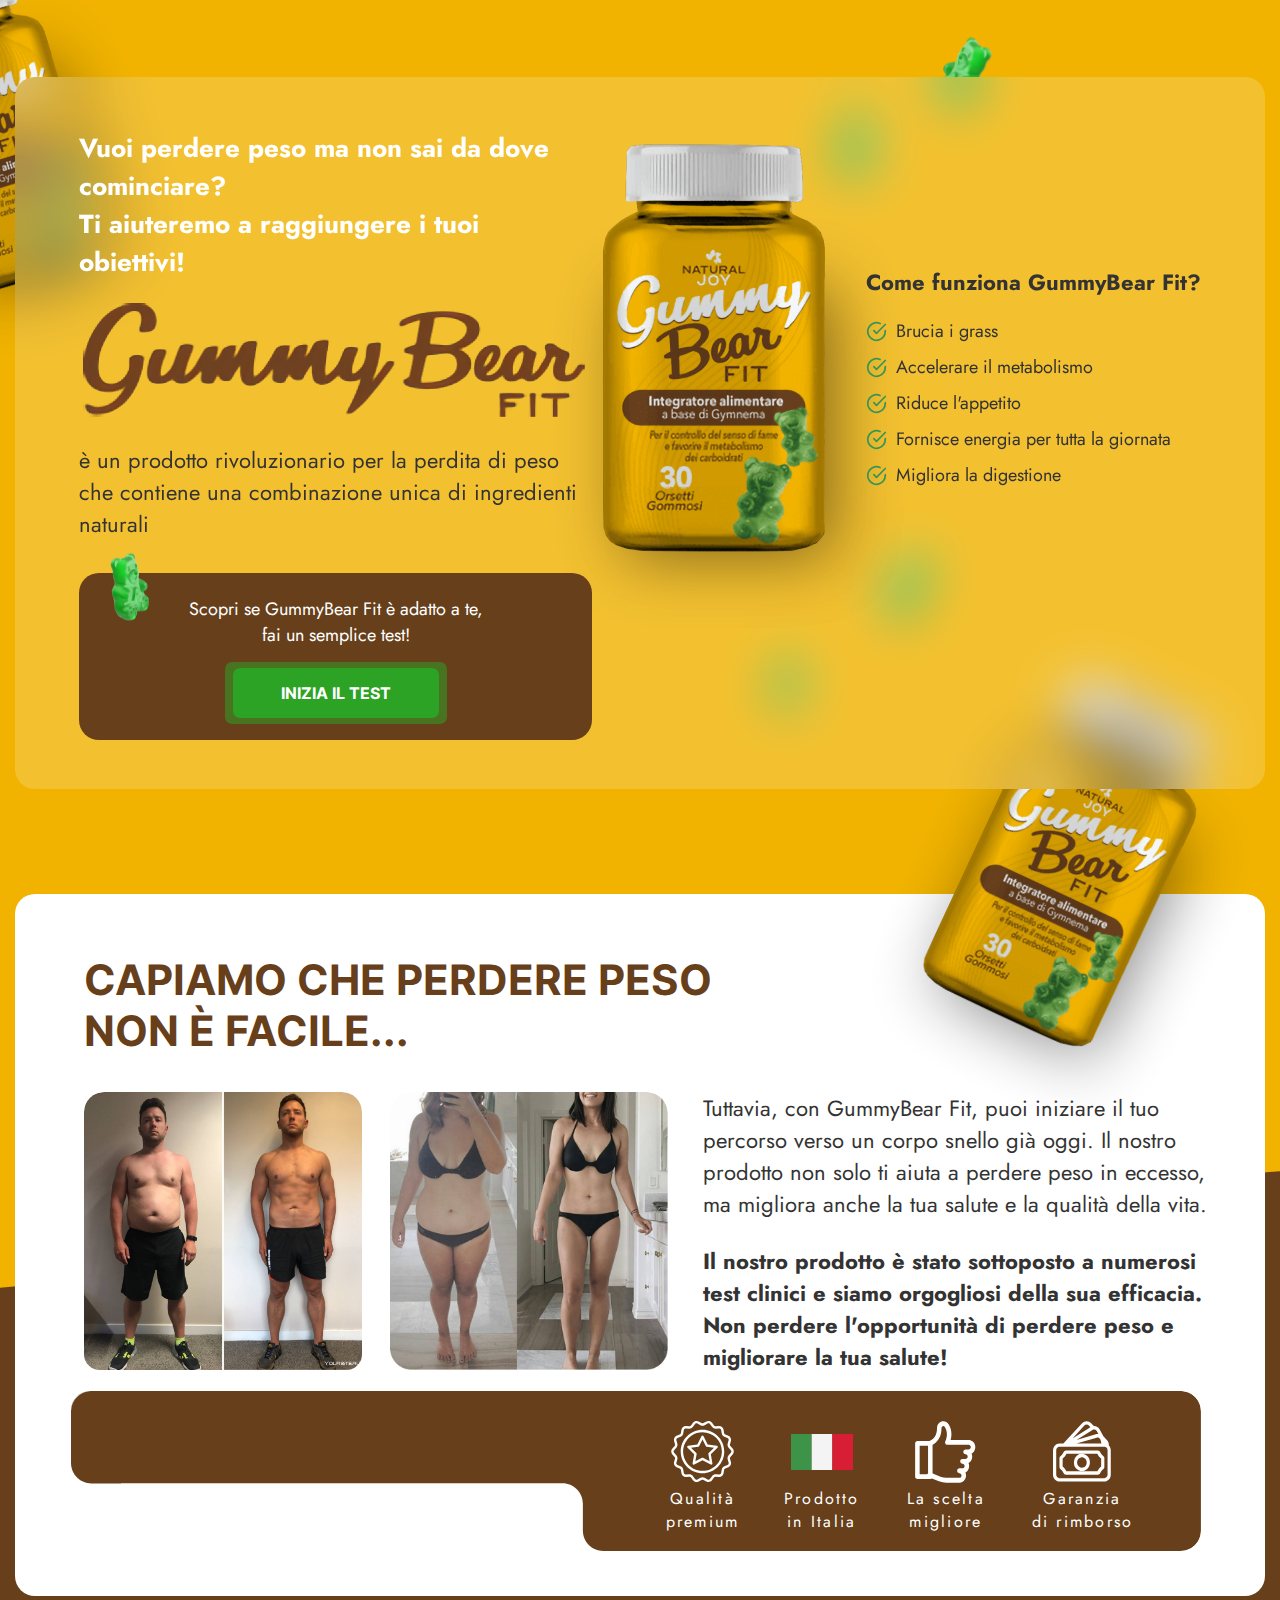
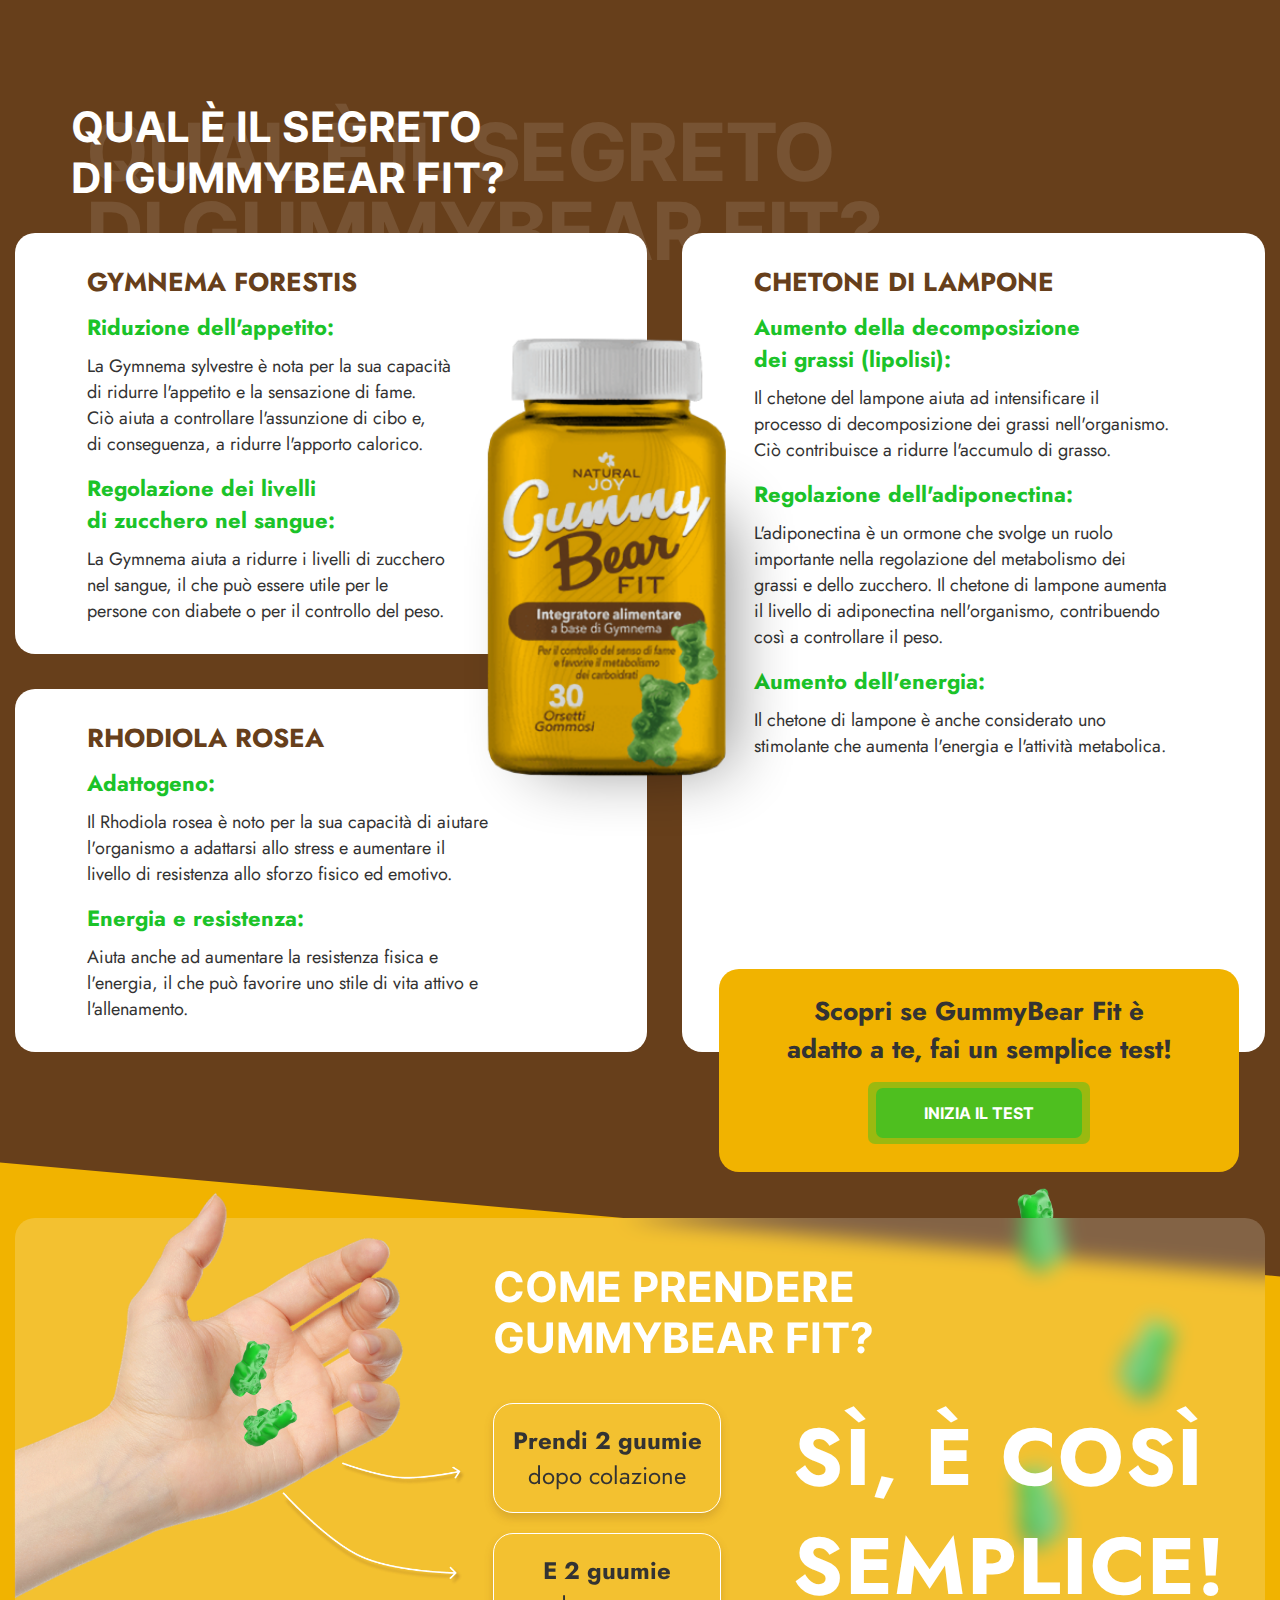
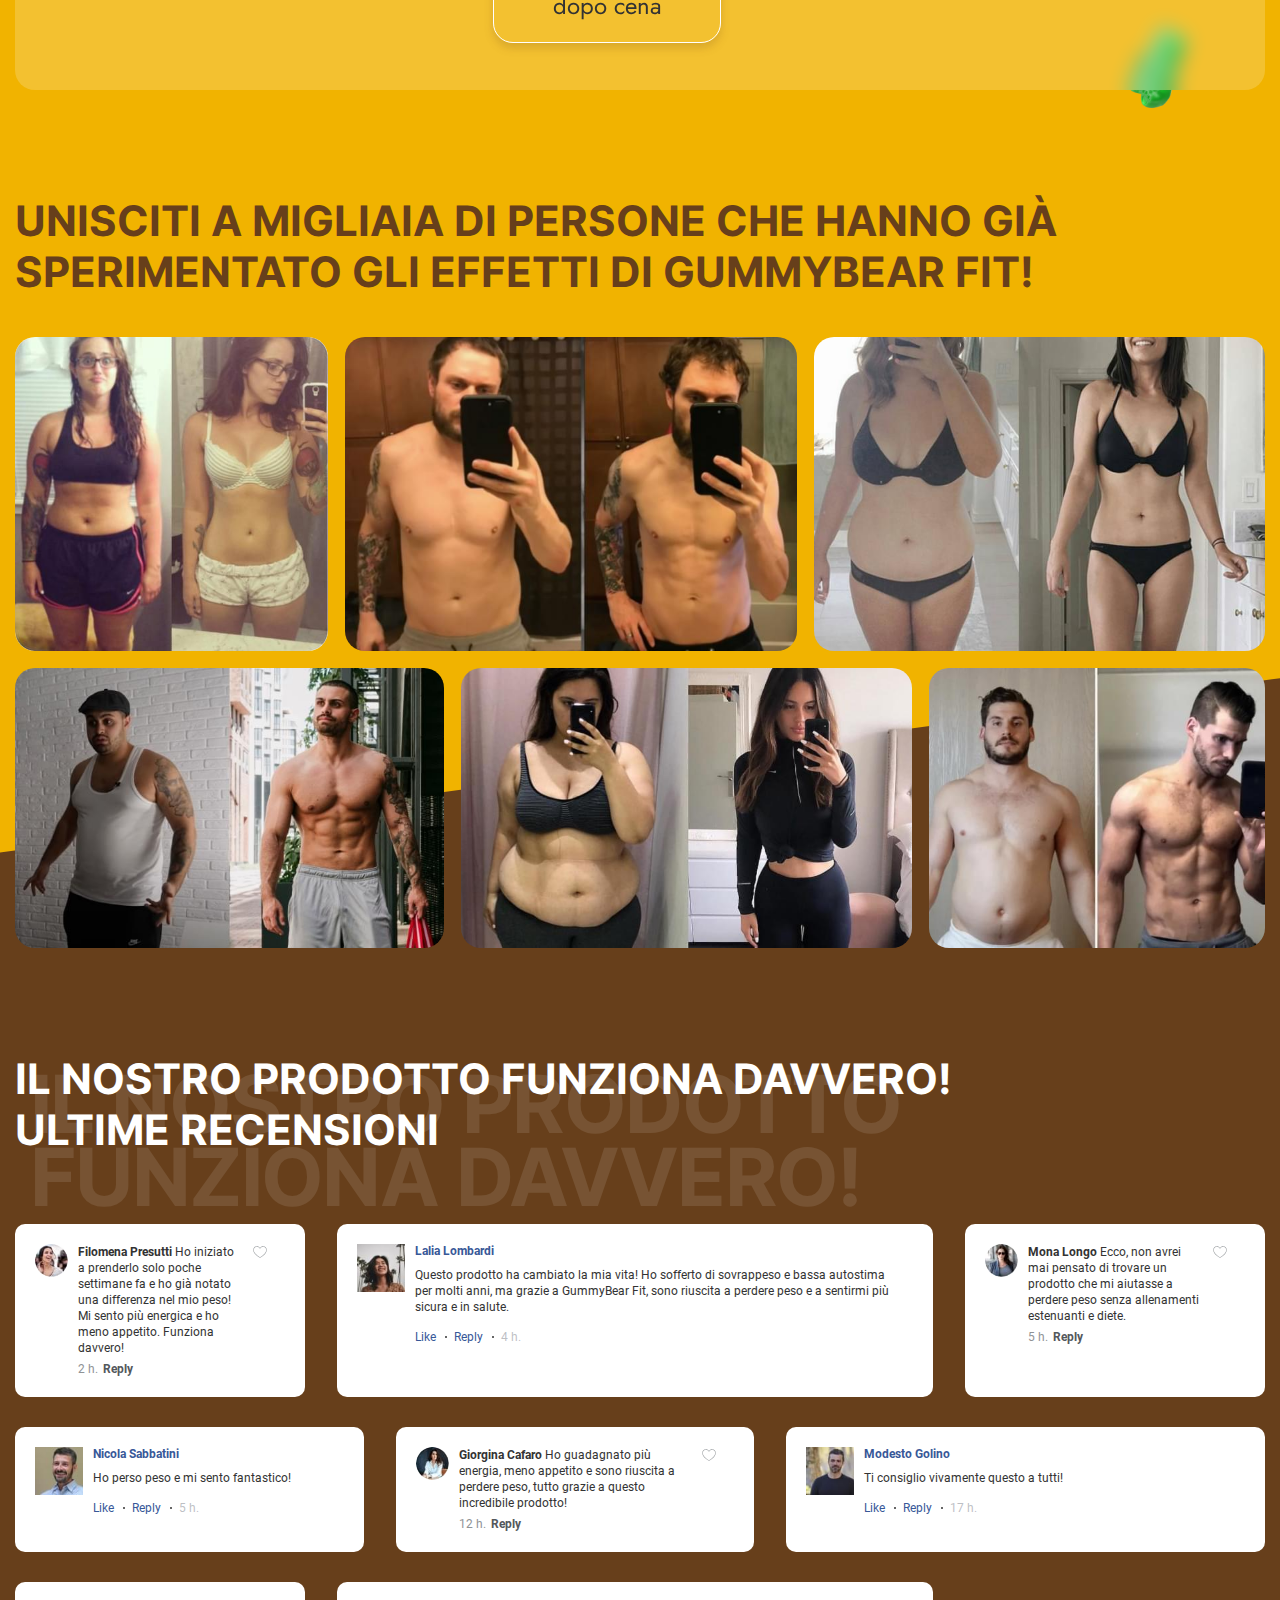
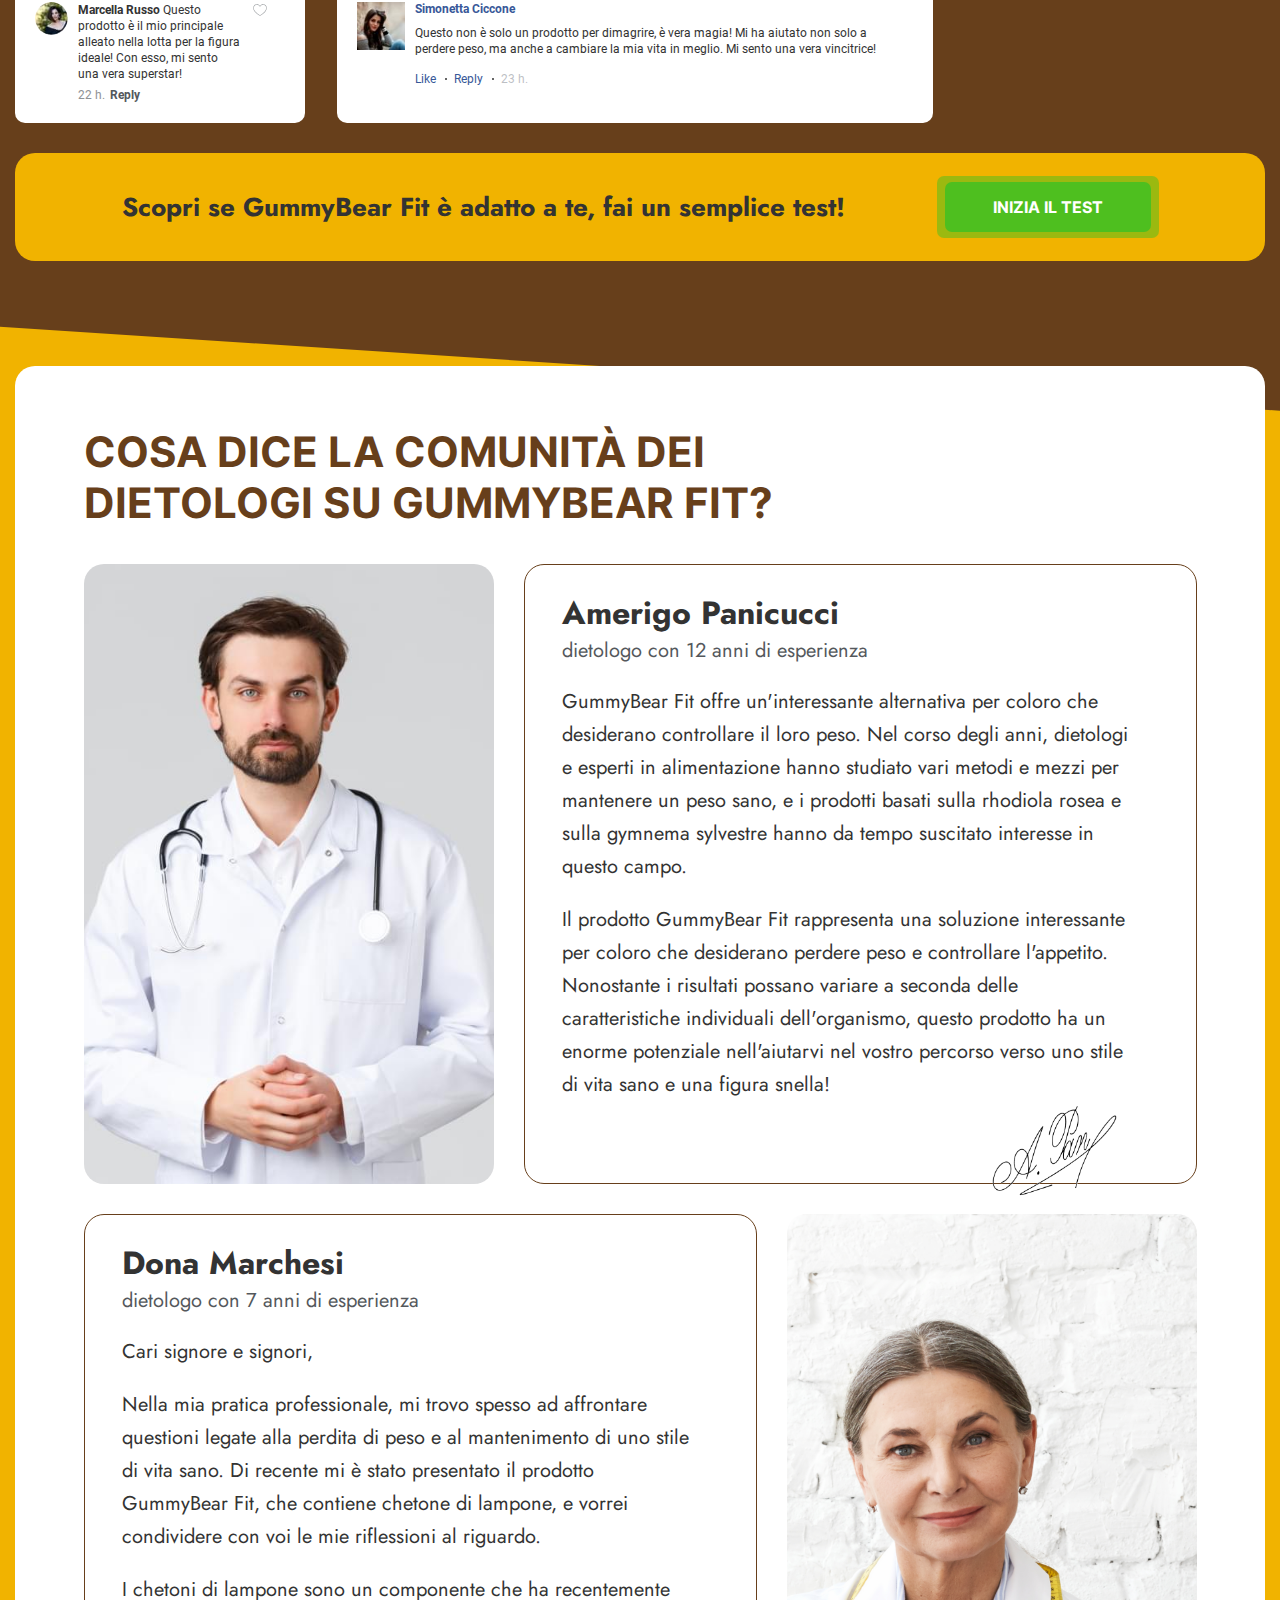
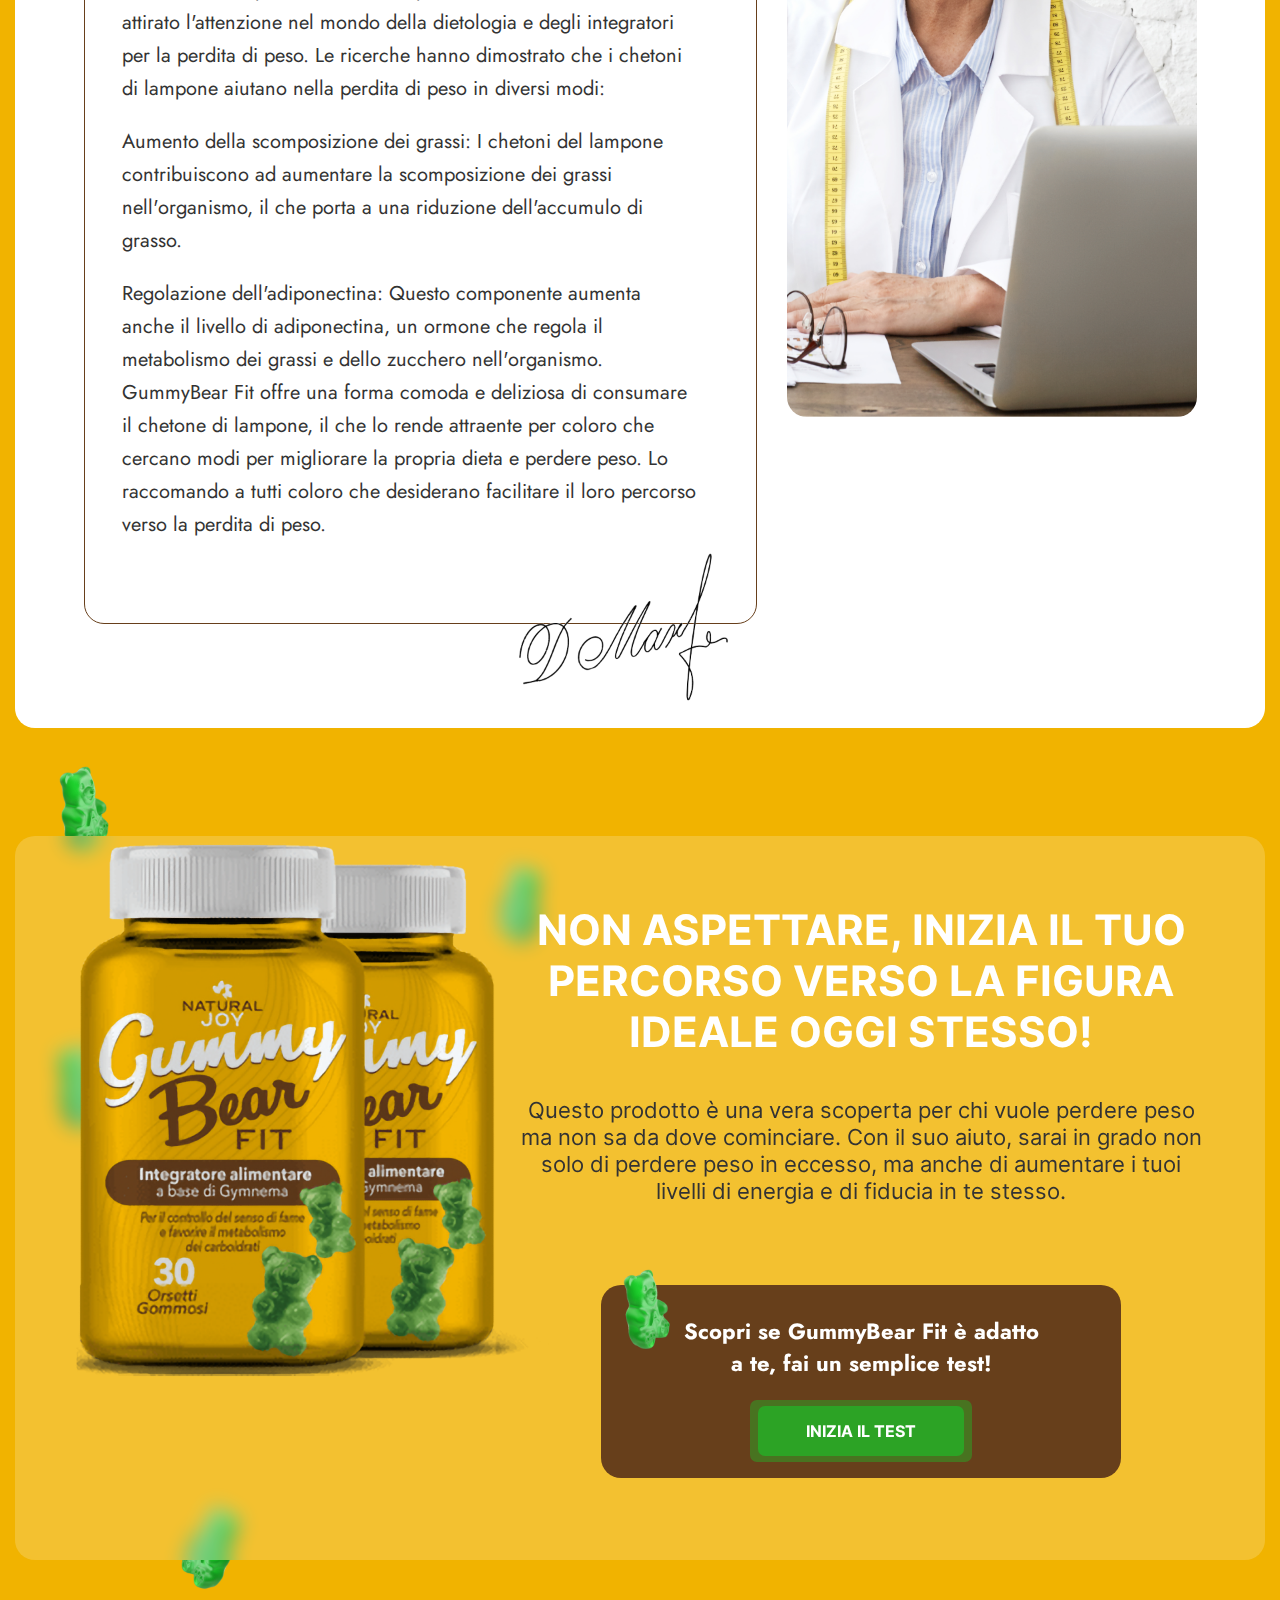
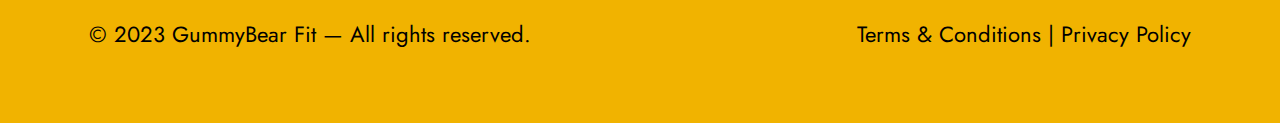
<file: index.html>
<!DOCTYPE html>
<html lang="en">
  <head>
    <meta charset="UTF-8" />
    <meta http-equiv="X-UA-Compatible" content="IE=edge" />
    <meta name="viewport" content="width=device-width, initial-scale=1.0" />
    <link rel="stylesheet" href="./css/home.css" />
    <title>Home</title>
  </head>
  <body>
    <div class="wrapper">
      <main class="main">
        <section class="hero">
          <div class="container hero__container">
            <div class="quiz__container-box">
              <div class="hero__inner">
                <div class="hero__boxes">
                  <div class="hero__box hero__box-item1">
                    <p class="hero__box-text">
                      Vuoi perdere peso ma non sai da dove cominciare?
                    </p>
                    <p class="hero__box-text">
                      Ti aiuteremo a raggiungere i tuoi obiettivi!
                    </p>
                    <div class="hero__box-img">
                      <img src="./img/logo.png" alt="GummyBear Fit" />
                    </div>
                    <p class="hero__box-description">
                      è un prodotto rivoluzionario per la perdita di peso che
                      contiene una combinazione unica di ingredienti naturali
                    </p>
                  </div>
                  <div class="hero__advantages-img hero__box-item2">
                    <img src="./img/gummy-bear.png" alt="GummyBear Fit" />
                  </div>
                  <div class="hero__advantages hero__box-item3">
                    <div class="hero__advantages-content">
                      <p class="hero__advantages-title">
                        Come funziona GummyBear Fit?
                      </p>
                      <ul class="hero__advantages-list">
                        <li class="hero__advantages-item">Brucia i grass</li>
                        <li class="hero__advantages-item">
                          Accelerare il metabolismo
                        </li>
                        <li class="hero__advantages-item">Riduce l'appetito</li>
                        <li class="hero__advantages-item">
                          Fornisce energia per tutta la giornata
                        </li>
                        <li class="hero__advantages-item">
                          Migliora la digestione
                        </li>
                      </ul>
                    </div>
                  </div>
                  <div class="hero__wrapper hero__box-item4">
                    <p class="hero__wrapper-text">
                      Scopri se GummyBear Fit è adatto a te, fai un semplice
                      test!
                    </p>
                    <a href="./quiz.html" class="hero__btn">
                      <div>
                        <p>INIZIA IL TEST</p>
                      </div>
                    </a>
                  </div>
                </div>
              </div>
            </div>
          </div>
        </section>
        <section class="understand">
          <div class="container">
            <div class="understand__inner">
              <h2 class="understand__title">
                Capiamo che perdere peso non è facile...
              </h2>
              <div class="understand__boxes">
                <div class="understand__box-img">
                  <div>
                    <img
                      src="./img/content/img-understand-item1.png"
                      alt="the man lost weight"
                    />
                  </div>
                  <div>
                    <img
                      src="./img/content/img-understand-item2.png"
                      alt="the girl lost weight"
                    />
                  </div>
                </div>
                <div class="understand__box-content">
                  <p class="understand__text">
                    Tuttavia, con GummyBear Fit, puoi iniziare il tuo percorso
                    verso un corpo snello già oggi. Il nostro prodotto non solo
                    ti aiuta a perdere peso in eccesso, ma migliora anche la tua
                    salute e la qualità della vita.
                  </p>
                  <p class="understand__text understand__text_bold">
                    Il nostro prodotto è stato sottoposto a numerosi test
                    clinici e siamo orgogliosi della sua efficacia. Non perdere
                    l'opportunità di perdere peso e migliorare la tua salute!
                  </p>
                </div>
                <div class="understand__list-box">
                  <ul class="understand__list">
                    <li class="understand__item">
                      <img src="./img/vector-medal.svg" alt="Medal" />
                      <p>Qualità premium</p>
                    </li>
                    <li class="understand__item">
                      <img src="./img/vector-flag.svg" alt="Flag" />
                      <p>Prodotto in Italia</p>
                    </li>
                    <li class="understand__item">
                      <img src="./img/vector-like.svg" alt="Like" />
                      <p>La scelta migliore</p>
                    </li>
                    <li class="understand__item">
                      <img src="./img/vector-money.svg" alt="Money" />
                      <p>Garanzia di rimborso</p>
                    </li>
                  </ul>
                </div>
              </div>
            </div>
          </div>
        </section>
        <section class="advantages">
          <div class="container">
            <h2 class="advantages__title">
              Qual è il segreto<br />di GummyBear Fit?
            </h2>
            <div class="advantages__boxes advantages__box_btn">
              <div class="advantages__container">
                <div class="advantages__box">
                  <h3 class="advantages__box-title">Gymnema forestis</h3>
                  <div class="advantages__wrapper">
                    <p class="advantages__wrapper-title">
                      Riduzione dell'appetito:
                    </p>
                    <p class="advantages__wrapper-text">
                      La Gymnema sylvestre è nota per la sua capacità di ridurre
                      l'appetito e la sensazione di fame. Ciò aiuta a
                      controllare l'assunzione di cibo e, di conseguenza, a
                      ridurre l'apporto calorico.
                    </p>
                  </div>
                  <div class="advantages__wrapper">
                    <p class="advantages__wrapper-title">
                      Regolazione dei livelli di zucchero nel sangue:
                    </p>
                    <p
                      class="advantages__wrapper-text advantages__wrapper-text_padding"
                    >
                      La Gymnema aiuta a ridurre i livelli di zucchero nel
                      sangue, il che può essere utile per le persone con diabete
                      o per il controllo del peso.
                    </p>
                  </div>
                </div>
                <div class="advantages__box advantages__box_wrap">
                  <h3 class="advantages__box-title">Rhodiola rosea</h3>
                  <div class="advantages__wrapper">
                    <p class="advantages__wrapper-title">Adattogeno:</p>
                    <p
                      class="advantages__wrapper-text advantages__wrapper-text_padding"
                    >
                      Il Rhodiola rosea è noto per la sua capacità di aiutare
                      l'organismo a adattarsi allo stress e aumentare il livello
                      di resistenza allo sforzo fisico ed emotivo.
                    </p>
                  </div>
                  <div class="advantages__wrapper">
                    <p class="advantages__wrapper-title">
                      Energia e resistenza:
                    </p>
                    <p class="advantages__wrapper-text">
                      Aiuta anche ad aumentare la resistenza fisica e l'energia,
                      il che può favorire uno stile di vita attivo e
                      l'allenamento.
                    </p>
                  </div>
                </div>
              </div>
              <div class="advantages__box advantages__box_width">
                <h3 class="advantages__box-title">Chetone di lampone</h3>
                <div class="advantages__wrapper">
                  <p class="advantages__wrapper-title">
                    Aumento della decomposizione dei grassi (lipolisi):
                  </p>
                  <p class="advantages__wrapper-text">
                    Il chetone del lampone aiuta ad intensificare il processo di
                    decomposizione dei grassi nell'organismo. Ciò contribuisce a
                    ridurre l'accumulo di grasso.
                  </p>
                </div>
                <div class="advantages__wrapper">
                  <p class="advantages__wrapper-title">
                    Regolazione dell'adiponectina:
                  </p>
                  <p class="advantages__wrapper-text">
                    L'adiponectina è un ormone che svolge un ruolo importante
                    nella regolazione del metabolismo dei grassi e dello
                    zucchero. Il chetone di lampone aumenta il livello di
                    adiponectina nell'organismo, contribuendo così a controllare
                    il peso.
                  </p>
                </div>
                <div class="advantages__wrapper advantages__wrapper_relative">
                  <p class="advantages__wrapper-title">Aumento dell'energia:</p>
                  <p class="advantages__wrapper-text">
                    Il chetone di lampone è anche considerato uno stimolante che
                    aumenta l'energia e l'attività metabolica.
                  </p>
                </div>
                <div class="hero__wrapper">
                  <p class="hero__wrapper-text">
                    Scopri se GummyBear Fit è adatto a te, fai un semplice test!
                  </p>
                  <a href="./quiz.html" class="hero__btn">
                    <div>
                      <p>INIZIA IL TEST</p>
                    </div>
                  </a>
                </div>
              </div>
            </div>
          </div>
        </section>
        <section class="instructions">
          <div class="container instructions__container">
            <div class="instructions__inner">
              <div class="instructions__content">
                <div class="instructions__wrapper_img"></div>
                <div class="instructions__content-box">
                  <h2 class="instructions__title">
                    Come prendere <br />GummyBear Fit?
                  </h2>
                  <div class="instructions__boxes">
                    <div class="instructions__box">
                      <div class="instructions__wrapper">
                        <p class="instructions__wrapper-text">
                          <span>Prendi 2 guumie </span>dopo colazione
                        </p>
                      </div>
                      <div class="instructions__wrapper">
                        <p class="instructions__wrapper-text">
                          <span>E 2 guumie </span> <br />dopo cena
                        </p>
                      </div>
                    </div>
                    <div class="instructions__box">
                      <p class="instructions__text">Sì, è così semplice!</p>
                    </div>
                  </div>
                </div>
              </div>
            </div>
          </div>
        </section>
        <section class="result">
          <div class="container">
            <div class="result__inner">
              <h2 class="result__title">
                Unisciti a migliaia di persone che hanno già sperimentato gli
                effetti di GummyBear Fit!
              </h2>
              <div class="result__boxes">
                <div class="result__box result__box-item1">
                  <img
                    src="./img/content/img-result-item1.jpg"
                    alt="Photo of weight loss result"
                  />
                </div>
                <div class="result__box result__box-item2">
                  <img
                    src="./img/content/img-result-item2.jpg"
                    alt="Photo of weight loss result"
                  />
                </div>
                <div class="result__box result__box-item3">
                  <img
                    src="./img/content/img-result-item3.jpg"
                    alt="Photo of weight loss result"
                  />
                </div>
                <div class="result__box result__box-item4">
                  <img
                    src="./img/content/img-result-item4.jpg"
                    alt="Photo of weight loss result"
                  />
                </div>
                <div class="result__box result__box-item5">
                  <img
                    src="./img/content/img-result-item5.jpg"
                    alt="Photo of weight loss result"
                  />
                </div>
                <div class="result__box result__box-item6">
                  <img
                    src="./img/content/img-result-item6.jpg"
                    alt="Photo of weight loss result"
                  />
                </div>
              </div>
            </div>
          </div>
        </section>
        <section class="reviews">
          <div class="container">
            <div class="reviews__inner">
              <h2 class="reviews__title">
                Il nostro prodotto funziona davvero! Ultime recensioni
              </h2>
              <ul class="reviews__list">
                <li class="review reviews__list-item1">
                  <div class="review__box-img">
                    <img
                      src="./img/content/img-reviews-item1.jpg"
                      alt="Avatar photo"
                    />
                  </div>
                  <div class="review__content">
                    <p class="review__content-text">
                      <span>Filomena Presutti</span>
                      Ho iniziato a prenderlo solo poche settimane fa e ho già
                      notato una differenza nel mio peso! Mi sento più energica
                      e ho meno appetito. Funziona davvero!
                    </p>
                    <div class="review__info">
                      <p class="review__info-time">2 h.</p>
                      <p class="review__info-reply">Reply</p>
                    </div>
                  </div>
                  <div class="review__box-like">
                    <img src="./img/vector-reviews-like.svg" alt="Like" />
                  </div>
                </li>
                <li class="review review-flex reviews__list-item2">
                  <div class="review-flex__box-img">
                    <img
                      src="./img/content/img-reviews-item2.jpg"
                      alt="Avatar photo"
                    />
                  </div>
                  <div class="review__content">
                    <div class="review__content-text review-flex__content">
                      <span class="review-flex__title">Lalia Lombardi</span>
                      <p>
                        Questo prodotto ha cambiato la mia vita! Ho sofferto di
                        sovrappeso e bassa autostima per molti anni, ma grazie a
                        GummyBear Fit, sono riuscita a perdere peso e a sentirmi
                        più sicura e in salute.
                      </p>
                    </div>
                    <div class="review__info review-flex__info">
                      <p class="review__info-Like">Like</p>
                      <p class="review__info-reply">Reply</p>
                      <p class="review__info-time">4 h.</p>
                    </div>
                  </div>
                </li>
                <li class="review reviews__list-item3">
                  <div class="review__box-img">
                    <img
                      src="./img/content/img-reviews-item3.jpg"
                      alt="Avatar photo"
                    />
                  </div>
                  <div class="review__content">
                    <p class="review__content-text">
                      <span>Mona Longo</span>
                      Ecco, non avrei mai pensato di trovare un prodotto che mi
                      aiutasse a perdere peso senza allenamenti estenuanti e
                      diete.
                    </p>
                    <div class="review__info">
                      <p class="review__info-time">5 h.</p>
                      <p class="review__info-reply">Reply</p>
                    </div>
                  </div>
                  <div class="review__box-like">
                    <img src="./img/vector-reviews-like.svg" alt="Like" />
                  </div>
                </li>
                <li class="review review-flex reviews__list-item4">
                  <div class="review-flex__box-img">
                    <img
                      src="./img/content/img-reviews-item4.jpg"
                      alt="Avatar photo"
                    />
                  </div>
                  <div class="review__content">
                    <div class="review__content-text review-flex__content">
                      <span class="review-flex__title">Nicola Sabbatini</span>
                      <p>Ho perso peso e mi sento fantastico!</p>
                    </div>
                    <div class="review__info review-flex__info">
                      <p class="review__info-Like">Like</p>
                      <p class="review__info-reply">Reply</p>
                      <p class="review__info-time">5 h.</p>
                    </div>
                  </div>
                </li>
                <li class="review reviews__list-item5">
                  <div class="review__box-img">
                    <img
                      src="./img/content/img-reviews-item5.jpg"
                      alt="Avatar photo"
                    />
                  </div>
                  <div class="review__content">
                    <p class="review__content-text">
                      <span>Giorgina Cafaro</span>
                      Ho guadagnato più energia, meno appetito e sono riuscita a
                      perdere peso, tutto grazie a questo incredibile prodotto!
                    </p>
                    <div class="review__info">
                      <p class="review__info-time">12 h.</p>
                      <p class="review__info-reply">Reply</p>
                    </div>
                  </div>
                  <div class="review__box-like">
                    <img src="./img/vector-reviews-like.svg" alt="Like" />
                  </div>
                </li>
                <li class="review review-flex reviews__list-item6">
                  <div class="review-flex__box-img">
                    <img
                      src="./img/content/img-reviews-item6.jpg"
                      alt="Avatar photo"
                    />
                  </div>
                  <div class="review__content">
                    <div class="review__content-text review-flex__content">
                      <span class="review-flex__title">Modesto Golino</span>
                      <p>Ti consiglio vivamente questo a tutti!</p>
                    </div>
                    <div class="review__info review-flex__info">
                      <p class="review__info-Like">Like</p>
                      <p class="review__info-reply">Reply</p>
                      <p class="review__info-time">17 h.</p>
                    </div>
                  </div>
                </li>
                <li class="review reviews__list-item7">
                  <div class="review__box-img">
                    <img
                      src="./img/content/img-reviews-item7.jpg"
                      alt="Avatar photo"
                    />
                  </div>
                  <div class="review__content">
                    <p class="review__content-text">
                      <span>Marcella Russo</span>
                      Questo prodotto è il mio principale alleato nella lotta
                      per la figura ideale! Con esso, mi sento una vera
                      superstar!
                    </p>
                    <div class="review__info">
                      <p class="review__info-time">22 h.</p>
                      <p class="review__info-reply">Reply</p>
                    </div>
                  </div>
                  <div class="review__box-like">
                    <img src="./img/vector-reviews-like.svg" alt="Like" />
                  </div>
                </li>
                <li class="review review-flex reviews__list-item8">
                  <div class="review-flex__box-img">
                    <img
                      src="./img/content/img-reviews-item8.jpg"
                      alt="Avatar photo"
                    />
                  </div>
                  <div class="review__content">
                    <div class="review__content-text review-flex__content">
                      <span class="review-flex__title">Simonetta Ciccone</span>
                      <p>
                        Questo non è solo un prodotto per dimagrire, è vera
                        magia! Mi ha aiutato non solo a perdere peso, ma anche a
                        cambiare la mia vita in meglio. Mi sento una vera
                        vincitrice!
                      </p>
                    </div>
                    <div class="review__info review-flex__info">
                      <p class="review__info-Like">Like</p>
                      <p class="review__info-reply">Reply</p>
                      <p class="review__info-time">23 h.</p>
                    </div>
                  </div>
                </li>
              </ul>
              <div class="reviews__box">
                <p class="reviews__box-title">
                  Scopri se GummyBear Fit è adatto a te, fai un semplice test!
                </p>
                <a href="./quiz.html" class="hero__btn">
                  <div>
                    <p>INIZIA IL TEST</p>
                  </div>
                </a>
              </div>
            </div>
          </div>
        </section>
        <section class="specialist">
          <div class="container">
            <div class="specialist__inner">
              <h2 class="specialist__title">
                Cosa dice la comunità dei dietologi su GummyBear Fit?
              </h2>
              <div class="specialist__box">
                <div class="specialist__box-img">
                  <img
                    src="./img/content/img-specialist-item1.jpg"
                    alt="Amerigo Panicucci"
                  />
                </div>
                <div class="specialist__content specialist__content_amerigo">
                  <h4 class="specialist__content-title">Amerigo Panicucci</h4>
                  <p class="specialist__content-description">
                    dietologo con 12 anni di esperienza
                  </p>
                  <div class="specialist__content-text">
                    <p>
                      GummyBear Fit offre un'interessante alternativa per coloro
                      che desiderano controllare il loro peso. Nel corso degli
                      anni, dietologi e esperti in alimentazione hanno studiato
                      vari metodi e mezzi per mantenere un peso sano, e i
                      prodotti basati sulla rhodiola rosea e sulla gymnema
                      sylvestre hanno da tempo suscitato interesse in questo
                      campo.
                    </p>
                    <p>
                      Il prodotto GummyBear Fit rappresenta una soluzione
                      interessante per coloro che desiderano perdere peso e
                      controllare l'appetito. Nonostante i risultati possano
                      variare a seconda delle caratteristiche individuali
                      dell'organismo, questo prodotto ha un enorme potenziale
                      nell'aiutarvi nel vostro percorso verso uno stile di vita
                      sano e una figura snella!
                    </p>
                  </div>
                </div>
              </div>
              <div class="specialist__box-revers">
                <div class="specialist__box-img specialist__box-revers_item1">
                  <img
                    src="./img/content/img-specialist-item2.jpg"
                    alt="Amerigo Panicucci"
                  />
                </div>
                <div
                  class="specialist__content specialist__content_dona specialist__box-revers_item2"
                >
                  <h4 class="specialist__content-title">Dona Marchesi</h4>
                  <p class="specialist__content-description">
                    dietologo con 7 anni di esperienza
                  </p>
                  <div class="specialist__content-text">
                    <p class="specialist__content-text_display">
                      Cari signore e signori,
                    </p>
                    <p>
                      <span class="specialist__content_display"
                        >Cari signore e signori,</span
                      >
                      Nella mia pratica professionale, mi trovo spesso ad
                      affrontare questioni legate alla perdita di peso e al
                      mantenimento di uno stile di vita sano. Di recente mi è
                      stato presentato il prodotto GummyBear Fit, che contiene
                      chetone di lampone, e vorrei condividere con voi le mie
                      riflessioni al riguardo.
                    </p>
                    <p>
                      I chetoni di lampone sono un componente che ha
                      recentemente attirato l'attenzione nel mondo della
                      dietologia e degli integratori per la perdita di peso. Le
                      ricerche hanno dimostrato che i chetoni di lampone aiutano
                      nella perdita di peso in diversi modi:
                    </p>
                    <p>
                      Aumento della scomposizione dei grassi: I chetoni del
                      lampone contribuiscono ad aumentare la scomposizione dei
                      grassi nell'organismo, il che porta a una riduzione
                      dell'accumulo di grasso.
                      <span class="specialist__text_item1"
                        >Regolazione dell'adiponectina: Questo componente
                        aumenta anche il livello di adiponectina, un ormone che
                        regola il metabolismo dei grassi e dello zucchero
                        nell'organismo.</span
                      >
                    </p>
                    <p>
                      <span class="specialist__text_item2"
                        >Regolazione dell'adiponectina: Questo componente
                        aumenta anche il livello di adiponectina, un ormone che
                        regola il metabolismo dei grassi e dello zucchero
                        nell'organismo.</span
                      >
                      GummyBear Fit offre una forma comoda e deliziosa di
                      consumare il chetone di lampone, il che lo rende attraente
                      per coloro che cercano modi per migliorare la propria
                      dieta e perdere peso. Lo raccomando a tutti coloro che
                      desiderano facilitare il loro percorso verso la perdita di
                      peso.
                    </p>
                  </div>
                </div>
              </div>
            </div>
          </div>
        </section>
        <section class="start">
          <div class="container start__container">
            <div class="start__inner">
              <div class="start__inner-box">
                <div class="start__boxes-img start__inner-box_item1"></div>
                <div class="start__boxes start__inner-box_item2">
                  <h2 class="start__title">
                    Non aspettare, inizia il tuo percorso verso la figura ideale
                    oggi stesso!
                  </h2>
                  <p class="start__text">
                    Questo prodotto è una vera scoperta per chi vuole perdere
                    peso ma non sa da dove cominciare. Con il suo aiuto, sarai
                    in grado non solo di perdere peso in eccesso, ma anche di
                    aumentare i tuoi livelli di energia e di fiducia in te
                    stesso.
                  </p>
                </div>
                <div class="start__wrapper start__inner-box_item3">
                  <p class="start__wrapper-text">
                    Scopri se GummyBear Fit è adatto a te, fai un semplice test!
                  </p>
                  <a href="./quiz.html" class="hero__btn">
                    <div>
                      <p>INIZIA IL TEST</p>
                    </div>
                  </a>
                </div>
              </div>
            </div>
          </div>
        </section>
      </main>
      <footer class="footer">
        <div class="container">
          <div class="footer__inner">
            <p class="footer__text">
              © 2023 GummyBear Fit — All rights reserved.
            </p>
            <p class="footer__text">Terms & Conditions | Privacy Policy</p>
          </div>
        </div>
      </footer>
    </div>
  </body>
</html>
</file>
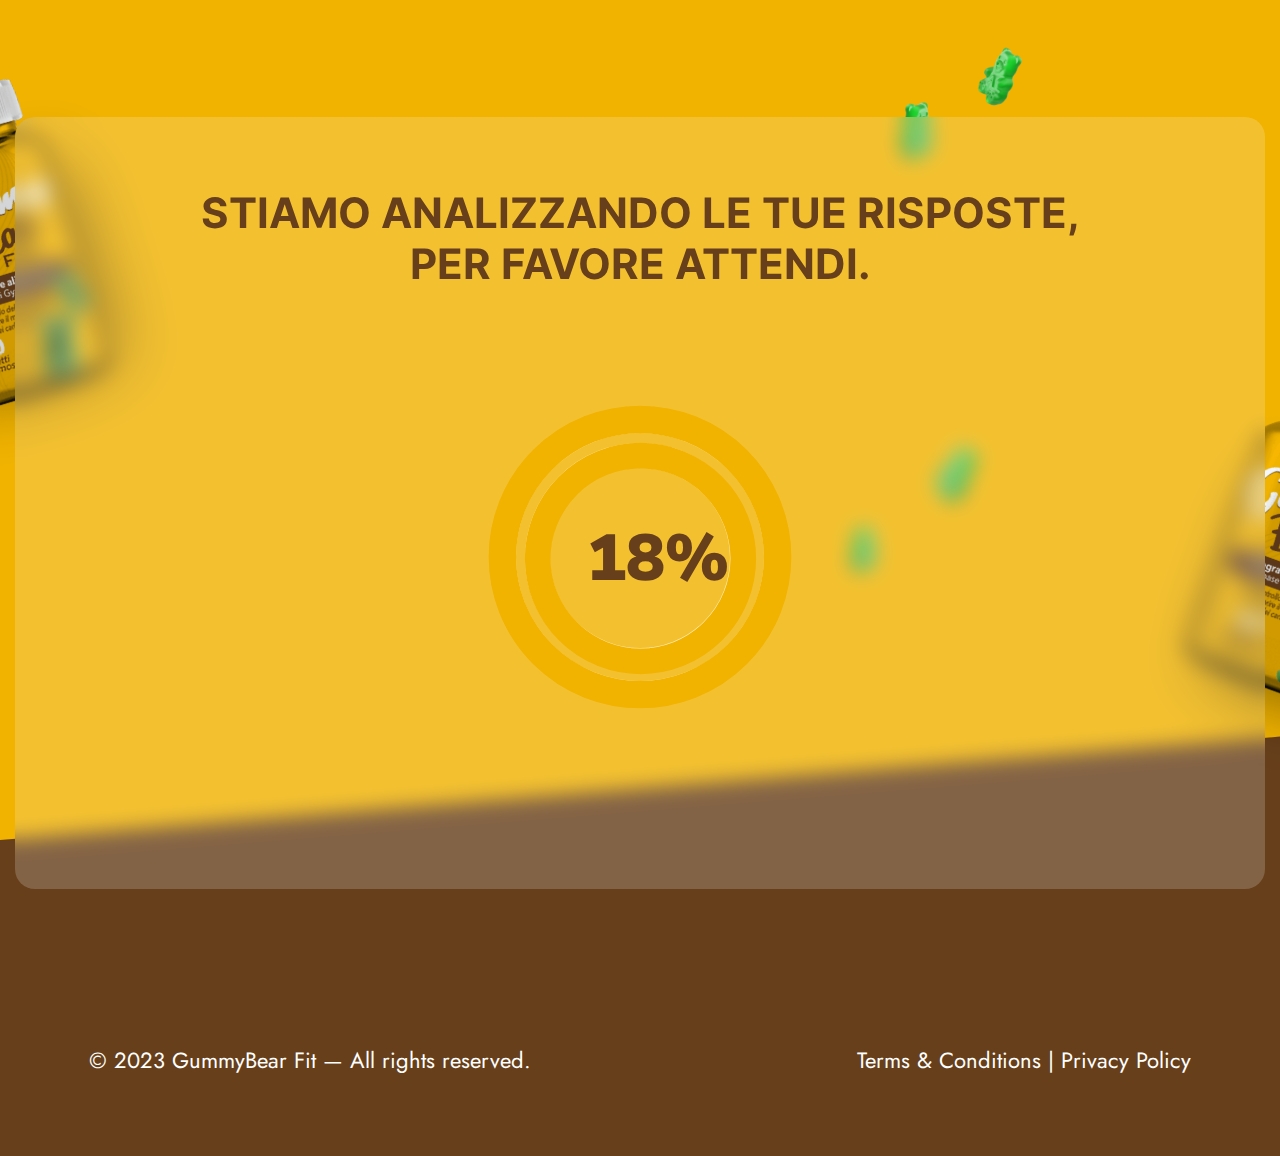
<file: preloader.html>
<!DOCTYPE html>
<html lang="en">
  <head>
    <meta charset="UTF-8" />
    <meta http-equiv="X-UA-Compatible" content="IE=edge" />
    <meta name="viewport" content="width=device-width, initial-scale=1.0" />
    <link rel="stylesheet" href="./css/preloader.css" />
    <title>Preloader</title>
  </head>

  <body>
    <div class="wrapper">
      <main class="main">
        <section class="quiz">
          <div class="container quiz__container">
            <div class="quiz__container-box">
              <div class="quiz__inner">
                <div class="quiz__boxes">
                  <h1 class="quiz__title">
                    Stiamo analizzando le tue risposte, per favore attendi.
                  </h1>
                  <div class="preloader">
                    <div class="progress-bar" id="progress-bar">0%</div>
                    <div class="circle-item1"></div>
                    <div class="circle-item2"></div>
                    <svg class="spinner-1" viewBox="0 0 50 50">
                      <circle
                        class="path"
                        cx="25"
                        cy="25"
                        r="20"
                        fill="none"
                        stroke-width="4"
                      ></circle>
                    </svg>
                    <svg class="spinner-2" viewBox="0 0 50 50">
                      <circle
                        class="path"
                        cx="25"
                        cy="25"
                        r="20"
                        fill="none"
                        stroke-width="5"
                      ></circle>
                    </svg>
                  </div>
                </div>
              </div>
            </div>
          </div>
        </section>
      </main>
      <footer class="footer">
        <div class="container">
          <div class="footer__inner">
            <p class="footer__text">
              © 2023 GummyBear Fit — All rights reserved.
            </p>
            <p class="footer__text">Terms & Conditions | Privacy Policy</p>
          </div>
        </div>
      </footer>
    </div>
    <script src="./js/preloader.js"></script>
  </body>
</html>
</file>
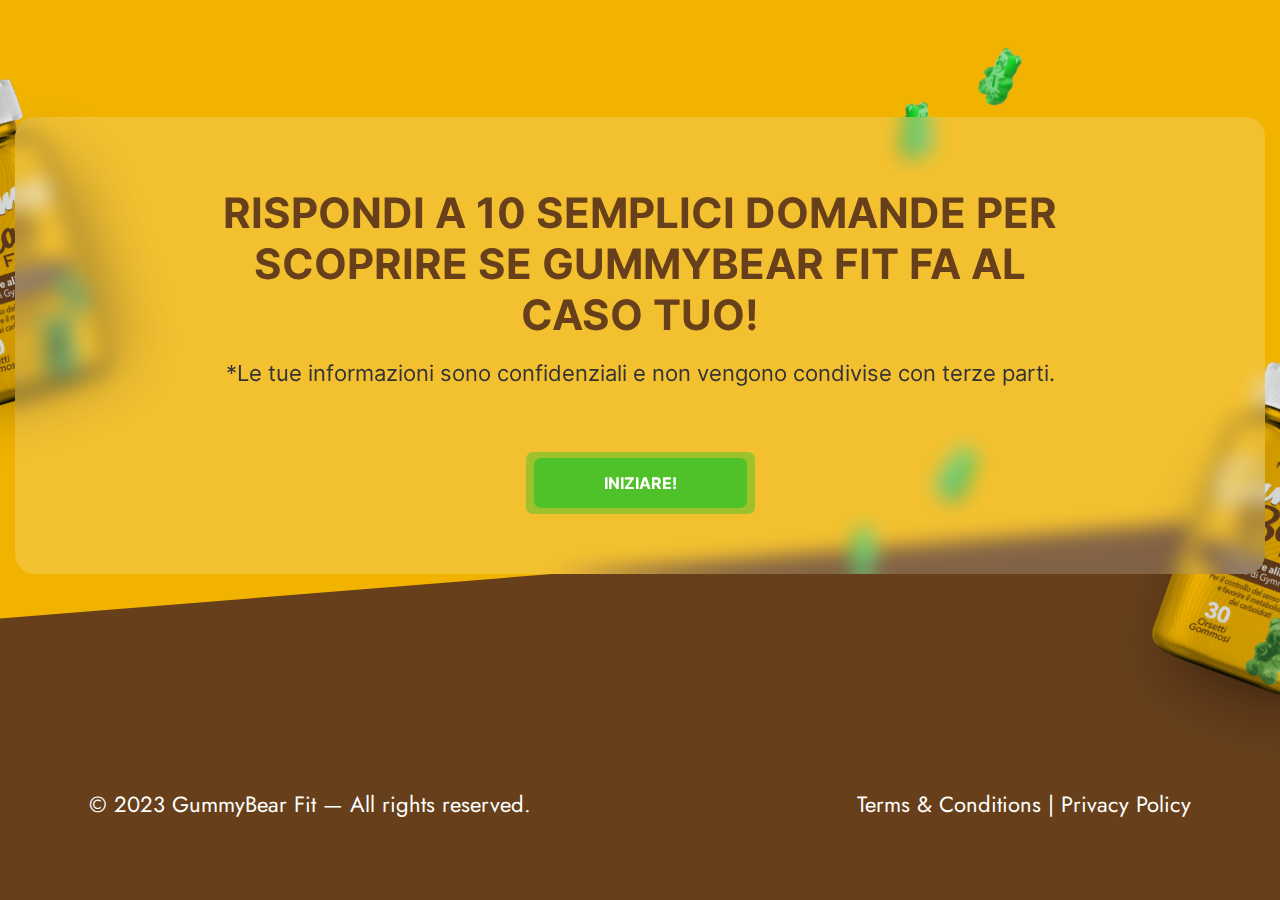
<file: quiz.html>
<!DOCTYPE html>
<html lang="en">
  <head>
    <meta charset="UTF-8" />
    <meta http-equiv="X-UA-Compatible" content="IE=edge" />
    <meta name="viewport" content="width=device-width, initial-scale=1.0" />
    <link rel="stylesheet" href="./css/quiz.css" />
    <title>Quiz</title>
  </head>

  <body>
    <div class="wrapper">
      <main class="main">
        <section class="quiz">
          <div class="container quiz__container">
            <div class="quiz__wrapper">
              <div class="quiz__inner">
                <div class="quiz__boxes">
                  <h1 class="quiz__title">
                    Rispondi a 10 semplici domande per scoprire se GummyBear Fit
                    fa al caso tuo!
                  </h1>
                  <p class="quiz__text">
                    *Le tue informazioni sono confidenziali e non vengono
                    condivise con terze parti.
                  </p>
                  <a href="./quiz1.html" class="hero__btn">
                    <div>
                      <p>Iniziare!</p>
                    </div>
                  </a>
                </div>
              </div>
            </div>
          </div>
        </section>
      </main>
      <footer class="footer">
        <div class="container">
          <div class="footer__inner">
            <p class="footer__text">
              © 2023 GummyBear Fit — All rights reserved.
            </p>
            <p class="footer__text">Terms & Conditions | Privacy Policy</p>
          </div>
        </div>
      </footer>
    </div>
  </body>
</html>
</file>
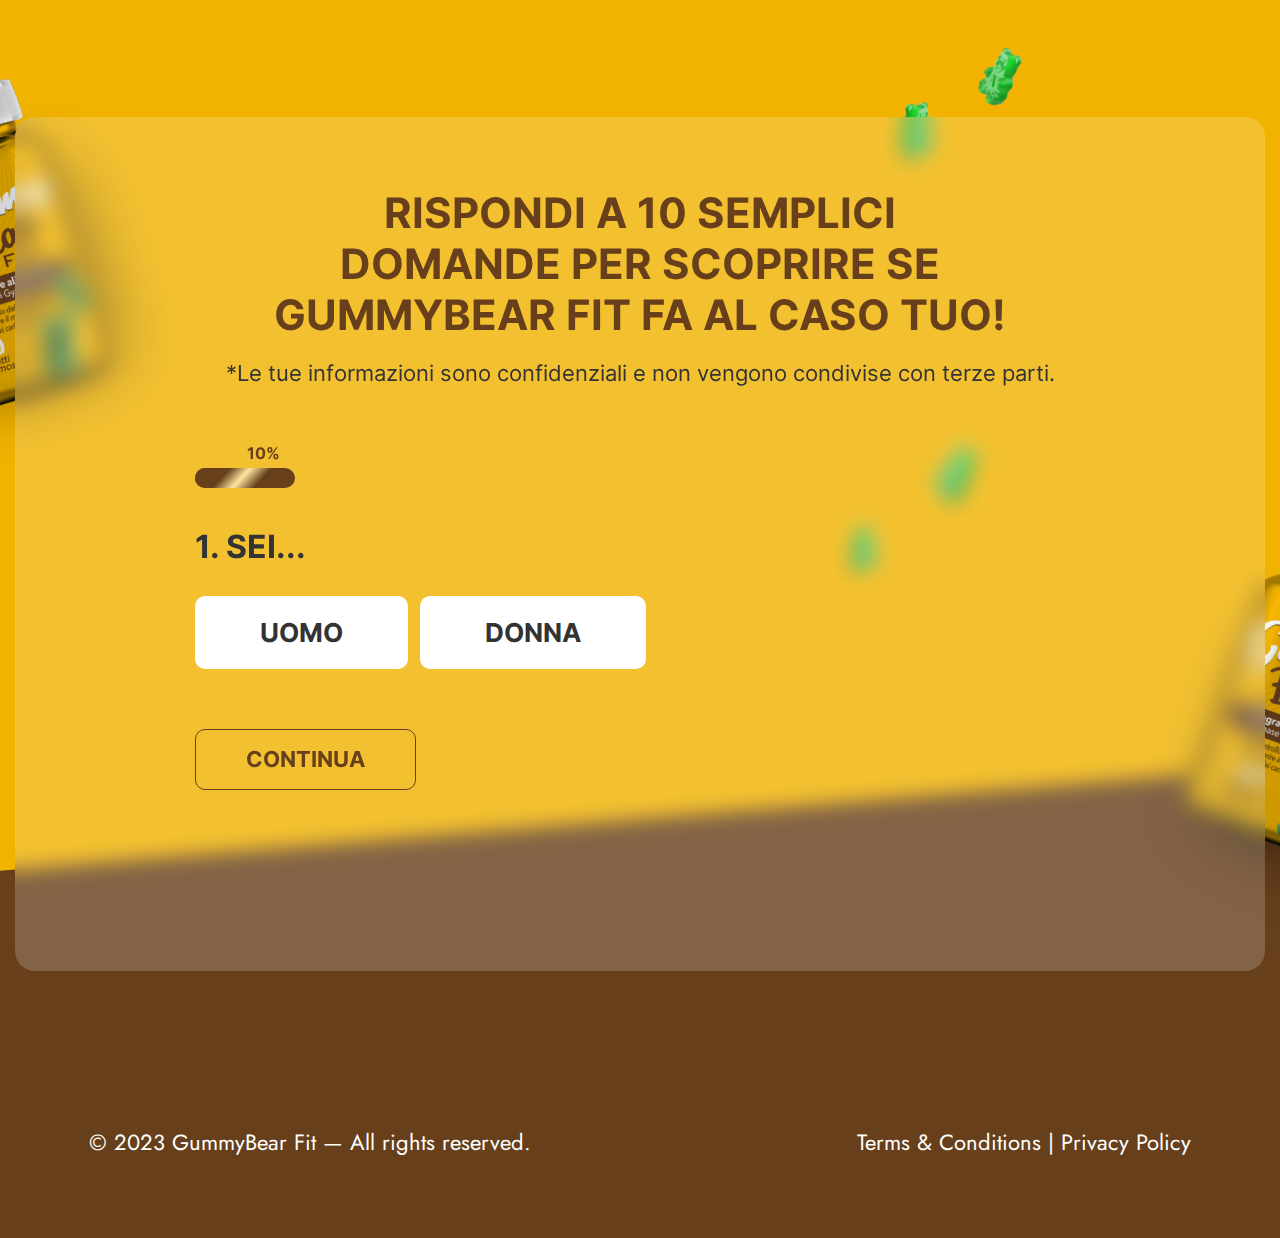
<file: quiz1.html>
<!DOCTYPE html>
<html lang="en">
  <head>
    <meta charset="UTF-8" />
    <meta http-equiv="X-UA-Compatible" content="IE=edge" />
    <meta name="viewport" content="width=device-width, initial-scale=1.0" />
    <link rel="stylesheet" href="./css/quiz1.css" />
    <title>Quiz-1</title>
  </head>

  <body>
    <div class="wrapper">
      <main class="main">
        <section class="quiz">
          <div class="container quiz__container">
            <div class="quiz__container-box">
              <div class="quiz__inner">
                <div class="quiz__boxes">
                  <h1 class="quiz__title">
                    Rispondi a 10 semplici domande per scoprire se GummyBear Fit
                    fa al caso tuo!
                  </h1>
                  <p class="quiz__text">
                    *Le tue informazioni sono confidenziali e non vengono
                    condivise con terze parti.
                  </p>
                  <div class="progress-bar">
                    <div class="progress-bar-inner"><span>10%</span></div>
                  </div>

                  <div class="quiz__wrapper">
                    <h2 class="quiz__question">1. Sei...</h2>
                    <div class="quiz__box-btn">
                      <label class="checkbox-btn">
                        <input
                          type="checkbox"
                          class="js-genderCheckbox"
                          value="uomo"
                        />
                        <span>UOMO</span>
                      </label>
                      <label class="checkbox-btn">
                        <input
                          type="checkbox"
                          class="js-genderCheckbox"
                          value="donna"
                        />
                        <span>donna</span>
                      </label>
                    </div>
                    <button class="quiz__btn" id="submit">Continua</button>
                  </div>
                </div>
              </div>
            </div>
          </div>
        </section>
      </main>
      <footer class="footer">
        <div class="container">
          <div class="footer__inner">
            <p class="footer__text">
              © 2023 GummyBear Fit — All rights reserved.
            </p>
            <p class="footer__text">Terms & Conditions | Privacy Policy</p>
          </div>
        </div>
      </footer>
    </div>
    <script src="./js/quiz1.js"></script>
  </body>
</html>
</file>
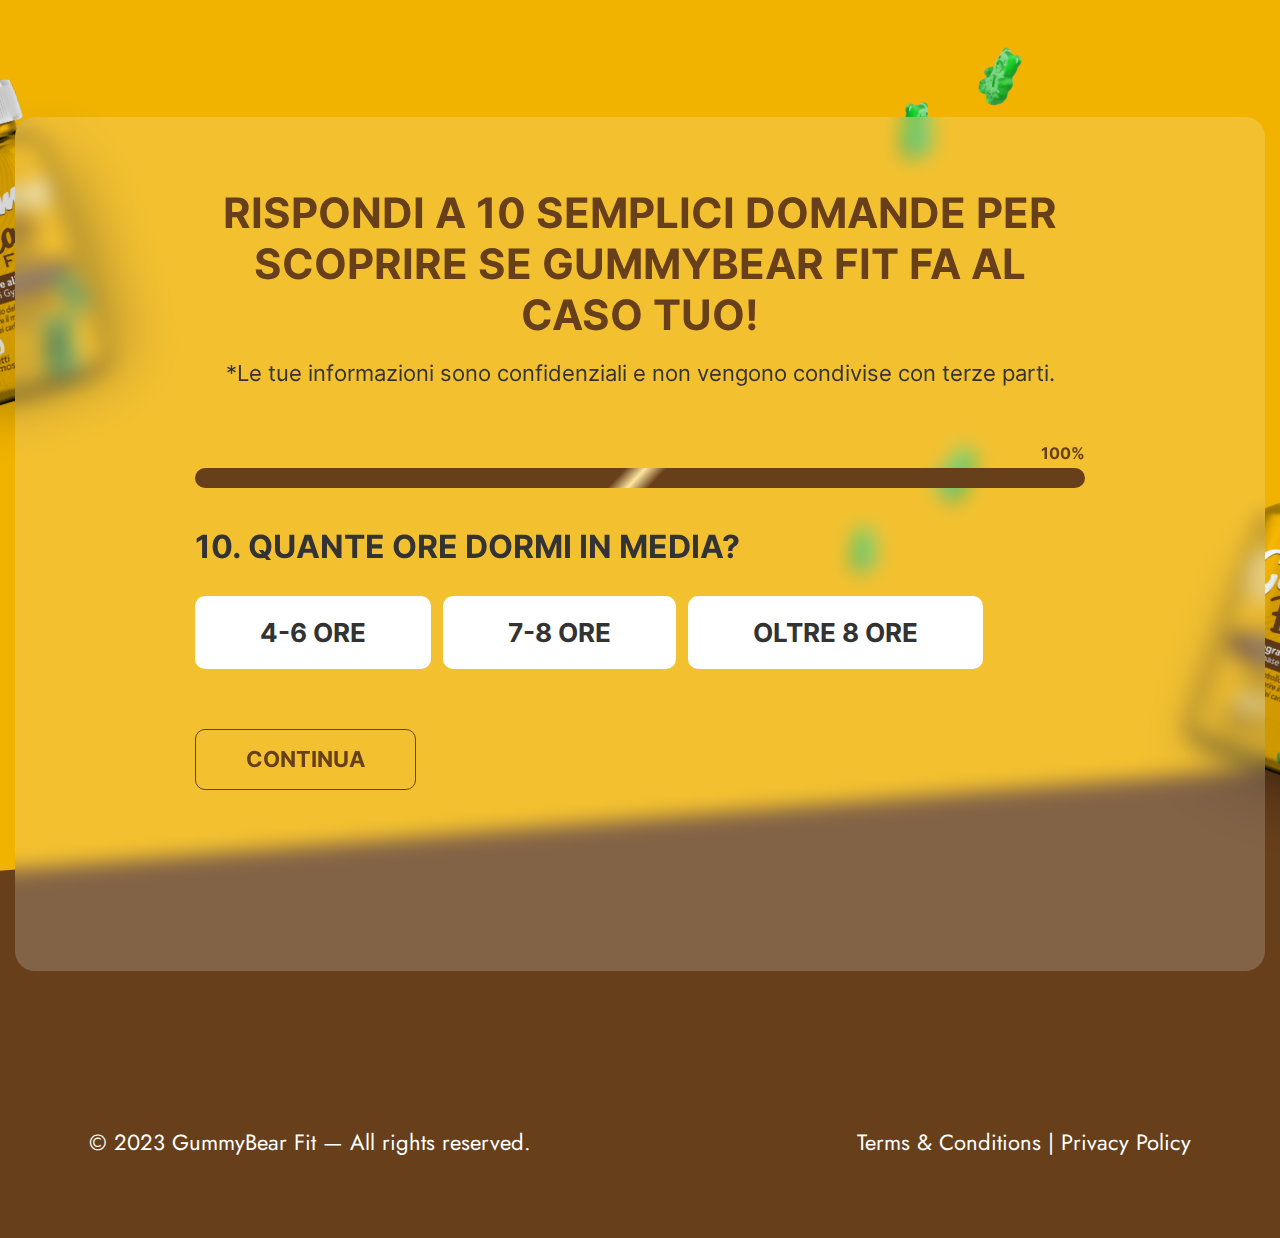
<file: quiz10.html>
<!DOCTYPE html>
<html lang="en">
  <head>
    <meta charset="UTF-8" />
    <meta http-equiv="X-UA-Compatible" content="IE=edge" />
    <meta name="viewport" content="width=device-width, initial-scale=1.0" />
    <link rel="stylesheet" href="./css/quiz10.css" />
    <title>Quiz-10</title>
  </head>

  <body>
    <div class="wrapper">
      <main class="main">
        <section class="quiz">
          <div class="container quiz__container">
            <div class="quiz__container-box">
              <div class="quiz__inner">
                <div class="quiz__boxes">
                  <h1 class="quiz__title">
                    Rispondi a 10 semplici domande per scoprire se GummyBear Fit
                    fa al caso tuo!
                  </h1>
                  <p class="quiz__text">
                    *Le tue informazioni sono confidenziali e non vengono
                    condivise con terze parti.
                  </p>
                  <div class="progress-bar">
                    <div class="progress-bar-inner"><span>100%</span></div>
                  </div>

                  <div class="quiz__wrapper">
                    <h2 class="quiz__question">
                      10. Quante ore dormi in media?
                    </h2>
                    <div class="quiz__box-btn">
                      <label class="checkbox-btn">
                        <input
                          type="checkbox"
                          class="js-dreamCheckbox"
                          value="4-6 ore"
                        />
                        <span>4-6 ore</span>
                      </label>
                      <label class="checkbox-btn">
                        <input
                          type="checkbox"
                          class="js-dreamCheckbox"
                          value="7-8 ore"
                        />
                        <span>7-8 ore</span>
                      </label>
                      <label class="checkbox-btn">
                        <input
                          type="checkbox"
                          class="js-dreamCheckbox"
                          value="Oltre 8 ore"
                        />
                        <span>Oltre 8 ore</span>
                      </label>
                    </div>
                    <button class="quiz__btn" id="submit">Continua</button>
                  </div>
                </div>
              </div>
            </div>
          </div>
        </section>
      </main>
      <footer class="footer">
        <div class="container">
          <div class="footer__inner">
            <p class="footer__text">
              © 2023 GummyBear Fit — All rights reserved.
            </p>
            <p class="footer__text">Terms & Conditions | Privacy Policy</p>
          </div>
        </div>
      </footer>
    </div>
    <script src="./js/quiz10.js"></script>
  </body>
</html>
</file>
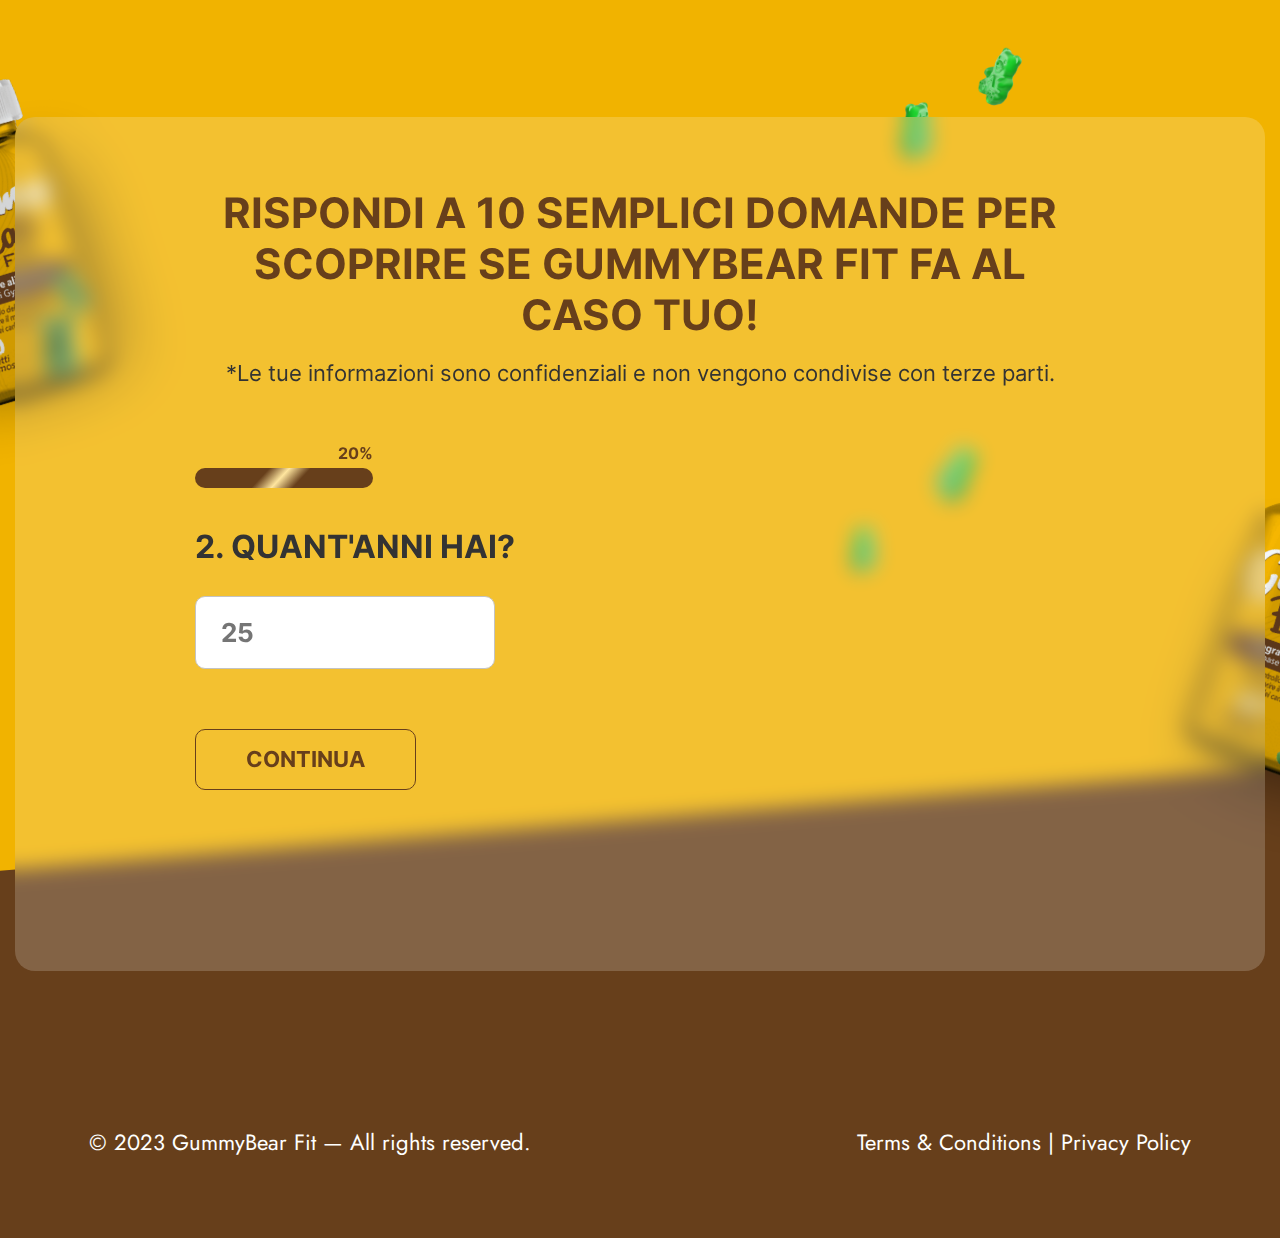
<file: quiz2.html>
<!DOCTYPE html>
<html lang="en">
  <head>
    <meta charset="UTF-8" />
    <meta http-equiv="X-UA-Compatible" content="IE=edge" />
    <meta name="viewport" content="width=device-width, initial-scale=1.0" />
    <link rel="stylesheet" href="./css/quiz2.css" />
    <title>Quiz-2</title>
  </head>

  <body>
    <div class="wrapper">
      <main class="main">
        <section class="quiz">
          <div class="container quiz__container">
            <div class="quiz__container-box">
              <div class="quiz__inner">
                <div class="quiz__boxes">
                  <h1 class="quiz__title">
                    Rispondi a 10 semplici domande per scoprire se GummyBear Fit
                    fa al caso tuo!
                  </h1>
                  <p class="quiz__text">
                    *Le tue informazioni sono confidenziali e non vengono
                    condivise con terze parti.
                  </p>
                  <div class="progress-bar">
                    <div class="progress-bar-inner"><span>20%</span></div>
                  </div>

                  <div class="quiz__wrapper">
                    <h2 class="quiz__question">2. Quant'anni hai?</h2>
                    <div class="quiz__box-input">
                      <input
                        class="quiz__input"
                        placeholder="25"
                        type="number"
                        id="ageInput"
                      />
                    </div>
                    <button class="quiz__btn" id="submit">Continua</button>
                  </div>
                </div>
              </div>
            </div>
          </div>
        </section>
      </main>
      <footer class="footer">
        <div class="container">
          <div class="footer__inner">
            <p class="footer__text">
              © 2023 GummyBear Fit — All rights reserved.
            </p>
            <p class="footer__text">Terms & Conditions | Privacy Policy</p>
          </div>
        </div>
      </footer>
    </div>
    <script src="./js/quiz2.js"></script>
  </body>
</html>
</file>
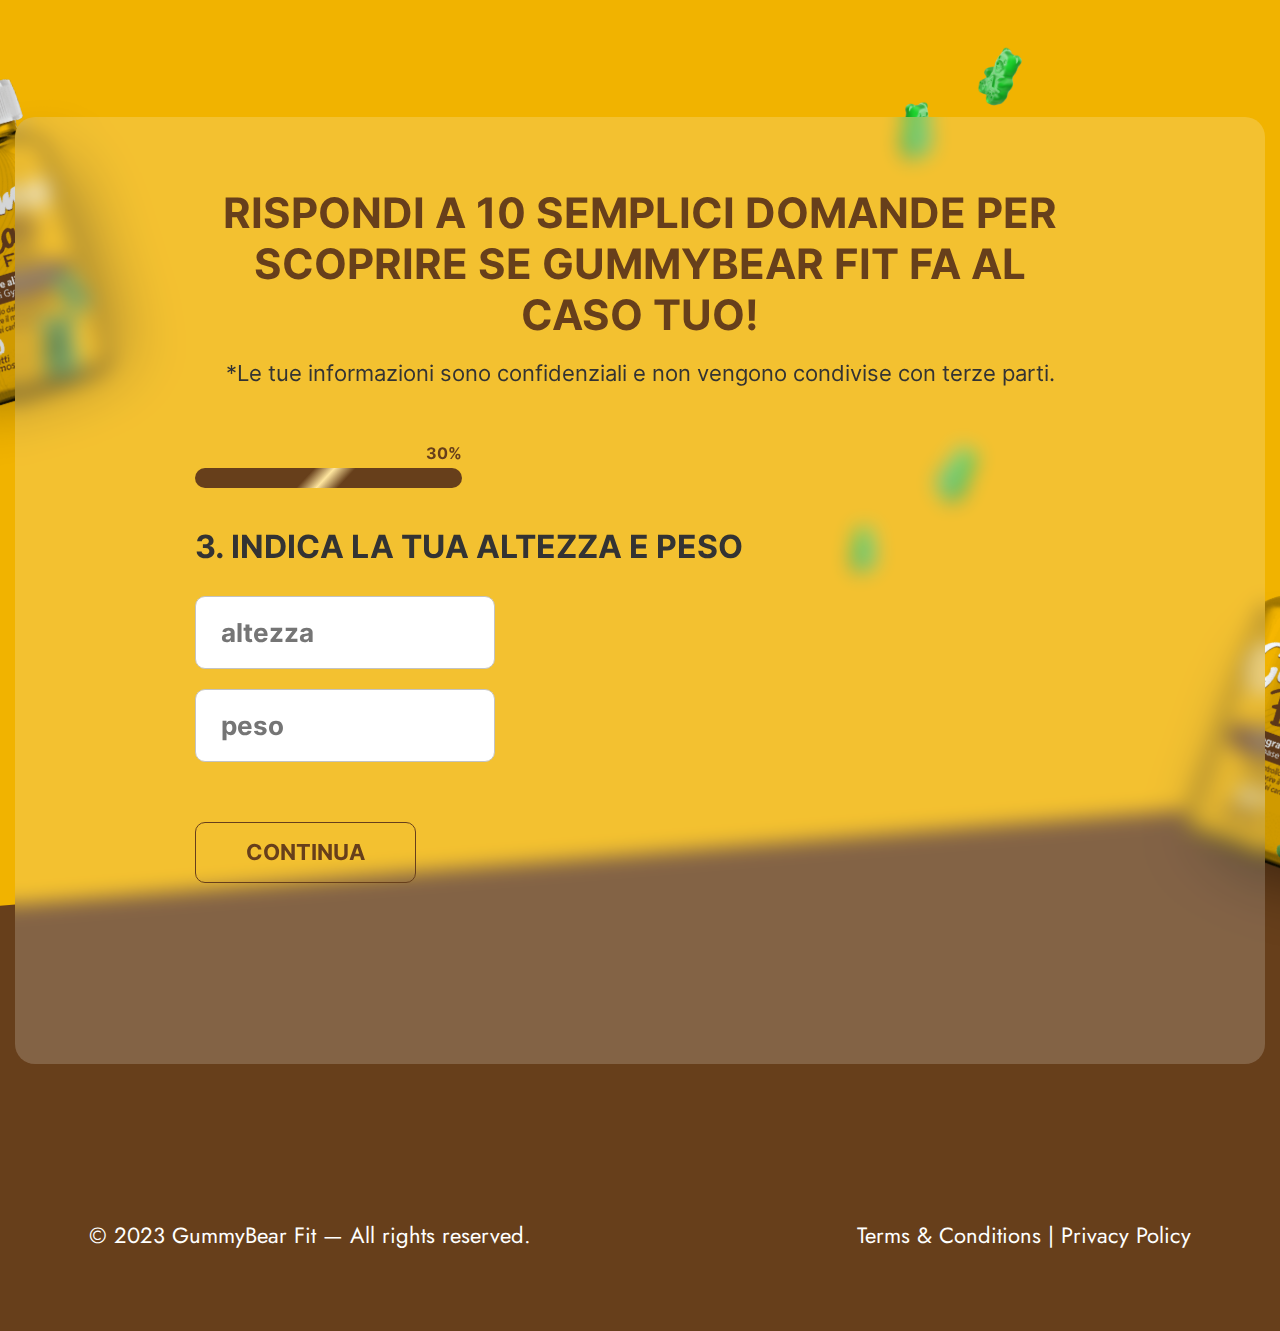
<file: quiz3.html>
<!DOCTYPE html>
<html lang="en">
  <head>
    <meta charset="UTF-8" />
    <meta http-equiv="X-UA-Compatible" content="IE=edge" />
    <meta name="viewport" content="width=device-width, initial-scale=1.0" />
    <link rel="stylesheet" href="./css/quiz3.css" />
    <title>Quiz-3</title>
  </head>

  <body>
    <div class="wrapper">
      <main class="main">
        <section class="quiz">
          <div class="container quiz__container">
            <div class="quiz__container-box">
              <div class="quiz__inner">
                <div class="quiz__boxes">
                  <h1 class="quiz__title">
                    Rispondi a 10 semplici domande per scoprire se GummyBear Fit
                    fa al caso tuo!
                  </h1>
                  <p class="quiz__text">
                    *Le tue informazioni sono confidenziali e non vengono
                    condivise con terze parti.
                  </p>
                  <div class="progress-bar">
                    <div class="progress-bar-inner"><span>30%</span></div>
                  </div>

                  <div class="quiz__wrapper">
                    <h2 class="quiz__question">
                      3. Indica la tua altezza e peso
                    </h2>
                    <div class="quiz__box-input">
                      <input
                        class="quiz__input"
                        placeholder="altezza"
                        type="number"
                        id="heightInput"
                      />
                      <input
                        class="quiz__input"
                        placeholder="peso"
                        type="number"
                        id="weightInput"
                      />
                    </div>
                    <button class="quiz__btn" id="submit">Continua</button>
                  </div>
                </div>
              </div>
            </div>
          </div>
        </section>
      </main>
      <footer class="footer">
        <div class="container">
          <div class="footer__inner">
            <p class="footer__text">
              © 2023 GummyBear Fit — All rights reserved.
            </p>
            <p class="footer__text">Terms & Conditions | Privacy Policy</p>
          </div>
        </div>
      </footer>
    </div>
    <script src="./js/quiz3.js"></script>
  </body>
</html>
</file>
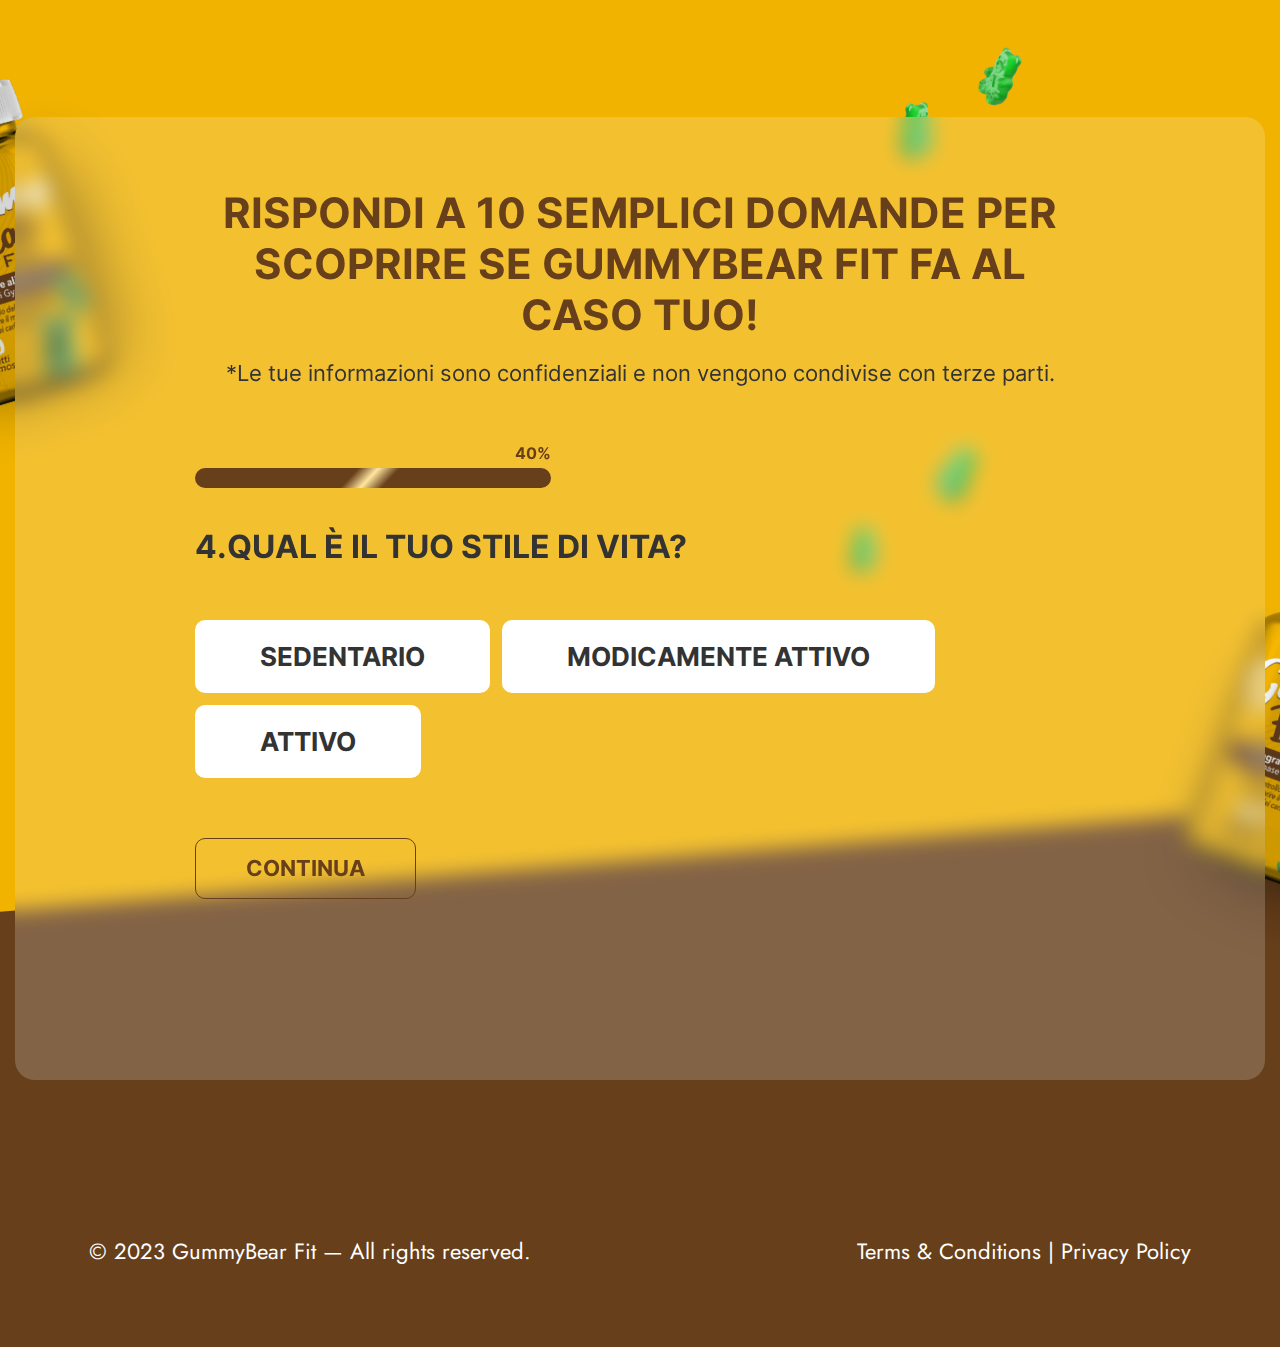
<file: quiz4.html>
<!DOCTYPE html>
<html lang="en">
  <head>
    <meta charset="UTF-8" />
    <meta http-equiv="X-UA-Compatible" content="IE=edge" />
    <meta name="viewport" content="width=device-width, initial-scale=1.0" />
    <link rel="stylesheet" href="./css/quiz4.css" />
    <title>Quiz-4</title>
  </head>

  <body>
    <div class="wrapper">
      <main class="main">
        <section class="quiz">
          <div class="container quiz__container">
            <div class="quiz__container-box">
              <div class="quiz__inner">
                <div class="quiz__boxes">
                  <h1 class="quiz__title">
                    Rispondi a 10 semplici domande per scoprire se GummyBear Fit
                    fa al caso tuo!
                  </h1>
                  <p class="quiz__text">
                    *Le tue informazioni sono confidenziali e non vengono
                    condivise con terze parti.
                  </p>
                  <div class="progress-bar">
                    <div class="progress-bar-inner"><span>40%</span></div>
                  </div>

                  <div class="quiz__wrapper">
                    <h2 class="quiz__question">
                      4.Qual è il tuo stile di vita?
                    </h2>
                    <div class="quiz__box-btn">
                      <label class="checkbox-btn">
                        <input
                          type="checkbox"
                          class="js-lifestyleCheckbox"
                          value="Sedentario"
                        />
                        <span>Sedentario</span>
                      </label>
                      <label class="checkbox-btn">
                        <input
                          type="checkbox"
                          class="js-lifestyleCheckbox"
                          value="Modicamente Attivo"
                        />
                        <span>Modicamente Attivo</span>
                      </label>
                      <label class="checkbox-btn">
                        <input
                          type="checkbox"
                          class="js-lifestyleCheckbox"
                          value="Attivo"
                        />
                        <span>Attivo</span>
                      </label>
                    </div>
                    <button class="quiz__btn" id="submit">Continua</button>
                  </div>
                </div>
              </div>
            </div>
          </div>
        </section>
      </main>
      <footer class="footer">
        <div class="container">
          <div class="footer__inner">
            <p class="footer__text">
              © 2023 GummyBear Fit — All rights reserved.
            </p>
            <p class="footer__text">Terms & Conditions | Privacy Policy</p>
          </div>
        </div>
      </footer>
    </div>
    <script src="./js/quiz4.js"></script>
  </body>
</html>
</file>
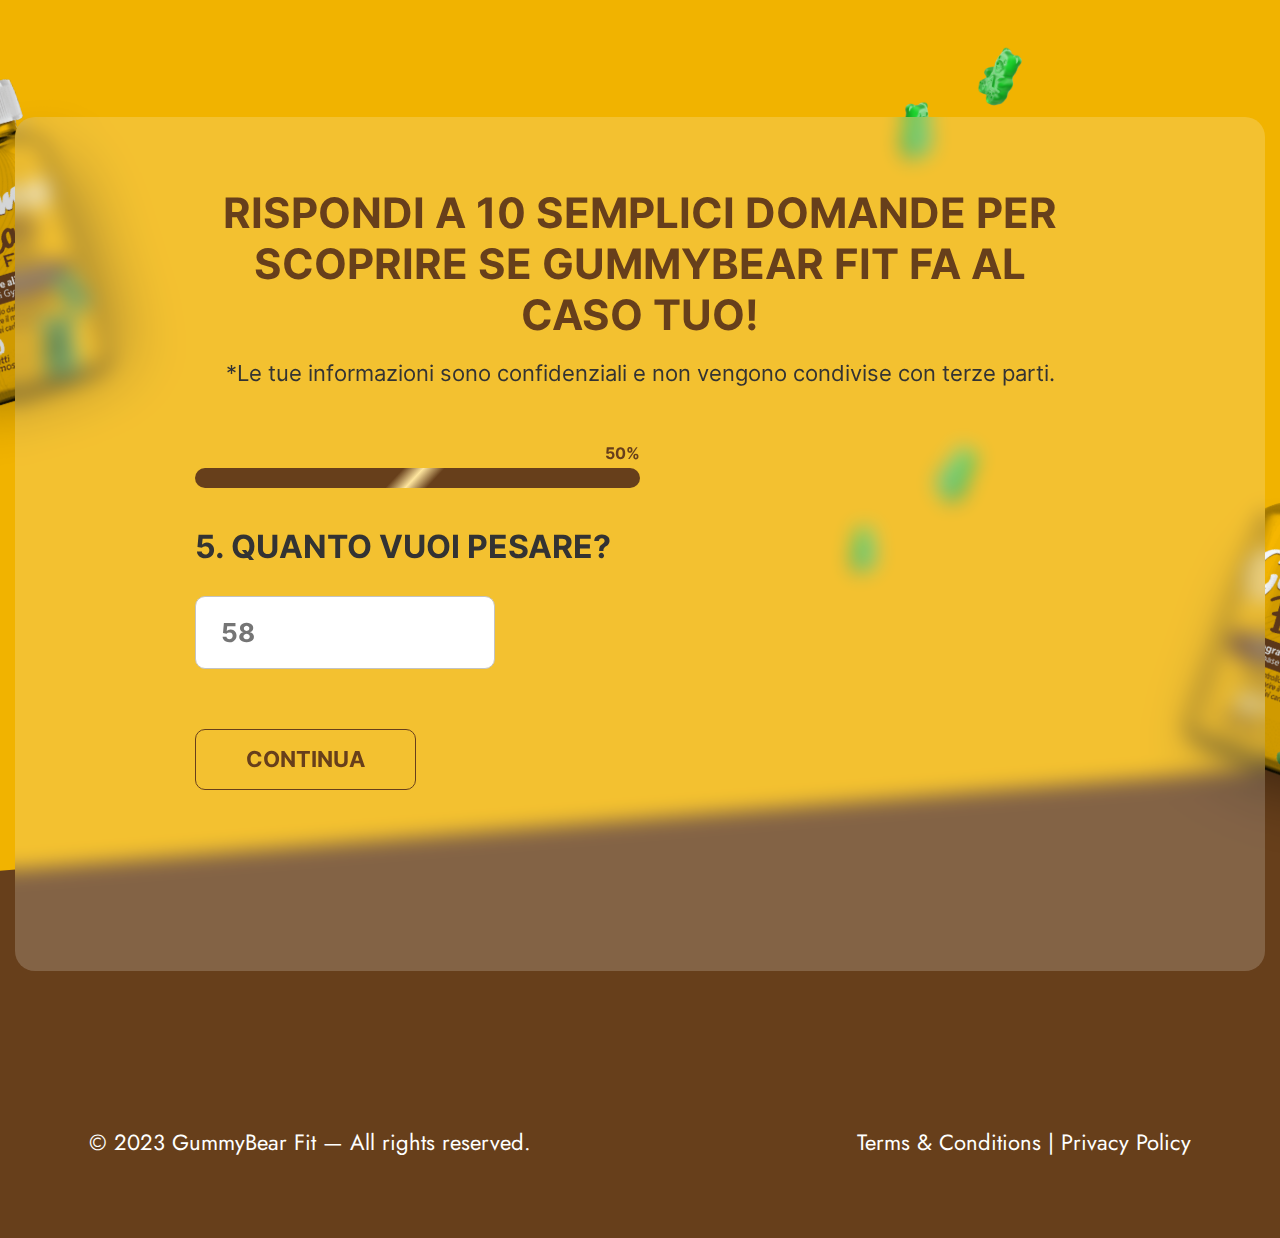
<file: quiz5.html>
<!DOCTYPE html>
<html lang="en">
  <head>
    <meta charset="UTF-8" />
    <meta http-equiv="X-UA-Compatible" content="IE=edge" />
    <meta name="viewport" content="width=device-width, initial-scale=1.0" />
    <link rel="stylesheet" href="./css/quiz5.css" />
    <title>Quiz-5</title>
  </head>

  <body>
    <div class="wrapper">
      <main class="main">
        <section class="quiz">
          <div class="container quiz__container">
            <div class="quiz__container-box">
              <div class="quiz__inner">
                <div class="quiz__boxes">
                  <h1 class="quiz__title">
                    Rispondi a 10 semplici domande per scoprire se GummyBear Fit
                    fa al caso tuo!
                  </h1>
                  <p class="quiz__text">
                    *Le tue informazioni sono confidenziali e non vengono
                    condivise con terze parti.
                  </p>
                  <div class="progress-bar">
                    <div class="progress-bar-inner"><span>50%</span></div>
                  </div>

                  <div class="quiz__wrapper">
                    <h2 class="quiz__question">5. Quanto vuoi pesare?</h2>
                    <div class="quiz__box-input">
                      <input
                        class="quiz__input"
                        placeholder="58"
                        type="number"
                        id="desireWeightInput"
                      />
                    </div>
                    <button class="quiz__btn" id="submit">Continua</button>
                  </div>
                </div>
              </div>
            </div>
          </div>
        </section>
      </main>
      <footer class="footer">
        <div class="container">
          <div class="footer__inner">
            <p class="footer__text">
              © 2023 GummyBear Fit — All rights reserved.
            </p>
            <p class="footer__text">Terms & Conditions | Privacy Policy</p>
          </div>
        </div>
      </footer>
    </div>
    <script src="./js/quiz5.js"></script>
  </body>
</html>
</file>
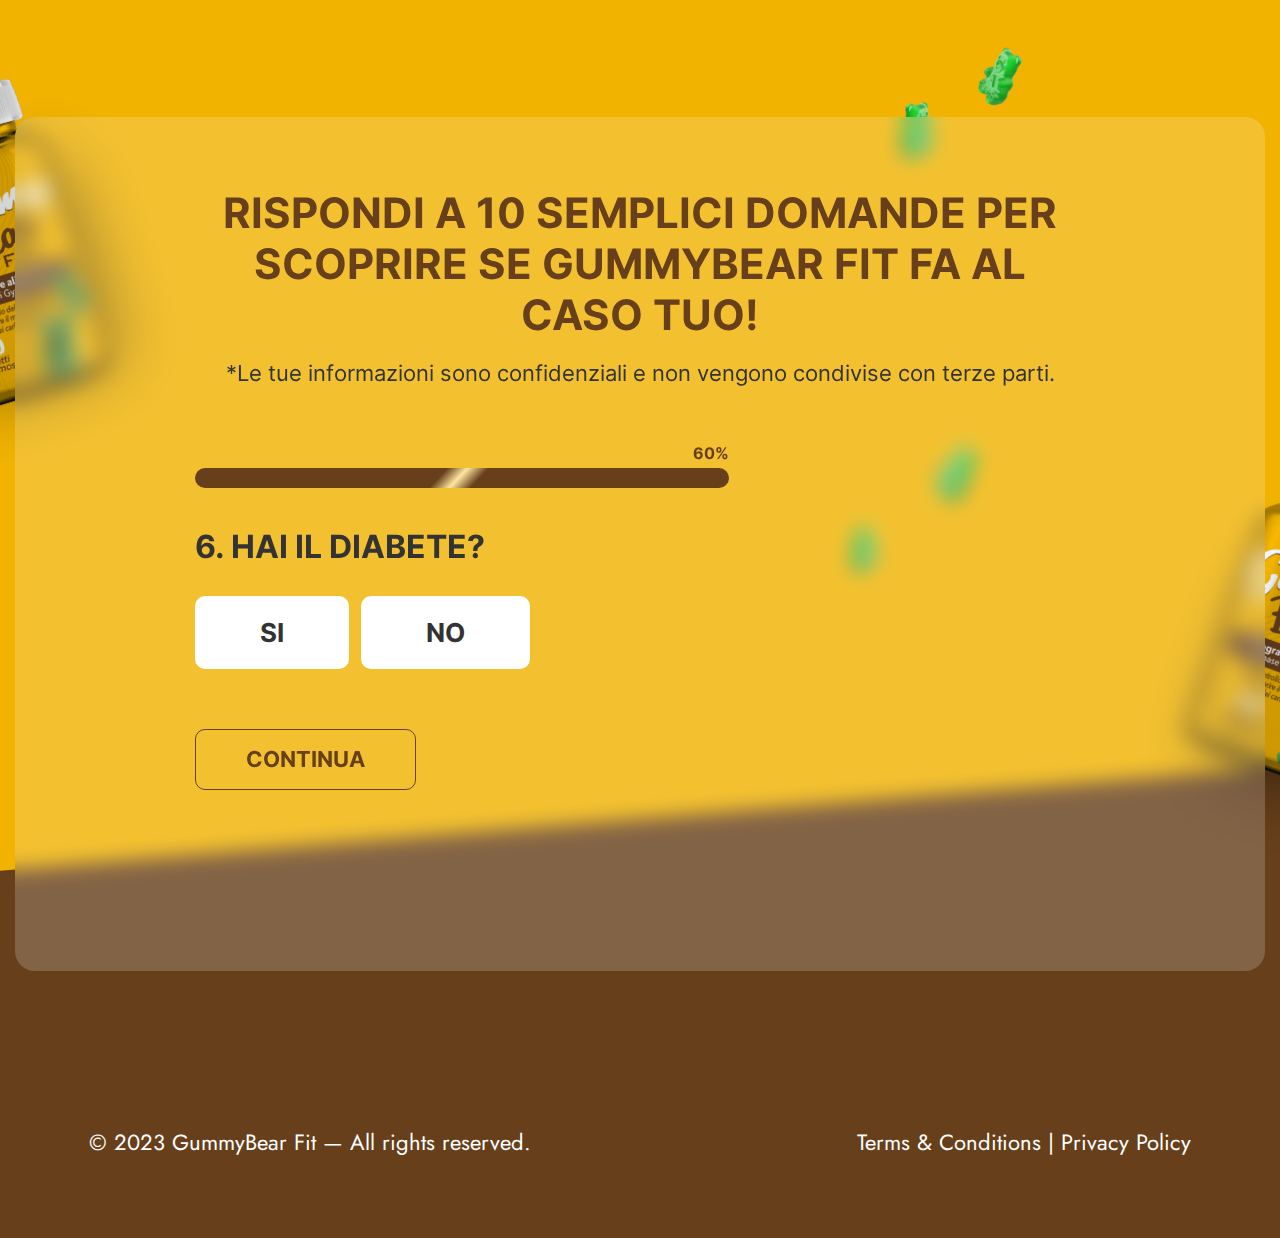
<file: quiz6.html>
<!DOCTYPE html>
<html lang="en">
  <head>
    <meta charset="UTF-8" />
    <meta http-equiv="X-UA-Compatible" content="IE=edge" />
    <meta name="viewport" content="width=device-width, initial-scale=1.0" />
    <link rel="stylesheet" href="./css/quiz6.css" />
    <title>Quiz-6</title>
  </head>

  <body>
    <div class="wrapper">
      <main class="main">
        <section class="quiz">
          <div class="container quiz__container">
            <div class="quiz__container-box">
              <div class="quiz__inner">
                <div class="quiz__boxes">
                  <h1 class="quiz__title">
                    Rispondi a 10 semplici domande per scoprire se GummyBear Fit
                    fa al caso tuo!
                  </h1>
                  <p class="quiz__text">
                    *Le tue informazioni sono confidenziali e non vengono
                    condivise con terze parti.
                  </p>
                  <div class="progress-bar">
                    <div class="progress-bar-inner"><span>60%</span></div>
                  </div>

                  <div class="quiz__wrapper">
                    <h2 class="quiz__question">6. Hai il diabete?</h2>
                    <div class="quiz__box-btn">
                      <label class="checkbox-btn">
                        <input
                          type="checkbox"
                          class="js-diabetesCheckbox"
                          value="Si"
                        />
                        <span>Si</span>
                      </label>
                      <label class="checkbox-btn">
                        <input
                          type="checkbox"
                          class="js-diabetesCheckbox"
                          value="No"
                        />
                        <span>No</span>
                      </label>
                    </div>
                    <button class="quiz__btn" id="submit">Continua</button>
                  </div>
                </div>
              </div>
            </div>
          </div>
        </section>
      </main>
      <footer class="footer">
        <div class="container">
          <div class="footer__inner">
            <p class="footer__text">
              © 2023 GummyBear Fit — All rights reserved.
            </p>
            <p class="footer__text">Terms & Conditions | Privacy Policy</p>
          </div>
        </div>
      </footer>
    </div>
    <script src="./js/quiz6.js"></script>
  </body>
</html>
</file>
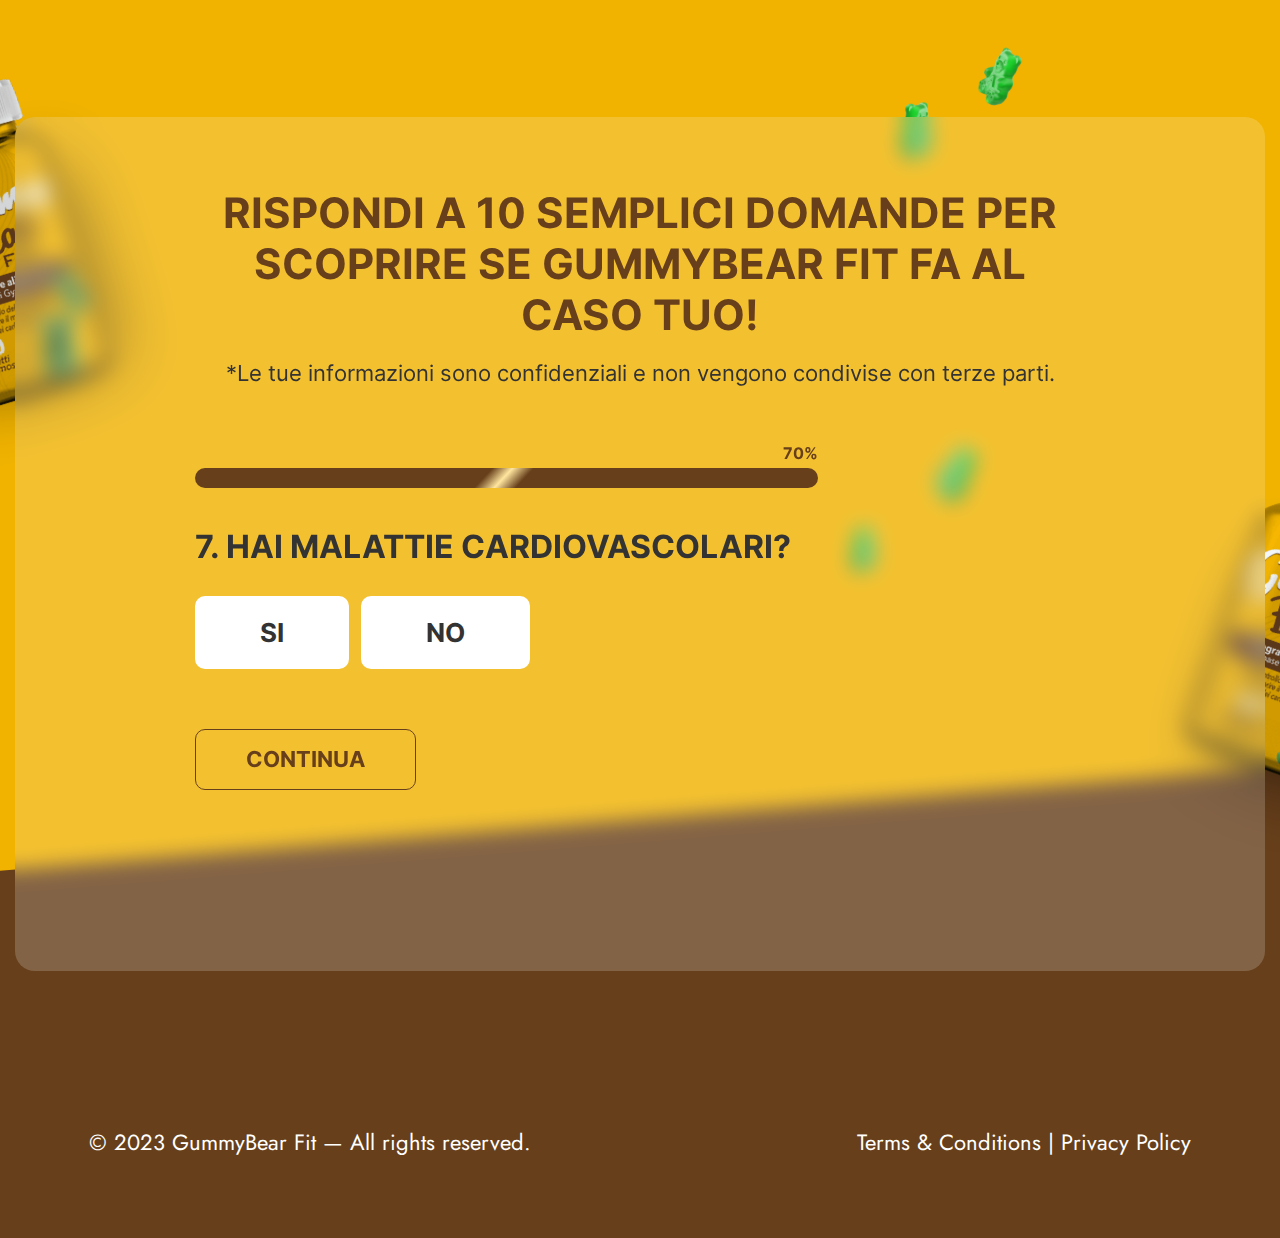
<file: quiz7.html>
<!DOCTYPE html>
<html lang="en">
  <head>
    <meta charset="UTF-8" />
    <meta http-equiv="X-UA-Compatible" content="IE=edge" />
    <meta name="viewport" content="width=device-width, initial-scale=1.0" />
    <link rel="stylesheet" href="./css/quiz7.css" />
    <title>Quiz-7</title>
  </head>

  <body>
    <div class="wrapper">
      <main class="main">
        <section class="quiz">
          <div class="container quiz__container">
            <div class="quiz__container-box">
              <div class="quiz__inner">
                <div class="quiz__boxes">
                  <h1 class="quiz__title">
                    Rispondi a 10 semplici domande per scoprire se GummyBear Fit
                    fa al caso tuo!
                  </h1>
                  <p class="quiz__text">
                    *Le tue informazioni sono confidenziali e non vengono
                    condivise con terze parti.
                  </p>
                  <div class="progress-bar">
                    <div class="progress-bar-inner"><span>70%</span></div>
                  </div>

                  <div class="quiz__wrapper">
                    <h2 class="quiz__question">
                      7. Hai malattie cardiovascolari?
                    </h2>
                    <div class="quiz__box-btn">
                      <label class="checkbox-btn">
                        <input
                          type="checkbox"
                          class="js-cardiovascularCheckbox"
                          value="Si"
                        />
                        <span>Si</span>
                      </label>
                      <label class="checkbox-btn">
                        <input
                          type="checkbox"
                          class="js-cardiovascularCheckbox"
                          value="No"
                        />
                        <span>No</span>
                      </label>
                    </div>
                    <button class="quiz__btn" id="submit">Continua</button>
                  </div>
                </div>
              </div>
            </div>
          </div>
        </section>
      </main>
      <footer class="footer">
        <div class="container">
          <div class="footer__inner">
            <p class="footer__text">
              © 2023 GummyBear Fit — All rights reserved.
            </p>
            <p class="footer__text">Terms & Conditions | Privacy Policy</p>
          </div>
        </div>
      </footer>
    </div>
    <script src="./js/quiz7.js"></script>
  </body>
</html>
</file>
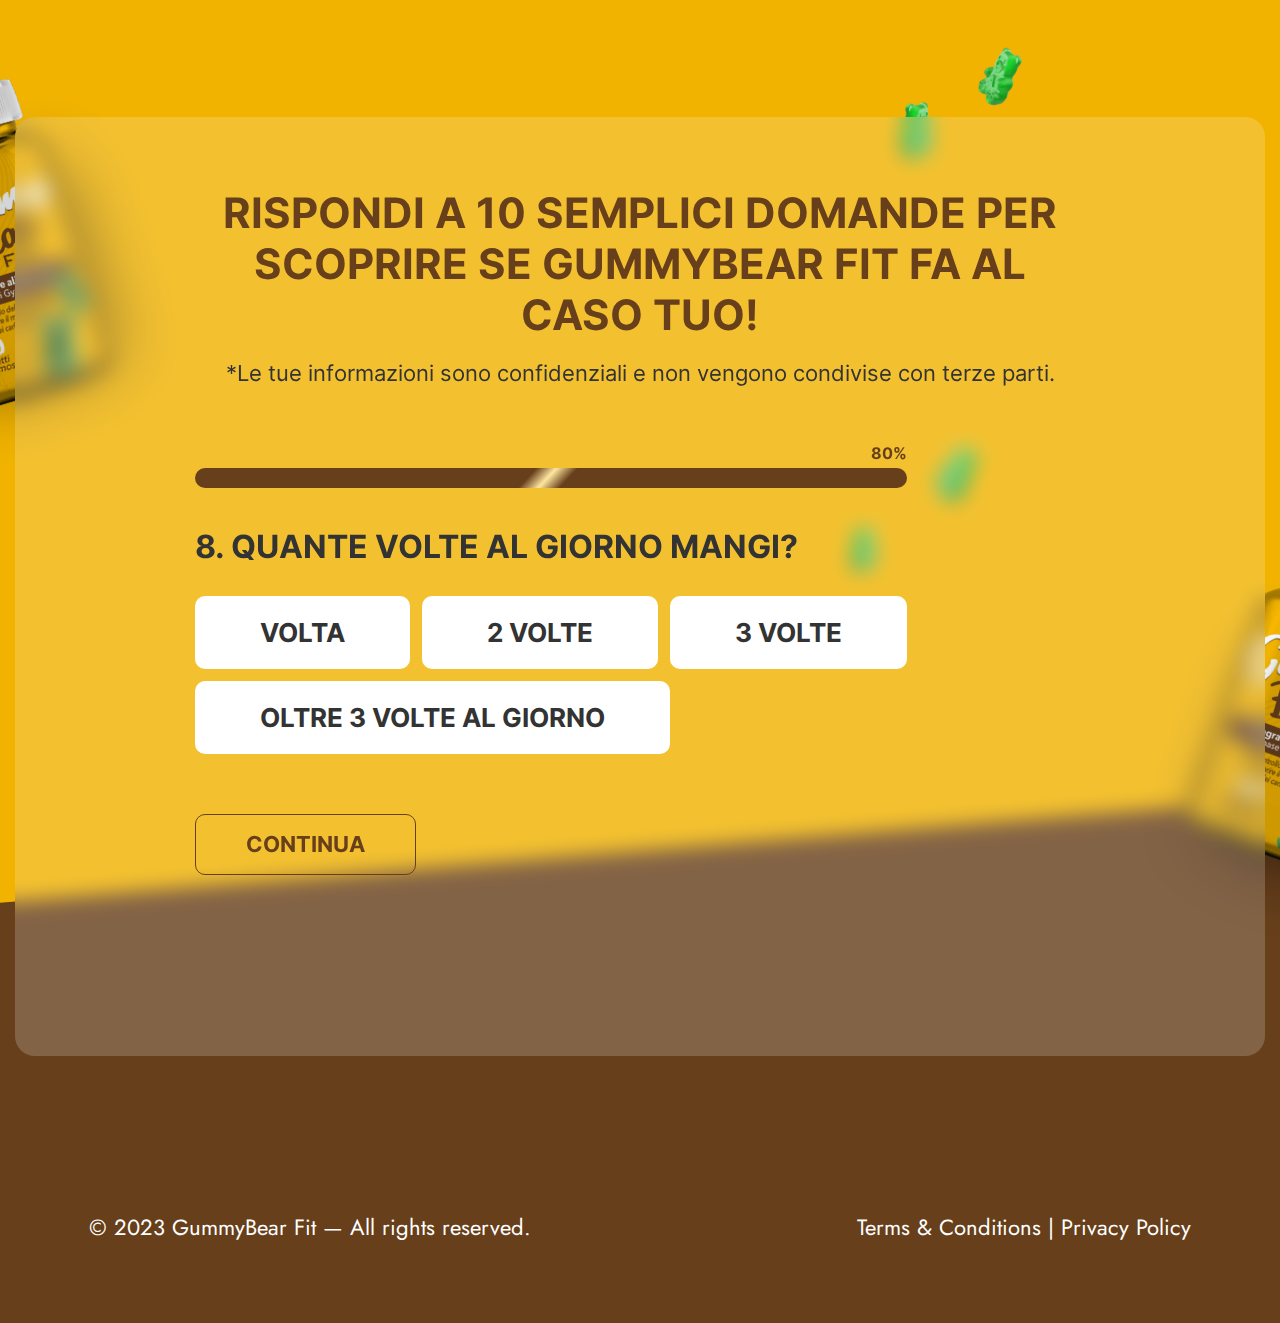
<file: quiz8.html>
<!DOCTYPE html>
<html lang="en">
  <head>
    <meta charset="UTF-8" />
    <meta http-equiv="X-UA-Compatible" content="IE=edge" />
    <meta name="viewport" content="width=device-width, initial-scale=1.0" />
    <link rel="stylesheet" href="./css/quiz8.css" />
    <title>Quiz-8</title>
  </head>

  <body>
    <div class="wrapper">
      <main class="main">
        <section class="quiz">
          <div class="container quiz__container">
            <div class="quiz__container-box">
              <div class="quiz__inner">
                <div class="quiz__boxes">
                  <h1 class="quiz__title">
                    Rispondi a 10 semplici domande per scoprire se GummyBear Fit
                    fa al caso tuo!
                  </h1>
                  <p class="quiz__text">
                    *Le tue informazioni sono confidenziali e non vengono
                    condivise con terze parti.
                  </p>
                  <div class="progress-bar">
                    <div class="progress-bar-inner"><span>80%</span></div>
                  </div>

                  <div class="quiz__wrapper">
                    <h2 class="quiz__question">
                      8. Quante volte al giorno mangi?
                    </h2>
                    <div class="quiz__box-btn">
                      <label class="checkbox-btn">
                        <input
                          type="checkbox"
                          class="js-eatCheckbox"
                          value="volta"
                        />
                        <span>volta</span>
                      </label>
                      <label class="checkbox-btn">
                        <input
                          type="checkbox"
                          class="js-eatCheckbox"
                          value="2 volte"
                        />
                        <span>2 volte</span>
                      </label>
                      <label class="checkbox-btn">
                        <input
                          type="checkbox"
                          class="js-eatCheckbox"
                          value="3 volte"
                        />
                        <span>3 volte</span>
                      </label>
                      <label class="checkbox-btn">
                        <input
                          type="checkbox"
                          class="js-eatCheckbox"
                          value="Oltre 3 volte al giorno"
                        />
                        <span class="checkbox-btn__span"
                          >Oltre 3 volte al giorno</span
                        >
                      </label>
                    </div>
                    <button class="quiz__btn" id="submit">Continua</button>
                  </div>
                </div>
              </div>
            </div>
          </div>
        </section>
      </main>
      <footer class="footer">
        <div class="container">
          <div class="footer__inner">
            <p class="footer__text">
              © 2023 GummyBear Fit — All rights reserved.
            </p>
            <p class="footer__text">Terms & Conditions | Privacy Policy</p>
          </div>
        </div>
      </footer>
    </div>
    <script src="./js/quiz8.js"></script>
  </body>
</html>
</file>
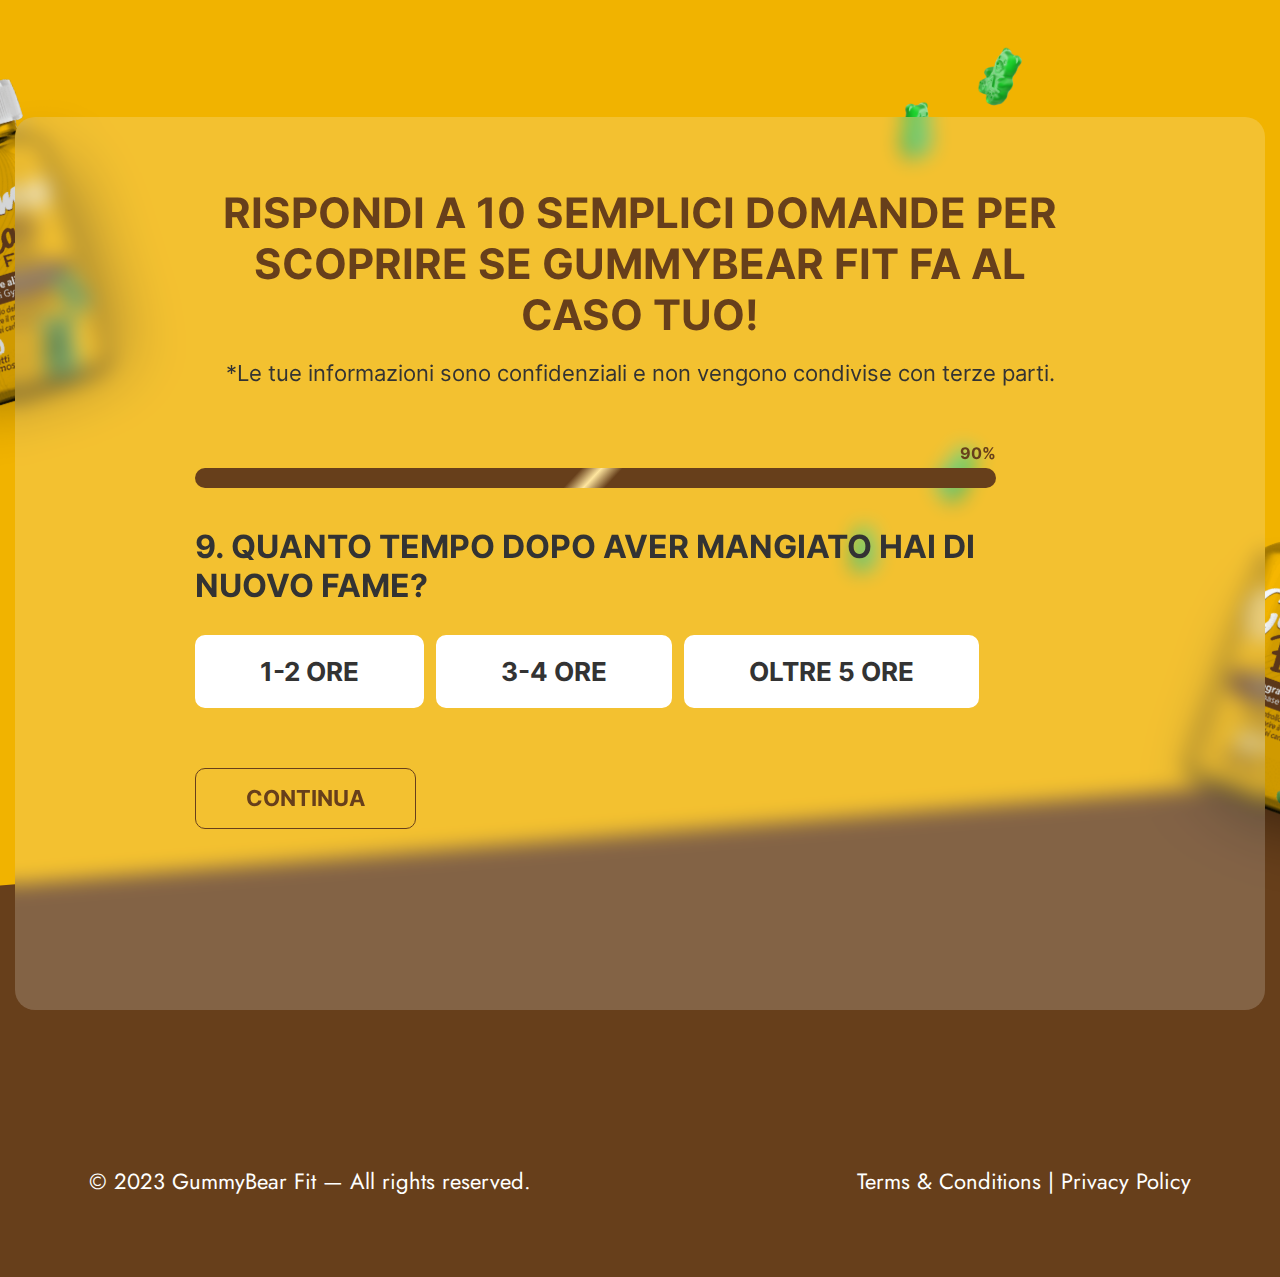
<file: quiz9.html>
<!DOCTYPE html>
<html lang="en">
  <head>
    <meta charset="UTF-8" />
    <meta http-equiv="X-UA-Compatible" content="IE=edge" />
    <meta name="viewport" content="width=device-width, initial-scale=1.0" />
    <link rel="stylesheet" href="./css/quiz9.css" />
    <title>Quiz-9</title>
  </head>

  <body>
    <div class="wrapper">
      <main class="main">
        <section class="quiz">
          <div class="container quiz__container">
            <div class="quiz__container-box">
              <div class="quiz__inner">
                <div class="quiz__boxes">
                  <h1 class="quiz__title">
                    Rispondi a 10 semplici domande per scoprire se GummyBear Fit
                    fa al caso tuo!
                  </h1>
                  <p class="quiz__text">
                    *Le tue informazioni sono confidenziali e non vengono
                    condivise con terze parti.
                  </p>
                  <div class="progress-bar">
                    <div class="progress-bar-inner"><span>90%</span></div>
                  </div>

                  <div class="quiz__wrapper">
                    <h2 class="quiz__question">
                      9. Quanto tempo dopo aver mangiato hai di nuovo fame?
                    </h2>
                    <div class="quiz__box-btn">
                      <label class="checkbox-btn">
                        <input
                          type="checkbox"
                          class="js-hungerCheckbox"
                          value="1-2 ore"
                        />
                        <span>1-2 ore</span>
                      </label>
                      <label class="checkbox-btn">
                        <input
                          type="checkbox"
                          class="js-hungerCheckbox"
                          value="3-4 ore"
                        />
                        <span>3-4 ore</span>
                      </label>
                      <label class="checkbox-btn">
                        <input
                          type="checkbox"
                          class="js-hungerCheckbox"
                          value="Oltre 5 ore"
                        />
                        <span>Oltre 5 ore</span>
                      </label>
                    </div>
                    <button class="quiz__btn" id="submit">Continua</button>
                  </div>
                </div>
              </div>
            </div>
          </div>
        </section>
      </main>
      <footer class="footer">
        <div class="container">
          <div class="footer__inner">
            <p class="footer__text">
              © 2023 GummyBear Fit — All rights reserved.
            </p>
            <p class="footer__text">Terms & Conditions | Privacy Policy</p>
          </div>
        </div>
      </footer>
    </div>
    <script src="./js/quiz9.js"></script>
  </body>
</html>
</file>
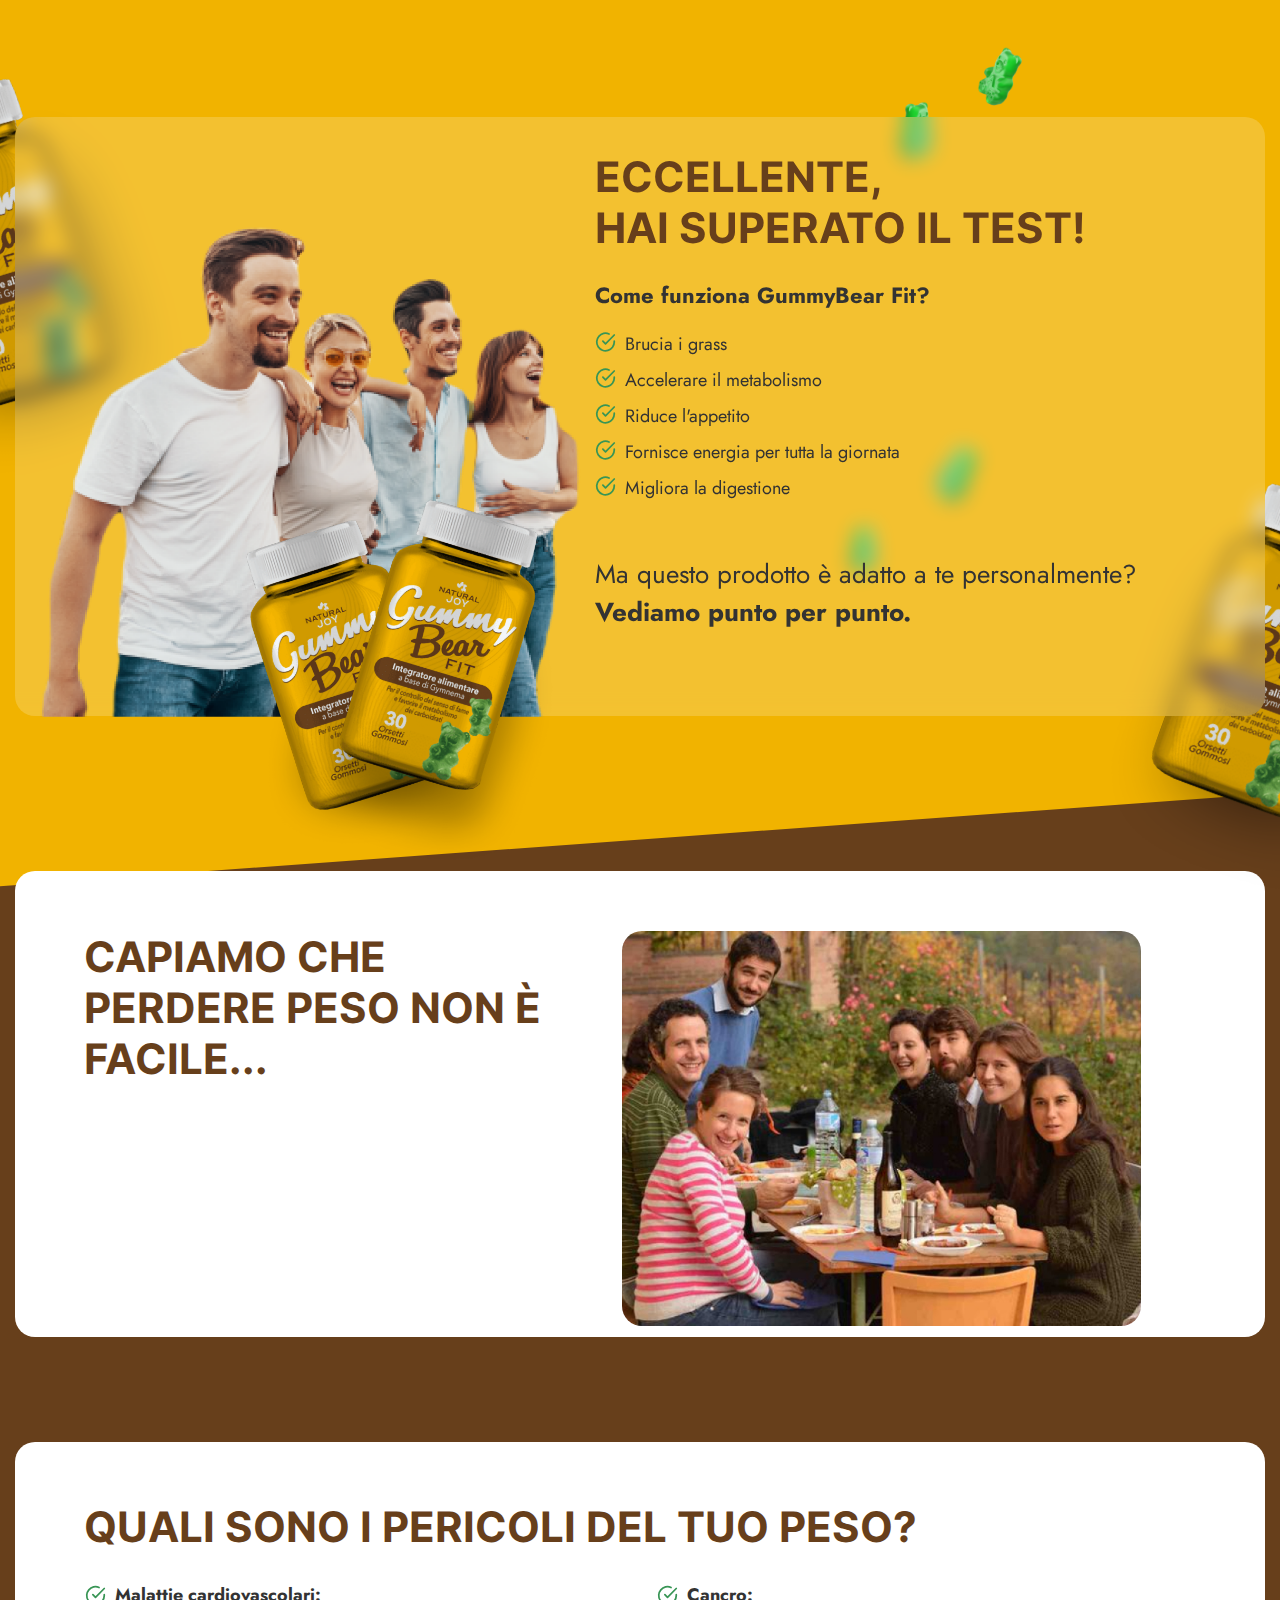
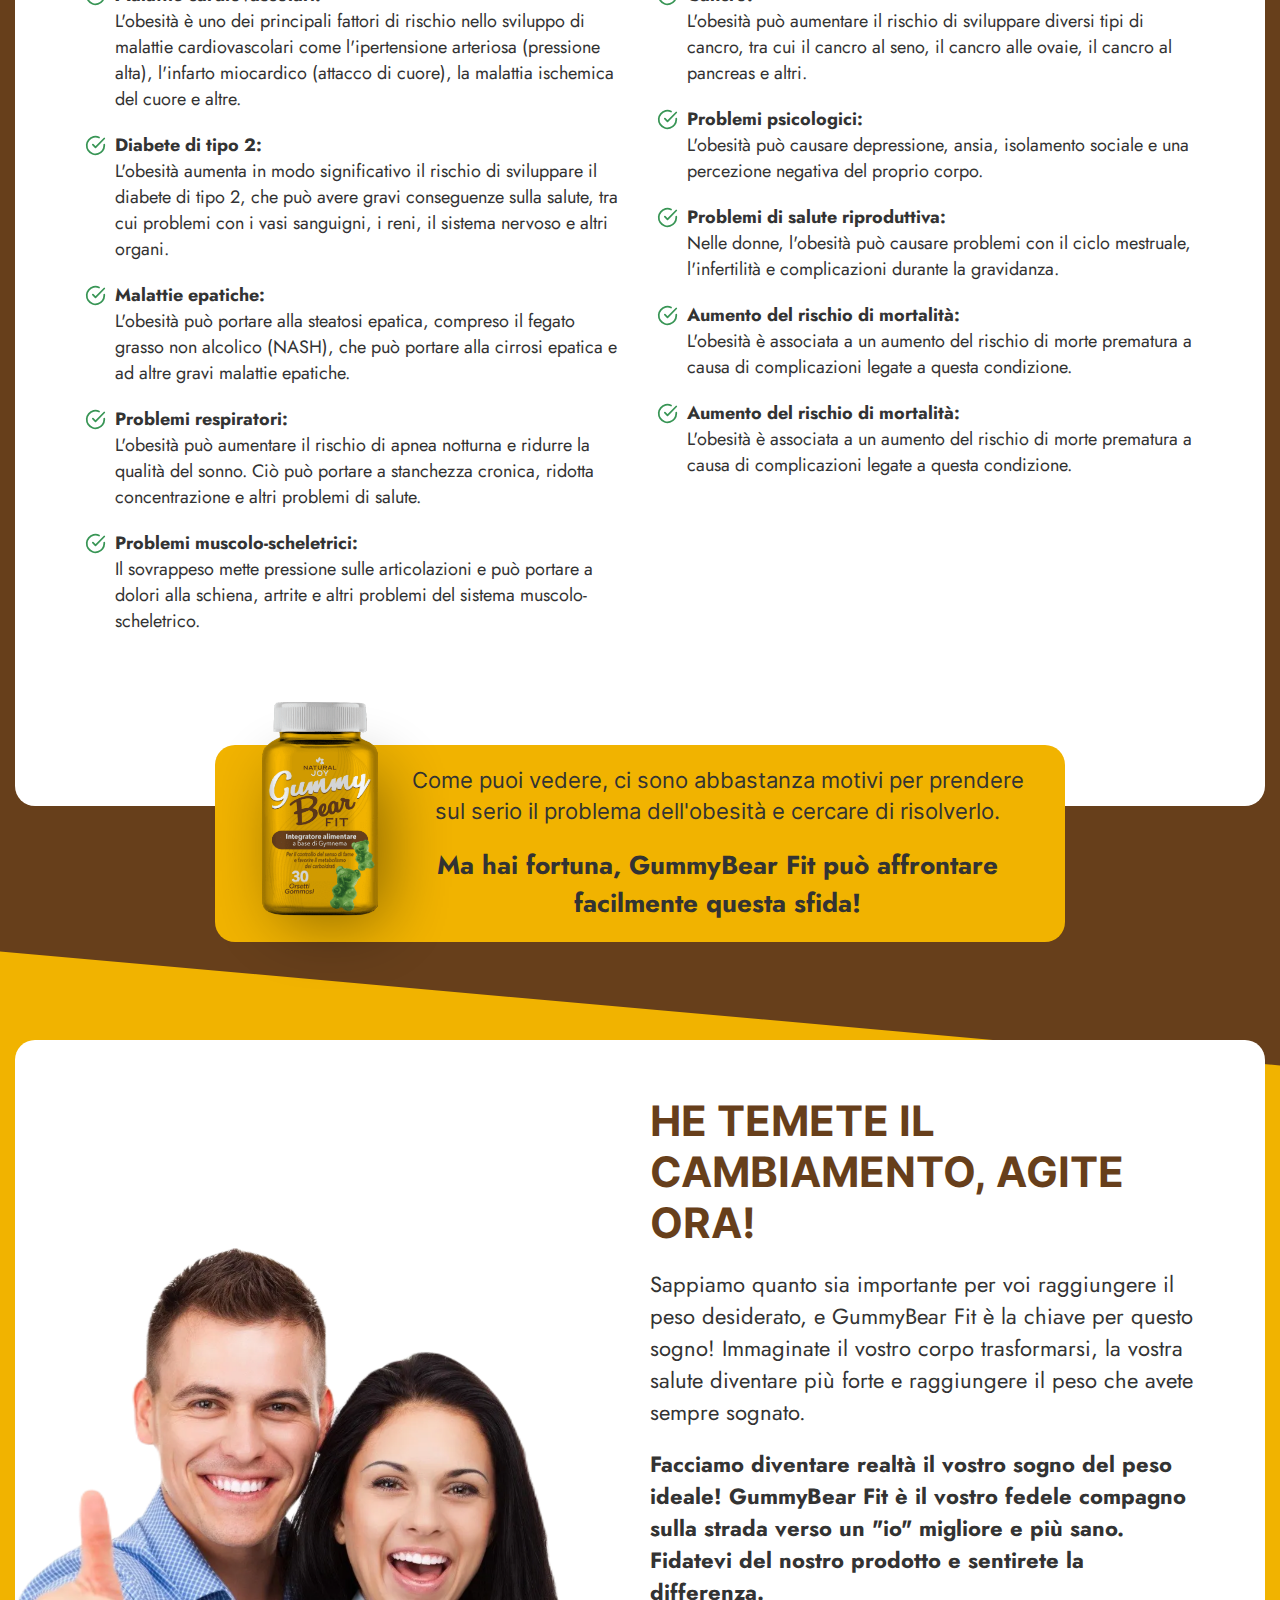
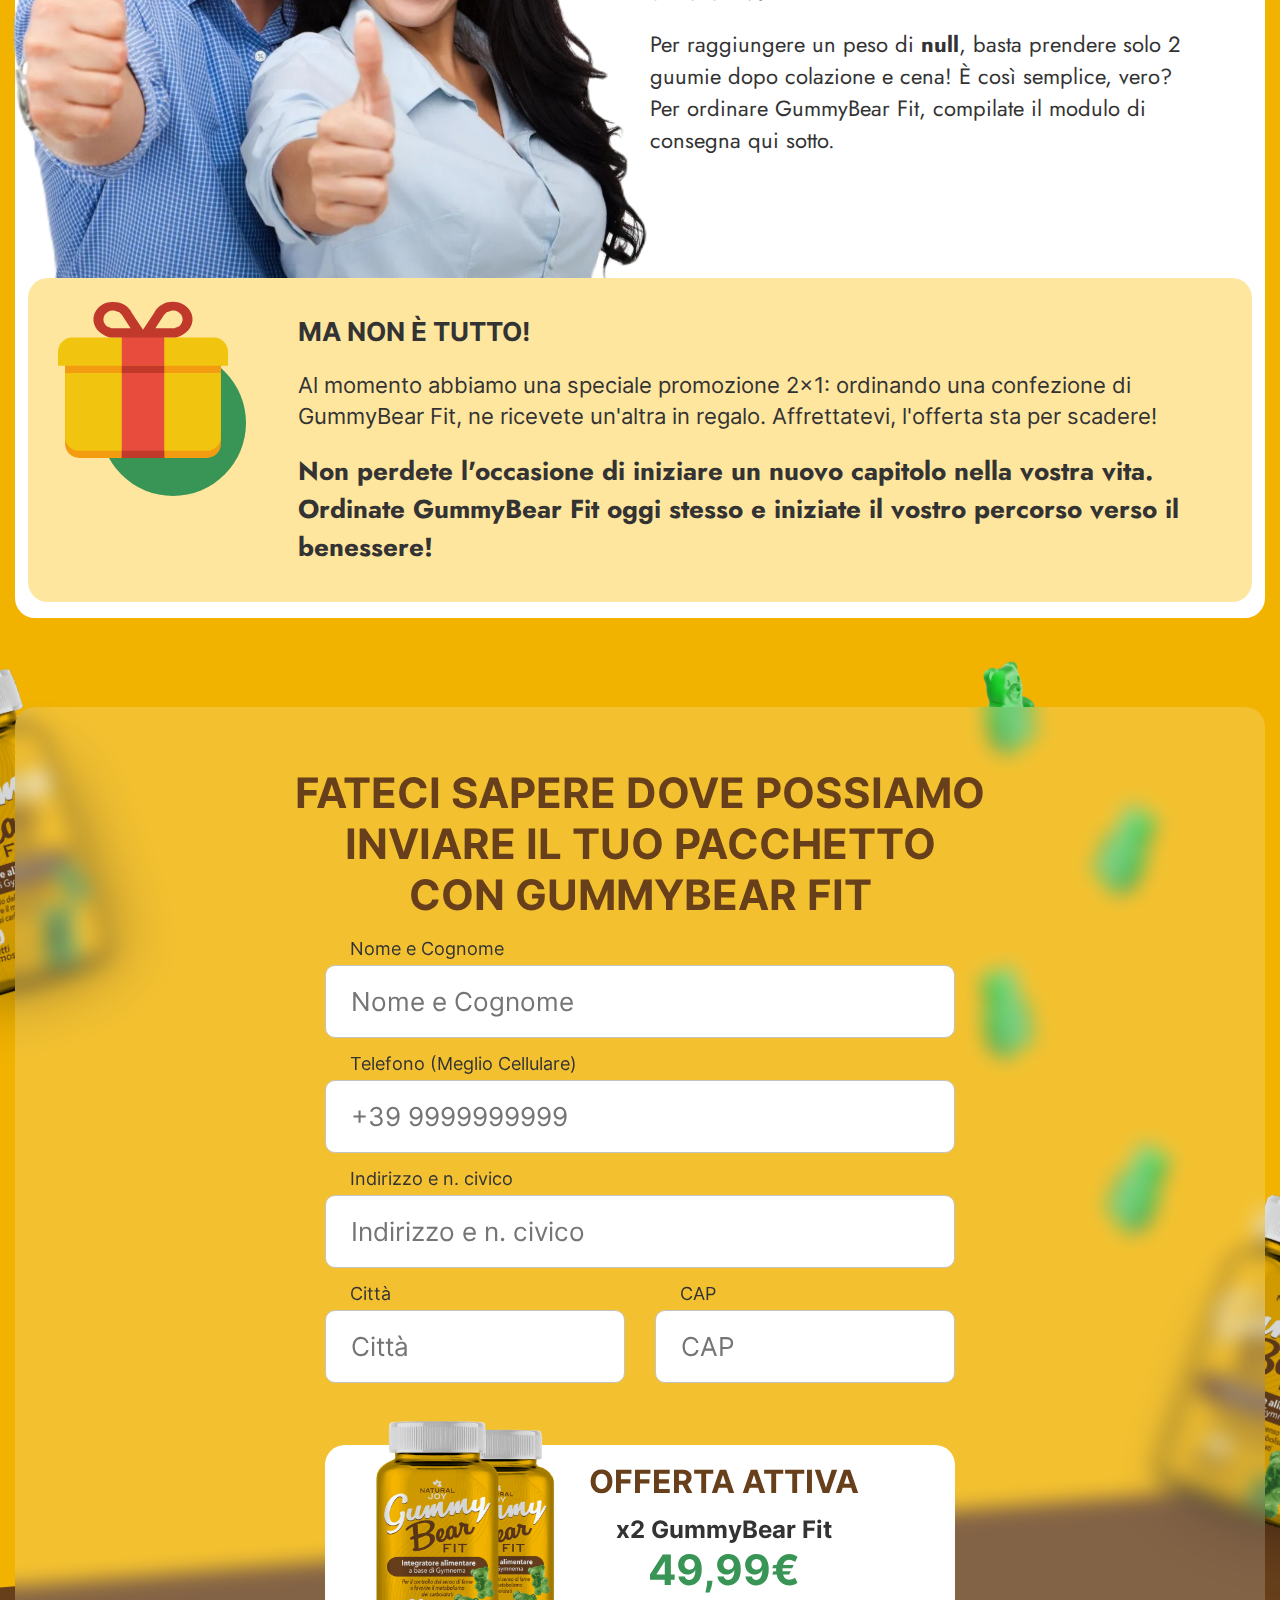
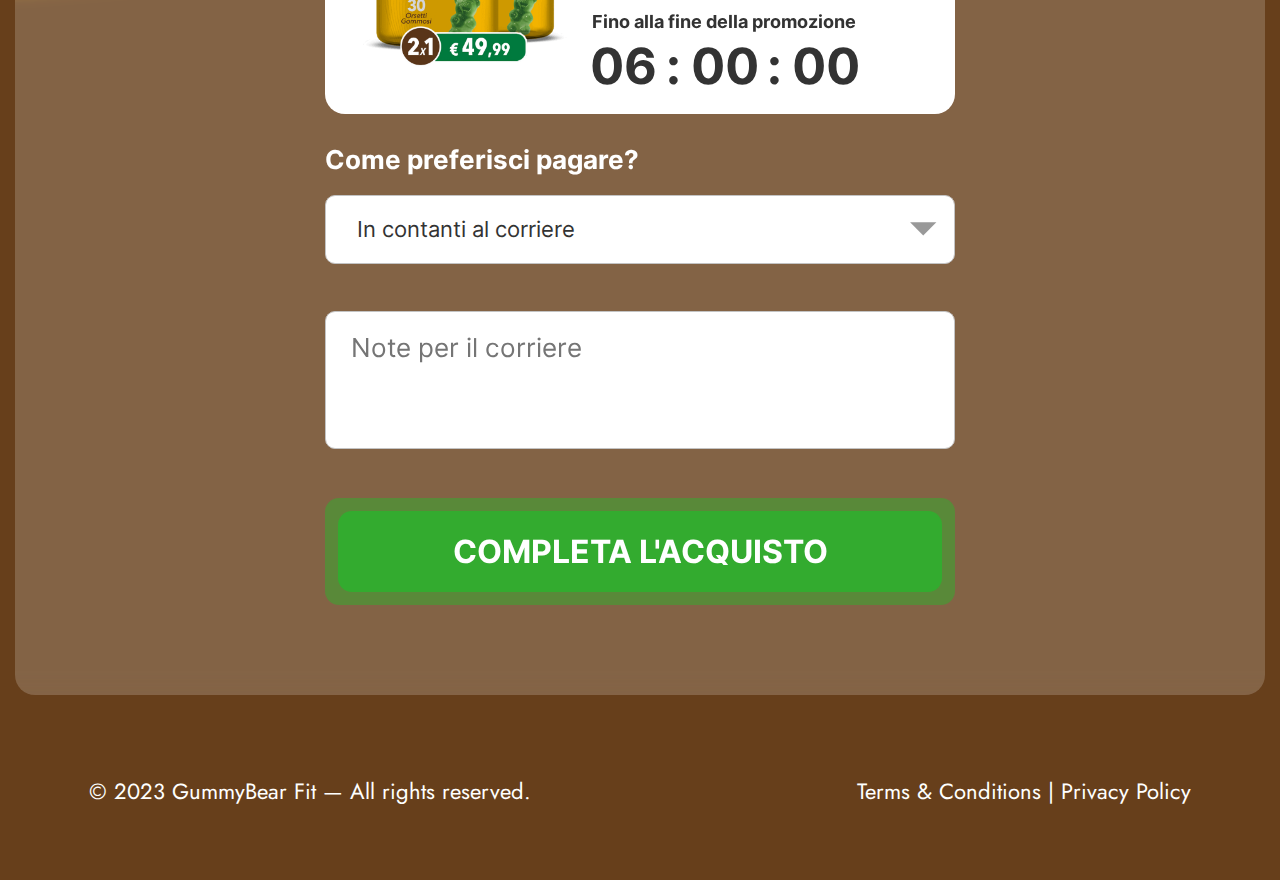
<file: sales.html>
<!DOCTYPE html>
<html lang="en">
  <head>
    <meta charset="UTF-8" />
    <meta http-equiv="X-UA-Compatible" content="IE=edge" />
    <meta name="viewport" content="width=device-width, initial-scale=1.0" />
    <link rel="stylesheet" href="./css/sales.css" />
    <title>Sales</title>
  </head>

  <body>
    <div class="wrapper">
      <main class="main">
        <section class="sales">
          <div class="container sales__container">
            <div class="sales__container-box">
              <div class="sales__inner">
                <div class="sales__boxes">
                  <div class="sales__box">
                    <div class="sales__box-img sales__box-item1"></div>
                    <h1 class="sales__title sales__box-item2">
                      Eccellente, <br />hai superato il test!
                    </h1>
                    <p class="sales__text sales__box-item3">
                      Come funziona GummyBear Fit?
                    </p>
                    <div class="sales__box-item4 sales__box-list">
                      <ul class="sales__list">
                        <li class="sales__item">Brucia i grass</li>
                        <li class="sales__item">Accelerare il metabolismo</li>
                      </ul>
                      <ul class="sales__list">
                        <li class="sales__item">Riduce l'appetito</li>
                        <li class="sales__item">
                          Fornisce energia per tutta la giornata
                        </li>
                        <li class="sales__item">Migliora la digestione</li>
                      </ul>
                    </div>
                    <p class="sales__description sales__box-item5">
                      Ma questo prodotto è adatto a te personalmente?
                      <br /><span>Vediamo punto per punto.</span>
                    </p>
                  </div>
                </div>
              </div>
            </div>
          </div>
        </section>
        <section class="understand">
          <div class="container">
            <div class="understand__inner">
              <h2 class="understand__title understand__grid-1">
                Capiamo che perdere peso non è facile...
              </h2>
              <p id="result-2" class="understand__text understand__grid-2">
                <!-- A <span>18 anni</span> hai ancora un metabolismo abbastanza
                veloce, ma con un peso di <span>Xkg</span> hai già problemi di
                obesità, dai quali è urgente liberarsi per essere una persona
                sana e felice! -->
              </p>
              <div class="understand__box-img understand__grid-3">
                <img src="./img/content/img-understand.jpg" alt="Family" />
              </div>
            </div>
          </div>
        </section>
        <section class="dangerous">
          <div class="container">
            <div id="result-3" class="dangerous__inner">
              <!-- <h2 class="dangerous__title">
                Quali sono i pericoli del tuo peso?
              </h2>
              <div class="dangerous__wrapper">
                <div class="dangerous__boxes">
                  <div class="dangerous__box">
                    <h3 class="dangerous__box-title">
                      Malattie cardiovascolari:
                    </h3>
                    <p class="dangerous__box-text">
                      L'obesità è uno dei principali fattori di rischio nello
                      sviluppo di malattie cardiovascolari come l'ipertensione
                      arteriosa (pressione alta), l'infarto miocardico (attacco
                      di cuore), la malattia ischemica del cuore e altre.
                    </p>
                  </div>
                  <div class="dangerous__box">
                    <h3 class="dangerous__box-title">Diabete di tipo 2:</h3>
                    <p class="dangerous__box-text">
                      L'obesità aumenta in modo significativo il rischio di
                      sviluppare il diabete di tipo 2, che può avere gravi
                      conseguenze sulla salute, tra cui problemi con i vasi
                      sanguigni, i reni, il sistema nervoso e altri organi.
                    </p>
                  </div>
                  <div class="dangerous__box">
                    <h3 class="dangerous__box-title">Malattie epatiche:</h3>
                    <p class="dangerous__box-text">
                      L'obesità può portare alla steatosi epatica, compreso il
                      fegato grasso non alcolico (NASH), che può portare alla
                      cirrosi epatica e ad altre gravi malattie epatiche.
                    </p>
                  </div>
                  <div class="dangerous__box">
                    <h3 class="dangerous__box-title">Problemi respiratori:</h3>
                    <p class="dangerous__box-text">
                      L'obesità può aumentare il rischio di apnea notturna e
                      ridurre la qualità del sonno. Ciò può portare a stanchezza
                      cronica, ridotta concentrazione e altri problemi di
                      salute.
                    </p>
                  </div>
                </div>
                <div class="dangerous__boxes">
                  <div class="dangerous__box">
                    <h3 class="dangerous__box-title">
                      Problemi muscolo-scheletrici:
                    </h3>
                    <p class="dangerous__box-text">
                      Il sovrappeso mette pressione sulle articolazioni e può
                      portare a dolori alla schiena, artrite e altri problemi
                      del sistema muscolo-scheletrico.
                    </p>
                  </div>
                  <div class="dangerous__box">
                    <h3 class="dangerous__box-title">Cancro:</h3>
                    <p class="dangerous__box-text">
                      L'obesità può aumentare il rischio di sviluppare diversi
                      tipi di cancro, tra cui il cancro al seno, il cancro alle
                      ovaie, il cancro al pancreas e altri.
                    </p>
                  </div>
                  <div class="dangerous__box">
                    <h3 class="dangerous__box-title">Problemi psicologici:</h3>
                    <p class="dangerous__box-text">
                      L'obesità può causare depressione, ansia, isolamento
                      sociale e una percezione negativa del proprio corpo.
                    </p>
                  </div>
                  <div class="dangerous__box">
                    <h3 class="dangerous__box-title">
                      Problemi di salute riproduttiva:
                    </h3>
                    <p class="dangerous__box-text">
                      Nelle donne, l'obesità può causare problemi con il ciclo
                      mestruale, l'infertilità e complicazioni durante la
                      gravidanza.
                    </p>
                  </div>
                  <div class="dangerous__box">
                    <h3 class="dangerous__box-title">
                      Aumento del rischio di mortalità:
                    </h3>
                    <p class="dangerous__box-text">
                      L'obesità è associata a un aumento del rischio di morte
                      prematura a causa di complicazioni legate a questa
                      condizione.
                    </p>
                  </div>
                </div>
              </div>
              <div class="dangerous__container">
                <p class="dangerous__container-text">
                  Come puoi vedere, ci sono abbastanza motivi per prendere sul
                  serio il problema dell'obesità e cercare di risolverlo.
                </p>
                <p class="dangerous__container-description">
                  Ma hai fortuna, GummyBear Fit può affrontare facilmente questa
                  sfida!
                </p>
              </div> -->
            </div>
          </div>
        </section>
        <section class="change">
          <div class="container">
            <div id="result-4" class="change__inner">
              <!-- <div class="change__boxes">
                <div class="change__box-img"></div>
                <div class="change__box">
                  <h2 class="change__title">
                    Не temete il cambiamento, agite ora!
                  </h2>
                  <p class="change__text">
                    Sappiamo quanto sia importante per voi raggiungere il peso
                    desiderato, e GummyBear Fit è la chiave per questo sogno!
                    Immaginate il vostro corpo trasformarsi, la vostra salute
                    diventare più forte e raggiungere il peso che avete sempre
                    sognato.
                  </p>
                  <p class="change__text change__text_bold">
                    Facciamo diventare realtà il vostro sogno del peso ideale!
                    GummyBear Fit è il vostro fedele compagno sulla strada verso
                    un "io" migliore e più sano. Fidatevi del nostro prodotto e
                    sentirete la differenza.
                  </p>
                  <p class="change__text">
                    Per raggiungere un peso di <span>{Xkg}</span>, basta
                    prendere solo 2 guumie dopo colazione e cena! È così
                    semplice, vero? Per ordinare GummyBear Fit, compilate il
                    modulo di consegna qui sotto.
                  </p>
                </div>
              </div>
              <div class="change__container">
                <img src="./img/vector-change-1.svg" alt="present" />
                <h4 class="change__container-title">Ma non è tutto!</h4>
                <p class="change__container-text">
                  Al momento abbiamo una speciale promozione 2x1: ordinando una
                  confezione di GummyBear Fit, ne ricevete un'altra in regalo.
                  Affrettatevi, l'offerta sta per scadere!
                </p>
                <p class="change__container-description">
                  Non perdete l'occasione di iniziare un nuovo capitolo nella
                  vostra vita. Ordinate GummyBear Fit oggi stesso e iniziate il
                  vostro percorso verso il benessere!
                </p>
              </div> -->
            </div>
          </div>
        </section>
        <section class="package">
          <div class="container package__container">
            <div class="package__box-bg">
              <div class="package__inner">
                <div class="package__boxes">
                  <div class="package__box">
                    <h2 class="package__title">
                      Fateci sapere dove possiamo inviare il tuo pacchetto con
                      GummyBear Fit
                    </h2>
                    <form class="form">
                      <label class="form__label">
                        <span class="form__span">Nome e Cognome</span>
                        <input
                          class="form__input"
                          type="text"
                          placeholder="Nome e Cognome"
                        />
                      </label>
                      <label class="form__label">
                        <span class="form__span"
                          >Telefono (Meglio Cellulare)</span
                        >
                        <input
                          class="form__input"
                          type="number"
                          placeholder="+39 9999999999"
                        />
                      </label>
                      <label class="form__label">
                        <span class="form__span">Indirizzo e n. civico</span>
                        <input
                          class="form__input"
                          type="text"
                          placeholder="Indirizzo e n. civico"
                        />
                      </label>
                      <div class="form__wrapper">
                        <label class="form__label">
                          <span class="form__span">Città</span>
                          <input
                            class="form__input"
                            type="text"
                            placeholder="Città"
                          />
                        </label>
                        <label class="form__label">
                          <span class="form__span">CAP</span>
                          <input
                            class="form__input"
                            type="text"
                            placeholder="CAP"
                          />
                        </label>
                      </div>
                      <div class="form-box">
                        <div class="form-box__img"></div>
                        <div class="form-box__content">
                          <h4 class="form-box__title">Offerta attiva</h4>
                          <p class="form-box__text">x2 GummyBear Fit</p>
                          <span class="form-box__price"> 49,99€ </span>
                          <p class="form-box__description">
                            Fino alla fine della promozione
                          </p>
                          <div class="timer">
                            <div class="timer__items">
                              <div class="timer__item js-timer__hours">00</div>
                              <span>:</span>
                              <div class="timer__item js-timer__minutes">
                                00
                              </div>
                              <span>:</span>
                              <div class="timer__item js-timer__seconds">
                                00
                              </div>
                            </div>
                          </div>
                        </div>
                      </div>
                      <div class="form__dropdown">
                        <p class="form__dropdown-title">
                          Come preferisci pagare?
                        </p>
                        <div class="js-custom-dropdown">
                          <div class="dropdown-header">
                            <span class="js-selected-item"
                              >In contanti al corriere</span
                            >
                          </div>
                          <ul class="js-dropdown-list">
                            <li data-value="option1" selected>
                              In contanti al corriere
                            </li>
                            <li data-value="option2">
                              Con carta di credito o paypal
                            </li>
                          </ul>
                        </div>
                      </div>
                      <textarea
                        class="form__textarea"
                        placeholder="Note per il corriere"
                        name="textarea"
                        cols="30"
                        rows="10"
                      ></textarea>
                      <a href="./quiz.html" class="hero__btn">
                        <div>
                          <p>Completa l'acquisto</p>
                        </div>
                      </a>
                    </form>
                  </div>
                </div>
              </div>
            </div>
          </div>
        </section>
      </main>
      <footer class="footer">
        <div class="container">
          <div class="footer__inner">
            <p class="footer__text">
              © 2023 GummyBear Fit — All rights reserved.
            </p>
            <p class="footer__text">Terms & Conditions | Privacy Policy</p>
          </div>
        </div>
      </footer>
    </div>
    <script src="./js/sales.js"></script>
  </body>
</html>
</file>
<file: css/home.css>
@font-face {
  font-family: Inter;
  font-display: swap;
  src: url("../fonts/Inter-Regular.woff2") format("woff2"),
    url("../fonts/Inter-Regular.woff") format("woff");
  font-weight: 400;
  font-style: normal;
}

@font-face {
  font-family: Inter;
  font-display: swap;
  src: url("../fonts/Inter-Bold.woff2") format("woff2"),
    url("../fonts/Inter-Bold.woff") format("woff");
  font-weight: 700;
  font-style: normal;
}

@font-face {
  font-family: Jost;
  font-display: swap;
  src: url("../fonts/Jost-Regular.woff2") format("woff2"),
    url("../fonts/Jost-Regular.woff") format("woff");
  font-weight: 400;
  font-style: normal;
}

@font-face {
  font-family: Jost;
  font-display: swap;
  src: url("../fonts/Jost-Bold.woff2") format("woff2"),
    url("../fonts/Jost-Bold.woff") format("woff");
  font-weight: 700;
  font-style: normal;
}

@font-face {
  font-family: Nunito Sans;
  font-display: swap;
  src: url("../fonts/Nunito-Black.woff2") format("woff2"),
    url("../fonts/Nunito-Black.woff") format("woff");
  font-weight: 900;
  font-style: normal;
}

@font-face {
  font-family: Roboto;
  font-display: swap;
  src: url("../fonts/Roboto-Bold.woff2") format("woff2"),
    url("../fonts/Roboto-Bold.woff") format("woff");
  font-weight: 700;
  font-style: normal;
}

@font-face {
  font-family: Roboto;
  font-display: swap;
  src: url("../fonts/Roboto-Regular.woff2") format("woff2"),
    url("../fonts/Roboto-Regular.woff") format("woff");
  font-weight: 400;
  font-style: normal;
}

html {
  -webkit-box-sizing: border-box;
  box-sizing: border-box;
}

* {
  padding: 0px;
  margin: 0px;
  border: none;
}

*,
*::before,
*::after {
  -webkit-box-sizing: inherit;
  box-sizing: inherit;
}

a {
  vertical-align: baseline;
  background: transparent;
  text-decoration: none;
  color: inherit;
}

aside,
nav,
footer,
header,
section,
main {
  display: block;
}

h1,
h2,
h3,
h4,
h5,
h6,
p {
  font-size: inherit;
  font-weight: inherit;
}

ul,
ul li {
  list-style: none;
}

img {
  vertical-align: top;
}

img,
svg,
video {
  display: inline-block;
  vertical-align: top;
  max-width: 100%;
  height: auto;
  -o-object-fit: cover;
  object-fit: cover;
}

address {
  font-style: normal;
}

input::-webkit-outer-spin-button,
input::-webkit-inner-spin-button {
  -webkit-appearance: none;
  margin: 0;
}

input,
textarea,
button,
select {
  font-family: inherit;
  font-size: inherit;
  color: inherit;
  background-color: transparent;
}

input::-ms-clear {
  display: none;
}

button,
input[type="submit"] {
  display: inline-block;
  -webkit-box-shadow: none;
  box-shadow: none;
  background-color: transparent;
  background: none;
  cursor: pointer;
}

input:focus,
input:active,
button:focus,
button:active {
  outline: none;
}

button::-moz-focus-inner {
  padding: 0;
  border: 0;
}

label {
  cursor: pointer;
}

legend {
  display: block;
}

html,
body {
  height: 100%;
}

body {
  font-family: "Jost", sans-serif;
  font-size: 22px;
  font-weight: 400;
  line-height: 32px;
  letter-spacing: 0em;
  color: #333333;
  background-color: #f1b300;
}

.wrapper {
  overflow: hidden;
  min-height: 100%;
  display: -webkit-box;
  display: -ms-flexbox;
  display: flex;
  -webkit-box-orient: vertical;
  -webkit-box-direction: normal;
  -ms-flex-direction: column;
  flex-direction: column;
}

.container {
  max-width: 1457px;
  margin: 0 auto;
  padding: 0 15px;
}
@media (max-width: 769px) {
  .container {
    padding: 0 24px;
  }
}
@media (max-width: 500px) {
  .container {
    padding: 0 7px;
  }
}

.main {
  -webkit-box-flex: 1;
  -ms-flex-positive: 1;
  flex-grow: 1;
}

/*hero*/
.hero {
  overflow-x: clip;
  width: 100%;
  margin: 77px 0 105px 0;
}
@media (max-width: 769px) {
  .hero {
    margin: 36px 0 89px 0;
  }
}
@media (max-width: 500px) {
  .hero {
    margin: 13px 0 35px 0;
  }
}

.hero__container {
  position: relative;
  width: 100%;
}

.hero__container::before {
  content: "";
  position: absolute;
  background-image: url("../img/img-bears-bg.png");
  background-repeat: no-repeat;
  background-size: cover;
  width: 301px;
  height: 768px;
  top: -74px;
  right: 287px;
  z-index: -1;
}
@media (max-width: 769px) {
  .hero__container::before {
    top: -84px;
    right: 26px;
  }
}
@media (max-width: 500px) {
  .hero__container::before {
    display: none;
  }
}

.hero__container::after {
  content: "";
  position: absolute;
  background-image: url("../img/gummy-bear.png");
  background-repeat: no-repeat;
  background-size: contain;
  width: 206px;
  height: 375px;
  bottom: -261px;
  right: 105px;
  z-index: -1;
  -webkit-transform: rotate(25deg);
  -ms-transform: rotate(25deg);
  transform: rotate(25deg);
}
@media (max-width: 1065px) {
  .hero__container::after {
    width: 157px;
    height: 287px;
    bottom: -176px;
    right: -24px;
  }
}
@media (max-width: 500px) {
  .hero__container::after {
    width: 77px;
    height: 134px;
    bottom: -88px;
    right: -49px;
  }
}

.quiz__container-box {
  position: relative;
}

.quiz__container-box::after {
  position: absolute;
  top: -19px;
  left: -85px;
  content: "";
  width: 139px;
  height: 205px;
  background-color: #000000;
  opacity: 48%;
  z-index: -2;
  filter: drop-shadow(12px 19px 34px #000000);
  -webkit-transform: rotate(-19deg);
  -ms-transform: rotate(-19deg);
  transform: rotate(-19deg);
  z-index: -3;
}
@media (max-width: 769px) {
  .quiz__container-box::after {
    display: none;
  }
}

.hero__inner::before {
  content: "";
  position: absolute;
  background-image: url("../img/gummy-bear.png");
  background-repeat: no-repeat;
  background-size: contain;
  width: 187px;
  height: 340px;
  top: -115px;
  left: -122px;
  -webkit-transform: rotate(-17deg);
  -ms-transform: rotate(-17deg);
  transform: rotate(-17deg);
}
@media (max-width: 769px) {
  .hero__inner::before {
    display: none;
  }
}

.hero__inner::after {
  position: absolute;
  bottom: -222px;
  right: 120px;
  content: "";
  width: 173px;
  height: 235px;
  background-color: #000000;
  opacity: 48%;
  z-index: -1;
  filter: drop-shadow(12px 19px 34px #000000);
  -webkit-transform: rotate(25deg);
  -ms-transform: rotate(25deg);
  transform: rotate(25deg);
}
@media (max-width: 1065px) {
  .hero__inner::after {
    bottom: -151px;
    right: -14px;
    width: 130px;
    height: 190px;
  }
}
@media (max-width: 769px) {
  .hero__inner::after {
    right: -27px;
  }
}
@media (max-width: 500px) {
  .hero__inner::after {
    width: 54px;
    height: 81px;
    bottom: -69px;
    right: -35px;
  }
}

.hero__boxes {
  padding: 52px 64px 49px 64px;
  -webkit-backdrop-filter: blur(10px);
  backdrop-filter: blur(25px);
  background-color: rgba(255, 255, 255, 0.1882352941);
  width: 100%;
  border-radius: 20px;
  display: grid;
  gap: 33px 0px;
  grid-template-columns: auto 244px auto;
  grid-template-areas:
    "A B C"
    "D B C";
}
@media (max-width: 1204px) {
  .hero__boxes {
    grid-template-columns: auto 180px auto;
  }
}
@media (max-width: 1040px) {
  .hero__boxes {
    grid-template-columns: auto 180px 260px;
  }
}
@media (max-width: 930px) {
  .hero__boxes {
    grid-template-columns: auto 260px;
    grid-template-areas:
      "A B"
      "A C"
      "D C";
  }
}
@media (max-width: 769px) {
  .hero__boxes {
    padding: 60px 41px 34px 41px;
    gap: 17px 10px;
    grid-template-columns: 218px auto;
    grid-template-areas:
      "A A"
      "B C"
      "B D";
  }
}
@media (max-width: 680px) {
  .hero__boxes {
    grid-template-columns: 150px auto;
  }
}
@media (max-width: 611px) {
  .hero__boxes {
    grid-template-areas:
      "A A"
      "B C"
      "D D";
  }
}
@media (max-width: 500px) {
  .hero__boxes {
    grid-template-columns: 116px auto;
    padding: 25px 8px 19px 8px;
    gap: 0px 8px;
  }
}

.hero__box-item1 {
  grid-area: A;
}

.hero__box-item2 {
  grid-area: B;
}

.hero__box-item3 {
  grid-area: C;
}

.hero__box-item4 {
  grid-area: D;
}

@media (max-width: 769px) {
  .hero__box {
    margin: 0 auto;
  }
}
@media (max-width: 500px) {
  .hero__box p + p {
    margin-top: 12px;
  }
}

.hero__box-text {
  font-size: 26px;
  font-weight: 700;
  line-height: 38px;
  color: #ffffff;
}
@media (max-width: 769px) {
  .hero__box-text {
    font-size: 24px;
    line-height: 35px;
    text-align: center;
  }
}
@media (max-width: 500px) {
  .hero__box-text {
    margin: 0 auto;
    max-width: 237px;
    font-size: 18px;
    line-height: 26px;
  }
}

.hero__box-img {
  margin-top: 16px;
  max-width: 515px;
}
@media (max-width: 769px) {
  .hero__box-img {
    max-width: 588px;
    max-height: 123px;
  }
}
@media (max-width: 500px) {
  .hero__box-img {
    margin: 0 auto;
    max-width: 330px;
    max-height: 69px;
  }
}

@media (max-width: 769px) {
  .hero__box-img img {
    width: 100%;
    max-height: 123px;
    display: block;
    object-position: center;
    object-fit: contain;
  }
}
@media (max-width: 500px) {
  .hero__box-img img {
    max-height: 69px;
  }
}

.hero__box-description {
  padding-top: 24px;
  max-width: 536px;
}
@media (max-width: 769px) {
  .hero__box-description {
    margin: 0 auto;
  }
}
@media (max-width: 500px) {
  .hero__box-description {
    padding-top: 19px;
    padding-right: 20px;
    font-size: 16px;
    line-height: 23px;
  }
}

.hero__wrapper {
  position: relative;
  max-width: 520px;
  width: 100%;
  padding: 23px 40px 16px 40px;
  text-align: center;
  border-radius: 20px;
  background-color: #673f1b;
}
@media (max-width: 500px) {
  .hero__wrapper {
    margin: 0 auto;
    max-width: 305px;
  }
}

.hero__wrapper::before {
  position: absolute;
  content: "";
  background-image: url("../img/img-bear-bg.png");
  background-repeat: no-repeat;
  top: -44px;
  left: 12px;
  background-size: cover;
  width: 71px;
  height: 117px;
}
@media (max-width: 1268px) {
  .hero__wrapper::before {
    left: -23px;
  }
}
@media (max-width: 769px) {
  .hero__wrapper::before {
    transform: scale(-1, 1) rotate(-11deg);
    top: 4px;
    left: 90%;
  }
}
@media (max-width: 500px) {
  .hero__wrapper::before {
    width: 44px;
    height: 80px;
    top: -22px;
    left: 93%;
    transform: scale(-1, 1) rotate(-6deg);
  }
}

.hero__wrapper-text {
  margin: 0 auto;
  max-width: 304px;
  margin-bottom: 14px;
  font-size: 18px;
  line-height: 26px;
  color: #ffffff;
}
@media (max-width: 500px) {
  .hero__wrapper-text {
    font-size: 16px;
    line-height: 23px;
  }
}

.hero__btn {
  display: inline-block;
  padding: 6px 8px;
  background-color: rgba(27, 195, 41, 0.4);
  border-radius: 7px;
}

.hero__btn div {
  padding: 15px 48px;
  background-color: rgba(27, 195, 41, 0.6);
  border-radius: 7px;
  white-space: nowrap;
}

.hero__btn p {
  font-family: "Inter", sans-serif;
  font-size: 16px;
  font-weight: 700;
  line-height: 20px;
  text-transform: uppercase;
  color: #ffffff;
}

.hero__advantages {
  margin-left: 30px;
}
@media (max-width: 769px) {
  .hero__advantages {
    margin-left: 0px;
    margin-bottom: 37px;
  }
}

.hero__advantages-img {
  position: relative;
  max-width: 244px;
}
@media (max-width: 930px) {
  .hero__advantages-img {
    height: 247px;
  }
}
@media (max-width: 769px) {
  .hero__advantages-img {
    max-width: 216px;
    height: 397px;
  }
}
@media (max-width: 611px) {
  .hero__advantages-img {
    height: 276px;
  }
}
@media (max-width: 500px) {
  .hero__advantages-img {
    height: 243px;
  }
  .hero__advantages-img::after {
    content: "";
    position: absolute;
    top: 0;
    left: -22px;
    background-image: url("../img/gummy-bear.png");
    background-repeat: no-repeat;
    width: 119%;
    height: 99%;
    background-size: cover;
  }
}

.hero__advantages-img img {
  width: 100%;
  height: 100%;
  -o-object-fit: contain;
  object-fit: contain;
  -o-object-position: top;
  object-position: 0 0px;
}
@media (max-width: 1204px) {
  .hero__advantages-img img {
    object-position: 0 76px;
  }
}
@media (max-width: 930px) {
  .hero__advantages-img img {
    object-position: 81px 0px;
  }
}
@media (max-width: 769px) {
  .hero__advantages-img img {
    object-position: 0px 0px;
  }
}
@media (max-width: 680px) {
  .hero__advantages-img img {
    object-position: 0px 73px;
  }
}
@media (max-width: 611px) {
  .hero__advantages-img img {
    object-position: 0px 0px;
  }
}
@media (max-width: 500px) {
  .hero__advantages-img img {
    display: none;
  }
}

.hero__advantages-img::before {
  position: absolute;
  top: 139px;
  right: 15px;
  content: "";
  width: 208px;
  height: 270px;
  background-color: #000000;
  opacity: 48%;
  z-index: -1;
  filter: drop-shadow(12px 19px 34px #000000);
}
@media (max-width: 1204px) {
  .hero__advantages-img::before {
    top: 156px;
    width: 149px;
    height: 225px;
  }
}
@media (max-width: 930px) {
  .hero__advantages-img::before {
    top: 58px;
    right: 37px;
    width: 116px;
    height: 168px;
  }
}
@media (max-width: 769px) {
  .hero__advantages-img::before {
    top: 122px;
    right: 23px;
    width: 165px;
    height: 237px;
  }
}
@media (max-width: 680px) {
  .hero__advantages-img::before {
    top: 141px;
    right: 23px;
    width: 109px;
    height: 182px;
  }
}
@media (max-width: 611px) {
  .hero__advantages-img::before {
    top: 71px;
  }
}
@media (max-width: 500px) {
  .hero__advantages-img::before {
    top: 60px;
    left: -18px;
    width: 106px;
    height: 172px;
  }
}

.hero__advantages-content {
  margin-top: 137px;
  display: -webkit-box;
  display: -ms-flexbox;
  display: flex;
  -webkit-box-orient: vertical;
  -webkit-box-direction: normal;
  -ms-flex-direction: column;
  flex-direction: column;
  gap: 20px 0;
}
@media (max-width: 930px) {
  .hero__advantages-content {
    margin-top: 0px;
  }
}
@media (max-width: 769px) {
  .hero__advantages-content {
    margin-top: 28px;
  }
}
@media (max-width: 500px) {
  .hero__advantages-content {
    margin-top: 12px;
    gap: 10px 0;
  }
}

.hero__advantages-title {
  font-size: 22px;
  font-weight: 700;
}
@media (max-width: 500px) {
  .hero__advantages-title {
    text-wrap: balance;
    font-size: 18px;
    line-height: 26px;
  }
}

.hero__advantages-list {
  display: -webkit-box;
  display: -ms-flexbox;
  display: flex;
  -webkit-box-orient: vertical;
  -webkit-box-direction: normal;
  -ms-flex-direction: column;
  flex-direction: column;
  gap: 10px 0;
}
@media (max-width: 500px) {
  .hero__advantages-list {
    gap: 5px 0;
  }
}

.hero__advantages-item {
  position: relative;
  font-size: 18px;
  line-height: 26px;
  padding-left: 30px;
}
@media (max-width: 500px) {
  .hero__advantages-item {
    font-size: 16px;
    line-height: 23px;
  }
}

.hero__advantages-item::before {
  position: absolute;
  content: "";
  top: 50%;
  left: 0;
  width: 21px;
  height: 21px;
  -webkit-transform: translateY(-50%);
  -ms-transform: translateY(-50%);
  transform: translateY(-50%);
  background-image: url("../img/vector-check.svg");
  background-repeat: no-repeat;
  background-size: cover;
}

/*understand*/
.understand {
  margin-bottom: 105px;
}
@media (max-width: 769px) {
  .understand {
    margin-bottom: 90px;
  }
}
@media (max-width: 500px) {
  .understand {
    margin-bottom: 35px;
  }
}

.understand__inner {
  position: relative;
  padding: 60px 51px 45px 69px;
  background-color: #ffffff;
  border-radius: 20px;
  z-index: -2;
}
@media (max-width: 769px) {
  .understand__inner {
    padding: 30px 56px 30px 56px;
  }
}
@media (max-width: 500px) {
  .understand__inner {
    padding: 19px 11px 10px 11px;
  }
}

.understand__title {
  max-width: 686px;
  font-family: "Inter", sans-serif;
  font-size: 42px;
  font-weight: 700;
  line-height: 51px;
  text-transform: uppercase;
  color: #673f1b;
}
@media (max-width: 769px) {
  .understand__title {
    padding-right: 70px;
    font-size: 36px;
    line-height: 44px;
  }
}
@media (max-width: 500px) {
  .understand__title {
    padding-right: 0px;
    font-size: 24px;
    line-height: 29px;
  }
}

.understand__boxes {
  position: relative;
  min-height: 457px;
  margin-top: 36px;
  display: -webkit-box;
  display: -ms-flexbox;
  display: flex;
  gap: 27px 35px;
}
@media (max-width: 1065px) {
  .understand__boxes {
    flex-direction: column;
  }
}
@media (max-width: 769px) {
  .understand__boxes {
    margin-top: 17px;
  }
}
@media (max-width: 500px) {
  .understand__boxes {
    margin-top: 20px;
    gap: 25px 0;
  }
}

.understand__box-img {
  display: -webkit-box;
  display: -ms-flexbox;
  display: flex;
  justify-content: center;
  gap: 0 28px;
}
@media (max-width: 769px) {
  .understand__box-img {
    gap: 0 21px;
  }
}
@media (max-width: 500px) {
  .understand__box-img {
    gap: 0 19px;
  }
}

.understand__box-img div {
  max-width: 354px;
  min-width: 277px;
  border-radius: 20px;
  overflow: hidden;
}
@media (max-width: 1065px) {
  .understand__box-img div {
    width: 100%;
    min-width: 277px;
  }
}
@media (max-width: 769px) {
  .understand__box-img div {
    max-width: 257px;
    min-width: 156px;
  }
}

.understand__box-img img {
  width: 100%;
  height: 100%;
  -o-object-fit: contain;
  object-fit: contain;
  -o-object-position: top;
  object-position: top;
  border-radius: 20px;
}

.understand__box-content {
  max-width: 511px;
  padding-bottom: 178px;
  display: -webkit-box;
  display: -ms-flexbox;
  display: flex;
  -webkit-box-orient: vertical;
  -webkit-box-direction: normal;
  -ms-flex-direction: column;
  flex-direction: column;
  gap: 25px 0;
}
@media (max-width: 1065px) {
  .understand__box-content {
    max-width: 100%;
    padding-bottom: 214px;
  }
}
@media (max-width: 590px) {
  .understand__box-content {
    padding-bottom: 165px;
  }
}
@media (max-width: 500px) {
  .understand__box-content {
    padding-bottom: 120px;
    gap: 10px 0;
  }
}

.understand__text {
  font-size: 22px;
  line-height: 32px;
}
@media (max-width: 500px) {
  .understand__text {
    font-size: 16px;
    line-height: 23px;
  }
}

.understand__text_bold {
  font-weight: 700;
}

.understand__list-box {
  width: 100%;
  position: absolute;
  bottom: 0;
  left: -13px;
  display: -webkit-box;
  display: -ms-flexbox;
  display: flex;
  -webkit-box-pack: end;
  -ms-flex-pack: end;
  justify-content: flex-end;
  z-index: -1;
  border-radius: 20px;
  overflow: hidden;
}
@media (max-width: 890px) {
  .understand__list-box {
    background-color: #673f1b;
    justify-content: space-between;
    left: 0px;
  }
}
@media (max-width: 769px) {
  .understand__list-box {
    max-width: 535px;
    left: 50%;
    transform: translateX(-50%);
  }
}

.understand__list-box::before {
  content: "";
  position: absolute;
  top: 0;
  left: 0;
  width: 100%;
  height: 100%;
  background-image: url("../img/vector-brown-bg.svg");
  background-repeat: no-repeat;
  background-size: cover;
  background-position: right;
  z-index: -1;
}
@media (max-width: 890px) {
  .understand__list-box::before {
    display: none;
  }
}

.understand__list-box::after {
  content: "";
  position: absolute;
  top: 0;
  left: 0;
  width: 50px;
  height: 93px;
  background-image: url("../img/vector-brown-item1bg.svg");
  background-repeat: no-repeat;
  background-size: cover;
  z-index: -1;
}
@media (max-width: 890px) {
  .understand__list-box::after {
    display: none;
  }
}

.understand__list {
  max-width: 632px;
  padding: 26px 50px 18px 80px;
  display: -webkit-box;
  display: -ms-flexbox;
  display: flex;
  -webkit-box-align: center;
  -ms-flex-align: center;
  align-items: center;
  gap: 0 10px;
}
@media (max-width: 890px) {
  .understand__list {
    margin: 0 auto;
    padding: 26px 41px 18px 41px;
  }
}
@media (max-width: 769px) {
  .understand__list {
    margin: 0 auto;
    padding: 17px 20px 20px 20px;
  }
}
@media (max-width: 500px) {
  .understand__list {
    margin: 0 auto;
    padding: 10px 20px 12px 20px;
  }
}

.understand__item {
  font-size: 16px;
  line-height: 23px;
  letter-spacing: 0.14em;
  text-align: center;
  text-wrap: balance;
  color: #ffffff;
}
@media (max-width: 590px) {
  .understand__item {
    font-size: 10px;
    line-height: 14px;
  }
}

.understand__item img {
  width: 70px;
  height: 70px;
  -o-object-fit: none;
  object-fit: none;
}
@media (max-width: 590px) {
  .understand__item img {
    width: 50px;
    height: 50px;
    object-fit: contain;
    padding-bottom: 5px;
  }
}

/*advantages*/
.advantages {
  position: relative;
  padding-bottom: 166px;
}
@media (max-width: 769px) {
  .advantages {
    padding-bottom: 70px;
  }
}
@media (max-width: 500px) {
  .advantages {
    padding-bottom: 34px;
  }
}

.advantages::before {
  content: "";
  position: absolute;
  bottom: -87px;
  left: 50%;
  transform: translate(-50%);
  width: 1920px;
  height: 1763px;
  background-image: url("../img/vector-understand-bg.svg");
  background-repeat: no-repeat;
  background-size: cover;
  z-index: -6;
}
@media (max-width: 769px) {
  .advantages::before {
    height: 2968px;
    bottom: -220px;
  }
}
@media (max-width: 500px) {
  .advantages::before {
    height: 1843px;
    bottom: -104px;
  }
}

.advantages__title {
  position: relative;
  max-width: 839px;
  margin-left: 56px;
  font-family: "Inter", sans-serif;
  font-size: 42px;
  font-weight: 700;
  line-height: 51px;
  text-transform: uppercase;
  color: #ffffff;
}
@media (max-width: 769px) {
  .advantages__title {
    font-size: 36px;
    line-height: 44px;
    text-wrap: balance;
  }
}
@media (max-width: 500px) {
  .advantages__title {
    margin-left: 6px;
    font-size: 24px;
    line-height: 29px;
  }
}

.advantages__title::before {
  content: "Qual è il segreto";
  position: absolute;
  padding-left: 15px;
  top: 14px;
  left: 0;
  color: #ffffff;
  width: 100%;
  height: 100%;
  font-family: "Inter", sans-serif;
  font-size: 80px;
  font-weight: 700;
  line-height: 74px;
  letter-spacing: -0.02em;
  opacity: 10%;
  white-space: nowrap;
  z-index: -1;
}
@media (max-width: 769px) {
  .advantages__title::before {
    font-size: 60px;
    line-height: 55px;
  }
}
@media (max-width: 769px) {
  .advantages__title::before {
    font-size: 60px;
    line-height: 55px;
  }
}
@media (max-width: 500px) {
  .advantages__title::before {
    font-size: 45px;
    line-height: 41px;
  }
}

.advantages__title::after {
  content: "di GummyBear Fit?";
  position: absolute;
  padding-left: 15px;
  top: 93px;
  left: 0;
  color: #ffffff;
  width: 100%;
  height: 100%;
  font-family: "Inter", sans-serif;
  font-size: 80px;
  font-weight: 700;
  line-height: 74px;
  letter-spacing: -0.02em;
  opacity: 10%;
  white-space: nowrap;
  z-index: -1;
}
@media (max-width: 769px) {
  .advantages__title::after {
    top: 75px;
    font-size: 60px;
    line-height: 55px;
  }
}
@media (max-width: 500px) {
  .advantages__title::after {
    top: 56px;
    font-size: 45px;
    line-height: 41px;
  }
}

.advantages__boxes {
  position: relative;
  margin-top: 30px;
  display: -webkit-box;
  display: -ms-flexbox;
  display: flex;
  gap: 35px 35px;
}
@media (max-width: 1150px) {
  .advantages__boxes {
    flex-direction: column;
  }
}
@media (max-width: 796px) {
  .advantages__boxes {
    margin-top: 24px;
    gap: 30px 35px;
  }
}
@media (max-width: 500px) {
  .advantages__boxes {
    margin-top: 15px;
    gap: 10px 35px;
  }
}

.advantages__boxes::before {
  content: "";
  position: absolute;
  top: 40%;
  right: 24em;
  transform: translateY(-50%);
  background-image: url("../img/gummy-bear.png");
  background-repeat: no-repeat;
  background-size: cover;
  width: 261px;
  height: 475px;
  z-index: 1;
}
@media (max-width: 1150px) {
  .advantages__boxes::before {
    top: 36%;
    right: -15px;
    width: 234px;
  }
}
@media (max-width: 769px) {
  .advantages__boxes::before {
    top: 38%;
    right: -40px;
    width: 256px;
    height: 496px;
  }
}
@media (max-width: 640px) {
  .advantages__boxes::before {
    width: 166px;
    height: 303px;
    top: 33%;
    right: -50px;
  }
}
@media (max-width: 500px) {
  .advantages__boxes::before {
    top: 28%;
  }
}

.advantages__boxes::after {
  position: absolute;
  content: "";
  top: 32%;
  right: 25em;
  width: 192px;
  height: 251px;
  background-color: #000000;
  opacity: 48%;
  filter: drop-shadow(12px 19px 34px #000000);
}
@media (max-width: 1150px) {
  .advantages__boxes::after {
    top: 32%;
    right: -15px;
  }
}
@media (max-width: 769px) {
  .advantages__boxes::after {
    top: 35%;
    right: -11px;
  }
}
@media (max-width: 640px) {
  .advantages__boxes::after {
    top: 29%;
    right: -27px;
    width: 124px;
    height: 201px;
  }
}
@media (max-width: 500px) {
  .advantages__boxes::after {
    top: 22%;
  }
}

.advantages__container {
  display: -webkit-box;
  display: -ms-flexbox;
  display: flex;
  -webkit-box-orient: vertical;
  -webkit-box-direction: normal;
  -ms-flex-direction: column;
  flex-direction: column;
  gap: 35px 0;
}
@media (max-width: 769px) {
  .advantages__container {
    gap: 30px 0;
  }
}
@media (max-width: 500px) {
  .advantages__container {
    gap: 10px 0;
  }
}

.advantages__box {
  padding: 30px 155px 30px 72px;
  border-radius: 20px;
  background-color: #ffffff;
  text-wrap: balance;
}
@media (max-width: 1000px) {
  .advantages__box {
    padding: 30px 89px 30px 72px;
  }
}
@media (max-width: 769px) {
  .advantages__box {
    padding: 30px 89px 30px 56px;
  }
}
@media (max-width: 640px) {
  .advantages__box {
    padding: 30px 56px 30px 56px;
  }
}
@media (max-width: 500px) {
  .advantages__box {
    padding: 30px 12px 20px 11px;
  }
}

.advantages__box_wrap {
  text-wrap: wrap;
}
@media (max-width: 1200px) {
  .advantages__box_wrap {
    padding-right: 42px;
  }
}
@media (max-width: 1150px) {
  .advantages__box_wrap {
    padding-right: 231px;
  }
}
@media (max-width: 640px) {
  .advantages__box_wrap {
    padding-right: 113px;
  }
}
@media (max-width: 500px) {
  .advantages__box_wrap {
    padding-right: 12px;
  }
}

.advantages__box_width {
  padding: 30px 94px 100px 72px;
  max-width: 583px;
  text-wrap: wrap;
}
@media (max-width: 1150px) {
  .advantages__box_width {
    padding: 30px 94px 31px 72px;
    margin-bottom: 222px;
    max-width: 100%;
  }
}
@media (max-width: 768px) {
  .advantages__box_width {
    padding: 30px 89px 31px 56px;
  }
}
@media (max-width: 500px) {
  .advantages__box_width {
    margin-bottom: 214px;
    padding: 30px 12px 21px 11px;
  }
}

.advantages__wrapper_relative {
  position: relative;
}

.advantages__box_btn .hero__wrapper {
  position: absolute;
  bottom: -120px;
  right: 26px;
  width: 100%;
  padding: 23px 60px 28px 60px;
  background-color: #f1b300;
}
@media (max-width: 1150px) {
  .advantages__box_btn .hero__wrapper {
    bottom: -19px;
    left: 50%;
    transform: translateX(-50%);
    padding: 23px 30px 28px 30px;
  }
}
@media (max-width: 769px) {
  .advantages__box_btn .hero__wrapper {
    max-width: 100%;
    bottom: -12px;
  }
}
@media (max-width: 500px) {
  .advantages__box_btn .hero__wrapper {
    padding: 23px 7px 28px 7px;
    bottom: 11px;
  }
}

.advantages__box_btn .hero__wrapper::before {
  background-image: none;
}

.advantages__box_btn .hero__wrapper-text {
  font-size: 26px;
  font-weight: 700;
  line-height: 38px;
  max-width: 100%;
  color: #333333;
}
@media (max-width: 769px) {
  .advantages__box_btn .hero__wrapper-text {
    max-width: 476px;
  }
}
@media (max-width: 500px) {
  .advantages__box_btn .hero__wrapper-text {
    max-width: 330px;
    font-size: 22px;
    line-height: 32px;
  }
}

.advantages__box-title {
  margin-bottom: 10px;
  font-size: 26px;
  font-weight: 700;
  line-height: 38px;
  text-transform: uppercase;
  color: #673f1b;
}
@media (max-width: 500px) {
  .advantages__box-title {
    font-size: 22px;
    line-height: 32px;
  }
}

.advantages__wrapper + .advantages__wrapper {
  margin-top: 15px;
}

.advantages__wrapper-title {
  margin-bottom: 10px;
  font-size: 22px;
  font-weight: 700;
  line-height: 32px;
  text-wrap: balance;
  color: #1bc329;
}
@media (max-width: 500px) {
  .advantages__wrapper-title {
    font-size: 16px;
    line-height: 23px;
    text-wrap: wrap;
  }
}

.advantages__wrapper-text {
  font-size: 18px;
  line-height: 26px;
}
@media (max-width: 769px) {
  .advantages__wrapper-text {
    text-wrap: balance;
  }
}
@media (max-width: 640px) {
  .advantages__wrapper-text {
    text-wrap: wrap;
  }
}
@media (max-width: 500px) {
  .advantages__wrapper-text {
    font-size: 14px;
    line-height: 20px;
  }
}

@media (max-width: 500px) {
  .advantages__wrapper-text_padding {
    padding-right: 112px;
  }
}

/*instructions*/
.instructions {
  margin-bottom: 105px;
}
@media (max-width: 769px) {
  .instructions {
    margin-bottom: 70px;
  }
}
@media (max-width: 500px) {
  .instructions {
    margin-bottom: 35px;
  }
}

.instructions__container {
  position: relative;
}

.instructions__inner {
  width: 100%;
}

.instructions__inner::after {
  content: "";
  position: absolute;
  top: -60px;
  right: 70px;
  width: 219px;
  height: 559px;
  background-image: url("../img/img-bears-bg2.png");
  background-repeat: no-repeat;
  background-size: cover;
  z-index: -1;
}
@media (max-width: 1000px) {
  .instructions__inner::after {
    display: none;
  }
}

.instructions__content {
  padding: 43px 20px 47px 20px;
  width: 100%;
  display: -webkit-box;
  display: -ms-flexbox;
  display: flex;
  -webkit-backdrop-filter: blur(10px);
  backdrop-filter: blur(10px);
  background-color: rgba(255, 255, 255, 0.1882352941);
  border-radius: 20px;
}
@media (max-width: 1000px) {
  .instructions__content {
    padding: 43px 56px 246px 20px;
  }
}
@media (max-width: 769px) {
  .instructions__content {
    padding: 30px 56px 210px 20px;
  }
}
@media (max-width: 657px) {
  .instructions__content {
    padding: 30px 20px 210px 20px;
  }
}
@media (max-width: 610px) {
  .instructions__content {
    flex-direction: column;
  }
}
@media (max-width: 500px) {
  .instructions__content {
    padding: 39px 7px 158px 7px;
  }
}

.instructions__content-box {
  max-width: 752px;
}
@media (max-width: 1000px) {
  .instructions__content-box {
    max-width: 389px;
  }
}
@media (max-width: 769px) {
  .instructions__content-box {
    max-width: 334px;
  }
}
@media (max-width: 610px) {
  .instructions__content-box {
    max-width: 488px;
  }
}

.instructions__title {
  max-width: 400px;
  font-family: "Inter", sans-serif;
  font-size: 42px;
  font-weight: 700;
  line-height: 51px;
  text-transform: uppercase;
  color: #ffffff;
}
@media (max-width: 769px) {
  .instructions__title {
    font-size: 36px;
    line-height: 44px;
  }
}
@media (max-width: 500px) {
  .instructions__title {
    font-size: 24px;
    line-height: 29px;
  }
}

.instructions__boxes {
  max-width: 100%;
  width: 752px;
  margin-top: 40px;
  display: -webkit-box;
  display: -ms-flexbox;
  display: flex;
  -webkit-box-pack: justify;
  -ms-flex-pack: justify;
  justify-content: space-between;
  gap: 35px 20px;
}
@media (max-width: 1130px) {
  .instructions__boxes {
    width: 681px;
  }
}
@media (max-width: 1000px) {
  .instructions__boxes {
    flex-direction: column;
  }
}
@media (max-width: 769px) {
  .instructions__boxes {
    margin-top: 25px;
  }
}
@media (max-width: 610px) {
  .instructions__boxes {
    margin-top: 294px;
  }
}
@media (max-width: 500px) {
  .instructions__boxes {
    margin-top: 220px;
  }
}

.instructions__box {
  position: relative;
  display: -webkit-box;
  display: -ms-flexbox;
  display: flex;
  -webkit-box-orient: vertical;
  -webkit-box-direction: normal;
  -ms-flex-direction: column;
  flex-direction: column;
  gap: 20px 18px;
}
@media (max-width: 1000px) {
  .instructions__box {
    align-items: center;
  }
}
@media (max-width: 769px) {
  .instructions__box {
    gap: 17px 18px;
  }
}
@media (max-width: 610px) {
  .instructions__box {
    flex-direction: row;
  }
}
@media (max-width: 500px) {
  .instructions__box {
    justify-content: center;
  }
}

.instructions__wrapper {
  max-width: 228px;
  width: 100%;
  padding: 19px 17px;
  border-radius: 20px;
  border: 1px solid #ffffff;
  -webkit-box-shadow: 0px 5px 10px 0px rgba(103, 63, 27, 0.2);
  -moz-box-shadow: 0px 5px 10px 0px rgba(103, 63, 27, 0.2);
  box-shadow: 0px 5px 10px 0px rgba(103, 63, 27, 0.2);
}
@media (max-width: 769px) {
  .instructions__wrapper {
    padding: 15px 17px;
  }
}
@media (max-width: 500px) {
  .instructions__wrapper {
    padding: 11px 4px;
    max-width: 157px;
  }
}

.instructions__wrapper-text {
  font-size: 24px;
  line-height: 35px;
  text-align: center;
  text-wrap: balance;
}
@media (max-width: 560px) {
  .instructions__wrapper-text {
    font-size: 18px;
    line-height: 26px;
  }
}

.instructions__wrapper-text span {
  font-weight: 700;
}

.instructions__text {
  max-width: 452px;
  font-size: 80px;
  font-weight: 700;
  line-height: 109px;
  letter-spacing: 0.02em;
  text-transform: uppercase;
  color: #ffffff;
}
@media (max-width: 1000px) {
  .instructions__text {
    position: absolute;
    top: 0;
    right: 107px;
    text-align: center;
  }
}
@media (max-width: 769px) {
  .instructions__text {
    font-size: 70px;
    line-height: 96px;
  }
}
@media (max-width: 610px) {
  .instructions__text {
    margin: 0 auto;
    right: 0px;
    left: 0px;
  }
}
@media (max-width: 500px) {
  .instructions__text {
    font-size: 50px;
    line-height: 68px;
  }
}

.instructions__wrapper_img {
  position: relative;
  max-width: 100%;
  width: 552px;
}

.instructions__wrapper_img::before {
  content: "";
  position: absolute;
  top: -114px;
  left: -27px;
  max-width: 100%;
  width: 552px;
  height: 498px;
  background-image: url("../img/img-instructions-bg.png");
  background-repeat: no-repeat;
  background-size: contain;
  background-position: left;
  z-index: 1;
}
@media (max-width: 1190px) {
  .instructions__wrapper_img::before {
    top: -66px;
  }
}
@media (max-width: 1000px) {
  .instructions__wrapper_img::before {
    top: -127px;
    max-width: 118%;
  }
}
@media (max-width: 830px) {
  .instructions__wrapper_img::before {
    top: -81px;
  }
}
@media (max-width: 769px) {
  .instructions__wrapper_img::before {
    top: -131px;
    max-width: 125%;
    left: -25px;
    background-image: url("../img/img-instructions-bg2.png");
  }
}
@media (max-width: 610px) {
  .instructions__wrapper_img::before {
    max-width: 100%;
    width: 389px;
    height: 350px;
    top: 27px;
    background-image: url("../img/img-instructions-bg3.png");
    z-index: -1;
  }
}
@media (max-width: 500px) {
  .instructions__wrapper_img::before {
    top: -33px;
    width: 291px;
    left: -12px;
  }
}

/*result*/
.result {
  margin-bottom: 105px;
}
@media (max-width: 769px) {
  .result {
    margin-bottom: 70px;
  }
}
@media (max-width: 500px) {
  .result {
    margin-bottom: 35px;
  }
}

.result__inner {
  max-width: 1300px;
  margin: 0 auto;
}
@media (max-width: 500px) {
  .result__inner {
    padding: 0 7px;
  }
}

.result__title {
  margin-bottom: 40px;
  font-family: "Inter", sans-serif;
  font-size: 42px;
  font-weight: 700;
  line-height: 51px;
  text-wrap: balance;
  text-transform: uppercase;
  color: #673f1b;
}
@media (max-width: 769px) {
  .result__title {
    margin-bottom: 36px;
    text-align: center;
    font-size: 36px;
    line-height: 44px;
  }
}
@media (max-width: 500px) {
  .result__title {
    margin-bottom: 10px;
    font-size: 24px;
    line-height: 29px;
    text-align: left;
    text-wrap: wrap;
  }
}

.result__boxes {
  display: grid;
  margin: 0 auto;
  max-width: 1283px;
  grid-template-columns: repeat(3, auto);
  grid-template-rows: 314px 280px;
  gap: 17px;
}
@media (max-width: 1050px) {
  .result__boxes {
    grid-template-columns: repeat(2, auto);
    grid-template-rows: 262px 218px 214px;
  }
}
@media (max-width: 769px) {
  .result__boxes {
    max-width: 664px;
    gap: 14px;
  }
}
@media (max-width: 600px) {
  .result__boxes {
    grid-template-rows: 242px 198px 172px;
  }
}
@media (max-width: 500px) {
  .result__boxes {
    gap: 6px;
    grid-template-rows: 130px 108px 106px;
  }
}

.result__box-item1 {
  grid-column-start: 1;
  grid-column-end: 4;
}
@media (max-width: 1050px) {
  .result__box-item1 {
    grid-column-start: 1;
    grid-column-end: 6;
  }
}

.result__box-item2 {
  grid-column-start: 4;
  grid-column-end: 8;
}
@media (max-width: 1050px) {
  .result__box-item2 {
    grid-column-start: 6;
    grid-column-end: 12;
  }
}

.result__box-item3 {
  grid-column-start: 8;
  grid-column-end: 12;
}
@media (max-width: 1050px) {
  .result__box-item3 {
    grid-area: 2 / 7 / 2 / 12;
  }
}

.result__box-item4 {
  grid-column-start: 1;
  grid-column-end: 5;
}
@media (max-width: 1050px) {
  .result__box-item4 {
    grid-area: 2 / 1 / 2 / 7;
  }
}

.result__box-item5 {
  grid-column-start: 5;
  grid-column-end: 9;
}
@media (max-width: 1050px) {
  .result__box-item5 {
    grid-column-start: 1;
    grid-column-end: 8;
  }
}

.result__box-item6 {
  grid-column-start: 9;
  grid-column-end: 12;
}
@media (max-width: 1050px) {
  .result__box-item6 {
    grid-column-start: 8;
    grid-column-end: 12;
  }
}

.result__box {
  border-radius: 20px;
  overflow: hidden;
}

.result__box img {
  width: 100%;
  height: 100%;
  object-fit: cover;
}

/*reviews*/
.reviews {
  position: relative;
  margin-bottom: 105px;
}
@media (max-width: 769px) {
  .reviews {
    margin-bottom: 85px;
  }
}
@media (max-width: 500px) {
  .reviews {
    margin-bottom: 35px;
  }
}

.reviews::before {
  content: "";
  position: absolute;
  bottom: -169px;
  left: 50%;
  transform: translate(-50%);
  width: 1920px;
  height: 1396px;
  background-image: url(../img/vector-understand-bg2.svg);
  background-repeat: no-repeat;
  background-size: cover;
  z-index: -6;
}
@media (max-width: 769px) {
  .reviews::before {
    bottom: -224px;
    height: 1861px;
  }
}
@media (max-width: 500px) {
  .reviews::before {
    bottom: -129px;
    height: 1758px;
  }
}

.reviews__inner {
  max-width: 1300px;
  margin: 0 auto;
}
@media (max-width: 769px) {
  .reviews__inner {
    max-width: 627px;
  }
}
@media (max-width: 500px) {
  .reviews__inner {
    padding: 0 7px;
  }
}

.reviews__title {
  position: relative;
  max-width: 1045px;
  font-family: "Inter", sans-serif;
  font-size: 42px;
  font-weight: 700;
  line-height: 51px;
  text-transform: uppercase;
  color: #ffffff;
}
@media (max-width: 769px) {
  .reviews__title {
    padding-left: 10px;
    font-size: 36px;
    line-height: 44px;
  }
}
@media (max-width: 500px) {
  .reviews__title {
    font-size: 24px;
    line-height: 29px;
  }
}

.reviews__title::before {
  content: "Il nostro prodotto";
  position: absolute;
  padding-left: 15px;
  top: 14px;
  left: 0;
  color: #ffffff;
  width: 100%;
  height: 100%;
  font-family: "Inter", sans-serif;
  font-size: 80px;
  font-weight: 700;
  line-height: 74px;
  letter-spacing: -0.02em;
  opacity: 10%;
  z-index: -1;
  white-space: nowrap;
}
@media (max-width: 769px) {
  .reviews__title::before {
    font-size: 60px;
    line-height: 55px;
  }
}
@media (max-width: 500px) {
  .reviews__title::before {
    font-size: 45px;
    line-height: 41px;
  }
}

.reviews__title::after {
  content: "funziona davvero!";
  position: absolute;
  padding-left: 15px;
  top: 87px;
  left: 0;
  color: #ffffff;
  width: 100%;
  height: 100%;
  font-family: "Inter", sans-serif;
  font-size: 80px;
  font-weight: 700;
  line-height: 74px;
  letter-spacing: -0.02em;
  opacity: 10%;
  z-index: -1;
  white-space: nowrap;
}
@media (max-width: 769px) {
  .reviews__title::after {
    top: 72px;
    font-size: 60px;
    line-height: 55px;
  }
}
@media (max-width: 500px) {
  .reviews__title::after {
    top: 56px;
    font-size: 45px;
    line-height: 41px;
  }
}

.reviews__list {
  margin: 69px 0 30px 0;
  gap: 30px 32px;
  display: grid;
  grid-template-columns: repeat(3, auto);
}
@media (max-width: 1140px) {
  .reviews__list {
    gap: 7px;
  }
}
@media (max-width: 800px) {
  .reviews__list {
    grid-template-columns: repeat(2, auto);
  }
}
@media (max-width: 769px) {
  .reviews__list {
    margin: 14px 0 30px 0;
  }
}
@media (max-width: 540px) {
  .reviews__list {
    grid-template-columns: repeat(1, auto);
  }
}
@media (max-width: 500px) {
  .reviews__list {
    margin: 28px 0 30px 0;
    gap: 13px;
  }
}

.reviews__list-item1 {
  grid-column-start: 1;
  grid-column-end: 3;
}
@media (max-width: 1050px) {
  .reviews__list-item1 {
    grid-column-start: 1;
    grid-column-end: 4;
  }
}
@media (max-width: 800px) {
  .reviews__list-item1 {
    grid-column-start: 1;
    grid-column-end: 6;
  }
}
@media (max-width: 540px) {
  .reviews__list-item1 {
    grid-column-start: 1;
    grid-column-end: 12;
  }
}

.reviews__list-item2 {
  grid-column-start: 3;
  grid-column-end: 10;
}
@media (max-width: 1050px) {
  .reviews__list-item2 {
    grid-column-start: 4;
    grid-column-end: 9;
  }
}
@media (max-width: 800px) {
  .reviews__list-item2 {
    grid-area: 2 / 1 / 2 / 12;
  }
}
@media (max-width: 540px) {
  .reviews__list-item2 {
    grid-area: 2 / 1 / 2 / 12;
  }
}

.reviews__list-item3 {
  grid-column-start: 10;
  grid-column-end: 12;
}
@media (max-width: 1050px) {
  .reviews__list-item3 {
    grid-column-start: 9;
    grid-column-end: 12;
  }
}
@media (max-width: 800px) {
  .reviews__list-item3 {
    grid-area: 1 / 6 / 1 / 12;
  }
}
@media (max-width: 540px) {
  .reviews__list-item3 {
    grid-area: 3 / 1 / 3 / 12;
  }
}

.reviews__list-item4 {
  grid-column-start: 1;
  grid-column-end: 4;
}
@media (max-width: 1050px) {
  .reviews__list-item4 {
    grid-column-start: 1;
    grid-column-end: 4;
  }
}
@media (max-width: 800px) {
  .reviews__list-item4 {
    grid-column-start: 1;
    grid-column-end: 5;
  }
}
@media (max-width: 540px) {
  .reviews__list-item4 {
    grid-column-start: 1;
    grid-column-end: 12;
  }
}

.reviews__list-item5 {
  grid-column-start: 4;
  grid-column-end: 7;
}
@media (max-width: 1050px) {
  .reviews__list-item5 {
    grid-column-start: 4;
    grid-column-end: 8;
  }
}
@media (max-width: 800px) {
  .reviews__list-item5 {
    grid-column-start: 5;
    grid-column-end: 12;
  }
}
@media (max-width: 540px) {
  .reviews__list-item5 {
    grid-column-start: 1;
    grid-column-end: 12;
  }
}

.reviews__list-item6 {
  grid-column-start: 7;
  grid-column-end: 12;
}
@media (max-width: 1050px) {
  .reviews__list-item6 {
    grid-column-start: 8;
    grid-column-end: 12;
  }
}
@media (max-width: 800px) {
  .reviews__list-item6 {
    grid-column-start: 1;
    grid-column-end: 5;
  }
}
@media (max-width: 540px) {
  .reviews__list-item6 {
    grid-column-start: 1;
    grid-column-end: 12;
  }
}

.reviews__list-item7 {
  grid-column-start: 1;
  grid-column-end: 3;
}
@media (max-width: 1050px) {
  .reviews__list-item7 {
    grid-column-start: 1;
    grid-column-end: 4;
  }
}
@media (max-width: 800px) {
  .reviews__list-item7 {
    grid-column-start: 5;
    grid-column-end: 12;
  }
}
@media (max-width: 540px) {
  .reviews__list-item7 {
    grid-column-start: 1;
    grid-column-end: 12;
  }
}

.reviews__list-item8 {
  grid-column-start: 3;
  grid-column-end: 10;
}
@media (max-width: 1050px) {
  .reviews__list-item8 {
    grid-column-start: 4;
    grid-column-end: 9;
  }
}
@media (max-width: 800px) {
  .reviews__list-item8 {
    grid-column-start: 1;
    grid-column-end: 12;
  }
}
@media (max-width: 540px) {
  .reviews__list-item8 {
    grid-column-start: 1;
    grid-column-end: 12;
  }
}

.reviews__box {
  padding: 23px 20px;
  display: -webkit-box;
  display: -ms-flexbox;
  display: flex;
  -webkit-box-pack: center;
  -ms-flex-pack: center;
  justify-content: center;
  -webkit-box-align: center;
  -ms-flex-align: center;
  align-items: center;
  gap: 15px 92px;
  border-radius: 20px;
  background-color: #f1b300;
}
@media (max-width: 769px) {
  .reviews__box {
    gap: 15px 17px;
    padding: 24px 10px 23px 14px;
  }
}
@media (max-width: 500px) {
  .reviews__box {
    gap: 15px 17px;
    padding: 24px 3px 25px 3px;
    flex-direction: column;
  }
}

.reviews__box-title {
  font-size: 26px;
  font-weight: 700;
  line-height: 38px;
}
@media (max-width: 768px) {
  .reviews__box-title {
    font-size: 22px;
    line-height: 32px;
  }
}
@media (max-width: 500px) {
  .reviews__box-title {
    font-size: 18px;
    line-height: 26px;
    text-align: center;
  }
}

.review {
  padding: 20px 37px 20px 20px;
  display: -ms-grid;
  display: grid;
  -ms-grid-columns: 33px auto 16px;
  grid-template-columns: 33px auto 16px;
  gap: 10px;
  border-radius: 10px;
  background-color: #ffffff;
}
@media (max-width: 500px) {
  .review {
    padding: 20px 29px 12px 20px;
  }
}

.review__box-img {
  width: 33px;
  height: 33px;
  border-radius: 50%;
  overflow: hidden;
}

.review__box-img img {
  width: 100%;
  height: 100%;
  -o-object-fit: cover;
  object-fit: cover;
}

.review__content-text {
  font-family: "Roboto", sans-serif;
  font-size: 12px;
  line-height: 16px;
}

.review__content-text span {
  font-weight: bold;
}

.review__info {
  margin-top: 5px;
  display: -webkit-box;
  display: -ms-flexbox;
  display: flex;
  gap: 0 5px;
}

.review__info-time {
  font-family: "Roboto", sans-serif;
  font-size: 12px;
  line-height: 16px;
  color: #8f9396;
}

.review__info-reply {
  font-family: "Roboto", sans-serif;
  font-size: 12px;
  font-weight: 700;
  line-height: 16px;
  color: #54585c;
}

.review__box-like {
  width: 16px;
  height: 16px;
}

.review__box-like img {
  width: 100%;
  height: 100%;
  -o-object-fit: contain;
  object-fit: contain;
}

.review-flex {
  display: -ms-grid;
  display: grid;
  -ms-grid-columns: 48px auto;
  grid-template-columns: 48px auto;
}
@media (max-width: 500px) {
  .review-flex {
    padding-right: 4px;
  }
}

.review-flex__box-img {
  width: 48px;
  height: 48px;
}

.review-flex__content {
  display: -webkit-box;
  display: -ms-flexbox;
  display: flex;
  -webkit-box-orient: vertical;
  -webkit-box-direction: normal;
  -ms-flex-direction: column;
  flex-direction: column;
  gap: 9px 0;
}

.review-flex span {
  font-weight: 700;
  line-height: 14px;
  color: #385898;
}

.review-flex__info {
  margin-top: 15px;
  gap: 0 18px;
}

.review-flex__info .review__info-reply {
  font-weight: 400;
  line-height: 14px;
  color: #385898;
}

.review-flex__info .review__info-time {
  line-height: 14px;
  color: rgba(144, 148, 156, 0.6);
}

.review-flex__info p + p {
  position: relative;
}

.review-flex__info p + p::before {
  position: absolute;
  content: "";
  top: 50%;
  left: -9px;
  -webkit-transform: translateY(-50%);
  -ms-transform: translateY(-50%);
  transform: translateY(-50%);
  width: 2px;
  height: 2px;
  background-color: #333333;
  border-radius: 50%;
}

.review__info-Like {
  font-family: "Roboto", sans-serif;
  font-size: 12px;
  line-height: 14px;
  color: #385898;
}

/*specialist*/
.specialist {
  margin-bottom: 108px;
}
@media (max-width: 769px) {
  .specialist {
    margin-bottom: 86px;
  }
}
@media (max-width: 500px) {
  .specialist {
    margin-bottom: 35px;
  }
}

.specialist__inner {
  padding: 60px 68px 104px 69px;
  border-radius: 20px;
  background-color: #ffffff;
}
@media (max-width: 769px) {
  .specialist__inner {
    padding: 30px 34px 41px 41px;
  }
}
@media (max-width: 500px) {
  .specialist__inner {
    padding: 30px 8px 31px 8px;
  }
}

.specialist__title {
  max-width: 730px;
  font-family: "Inter", sans-serif;
  font-size: 42px;
  font-weight: 700;
  line-height: 51px;
  text-transform: uppercase;
  color: #673f1b;
}
@media (max-width: 769px) {
  .specialist__title {
    padding-left: 14px;
    font-size: 36px;
    line-height: 44px;
  }
}
@media (max-width: 500px) {
  .specialist__title {
    padding-left: 4px;
    padding-right: 25px;
    font-size: 24px;
    line-height: 29px;
  }
}

.specialist__box {
  margin-top: 36px;
  display: -ms-grid;
  display: grid;
  -ms-grid-columns: 410px auto;
  grid-template-columns: 410px auto;
  gap: 0 30px;
}
@media (max-width: 1100px) {
  .specialist__box {
    padding: 11px 65px 62px 20px;
    border-radius: 20px;
    border: 1px solid #673f1b;
    display: block;
  }
}
@media (max-width: 995px) {
  .specialist__box {
    margin-top: 14px;
    padding: 11px 31px 62px 31px;
  }
}
@media (max-width: 500px) {
  .specialist__box {
    margin-top: 10px;
    padding: 0;
    border-radius: 0px;
    border: none;
  }
}

.specialist__box-revers {
  margin-top: 30px;
  display: -ms-grid;
  display: grid;
  -ms-grid-columns: auto 410px;
  grid-template-columns: auto 410px;
  align-items: start;
  gap: 0 30px;
}
@media (max-width: 1100px) {
  .specialist__box-revers {
    padding: 11px 31px 62px 20px;
    border-radius: 20px;
    border: 1px solid #673f1b;
    display: block;
  }
}
@media (max-width: 769px) {
  .specialist__box-revers {
    margin-top: 34px;
    padding: 30px 15px 22px 17px;
  }
}
@media (max-width: 500px) {
  .specialist__box-revers {
    margin-top: 48px;
    padding: 0;
    border-radius: 0px;
    border: none;
  }
}

.specialist__box-revers_item1 {
  height: 803px;
  grid-area: 1 / 2 / 1 / 3;
}

.specialist__box-revers_item2 {
  grid-area: 1 / 1 / 1 / 2;
}

@media (max-width: 1100px) {
  .specialist__box-revers .specialist__box-img {
    height: 600px;
    float: right;
    margin: 0px 0px 75px 23px;
  }
}
@media (max-width: 995px) {
  .specialist__box-revers .specialist__box-img {
    width: 251px;
    height: 282px;
  }
}
@media (max-width: 600px) {
  .specialist__box-revers .specialist__box-img {
    float: none;
    margin: 0 auto;
  }
}
@media (max-width: 500px) {
  .specialist__box-revers .specialist__box-img {
    width: 214px;
    height: 240px;
  }
}

.specialist__box-img {
  width: 410px;
  border-radius: 20px;
  overflow: hidden;
}
@media (max-width: 1100px) {
  .specialist__box-img {
    float: left;
    margin: 10px 23px 75px 0;
  }
}
@media (max-width: 995px) {
  .specialist__box-img {
    width: 238px;
  }
}
@media (max-width: 769px) {
  .specialist__box-img {
    margin: 0px 19px 85px 0;
  }
}
@media (max-width: 600px) {
  .specialist__box-img {
    margin: 0px auto;
    float: none;
  }
}
@media (max-width: 500px) {
  .specialist__box-img {
    width: 213px;
  }
}

.specialist__box-img img {
  width: 100%;
  height: 100%;
  -o-object-fit: cover;
  object-fit: cover;
}

.specialist__content {
  padding: 25px 58px 82px 37px;
  border-radius: 20px;
  border: 1px solid #673f1b;
}
@media (max-width: 1100px) {
  .specialist__content {
    padding: 0;
    border-radius: 0px;
    border: none;
  }
}

.specialist__content_amerigo {
  position: relative;
}

.specialist__content_amerigo::before {
  position: absolute;
  content: "";
  width: 189px;
  height: 97px;
  bottom: -16px;
  right: 47px;
  background-image: url("../img/img-specialist-amerigo.png");
  background-repeat: no-repeat;
  background-size: cover;
  z-index: 0;
}
@media (max-width: 1100px) {
  .specialist__content_amerigo::before {
    bottom: -90px;
  }
}
@media (max-width: 769px) {
  .specialist__content_amerigo::before {
    right: 4px;
  }
}
@media (max-width: 500px) {
  .specialist__content_amerigo::before {
    width: 101px;
    height: 52px;
    bottom: -24px;
  }
}

.specialist__content-title {
  font-size: 32px;
  font-weight: 700;
  line-height: 46px;
}
@media (max-width: 769px) {
  .specialist__content-title {
    font-size: 28px;
    line-height: 40px;
  }
}
@media (max-width: 600px) {
  .specialist__content-title {
    text-align: center;
  }
}
@media (max-width: 500px) {
  .specialist__content-title {
    font-size: 22px;
    line-height: 32px;
  }
}

.specialist__content-description {
  margin-bottom: 20px;
  font-size: 20px;
  line-height: 29px;
  color: #54585c;
}
@media (max-width: 769px) {
  .specialist__content-description {
    font-size: 16px;
    line-height: 23px;
  }
}
@media (max-width: 600px) {
  .specialist__content-description {
    text-align: center;
  }
}
@media (max-width: 500px) {
  .specialist__content-description {
    margin-bottom: 10px;
    font-size: 14px;
    line-height: 20px;
  }
}

.specialist__content-text {
  font-size: 20px;
  line-height: 33px;
}
@media (max-width: 769px) {
  .specialist__content-text {
    font-size: 18px;
    line-height: 31px;
  }
}
@media (max-width: 500px) {
  .specialist__content-text {
    padding: 5px 9px 16px 8px;
    border-radius: 20px;
    border: 1px solid #673f1b;
    font-size: 14px;
    line-height: 24px;
  }
}

@media (max-width: 769px) {
  .specialist__text_item2 {
    display: none;
  }
}
@media (min-width: 769px) {
  .specialist__text_item1 {
    display: none;
  }
}

.specialist__content-text p + p {
  padding-top: 20px;
}
@media (max-width: 769px) {
  .specialist__content-text p + p {
    padding-top: 15px;
  }
}
@media (max-width: 500px) {
  .specialist__content-text p + p {
    padding-top: 21px;
  }
}

@media (max-width: 600px) {
  .specialist__content-text_display {
    display: none;
  }
}
@media (min-width: 600px) {
  .specialist__content_display {
    display: none;
  }
}

.specialist__content_dona {
  position: relative;
}

.specialist__content_dona::before {
  position: absolute;
  content: "";
  width: 305px;
  height: 156px;
  bottom: -82px;
  right: -20px;
  background-image: url("../img/img-specialist-dona.png");
  background-repeat: no-repeat;
  background-size: cover;
  z-index: 0;
}
@media (max-width: 1100px) {
  .specialist__content_dona::before {
    bottom: -143px;
  }
}
@media (max-width: 769px) {
  .specialist__content_dona::before {
    width: 221px;
    height: 113px;
    bottom: -59px;
    right: -49px;
  }
}
@media (max-width: 500px) {
  .specialist__content_dona::before {
    width: 147px;
    height: 75px;
    bottom: -25px;
    right: 2px;
  }
}

/*start*/
.start {
  position: relative;
  margin-bottom: 58px;
}
@media (max-width: 769px) {
  .start {
    margin-bottom: 110px;
  }
}
@media (max-width: 500px) {
  .start {
    margin-bottom: 30px;
  }
}

.start__container {
  position: relative;
}

.start__container::before {
  content: "";
  position: absolute;
  width: 230px;
  height: 886px;
  top: -100px;
  left: 33px;
  background-image: url("../img/img-bears-bg3.png");
  background-repeat: no-repeat;
  background-size: cover;
}
@media (max-width: 768px) {
  .start__container::before {
    top: -71px;
    left: -43px;
    transform: rotate(9deg);
  }
}
@media (max-width: 500px) {
  .start__container::before {
    width: 110px;
    height: 623px;
    top: -38px;
    left: 6px;
    transform: none;
  }
}

.start__container::after {
  content: "";
  position: absolute;
  width: 65px;
  height: 137px;
  top: 0px;
  left: 39%;
  background-image: url("../img/img-bear-bg.png");
  background-repeat: no-repeat;
  background-size: cover;
  -webkit-transform: scale(-1, 1);
  -ms-transform: scale(-1, 1);
  transform: scale(-1, 1);
  z-index: -1;
}
@media (max-width: 769px) {
  .start__container::after {
    top: 65px;
    left: 78%;
  }
}
@media (max-width: 500px) {
  .start__container::after {
    width: 49px;
    height: 81px;
    top: 92px;
    left: 75px;
  }
}

.start__inner {
  width: 100%;
}

.start__inner-box {
  padding: 68px 68px 82px 30px;
  display: grid;
  grid-template-columns: 40% 60%;
  width: 100%;
  -webkit-backdrop-filter: blur(10px);
  backdrop-filter: blur(10px);
  background-color: rgba(255, 255, 255, 0.1882352941);
  border-radius: 20px;
  gap: 0 10px;
  grid-template-areas:
    "A B"
    "A C";
}
@media (max-width: 769px) {
  .start__inner-box {
    padding: 23px 7px 48px 7px;
    grid-template-columns: auto 339px;
    grid-template-areas:
      "B B"
      "A C";
  }
}
@media (max-width: 600px) {
  .start__inner-box {
    padding: 23px 7px 48px 7px;
    grid-template-columns: auto;
    grid-template-areas:
      "B"
      "A"
      "C";
  }
}
@media (max-width: 500px) {
  .start__inner-box {
    padding: 30px 9px 39px 9px;
  }
}

.start__inner-box_item1 {
  grid-area: A;
}

.start__inner-box_item2 {
  grid-area: B;
}

.start__inner-box_item3 {
  grid-area: C;
}

.start__boxes-img {
  position: relative;
  max-width: 552px;
}
@media (max-width: 600px) {
  .start__boxes-img {
    height: 383px;
  }
}

.start__boxes-img::before {
  content: "";
  position: absolute;
  bottom: 41px;
  right: -20%;
  width: 123%;
  height: 114%;
  background-image: url("../img/gummy-bear-2.png");
  background-repeat: no-repeat;
  background-size: contain;
  background-position: center;
  z-index: 1;
}
@media (max-width: 769px) {
  .start__boxes-img::before {
    bottom: -149px;
    width: 146%;
    height: 206%;
    background-position: left;
  }
}
@media (max-width: 600px) {
  .start__boxes-img::before {
    width: 363px;
    height: 371px;
    bottom: 14px;
    right: -30px;
    background-size: contain;
    background-position: 87px 0px;
  }
}
@media (max-width: 500px) {
  .start__boxes-img::before {
    right: -15px;
  }
}

.start__boxes {
  margin: 0 auto;
  max-width: 739px;
  text-align: center;
}

.start__title {
  font-family: "Inter", sans-serif;
  font-size: 42px;
  font-weight: 700;
  line-height: 51px;
  text-transform: uppercase;
  color: #ffffff;
}
@media (max-width: 769px) {
  .start__title {
    margin: 0 auto;
    max-width: 610px;
    font-size: 36px;
    line-height: 44px;
  }
}
@media (max-width: 500px) {
  .start__title {
    font-size: 24px;
    line-height: 29px;
  }
}

.start__text {
  margin: 40px 0 80px 0;
  font-family: "Inter", sans-serif;
  font-size: 22px;
  line-height: 27px;
}
@media (max-width: 769px) {
  .start__text {
    margin: 21px 53px 123px 53px;
    font-size: 18px;
    line-height: 27px;
  }
}
@media (max-width: 600px) {
  .start__text {
    margin: 21px 55px 0px 55px;
  }
}
@media (max-width: 500px) {
  .start__text {
    margin: 14px 15px 0px 15px;
    font-size: 14px;
    line-height: 21px;
  }
}

.start__wrapper {
  position: relative;
  margin: 0 auto;
  max-width: 520px;
  width: 100%;
  padding: 30px 81px 16px 81px;
  text-align: center;
  border-radius: 20px;
  background-color: #673f1b;
}
@media (max-width: 769px) {
  .start__wrapper {
    padding: 42px 52px 34px 53px;
  }
}
@media (max-width: 500px) {
  .start__wrapper {
    padding: 20px 24px 16px 24px;
  }
}

.start__wrapper::before {
  position: absolute;
  content: "";
  background-image: url("../img/img-bear-bg.png");
  background-repeat: no-repeat;
  top: -44px;
  left: 0px;
  background-size: cover;
  width: 84px;
  height: 138px;
}
@media (max-width: 769px) {
  .start__wrapper::before {
    top: -31px;
    left: 90%;
    transform: rotate(7deg) scale(-1, 1);
    width: 55px;
    height: 140px;
    background-position: -22px -29px;
  }
}
@media (max-width: 600px) {
  .start__wrapper::before {
    left: 8px;
    transform: none;
  }
}
@media (max-width: 500px) {
  .start__wrapper::before {
    left: -5px;
    top: -51px;
    width: 57px;
    height: 110px;
    background-position: center;
  }
}

.start__wrapper-text {
  margin-bottom: 21px;
  font-size: 22px;
  font-weight: 700;
  line-height: 32px;
  color: #ffffff;
}
@media (max-width: 769px) {
  .start__wrapper-text {
    margin-bottom: 40px;
  }
}
@media (max-width: 500px) {
  .start__wrapper-text {
    margin: 0 auto;
    padding-bottom: 19px;
    max-width: 272px;
    font-size: 18px;
    line-height: 26px;
  }
}

/*footer*/
.footer {
  margin-bottom: 73px;
}
@media (max-width: 769px) {
  .footer {
    margin-bottom: 56px;
  }
}
@media (max-width: 500px) {
  .footer {
    margin-bottom: 51px;
  }
}

.footer__inner {
  margin: 0 74px;
  display: -webkit-box;
  display: -ms-flexbox;
  display: flex;
  gap: 10px 20px;
  -webkit-box-pack: justify;
  -ms-flex-pack: justify;
  justify-content: space-between;
}
@media (max-width: 1000px) {
  .footer__inner {
    flex-direction: column;
  }
}
@media (max-width: 769px) {
  .footer__inner {
    margin: 0 54px;
  }
}
@media (max-width: 500px) {
  .footer__inner {
    margin: 0 9px;
    gap: 3px 20px;
  }
}

.footer__text {
  font-size: 22px;
  line-height: 32px;
  color: #000000;
}
@media (max-width: 769px) {
  .footer__text {
    font-size: 18px;
    line-height: 26px;
  }
}
@media (max-width: 500px) {
  .footer__text {
    font-size: 14px;
    line-height: 20px;
  }
}
</file>
<file: css/preloader.css>
@charset "UTF-8";
@font-face {
  font-family: Inter;
  font-display: swap;
  src: url("../fonts/Inter-Regular.woff2") format("woff2"),
    url("../fonts/Inter-Regular.woff") format("woff");
  font-weight: 400;
  font-style: normal;
}

@font-face {
  font-family: Inter;
  font-display: swap;
  src: url("../fonts/Inter-Bold.woff2") format("woff2"),
    url("../fonts/Inter-Bold.woff") format("woff");
  font-weight: 700;
  font-style: normal;
}

@font-face {
  font-family: Jost;
  font-display: swap;
  src: url("../fonts/Jost-Regular.woff2") format("woff2"),
    url("../fonts/Jost-Regular.woff") format("woff");
  font-weight: 400;
  font-style: normal;
}

@font-face {
  font-family: Jost;
  font-display: swap;
  src: url("../fonts/Jost-Bold.woff2") format("woff2"),
    url("../fonts/Jost-Bold.woff") format("woff");
  font-weight: 700;
  font-style: normal;
}

@font-face {
  font-family: Nunito Sans;
  font-display: swap;
  src: url("../fonts/Nunito-Black.woff2") format("woff2"),
    url("../fonts/Nunito-Black.woff") format("woff");
  font-weight: 900;
  font-style: normal;
}

@font-face {
  font-family: Roboto;
  font-display: swap;
  src: url("../fonts/Roboto-Bold.woff2") format("woff2"),
    url("../fonts/Roboto-Bold.woff") format("woff");
  font-weight: 700;
  font-style: normal;
}

@font-face {
  font-family: Roboto;
  font-display: swap;
  src: url("../fonts/Roboto-Regular.woff2") format("woff2"),
    url("../fonts/Roboto-Regular.woff") format("woff");
  font-weight: 400;
  font-style: normal;
}

html {
  -webkit-box-sizing: border-box;
  box-sizing: border-box;
}

* {
  padding: 0px;
  margin: 0px;
  border: none;
}

*,
*::before,
*::after {
  -webkit-box-sizing: inherit;
  box-sizing: inherit;
}

a {
  vertical-align: baseline;
  background: transparent;
  text-decoration: none;
  color: inherit;
}

aside,
nav,
footer,
header,
section,
main {
  display: block;
}

h1,
h2,
h3,
h4,
h5,
h6,
p {
  font-size: inherit;
  font-weight: inherit;
}

ul,
ul li {
  list-style: none;
}

img {
  vertical-align: top;
}

img,
svg,
video {
  display: inline-block;
  vertical-align: top;
  max-width: 100%;
  height: auto;
  -o-object-fit: cover;
  object-fit: cover;
}

address {
  font-style: normal;
}

input::-webkit-outer-spin-button,
input::-webkit-inner-spin-button {
  -webkit-appearance: none;
  margin: 0;
}

input,
textarea,
button,
select {
  font-family: inherit;
  font-size: inherit;
  color: inherit;
  background-color: transparent;
}

input::-ms-clear {
  display: none;
}

button,
input[type="submit"] {
  display: inline-block;
  -webkit-box-shadow: none;
  box-shadow: none;
  background-color: transparent;
  background: none;
  cursor: pointer;
}

input:focus,
input:active,
button:focus,
button:active {
  outline: none;
}

button::-moz-focus-inner {
  padding: 0;
  border: 0;
}

label {
  cursor: pointer;
}

legend {
  display: block;
}

html,
body {
  height: 100%;
}

body {
  font-family: "Jost", sans-serif;
  font-size: 22px;
  font-weight: 400;
  line-height: 32px;
  letter-spacing: 0em;
  color: #333333;
  background-color: #f1b300;
}

.wrapper {
  overflow: hidden;
  position: relative;
  min-height: 100%;
  display: -webkit-box;
  display: -ms-flexbox;
  display: flex;
  -webkit-box-orient: vertical;
  -webkit-box-direction: normal;
  -ms-flex-direction: column;
  flex-direction: column;
}

.wrapper::before {
  content: "";
  position: absolute;
  bottom: -405px;
  left: 50%;
  transform: translate(-50%);
  width: 100%;
  height: 100%;
  background-image: url("../img/vector-understand-bg4.svg");
  background-repeat: no-repeat;
  background-size: cover;
  z-index: -6;
}
@media (max-width: 500px) {
  .wrapper::before {
    bottom: -420px;
  }
}

.container {
  max-width: 1457px;
  margin: 0 auto;
  padding: 0 15px;
}
@media (max-width: 769px) {
  .container {
    padding: 0 24px;
  }
}
@media (max-width: 500px) {
  .container {
    padding: 0 7px;
  }
}

.main {
  -webkit-box-flex: 1;
  -ms-flex-positive: 1;
  flex-grow: 1;
}

.wrapper__img-bg {
  position: absolute;
  width: 101%;
  height: 196%;
  top: 464px;
  left: 50%;
  transform: translateX(-50%);
  object-fit: cover;
  object-position: top;
  z-index: -4;
}

/*quiz*/
.quiz {
  padding: 117px 0 155px 0;
}
@media (max-width: 769px) {
  .quiz {
    padding: 73px 0 101px 0;
  }
}
@media (max-width: 500px) {
  .quiz {
    padding: 106px 0 138px 0;
  }
}

.quiz__container-box {
  position: relative;
}

.quiz__container-box::after {
  position: absolute;
  bottom: 211px;
  right: -104px;
  content: "";
  width: 139px;
  height: 205px;
  background-color: #000000;
  opacity: 48%;
  z-index: -2;
  filter: drop-shadow(12px 19px 34px #000000);
  -webkit-transform: rotate(19deg);
  -ms-transform: rotate(19deg);
  transform: rotate(19deg);
}
@media (max-width: 769px) {
  .quiz__container-box::after {
    bottom: -43px;
    right: 11px;
  }
}
@media (max-width: 550px) {
  .quiz__container-box::after {
    width: 76px;
    height: 110px;
    bottom: -93px;
    right: -5px;
  }
}

.quiz__container {
  position: relative;
  width: 100%;
}
.quiz__container::after {
  position: absolute;
  top: 49px;
  left: -82px;
  content: "";
  width: 158px;
  height: 205px;
  background-color: #000000;
  opacity: 48%;
  z-index: -1;
  filter: drop-shadow(12px 19px 34px #000000);
  -webkit-transform: rotate(-17deg);
  -ms-transform: rotate(-17deg);
  transform: rotate(-17deg);
}
@media (max-width: 769px) {
  .quiz__container::after {
    top: -14px;
    left: -54px;
  }
}
@media (max-width: 769px) {
  .quiz__container::after {
    display: none;
  }
}

.quiz__container::before {
  content: "";
  position: absolute;
  background-image: url("../img/img-bears-bg.png");
  background-repeat: no-repeat;
  background-size: cover;
  width: 277px;
  height: 597px;
  top: -96px;
  right: 214px;
  z-index: -1;
}
@media (max-width: 769px) {
  .quiz__container::before {
    width: 346px;
    height: 808px;
    top: -62px;
    right: 100px;
    z-index: -1;
  }
}
@media (max-width: 500px) {
  .quiz__container::before {
    width: 330px;
    height: 578px;
    top: -126px;
    right: 4px;
    z-index: -1;
  }
}

.quiz__inner::before {
  content: "";
  position: absolute;
  background-image: url("../img/gummy-bear.png");
  background-repeat: no-repeat;
  background-size: cover;
  width: 187px;
  height: 340px;
  top: -40px;
  left: -117px;
  -webkit-transform: rotate(-17deg);
  -ms-transform: rotate(-17deg);
  transform: rotate(-17deg);
}
@media (max-width: 769px) {
  .quiz__inner::before {
    top: -116px;
    left: -106px;
  }
}
@media (max-width: 500px) {
  .quiz__inner::before {
    display: none;
  }
}

.quiz__inner::after {
  content: "";
  position: absolute;
  background-image: url("../img/gummy-bear.png");
  background-repeat: no-repeat;
  background-size: cover;
  width: 187px;
  height: 340px;
  bottom: 179px;
  right: -138px;
  -webkit-transform: rotate(20deg);
  -ms-transform: rotate(20deg);
  transform: rotate(20deg);
  z-index: -1;
}
@media (max-width: 769px) {
  .quiz__inner::after {
    bottom: -73px;
    right: -21px;
  }
}
@media (max-width: 550px) {
  .quiz__inner::after {
    width: 95px;
    height: 171px;
    bottom: -113px;
    right: -19px;
  }
}

.quiz__boxes {
  position: relative;
  width: 100%;
  padding: 70px 180px 181px 180px;
  -webkit-backdrop-filter: blur(10px);
  backdrop-filter: blur(10px);
  background-color: rgba(255, 255, 255, 0.1882352941);
  border-radius: 20px;
  text-align: center;
}
@media (max-width: 900px) {
  .quiz__boxes {
    padding: 70px 65px 164px 65px;
  }
}
@media (max-width: 769px) {
  .quiz__boxes {
    padding: 134px 65px 52px 65px;
  }
}
@media (max-width: 640px) {
  .quiz__boxes {
    padding: 64px 10px 58px 10px;
  }
}

.quiz__title {
  padding-bottom: 119px;
  font-family: "Inter", sans-serif;
  font-size: 42px;
  font-weight: 700;
  line-height: 51px;
  text-transform: uppercase;
  color: #673f1b;
}
@media (max-width: 769px) {
  .quiz__title {
    padding-bottom: 100px;
    margin: 0 auto;
    max-width: 531px;
    font-size: 36px;
    line-height: 44px;
  }
}
@media (max-width: 500px) {
  .quiz__title {
    padding-bottom: 72px;
    font-size: 24px;
    line-height: 29px;
  }
}

/**/
.progress-bar {
  position: absolute;
  top: 50%;
  left: 52%;
  transform: translate(-50%, -50%);
  animation: none;
  font-family: "Nunito Sans", sans-serif;
  font-size: 65px;
  font-weight: 900;
  line-height: 89px;
  color: #673f1b;
}
@media (max-width: 500px) {
  .progress-bar {
    font-size: 36px;
    line-height: 58px;
  }
}

.preloader {
  position: relative;
  width: 100%;
  height: 300px;
  display: flex;
  justify-content: center;
  align-items: center;
  background-color: transparent;
}

.circle-item1 {
  width: 298px;
  height: 298px;
  border: 25px solid #fcefcb;
  border-radius: 50%;
  position: absolute;
  top: 0;
  left: 0;
  right: 0;
  margin: 0 auto;
}
@media (max-width: 500px) {
  .circle-item1 {
    width: 198px;
    height: 198px;
    border: 15px solid #fcefcb;
    top: 49px;
  }
}

.circle-item2 {
  width: 230px;
  height: 230px;
  border: 25px solid #fcefcb;
  border-radius: 50%;
  position: absolute;
  top: 35px;
  left: 0;
  right: 0;
  margin: 0 auto;
}
@media (max-width: 500px) {
  .circle-item2 {
    width: 140px;
    height: 140px;
    top: 79px;
    border: 15px solid #fcefcb;
  }
}

.spinner-1 {
  animation: rotate 4s linear infinite;
  z-index: 2;
  position: absolute;
  top: -23px;
  left: 0;
  right: 0;
  margin: 0 auto;
  width: 344px;
  height: 344px;
}
@media (max-width: 500px) {
  .spinner-1 {
    top: 30px;
    width: 234px;
    height: 234px;
  }
}

.spinner-2 {
  animation: rotate 4s linear infinite;
  z-index: 2;
  position: absolute;
  top: 22px;
  left: 0;
  right: 0;
  margin: 0 auto;
  width: 257px;
  height: 257px;
}
@media (max-width: 500px) {
  .spinner-2 {
    top: 70px;
    width: 157px;
    height: 157px;
  }
}

.spinner-1 .path {
  stroke: #f1b300;
  stroke-linecap: round;
  animation: dash 4s ease-in-out infinite;
}

.spinner-2 .path {
  stroke: #f1b300;
  stroke-linecap: round;
  animation: dash 4s ease-in-out infinite;
}

@keyframes rotate {
  100% {
    transform: rotate(360deg);
  }
}

@keyframes dash {
  0% {
    stroke-dasharray: 1, 150;
    stroke-dashoffset: 0;
  }
  50% {
    stroke-dasharray: 90, 150;
    stroke-dashoffset: -35;
  }
  100% {
    stroke-dasharray: 90, 150;
    stroke-dashoffset: -124;
  }
}

/*footer*/
.footer {
  margin-bottom: 80px;
}
@media (max-width: 769px) {
  .footer {
    margin-bottom: 65px;
  }
}
@media (max-width: 500px) {
  .footer {
    margin-bottom: 51px;
  }
}

.footer__inner {
  margin: 0 74px;
  display: -webkit-box;
  display: -ms-flexbox;
  display: flex;
  gap: 0px 20px;
  -webkit-box-pack: justify;
  -ms-flex-pack: justify;
  justify-content: space-between;
}
@media (max-width: 1000px) {
  .footer__inner {
    flex-direction: column;
  }
}
@media (max-width: 769px) {
  .footer__inner {
    margin: 0 34px;
  }
}
@media (max-width: 550px) {
  .footer__inner {
    margin: 0 9px;
  }
}

.footer__text {
  font-size: 22px;
  line-height: 32px;
  color: #ffffff;
}
@media (max-width: 500px) {
  .footer__text {
    font-size: 14px;
    line-height: 20px;
  }
}
</file>
<file: css/quiz.css>
@charset "UTF-8";
@font-face {
  font-family: Inter;
  font-display: swap;
  src: url("../fonts/Inter-Regular.woff2") format("woff2"),
    url("../fonts/Inter-Regular.woff") format("woff");
  font-weight: 400;
  font-style: normal;
}

@font-face {
  font-family: Inter;
  font-display: swap;
  src: url("../fonts/Inter-Bold.woff2") format("woff2"),
    url("../fonts/Inter-Bold.woff") format("woff");
  font-weight: 700;
  font-style: normal;
}

@font-face {
  font-family: Jost;
  font-display: swap;
  src: url("../fonts/Jost-Regular.woff2") format("woff2"),
    url("../fonts/Jost-Regular.woff") format("woff");
  font-weight: 400;
  font-style: normal;
}

@font-face {
  font-family: Jost;
  font-display: swap;
  src: url("../fonts/Jost-Bold.woff2") format("woff2"),
    url("../fonts/Jost-Bold.woff") format("woff");
  font-weight: 700;
  font-style: normal;
}

@font-face {
  font-family: Nunito Sans;
  font-display: swap;
  src: url("../fonts/Nunito-Black.woff2") format("woff2"),
    url("../fonts/Nunito-Black.woff") format("woff");
  font-weight: 900;
  font-style: normal;
}

@font-face {
  font-family: Roboto;
  font-display: swap;
  src: url("../fonts/Roboto-Bold.woff2") format("woff2"),
    url("../fonts/Roboto-Bold.woff") format("woff");
  font-weight: 700;
  font-style: normal;
}

@font-face {
  font-family: Roboto;
  font-display: swap;
  src: url("../fonts/Roboto-Regular.woff2") format("woff2"),
    url("../fonts/Roboto-Regular.woff") format("woff");
  font-weight: 400;
  font-style: normal;
}

html {
  -webkit-box-sizing: border-box;
  box-sizing: border-box;
}

* {
  padding: 0px;
  margin: 0px;
  border: none;
}

*,
*::before,
*::after {
  -webkit-box-sizing: inherit;
  box-sizing: inherit;
}

a {
  vertical-align: baseline;
  background: transparent;
  text-decoration: none;
  color: inherit;
}

aside,
nav,
footer,
header,
section,
main {
  display: block;
}

h1,
h2,
h3,
h4,
h5,
h6,
p {
  font-size: inherit;
  font-weight: inherit;
}

ul,
ul li {
  list-style: none;
}

img {
  vertical-align: top;
}

img,
svg,
video {
  display: inline-block;
  vertical-align: top;
  max-width: 100%;
  height: auto;
  -o-object-fit: cover;
  object-fit: cover;
}

address {
  font-style: normal;
}

input::-webkit-outer-spin-button,
input::-webkit-inner-spin-button {
  -webkit-appearance: none;
  margin: 0;
}

input,
textarea,
button,
select {
  font-family: inherit;
  font-size: inherit;
  color: inherit;
  background-color: transparent;
}

input::-ms-clear {
  display: none;
}

button,
input[type="submit"] {
  display: inline-block;
  -webkit-box-shadow: none;
  box-shadow: none;
  background-color: transparent;
  background: none;
  cursor: pointer;
}

input:focus,
input:active,
button:focus,
button:active {
  outline: none;
}

button::-moz-focus-inner {
  padding: 0;
  border: 0;
}

label {
  cursor: pointer;
}

legend {
  display: block;
}

html,
body {
  height: 100%;
}

body {
  font-family: "Jost", sans-serif;
  font-size: 22px;
  font-weight: 400;
  line-height: 32px;
  letter-spacing: 0em;
  color: #333333;
  background-color: #f1b300;
}

.wrapper {
  overflow: hidden;
  position: relative;
  min-height: 100%;
  display: -webkit-box;
  display: -ms-flexbox;
  display: flex;
  -webkit-box-orient: vertical;
  -webkit-box-direction: normal;
  -ms-flex-direction: column;
  flex-direction: column;
}

.wrapper::before {
  content: "";
  position: absolute;
  bottom: -280px;
  left: 50%;
  transform: translate(-50%);
  width: 100%;
  height: 100%;
  background-image: url("../img/vector-understand-bg4.svg");
  background-repeat: no-repeat;
  background-size: cover;
  z-index: -6;
}
@media (max-width: 769px) {
  .wrapper::before {
    bottom: -335px;
  }
}
@media (max-width: 500px) {
  .wrapper::before {
    bottom: -300px;
  }
}

.container {
  max-width: 1457px;
  margin: 0 auto;
  padding: 0 15px;
}
@media (max-width: 769px) {
  .container {
    padding: 0 24px;
  }
}
@media (max-width: 500px) {
  .container {
    padding: 0 7px;
  }
}

.main {
  -webkit-box-flex: 1;
  -ms-flex-positive: 1;
  flex-grow: 1;
}

/*quiz*/
.quiz {
  padding: 117px 0 198px 0;
}
@media (max-width: 769px) {
  .quiz {
    padding: 73px 0 227px 0;
  }
}
@media (max-width: 500px) {
  .quiz {
    padding: 106px 0 128px 0;
  }
}

.quiz__wrapper {
  position: relative;
}

.quiz__wrapper::after {
  position: absolute;
  bottom: -96px;
  right: -70px;
  content: "";
  width: 139px;
  height: 205px;
  background-color: #000000;
  opacity: 48%;
  z-index: -2;
  filter: drop-shadow(12px 19px 34px #000000);
  -webkit-transform: rotate(19deg);
  -ms-transform: rotate(19deg);
  transform: rotate(19deg);
}
@media (max-width: 769px) {
  .quiz__wrapper::after {
    bottom: -168px;
    right: 11px;
  }
}
@media (max-width: 500px) {
  .quiz__wrapper::after {
    width: 80px;
    height: 127px;
    bottom: -93px;
    right: 1px;
  }
}

.quiz__container {
  position: relative;
  width: 100%;
}
.quiz__container::after {
  position: absolute;
  top: 49px;
  left: -82px;
  content: "";
  width: 158px;
  height: 205px;
  background-color: #000000;
  opacity: 48%;
  z-index: -1;
  filter: drop-shadow(12px 19px 34px #000000);
  -webkit-transform: rotate(-17deg);
  -ms-transform: rotate(-17deg);
  transform: rotate(-17deg);
}
@media (max-width: 769px) {
  .quiz__container::after {
    top: -14px;
    left: -54px;
  }
}
@media (max-width: 769px) {
  .quiz__container::after {
    display: none;
  }
}

.quiz__container::before {
  content: "";
  position: absolute;
  background-image: url("../img/img-bears-bg.png");
  background-repeat: no-repeat;
  background-size: cover;
  width: 277px;
  height: 597px;
  top: -96px;
  right: 214px;
  z-index: -1;
}
@media (max-width: 769px) {
  .quiz__container::before {
    width: 346px;
    height: 808px;
    top: -62px;
    right: 59px;
    z-index: -1;
  }
}
@media (max-width: 500px) {
  .quiz__container::before {
    width: 330px;
    height: 578px;
    top: -126px;
    right: 4px;
    z-index: -1;
  }
}

.quiz__inner::before {
  content: "";
  position: absolute;
  background-image: url("../img/gummy-bear.png");
  background-repeat: no-repeat;
  background-size: cover;
  width: 187px;
  height: 340px;
  top: -40px;
  left: -117px;
  -webkit-transform: rotate(-17deg);
  -ms-transform: rotate(-17deg);
  transform: rotate(-17deg);
}
@media (max-width: 769px) {
  .quiz__inner::before {
    top: -116px;
    left: -106px;
  }
}
@media (max-width: 500px) {
  .quiz__inner::before {
    display: none;
  }
}

.quiz__inner::after {
  content: "";
  position: absolute;
  background-image: url("../img/gummy-bear.png");
  background-repeat: no-repeat;
  background-size: cover;
  width: 187px;
  height: 340px;
  bottom: -127px;
  right: -107px;
  -webkit-transform: rotate(20deg);
  -ms-transform: rotate(20deg);
  transform: rotate(20deg);
  z-index: -1;
}
@media (max-width: 769px) {
  .quiz__inner::after {
    bottom: -200px;
    right: -27px;
  }
}
@media (max-width: 500px) {
  .quiz__inner::after {
    width: 108px;
    height: 202px;
    bottom: -109px;
    right: -19px;
  }
}

.quiz__boxes {
  position: relative;
  width: 100%;
  padding: 70px 180px 60px 180px;
  -webkit-backdrop-filter: blur(10px);
  backdrop-filter: blur(10px);
  background-color: rgba(255, 255, 255, 0.1882352941);
  border-radius: 20px;
  text-align: center;
}
@media (max-width: 769px) {
  .quiz__boxes {
    padding: 134px 10px 164px 10px;
  }
}
@media (max-width: 500px) {
  .quiz__boxes {
    padding: 64px 10px 66px 10px;
  }
}

.quiz__title {
  padding-bottom: 20px;
  font-family: "Inter", sans-serif;
  font-size: 42px;
  font-weight: 700;
  line-height: 51px;
  text-transform: uppercase;
  color: #673f1b;
}
@media (max-width: 769px) {
  .quiz__title {
    margin: 0 auto;
    max-width: 531px;
    font-size: 36px;
    line-height: 44px;
  }
}
@media (max-width: 500px) {
  .quiz__title {
    padding-bottom: 25px;
    font-size: 24px;
    line-height: 29px;
  }
}

.quiz__text {
  font-family: "Inter", sans-serif;
  font-size: 22px;
  line-height: 27px;
}
@media (max-width: 769px) {
  .quiz__text {
    margin: 0 auto;
    max-width: 531px;
    font-size: 18px;
    line-height: 22px;
  }
}
@media (max-width: 500px) {
  .quiz__text {
    font-size: 14px;
    line-height: 17px;
  }
}
/**/
.quiz .hero__btn {
  margin-top: 65px;
}
@media (max-width: 769px) {
  .quiz .hero__btn {
    margin-top: 61px;
  }
}
@media (max-width: 500px) {
  .quiz .hero__btn {
    margin-top: 50px;
  }
}

.quiz .hero__btn div {
  padding: 15px 70px;
}

/*hero__btn*/
.hero__btn {
  display: inline-block;
  padding: 6px 8px;
  background-color: rgba(27, 195, 41, 0.4);
  border-radius: 7px;
}

.hero__btn div {
  padding: 15px 48px;
  background-color: rgba(27, 195, 41, 0.6);
  border-radius: 7px;
}

.hero__btn p {
  font-family: "Inter", sans-serif;
  font-size: 16px;
  font-weight: 700;
  line-height: 20px;
  text-transform: uppercase;
  color: #ffffff;
}

/*footer*/
.footer {
  margin-bottom: 80px;
}
@media (max-width: 769px) {
  .footer {
    margin-bottom: 65px;
  }
}
@media (max-width: 500px) {
  .footer {
    margin-bottom: 51px;
  }
}

.footer__inner {
  margin: 0 74px;
  display: -webkit-box;
  display: -ms-flexbox;
  display: flex;
  gap: 0px 20px;
  -webkit-box-pack: justify;
  -ms-flex-pack: justify;
  justify-content: space-between;
}
@media (max-width: 1000px) {
  .footer__inner {
    flex-direction: column;
  }
}
@media (max-width: 769px) {
  .footer__inner {
    margin: 0 34px;
  }
}
@media (max-width: 550px) {
  .footer__inner {
    margin: 0 9px;
  }
}

.footer__text {
  font-size: 22px;
  line-height: 32px;
  color: #ffffff;
}
@media (max-width: 500px) {
  .footer__text {
    font-size: 14px;
    line-height: 20px;
  }
}
</file>
<file: css/quiz1.css>
@charset "UTF-8";
@font-face {
  font-family: Inter;
  font-display: swap;
  src: url("../fonts/Inter-Regular.woff2") format("woff2"),
    url("../fonts/Inter-Regular.woff") format("woff");
  font-weight: 400;
  font-style: normal;
}

@font-face {
  font-family: Inter;
  font-display: swap;
  src: url("../fonts/Inter-Bold.woff2") format("woff2"),
    url("../fonts/Inter-Bold.woff") format("woff");
  font-weight: 700;
  font-style: normal;
}

@font-face {
  font-family: Jost;
  font-display: swap;
  src: url("../fonts/Jost-Regular.woff2") format("woff2"),
    url("../fonts/Jost-Regular.woff") format("woff");
  font-weight: 400;
  font-style: normal;
}

@font-face {
  font-family: Jost;
  font-display: swap;
  src: url("../fonts/Jost-Bold.woff2") format("woff2"),
    url("../fonts/Jost-Bold.woff") format("woff");
  font-weight: 700;
  font-style: normal;
}

@font-face {
  font-family: Nunito Sans;
  font-display: swap;
  src: url("../fonts/Nunito-Black.woff2") format("woff2"),
    url("../fonts/Nunito-Black.woff") format("woff");
  font-weight: 900;
  font-style: normal;
}

@font-face {
  font-family: Roboto;
  font-display: swap;
  src: url("../fonts/Roboto-Bold.woff2") format("woff2"),
    url("../fonts/Roboto-Bold.woff") format("woff");
  font-weight: 700;
  font-style: normal;
}

@font-face {
  font-family: Roboto;
  font-display: swap;
  src: url("../fonts/Roboto-Regular.woff2") format("woff2"),
    url("../fonts/Roboto-Regular.woff") format("woff");
  font-weight: 400;
  font-style: normal;
}

html {
  -webkit-box-sizing: border-box;
  box-sizing: border-box;
}

* {
  padding: 0px;
  margin: 0px;
  border: none;
}

*,
*::before,
*::after {
  -webkit-box-sizing: inherit;
  box-sizing: inherit;
}

a {
  vertical-align: baseline;
  background: transparent;
  text-decoration: none;
  color: inherit;
}

aside,
nav,
footer,
header,
section,
main {
  display: block;
}

h1,
h2,
h3,
h4,
h5,
h6,
p {
  font-size: inherit;
  font-weight: inherit;
}

ul,
ul li {
  list-style: none;
}

img {
  vertical-align: top;
}

img,
svg,
video {
  display: inline-block;
  vertical-align: top;
  max-width: 100%;
  height: auto;
  -o-object-fit: cover;
  object-fit: cover;
}

address {
  font-style: normal;
}

input::-webkit-outer-spin-button,
input::-webkit-inner-spin-button {
  -webkit-appearance: none;
  margin: 0;
}

input,
textarea,
button,
select {
  font-family: inherit;
  font-size: inherit;
  color: inherit;
  background-color: transparent;
}

input::-ms-clear {
  display: none;
}

button,
input[type="submit"] {
  display: inline-block;
  -webkit-box-shadow: none;
  box-shadow: none;
  background-color: transparent;
  background: none;
  cursor: pointer;
}

input:focus,
input:active,
button:focus,
button:active {
  outline: none;
}

button::-moz-focus-inner {
  padding: 0;
  border: 0;
}

label {
  cursor: pointer;
}

legend {
  display: block;
}

html,
body {
  height: 100%;
}

body {
  font-family: "Jost", sans-serif;
  font-size: 22px;
  font-weight: 400;
  line-height: 32px;
  letter-spacing: 0em;
  color: #333333;
  background-color: #f1b300;
}

.wrapper {
  overflow: hidden;
  position: relative;
  min-height: 100%;
  display: -webkit-box;
  display: -ms-flexbox;
  display: flex;
  -webkit-box-orient: vertical;
  -webkit-box-direction: normal;
  -ms-flex-direction: column;
  flex-direction: column;
}

.wrapper::before {
  content: "";
  position: absolute;
  bottom: -405px;
  left: 50%;
  transform: translate(-50%);
  width: 100%;
  height: 100%;
  background-image: url("../img/vector-understand-bg4.svg");
  background-repeat: no-repeat;
  background-size: cover;
  z-index: -6;
}

.container {
  max-width: 1457px;
  margin: 0 auto;
  padding: 0 15px;
}
@media (max-width: 769px) {
  .container {
    padding: 0 24px;
  }
}
@media (max-width: 500px) {
  .container {
    padding: 0 7px;
  }
}

.main {
  -webkit-box-flex: 1;
  -ms-flex-positive: 1;
  flex-grow: 1;
}

/*quiz*/
.quiz {
  padding: 117px 0 155px 0;
}
@media (max-width: 769px) {
  .quiz {
    padding: 73px 0 101px 0;
  }
}
@media (max-width: 500px) {
  .quiz {
    padding: 106px 0 138px 0;
  }
}

.quiz__container-box {
  position: relative;
}

.quiz__container-box::after {
  position: absolute;
  bottom: 141px;
  right: -104px;
  content: "";
  width: 139px;
  height: 205px;
  background-color: #000000;
  opacity: 48%;
  z-index: -2;
  filter: drop-shadow(12px 19px 34px #000000);
  -webkit-transform: rotate(19deg);
  -ms-transform: rotate(19deg);
  transform: rotate(19deg);
}
@media (max-width: 769px) {
  .quiz__container-box::after {
    bottom: -43px;
    right: 11px;
  }
}
@media (max-width: 550px) {
  .quiz__container-box::after {
    width: 76px;
    height: 110px;
    bottom: -93px;
    right: -5px;
  }
}

.quiz__container {
  position: relative;
  width: 100%;
}
.quiz__container::after {
  position: absolute;
  top: 49px;
  left: -82px;
  content: "";
  width: 158px;
  height: 205px;
  background-color: #000000;
  opacity: 48%;
  z-index: -1;
  filter: drop-shadow(12px 19px 34px #000000);
  -webkit-transform: rotate(-17deg);
  -ms-transform: rotate(-17deg);
  transform: rotate(-17deg);
}
@media (max-width: 769px) {
  .quiz__container::after {
    top: -14px;
    left: -54px;
  }
}
@media (max-width: 769px) {
  .quiz__container::after {
    display: none;
  }
}

.quiz__container::before {
  content: "";
  position: absolute;
  background-image: url("../img/img-bears-bg.png");
  background-repeat: no-repeat;
  background-size: cover;
  width: 277px;
  height: 597px;
  top: -96px;
  right: 214px;
  z-index: -1;
}
@media (max-width: 769px) {
  .quiz__container::before {
    width: 346px;
    height: 808px;
    top: -62px;
    right: 100px;
    z-index: -1;
  }
}
@media (max-width: 500px) {
  .quiz__container::before {
    width: 330px;
    height: 578px;
    top: -126px;
    right: 4px;
    z-index: -1;
  }
}

.quiz__inner::before {
  content: "";
  position: absolute;
  background-image: url("../img/gummy-bear.png");
  background-repeat: no-repeat;
  background-size: cover;
  width: 187px;
  height: 340px;
  top: -40px;
  left: -117px;
  -webkit-transform: rotate(-17deg);
  -ms-transform: rotate(-17deg);
  transform: rotate(-17deg);
}
@media (max-width: 769px) {
  .quiz__inner::before {
    top: -116px;
    left: -106px;
  }
}
@media (max-width: 500px) {
  .quiz__inner::before {
    display: none;
  }
}

.quiz__inner::after {
  content: "";
  position: absolute;
  background-image: url("../img/gummy-bear.png");
  background-repeat: no-repeat;
  background-size: cover;
  width: 187px;
  height: 340px;
  bottom: 108px;
  right: -138px;
  -webkit-transform: rotate(20deg);
  -ms-transform: rotate(20deg);
  transform: rotate(20deg);
  z-index: -1;
}
@media (max-width: 769px) {
  .quiz__inner::after {
    bottom: -73px;
    right: -21px;
  }
}
@media (max-width: 550px) {
  .quiz__inner::after {
    width: 95px;
    height: 171px;
    bottom: -113px;
    right: -19px;
  }
}

.quiz__boxes {
  position: relative;
  width: 100%;
  padding: 70px 180px 181px 180px;
  -webkit-backdrop-filter: blur(10px);
  backdrop-filter: blur(10px);
  background-color: rgba(255, 255, 255, 0.1882352941);
  border-radius: 20px;
  text-align: center;
}
@media (max-width: 900px) {
  .quiz__boxes {
    padding: 70px 65px 164px 65px;
  }
}
@media (max-width: 769px) {
  .quiz__boxes {
    padding: 134px 65px 52px 65px;
  }
}
@media (max-width: 640px) {
  .quiz__boxes {
    padding: 64px 10px 58px 10px;
  }
}

.quiz__title {
  padding-bottom: 20px;
  font-family: "Inter", sans-serif;
  font-size: 42px;
  font-weight: 700;
  line-height: 51px;
  text-transform: uppercase;
  color: #673f1b;
  text-wrap: balance;
}
@media (max-width: 769px) {
  .quiz__title {
    margin: 0 auto;
    max-width: 531px;
    font-size: 36px;
    line-height: 44px;
  }
}
@media (max-width: 500px) {
  .quiz__title {
    padding-bottom: 25px;
    font-size: 24px;
    line-height: 29px;
  }
}

.quiz__text {
  font-family: "Inter", sans-serif;
  font-size: 22px;
  line-height: 27px;
  text-wrap: balance;
}
@media (max-width: 769px) {
  .quiz__text {
    margin: 0 auto;
    max-width: 531px;
    font-size: 18px;
    line-height: 22px;
  }
}
@media (max-width: 500px) {
  .quiz__text {
    font-size: 14px;
    line-height: 17px;
  }
}

.quiz__box-btn {
  margin-bottom: 60px;
  display: flex;
  gap: 0 12px;
}
@media (max-width: 540px) {
  .quiz__box-btn {
    margin-bottom: 30px;
    gap: 0 17px;
    justify-content: center;
  }
}

.quiz__question {
  margin: 39px 0 30px 0;
  font-family: "Inter", sans-serif;
  font-size: 32px;
  font-weight: 700;
  line-height: 39px;
  text-align: start;
  text-transform: uppercase;
}
@media (max-width: 769px) {
  .quiz__question {
    margin: 24px 0 30px 0;
  }
}
@media (max-width: 500px) {
  .quiz__question {
    margin: 15px 0;
    font-size: 22px;
    line-height: 27px;
  }
}

.quiz__btn {
  display: block;
  padding: 16px 50px;
  font-family: "Inter", sans-serif;
  font-size: 22px;
  font-weight: 700;
  line-height: 27px;
  color: #673f1b;
  border: 1px solid #673f1b;
  border-radius: 10px;
  text-transform: uppercase;
}
@media (max-width: 540px) {
  .quiz__btn {
    margin: 0 auto;
    padding: 13px 33px;
    font-size: 16px;
    line-height: 19px;
  }
}

/*checkbox*/
.checkbox-btn {
  display: inline-block;
  user-select: none;
  position: relative;
}

.checkbox-btn input[type="checkbox"] {
  z-index: -1;
  opacity: 0;
  display: block;
  width: 0;
  height: 0;
}

.checkbox-btn span {
  display: inline-block;
  cursor: pointer;
  padding: 19px 63px;
  font-family: "Inter", sans-serif;
  font-size: 26px;
  font-weight: 700;
  line-height: 31px;
  background-color: #ffffff;
  border: 2px solid #ffffff;
  border-radius: 10px;
  text-transform: uppercase;
  transition: all 0.2s;
}
@media (max-width: 540px) {
  .checkbox-btn span {
    padding: 14px 35px;
    font-size: 18px;
    line-height: 11px;
  }
}

/* Checked */
.checkbox-btn input[type="checkbox"]:checked + span {
  color: #389555;
  border: 2px solid #389555;
}

.checkbox-btn input[type="checkbox"]:checked + span::before {
  position: absolute;
  content: "";
  background-image: url("../img/vector-mycheckbox.svg");
  background-repeat: no-repeat;
  background-size: contain;
  width: 44px;
  height: 44px;
  top: 50%;
  left: 10px;
  transform: translateY(-50%);
}
@media (max-width: 540px) {
  .checkbox-btn input[type="checkbox"]:checked + span::before {
    width: 20px;
    height: 20px;
  }
}

/*progress-bar*/
.progress-bar {
  margin-top: 81px;
  width: 100%;
  height: 20px;
  position: relative;
  border-radius: 10px;
}
@media (max-width: 769px) {
  .progress-bar {
    margin-top: 56px;
    height: 15px;
  }
}
@media (max-width: 500px) {
  .progress-bar {
    margin-top: 50px;
    height: 10px;
  }
}

.progress-bar-inner {
  height: 100%;
  width: 10%;
  top: 0;
  left: 0;
  background-color: #673f1b;
  border-radius: 10px;
  position: absolute;
}

.progress-bar-inner::before {
  content: "";
  position: absolute;
  top: 0;
  left: 0;
  width: 100px;
  height: 100%;
  background: rgb(103, 63, 27);
  background: linear-gradient(
    313deg,
    rgba(103, 63, 27, 1) 35%,
    rgba(255, 230, 159, 1) 53%,
    rgba(103, 63, 27, 1) 70%
  );
  border-radius: 10px;
}
@media (max-width: 769px) {
  .progress-bar-inner::before {
    width: 65px;
    background: linear-gradient(
      296deg,
      rgba(103, 63, 27, 1) 35%,
      rgba(255, 230, 159, 1) 53%,
      rgba(103, 63, 27, 1) 70%
    );
  }
}
@media (max-width: 500px) {
  .progress-bar-inner::before {
    width: 45px;
  }
}

.progress-bar-inner span {
  position: absolute;
  top: -25px;
  left: 52px;
  font-family: "Inter", sans-serif;
  font-size: 16px;
  font-weight: 700;
  line-height: 20px;
  text-align: right;
  color: #673f1b;
}
@media (max-width: 769px) {
  .progress-bar-inner span {
    top: -20px;
    left: 33px;
  }
}
@media (max-width: 500px) {
  .progress-bar-inner span {
    top: -13px;
    left: 21px;
    font-size: 10px;
    line-height: 12px;
  }
}

/*footer*/
.footer {
  margin-bottom: 80px;
}
@media (max-width: 769px) {
  .footer {
    margin-bottom: 65px;
  }
}
@media (max-width: 500px) {
  .footer {
    margin-bottom: 51px;
  }
}

.footer__inner {
  margin: 0 74px;
  display: -webkit-box;
  display: -ms-flexbox;
  display: flex;
  gap: 0px 20px;
  -webkit-box-pack: justify;
  -ms-flex-pack: justify;
  justify-content: space-between;
}
@media (max-width: 1000px) {
  .footer__inner {
    flex-direction: column;
  }
}
@media (max-width: 769px) {
  .footer__inner {
    margin: 0 34px;
  }
}
@media (max-width: 550px) {
  .footer__inner {
    margin: 0 9px;
  }
}

.footer__text {
  font-size: 22px;
  line-height: 32px;
  color: #ffffff;
}
@media (max-width: 500px) {
  .footer__text {
    font-size: 14px;
    line-height: 20px;
  }
}
</file>
<file: css/quiz10.css>
@charset "UTF-8";
@font-face {
  font-family: Inter;
  font-display: swap;
  src: url("../fonts/Inter-Regular.woff2") format("woff2"),
    url("../fonts/Inter-Regular.woff") format("woff");
  font-weight: 400;
  font-style: normal;
}

@font-face {
  font-family: Inter;
  font-display: swap;
  src: url("../fonts/Inter-Bold.woff2") format("woff2"),
    url("../fonts/Inter-Bold.woff") format("woff");
  font-weight: 700;
  font-style: normal;
}

@font-face {
  font-family: Jost;
  font-display: swap;
  src: url("../fonts/Jost-Regular.woff2") format("woff2"),
    url("../fonts/Jost-Regular.woff") format("woff");
  font-weight: 400;
  font-style: normal;
}

@font-face {
  font-family: Jost;
  font-display: swap;
  src: url("../fonts/Jost-Bold.woff2") format("woff2"),
    url("../fonts/Jost-Bold.woff") format("woff");
  font-weight: 700;
  font-style: normal;
}

@font-face {
  font-family: Nunito Sans;
  font-display: swap;
  src: url("../fonts/Nunito-Black.woff2") format("woff2"),
    url("../fonts/Nunito-Black.woff") format("woff");
  font-weight: 900;
  font-style: normal;
}

@font-face {
  font-family: Roboto;
  font-display: swap;
  src: url("../fonts/Roboto-Bold.woff2") format("woff2"),
    url("../fonts/Roboto-Bold.woff") format("woff");
  font-weight: 700;
  font-style: normal;
}

@font-face {
  font-family: Roboto;
  font-display: swap;
  src: url("../fonts/Roboto-Regular.woff2") format("woff2"),
    url("../fonts/Roboto-Regular.woff") format("woff");
  font-weight: 400;
  font-style: normal;
}

html {
  -webkit-box-sizing: border-box;
  box-sizing: border-box;
}

* {
  padding: 0px;
  margin: 0px;
  border: none;
}

*,
*::before,
*::after {
  -webkit-box-sizing: inherit;
  box-sizing: inherit;
}

a {
  vertical-align: baseline;
  background: transparent;
  text-decoration: none;
  color: inherit;
}

aside,
nav,
footer,
header,
section,
main {
  display: block;
}

h1,
h2,
h3,
h4,
h5,
h6,
p {
  font-size: inherit;
  font-weight: inherit;
}

ul,
ul li {
  list-style: none;
}

img {
  vertical-align: top;
}

img,
svg,
video {
  display: inline-block;
  vertical-align: top;
  max-width: 100%;
  height: auto;
  -o-object-fit: cover;
  object-fit: cover;
}

address {
  font-style: normal;
}

input::-webkit-outer-spin-button,
input::-webkit-inner-spin-button {
  -webkit-appearance: none;
  margin: 0;
}

input,
textarea,
button,
select {
  font-family: inherit;
  font-size: inherit;
  color: inherit;
  background-color: transparent;
}

input::-ms-clear {
  display: none;
}

button,
input[type="submit"] {
  display: inline-block;
  -webkit-box-shadow: none;
  box-shadow: none;
  background-color: transparent;
  background: none;
  cursor: pointer;
}

input:focus,
input:active,
button:focus,
button:active {
  outline: none;
}

button::-moz-focus-inner {
  padding: 0;
  border: 0;
}

label {
  cursor: pointer;
}

legend {
  display: block;
}

html,
body {
  height: 100%;
}

body {
  font-family: "Jost", sans-serif;
  font-size: 22px;
  font-weight: 400;
  line-height: 32px;
  letter-spacing: 0em;
  color: #333333;
  background-color: #f1b300;
}

.wrapper {
  overflow: hidden;
  position: relative;
  min-height: 100%;
  display: -webkit-box;
  display: -ms-flexbox;
  display: flex;
  -webkit-box-orient: vertical;
  -webkit-box-direction: normal;
  -ms-flex-direction: column;
  flex-direction: column;
}

.wrapper::before {
  content: "";
  position: absolute;
  bottom: -405px;
  left: 50%;
  transform: translate(-50%);
  width: 100%;
  height: 100%;
  background-image: url("../img/vector-understand-bg4.svg");
  background-repeat: no-repeat;
  background-size: cover;
  z-index: -6;
}
@media (max-width: 769px) {
  .wrapper::before {
    bottom: -593px;
  }
}
@media (max-width: 500px) {
  .wrapper::before {
    bottom: -499px;
  }
}

.container {
  max-width: 1457px;
  margin: 0 auto;
  padding: 0 15px;
}
@media (max-width: 769px) {
  .container {
    padding: 0 24px;
  }
}
@media (max-width: 500px) {
  .container {
    padding: 0 7px;
  }
}

.main {
  -webkit-box-flex: 1;
  -ms-flex-positive: 1;
  flex-grow: 1;
}

/*quiz*/
.quiz {
  padding: 117px 0 155px 0;
}
@media (max-width: 769px) {
  .quiz {
    padding: 73px 0 101px 0;
  }
}
@media (max-width: 500px) {
  .quiz {
    padding: 106px 0 138px 0;
  }
}

.quiz__container-box {
  position: relative;
}

.quiz__container-box::after {
  position: absolute;
  bottom: 211px;
  right: -104px;
  content: "";
  width: 139px;
  height: 205px;
  background-color: #000000;
  opacity: 48%;
  z-index: -2;
  filter: drop-shadow(12px 19px 34px #000000);
  -webkit-transform: rotate(19deg);
  -ms-transform: rotate(19deg);
  transform: rotate(19deg);
}
@media (max-width: 769px) {
  .quiz__container-box::after {
    bottom: 16px;
    right: 11px;
  }
}
@media (max-width: 550px) {
  .quiz__container-box::after {
    width: 76px;
    height: 110px;
    bottom: -93px;
    right: -5px;
  }
}

.quiz__container {
  position: relative;
  width: 100%;
}
.quiz__container::after {
  position: absolute;
  top: 49px;
  left: -82px;
  content: "";
  width: 158px;
  height: 205px;
  background-color: #000000;
  opacity: 48%;
  z-index: -1;
  filter: drop-shadow(12px 19px 34px #000000);
  -webkit-transform: rotate(-17deg);
  -ms-transform: rotate(-17deg);
  transform: rotate(-17deg);
}
@media (max-width: 769px) {
  .quiz__container::after {
    top: -14px;
    left: -54px;
  }
}
@media (max-width: 769px) {
  .quiz__container::after {
    display: none;
  }
}

.quiz__container::before {
  content: "";
  position: absolute;
  background-image: url("../img/img-bears-bg.png");
  background-repeat: no-repeat;
  background-size: cover;
  width: 277px;
  height: 597px;
  top: -96px;
  right: 214px;
  z-index: -1;
}
@media (max-width: 769px) {
  .quiz__container::before {
    width: 346px;
    height: 808px;
    top: -62px;
    right: 100px;
    z-index: -1;
  }
}
@media (max-width: 500px) {
  .quiz__container::before {
    width: 330px;
    height: 578px;
    top: -126px;
    right: 4px;
    z-index: -1;
  }
}

.quiz__inner::before {
  content: "";
  position: absolute;
  background-image: url("../img/gummy-bear.png");
  background-repeat: no-repeat;
  background-size: cover;
  width: 187px;
  height: 340px;
  top: -40px;
  left: -117px;
  -webkit-transform: rotate(-17deg);
  -ms-transform: rotate(-17deg);
  transform: rotate(-17deg);
}
@media (max-width: 769px) {
  .quiz__inner::before {
    top: -116px;
    left: -106px;
  }
}
@media (max-width: 500px) {
  .quiz__inner::before {
    display: none;
  }
}

.quiz__inner::after {
  content: "";
  position: absolute;
  background-image: url("../img/gummy-bear.png");
  background-repeat: no-repeat;
  background-size: cover;
  width: 187px;
  height: 340px;
  bottom: 179px;
  right: -138px;
  -webkit-transform: rotate(20deg);
  -ms-transform: rotate(20deg);
  transform: rotate(20deg);
  z-index: -1;
}
@media (max-width: 769px) {
  .quiz__inner::after {
    bottom: -19px;
    right: -21px;
  }
}
@media (max-width: 550px) {
  .quiz__inner::after {
    width: 95px;
    height: 171px;
    bottom: -113px;
    right: -19px;
  }
}

.quiz__boxes {
  position: relative;
  width: 100%;
  padding: 70px 180px 181px 180px;
  -webkit-backdrop-filter: blur(10px);
  backdrop-filter: blur(10px);
  background-color: rgba(255, 255, 255, 0.1882352941);
  border-radius: 20px;
  text-align: center;
}
@media (max-width: 900px) {
  .quiz__boxes {
    padding: 70px 65px 164px 65px;
  }
}
@media (max-width: 769px) {
  .quiz__boxes {
    padding: 134px 65px 52px 65px;
  }
}
@media (max-width: 640px) {
  .quiz__boxes {
    padding: 64px 10px 58px 10px;
  }
}

.quiz__title {
  padding-bottom: 20px;
  font-family: "Inter", sans-serif;
  font-size: 42px;
  font-weight: 700;
  line-height: 51px;
  text-transform: uppercase;
  color: #673f1b;
}
@media (max-width: 769px) {
  .quiz__title {
    margin: 0 auto;
    max-width: 531px;
    font-size: 36px;
    line-height: 44px;
  }
}
@media (max-width: 500px) {
  .quiz__title {
    padding-bottom: 25px;
    font-size: 24px;
    line-height: 29px;
  }
}

.quiz__text {
  font-family: "Inter", sans-serif;
  font-size: 22px;
  line-height: 27px;
  text-wrap: balance;
}
@media (max-width: 769px) {
  .quiz__text {
    margin: 0 auto;
    max-width: 531px;
    font-size: 18px;
    line-height: 22px;
  }
}
@media (max-width: 500px) {
  .quiz__text {
    font-size: 14px;
    line-height: 17px;
  }
}

.quiz__box-btn {
  width: 100%;
  padding-bottom: 60px;
  display: flex;
  flex-wrap: wrap;
  gap: 12px;
  text-align: center;
}
@media (max-width: 768px) {
  .quiz__box-btn {
    flex-direction: column;
    align-items: baseline;
  }
}
@media (max-width: 540px) {
  .quiz__box-btn {
    margin: 0 auto;
    max-width: 186px;
    padding-bottom: 30px;
    gap: 17px;
    justify-content: center;
  }
}

.quiz__question {
  margin: 39px 0 30px 0;
  font-family: "Inter", sans-serif;
  font-size: 32px;
  font-weight: 700;
  line-height: 39px;
  text-align: start;
  text-transform: uppercase;
}
@media (max-width: 769px) {
  .quiz__question {
    margin: 24px 0 30px 0;
  }
}
@media (max-width: 500px) {
  .quiz__question {
    margin: 15px 0;
    font-size: 22px;
    line-height: 27px;
  }
}

.quiz__btn {
  display: block;
  padding: 16px 50px;
  font-family: "Inter", sans-serif;
  font-size: 22px;
  font-weight: 700;
  line-height: 27px;
  color: #673f1b;
  border: 1px solid #673f1b;
  border-radius: 10px;
  text-transform: uppercase;
}
@media (max-width: 540px) {
  .quiz__btn {
    margin: 0 auto;
    padding: 13px 33px;
    font-size: 16px;
    line-height: 19px;
  }
}

/*checkbox*/
.checkbox-btn {
  user-select: none;
  position: relative;
  display: flex;
}
@media (max-width: 540px) {
  .checkbox-btn {
    width: 100%;
  }
}

.checkbox-btn input[type="checkbox"] {
  z-index: -1;
  opacity: 0;
  display: block;
  width: 0;
  height: 0;
}
.checkbox-btn span {
  display: inline-block;
  cursor: pointer;
  padding: 19px 63px;
  font-family: "Inter", sans-serif;
  font-size: 26px;
  font-weight: 700;
  line-height: 31px;
  background-color: #ffffff;
  border: 2px solid #ffffff;
  border-radius: 10px;
  text-transform: uppercase;
  transition: all 0.2s;
}
@media (max-width: 540px) {
  .checkbox-btn .checkbox-btn__span {
    padding: 2px 23px;
  }
  .checkbox-btn span {
    width: 100%;
    padding: 14px 23px;
    font-size: 18px;
    line-height: 21px;
  }
}

/* Checked */
.checkbox-btn input[type="checkbox"]:checked + span {
  color: #389555;
  border: 2px solid #389555;
}

.checkbox-btn input[type="checkbox"]:checked + span::before {
  position: absolute;
  content: "";
  background-image: url("../img/vector-mycheckbox.svg");
  background-repeat: no-repeat;
  background-size: contain;
  width: 44px;
  height: 44px;
  top: 50%;
  left: 10px;
  transform: translateY(-50%);
}
@media (max-width: 540px) {
  .checkbox-btn input[type="checkbox"]:checked + span::before {
    width: 20px;
    height: 20px;
  }
}

/*progress-bar*/
.progress-bar {
  margin-top: 81px;
  width: 100%;
  height: 20px;
  position: relative;
  border-radius: 10px;
}
@media (max-width: 769px) {
  .progress-bar {
    margin-top: 56px;
    height: 15px;
  }
}
@media (max-width: 500px) {
  .progress-bar {
    margin-top: 50px;
    height: 10px;
  }
}

.progress-bar-inner {
  height: 100%;
  width: 100%;
  top: 0;
  left: 0;
  background-color: #673f1b;
  border-radius: 10px;
  position: absolute;
}

.progress-bar-inner::before {
  content: "";
  position: absolute;
  top: 0;
  left: 50%;
  transform: translateX(-50%);
  width: 100px;
  height: 100%;
  background: rgb(103, 63, 27);
  background: linear-gradient(
    313deg,
    rgba(103, 63, 27, 1) 35%,
    rgba(255, 230, 159, 1) 53%,
    rgba(103, 63, 27, 1) 70%
  );
  border-radius: 10px;
}
@media (max-width: 769px) {
  .progress-bar-inner::before {
    width: 65px;
    background: linear-gradient(
      296deg,
      rgba(103, 63, 27, 1) 35%,
      rgba(255, 230, 159, 1) 53%,
      rgba(103, 63, 27, 1) 70%
    );
  }
}
@media (max-width: 500px) {
  .progress-bar-inner::before {
    width: 45px;
  }
}

.progress-bar-inner span {
  position: absolute;
  top: -25px;
  right: 0px;
  font-family: "Inter", sans-serif;
  font-size: 16px;
  font-weight: 700;
  line-height: 20px;
  text-align: right;
  color: #673f1b;
}
@media (max-width: 769px) {
  .progress-bar-inner span {
    top: -20px;
  }
}
@media (max-width: 500px) {
  .progress-bar-inner span {
    top: -13px;
    font-size: 10px;
    line-height: 12px;
  }
}

/*footer*/
.footer {
  margin-bottom: 80px;
}
@media (max-width: 769px) {
  .footer {
    margin-bottom: 65px;
  }
}
@media (max-width: 500px) {
  .footer {
    margin-bottom: 51px;
  }
}

.footer__inner {
  margin: 0 74px;
  display: -webkit-box;
  display: -ms-flexbox;
  display: flex;
  gap: 0px 20px;
  -webkit-box-pack: justify;
  -ms-flex-pack: justify;
  justify-content: space-between;
}
@media (max-width: 1000px) {
  .footer__inner {
    flex-direction: column;
  }
}
@media (max-width: 769px) {
  .footer__inner {
    margin: 0 34px;
  }
}
@media (max-width: 550px) {
  .footer__inner {
    margin: 0 9px;
  }
}

.footer__text {
  font-size: 22px;
  line-height: 32px;
  color: #ffffff;
}
@media (max-width: 500px) {
  .footer__text {
    font-size: 14px;
    line-height: 20px;
  }
}
</file>
<file: css/quiz2.css>
@charset "UTF-8";
@font-face {
  font-family: Inter;
  font-display: swap;
  src: url("../fonts/Inter-Regular.woff2") format("woff2"),
    url("../fonts/Inter-Regular.woff") format("woff");
  font-weight: 400;
  font-style: normal;
}

@font-face {
  font-family: Inter;
  font-display: swap;
  src: url("../fonts/Inter-Bold.woff2") format("woff2"),
    url("../fonts/Inter-Bold.woff") format("woff");
  font-weight: 700;
  font-style: normal;
}

@font-face {
  font-family: Jost;
  font-display: swap;
  src: url("../fonts/Jost-Regular.woff2") format("woff2"),
    url("../fonts/Jost-Regular.woff") format("woff");
  font-weight: 400;
  font-style: normal;
}

@font-face {
  font-family: Jost;
  font-display: swap;
  src: url("../fonts/Jost-Bold.woff2") format("woff2"),
    url("../fonts/Jost-Bold.woff") format("woff");
  font-weight: 700;
  font-style: normal;
}

@font-face {
  font-family: Nunito Sans;
  font-display: swap;
  src: url("../fonts/Nunito-Black.woff2") format("woff2"),
    url("../fonts/Nunito-Black.woff") format("woff");
  font-weight: 900;
  font-style: normal;
}

@font-face {
  font-family: Roboto;
  font-display: swap;
  src: url("../fonts/Roboto-Bold.woff2") format("woff2"),
    url("../fonts/Roboto-Bold.woff") format("woff");
  font-weight: 700;
  font-style: normal;
}

@font-face {
  font-family: Roboto;
  font-display: swap;
  src: url("../fonts/Roboto-Regular.woff2") format("woff2"),
    url("../fonts/Roboto-Regular.woff") format("woff");
  font-weight: 400;
  font-style: normal;
}

html {
  -webkit-box-sizing: border-box;
  box-sizing: border-box;
}

* {
  padding: 0px;
  margin: 0px;
  border: none;
}

*,
*::before,
*::after {
  -webkit-box-sizing: inherit;
  box-sizing: inherit;
}

a {
  vertical-align: baseline;
  background: transparent;
  text-decoration: none;
  color: inherit;
}

aside,
nav,
footer,
header,
section,
main {
  display: block;
}

h1,
h2,
h3,
h4,
h5,
h6,
p {
  font-size: inherit;
  font-weight: inherit;
}

ul,
ul li {
  list-style: none;
}

img {
  vertical-align: top;
}

img,
svg,
video {
  display: inline-block;
  vertical-align: top;
  max-width: 100%;
  height: auto;
  -o-object-fit: cover;
  object-fit: cover;
}

address {
  font-style: normal;
}

input::-webkit-outer-spin-button,
input::-webkit-inner-spin-button {
  -webkit-appearance: none;
  margin: 0;
}

input,
textarea,
button,
select {
  font-family: inherit;
  font-size: inherit;
  color: inherit;
  background-color: transparent;
}

input::-ms-clear {
  display: none;
}

button,
input[type="submit"] {
  display: inline-block;
  -webkit-box-shadow: none;
  box-shadow: none;
  background-color: transparent;
  background: none;
  cursor: pointer;
}

input:focus,
input:active,
button:focus,
button:active {
  outline: none;
}

button::-moz-focus-inner {
  padding: 0;
  border: 0;
}

label {
  cursor: pointer;
}

legend {
  display: block;
}

html,
body {
  height: 100%;
}

body {
  font-family: "Jost", sans-serif;
  font-size: 22px;
  font-weight: 400;
  line-height: 32px;
  letter-spacing: 0em;
  color: #333333;
  background-color: #f1b300;
}

.wrapper {
  overflow: hidden;
  position: relative;
  min-height: 100%;
  display: -webkit-box;
  display: -ms-flexbox;
  display: flex;
  -webkit-box-orient: vertical;
  -webkit-box-direction: normal;
  -ms-flex-direction: column;
  flex-direction: column;
}

.wrapper::before {
  content: "";
  position: absolute;
  bottom: -405px;
  left: 50%;
  transform: translate(-50%);
  width: 100%;
  height: 100%;
  background-image: url("../img/vector-understand-bg4.svg");
  background-repeat: no-repeat;
  background-size: cover;
  z-index: -6;
}

.container {
  max-width: 1457px;
  margin: 0 auto;
  padding: 0 15px;
}
@media (max-width: 769px) {
  .container {
    padding: 0 24px;
  }
}
@media (max-width: 500px) {
  .container {
    padding: 0 7px;
  }
}

.main {
  -webkit-box-flex: 1;
  -ms-flex-positive: 1;
  flex-grow: 1;
}

/*quiz*/
.quiz {
  padding: 117px 0 155px 0;
}
@media (max-width: 769px) {
  .quiz {
    padding: 73px 0 101px 0;
  }
}
@media (max-width: 500px) {
  .quiz {
    padding: 106px 0 138px 0;
  }
}

.quiz__container-box {
  position: relative;
}

.quiz__container-box::after {
  position: absolute;
  bottom: 211px;
  right: -104px;
  content: "";
  width: 139px;
  height: 205px;
  background-color: #000000;
  opacity: 48%;
  z-index: -2;
  filter: drop-shadow(12px 19px 34px #000000);
  -webkit-transform: rotate(19deg);
  -ms-transform: rotate(19deg);
  transform: rotate(19deg);
}
@media (max-width: 769px) {
  .quiz__container-box::after {
    bottom: -43px;
    right: 11px;
  }
}
@media (max-width: 500px) {
  .quiz__container-box::after {
    width: 76px;
    height: 110px;
    bottom: -93px;
    right: -5px;
  }
}

.quiz__container {
  position: relative;
  width: 100%;
}
.quiz__container::after {
  position: absolute;
  top: 49px;
  left: -82px;
  content: "";
  width: 158px;
  height: 205px;
  background-color: #000000;
  opacity: 48%;
  z-index: -1;
  filter: drop-shadow(12px 19px 34px #000000);
  -webkit-transform: rotate(-17deg);
  -ms-transform: rotate(-17deg);
  transform: rotate(-17deg);
}
@media (max-width: 769px) {
  .quiz__container::after {
    top: -14px;
    left: -54px;
  }
}
@media (max-width: 769px) {
  .quiz__container::after {
    display: none;
  }
}

.quiz__container::before {
  content: "";
  position: absolute;
  background-image: url("../img/img-bears-bg.png");
  background-repeat: no-repeat;
  background-size: cover;
  width: 277px;
  height: 597px;
  top: -96px;
  right: 214px;
  z-index: -1;
}
@media (max-width: 769px) {
  .quiz__container::before {
    width: 346px;
    height: 808px;
    top: -62px;
    right: 100px;
    z-index: -1;
  }
}
@media (max-width: 500px) {
  .quiz__container::before {
    width: 330px;
    height: 578px;
    top: -126px;
    right: 4px;
    z-index: -1;
  }
}

.quiz__inner::before {
  content: "";
  position: absolute;
  background-image: url("../img/gummy-bear.png");
  background-repeat: no-repeat;
  background-size: cover;
  width: 187px;
  height: 340px;
  top: -40px;
  left: -117px;
  -webkit-transform: rotate(-17deg);
  -ms-transform: rotate(-17deg);
  transform: rotate(-17deg);
}
@media (max-width: 769px) {
  .quiz__inner::before {
    top: -116px;
    left: -106px;
  }
}
@media (max-width: 500px) {
  .quiz__inner::before {
    display: none;
  }
}

.quiz__inner::after {
  content: "";
  position: absolute;
  background-image: url("../img/gummy-bear.png");
  background-repeat: no-repeat;
  background-size: cover;
  width: 187px;
  height: 340px;
  bottom: 179px;
  right: -138px;
  -webkit-transform: rotate(20deg);
  -ms-transform: rotate(20deg);
  transform: rotate(20deg);
  z-index: -1;
}
@media (max-width: 769px) {
  .quiz__inner::after {
    bottom: -73px;
    right: -21px;
  }
}
@media (max-width: 500px) {
  .quiz__inner::after {
    width: 95px;
    height: 171px;
    bottom: -113px;
    right: -19px;
  }
}

.quiz__boxes {
  position: relative;
  width: 100%;
  padding: 70px 180px 181px 180px;
  -webkit-backdrop-filter: blur(10px);
  backdrop-filter: blur(10px);
  background-color: rgba(255, 255, 255, 0.1882352941);
  border-radius: 20px;
  text-align: center;
}
@media (max-width: 900px) {
  .quiz__boxes {
    padding: 70px 65px 164px 65px;
  }
}
@media (max-width: 769px) {
  .quiz__boxes {
    padding: 134px 65px 52px 65px;
  }
}
@media (max-width: 640px) {
  .quiz__boxes {
    padding: 64px 10px 58px 10px;
  }
}

.quiz__title {
  padding-bottom: 20px;
  font-family: "Inter", sans-serif;
  font-size: 42px;
  font-weight: 700;
  line-height: 51px;
  text-transform: uppercase;
  color: #673f1b;
}
@media (max-width: 769px) {
  .quiz__title {
    margin: 0 auto;
    max-width: 531px;
    font-size: 36px;
    line-height: 44px;
  }
}
@media (max-width: 500px) {
  .quiz__title {
    max-width: 327px;
    padding-bottom: 25px;
    font-size: 24px;
    line-height: 29px;
  }
}

.quiz__text {
  font-family: "Inter", sans-serif;
  font-size: 22px;
  line-height: 27px;
}
@media (max-width: 769px) {
  .quiz__text {
    margin: 0 auto;
    max-width: 531px;
    font-size: 18px;
    line-height: 22px;
  }
}
@media (max-width: 500px) {
  .quiz__text {
    max-width: 327px;
    font-size: 14px;
    line-height: 17px;
  }
}

.quiz__box-input {
  margin: 30px 0 60px 0;
  text-align: left;
}
@media (max-width: 500px) {
  .quiz__box-input {
    margin: 15px 0 30px 0;
    text-align: center;
  }
}

.quiz__question {
  margin: 39px 0 30px 0;
  font-family: "Inter", sans-serif;
  font-size: 32px;
  font-weight: 700;
  line-height: 39px;
  text-align: start;
  text-transform: uppercase;
}
@media (max-width: 769px) {
  .quiz__question {
    margin: 24px 0 30px 0;
  }
}
@media (max-width: 500px) {
  .quiz__question {
    margin: 15px 0;
    font-size: 22px;
    line-height: 27px;
  }
}

.quiz__btn {
  display: block;
  padding: 16px 50px;
  font-family: "Inter", sans-serif;
  font-size: 22px;
  font-weight: 700;
  line-height: 27px;
  color: #673f1b;
  border: 1px solid #673f1b;
  border-radius: 10px;
  text-transform: uppercase;
}
@media (max-width: 540px) {
  .quiz__btn {
    margin: 0 auto;
    padding: 13px 33px;
    font-size: 16px;
    line-height: 19px;
  }
}

/*progress-bar*/
.progress-bar {
  margin-top: 81px;
  width: 100%;
  height: 20px;
  position: relative;
  border-radius: 10px;
}
@media (max-width: 769px) {
  .progress-bar {
    margin-top: 56px;
    height: 15px;
  }
}
@media (max-width: 500px) {
  .progress-bar {
    margin-top: 50px;
    height: 10px;
  }
}

.progress-bar-inner {
  height: 100%;
  width: 20%;
  top: 0;
  left: 0;
  background-color: #673f1b;
  border-radius: 10px;
  position: absolute;
}

.progress-bar-inner::before {
  content: "";
  position: absolute;
  top: 0;
  left: 50%;
  transform: translateX(-50%);
  width: 100px;
  height: 100%;
  background: rgb(103, 63, 27);
  background: linear-gradient(
    313deg,
    rgba(103, 63, 27, 1) 35%,
    rgba(255, 230, 159, 1) 53%,
    rgba(103, 63, 27, 1) 70%
  );
  border-radius: 10px;
}
@media (max-width: 769px) {
  .progress-bar-inner::before {
    width: 65px;
    background: linear-gradient(
      296deg,
      rgba(103, 63, 27, 1) 35%,
      rgba(255, 230, 159, 1) 53%,
      rgba(103, 63, 27, 1) 70%
    );
  }
}
@media (max-width: 500px) {
  .progress-bar-inner::before {
    width: 45px;
  }
}

.progress-bar-inner span {
  position: absolute;
  top: -25px;
  right: 0px;
  font-family: "Inter", sans-serif;
  font-size: 16px;
  font-weight: 700;
  line-height: 20px;
  text-align: right;
  color: #673f1b;
}
@media (max-width: 769px) {
  .progress-bar-inner span {
    top: -20px;
  }
}
@media (max-width: 500px) {
  .progress-bar-inner span {
    top: -13px;
    font-size: 10px;
    line-height: 12px;
  }
}

/*quiz__input*/
.quiz__input {
  max-width: 300px;
  padding: 20px 25px;
  font-family: "Inter", sans-serif;
  font-size: 26px;
  font-weight: 700;
  line-height: 31px;
  background-color: #ffffff;
  border: 1px solid #c3c3c3;
  border-radius: 10px;
}
@media (max-width: 500px) {
  .quiz__input {
    max-width: 212px;
    padding: 11px 20px;
    font-size: 16px;
    line-height: 19px;
  }
}

/*footer*/
.footer {
  margin-bottom: 80px;
}
@media (max-width: 769px) {
  .footer {
    margin-bottom: 65px;
  }
}
@media (max-width: 500px) {
  .footer {
    margin-bottom: 51px;
  }
}

.footer__inner {
  margin: 0 74px;
  display: -webkit-box;
  display: -ms-flexbox;
  display: flex;
  gap: 0px 20px;
  -webkit-box-pack: justify;
  -ms-flex-pack: justify;
  justify-content: space-between;
}
@media (max-width: 1000px) {
  .footer__inner {
    flex-direction: column;
  }
}
@media (max-width: 769px) {
  .footer__inner {
    margin: 0 34px;
  }
}
@media (max-width: 550px) {
  .footer__inner {
    margin: 0 9px;
  }
}

.footer__text {
  font-size: 22px;
  line-height: 32px;
  color: #ffffff;
}
@media (max-width: 500px) {
  .footer__text {
    font-size: 14px;
    line-height: 20px;
  }
}
</file>
<file: css/quiz3.css>
@charset "UTF-8";
@font-face {
  font-family: Inter;
  font-display: swap;
  src: url("../fonts/Inter-Regular.woff2") format("woff2"),
    url("../fonts/Inter-Regular.woff") format("woff");
  font-weight: 400;
  font-style: normal;
}

@font-face {
  font-family: Inter;
  font-display: swap;
  src: url("../fonts/Inter-Bold.woff2") format("woff2"),
    url("../fonts/Inter-Bold.woff") format("woff");
  font-weight: 700;
  font-style: normal;
}

@font-face {
  font-family: Jost;
  font-display: swap;
  src: url("../fonts/Jost-Regular.woff2") format("woff2"),
    url("../fonts/Jost-Regular.woff") format("woff");
  font-weight: 400;
  font-style: normal;
}

@font-face {
  font-family: Jost;
  font-display: swap;
  src: url("../fonts/Jost-Bold.woff2") format("woff2"),
    url("../fonts/Jost-Bold.woff") format("woff");
  font-weight: 700;
  font-style: normal;
}

@font-face {
  font-family: Nunito Sans;
  font-display: swap;
  src: url("../fonts/Nunito-Black.woff2") format("woff2"),
    url("../fonts/Nunito-Black.woff") format("woff");
  font-weight: 900;
  font-style: normal;
}

@font-face {
  font-family: Roboto;
  font-display: swap;
  src: url("../fonts/Roboto-Bold.woff2") format("woff2"),
    url("../fonts/Roboto-Bold.woff") format("woff");
  font-weight: 700;
  font-style: normal;
}

@font-face {
  font-family: Roboto;
  font-display: swap;
  src: url("../fonts/Roboto-Regular.woff2") format("woff2"),
    url("../fonts/Roboto-Regular.woff") format("woff");
  font-weight: 400;
  font-style: normal;
}

html {
  -webkit-box-sizing: border-box;
  box-sizing: border-box;
}

* {
  padding: 0px;
  margin: 0px;
  border: none;
}

*,
*::before,
*::after {
  -webkit-box-sizing: inherit;
  box-sizing: inherit;
}

a {
  vertical-align: baseline;
  background: transparent;
  text-decoration: none;
  color: inherit;
}

aside,
nav,
footer,
header,
section,
main {
  display: block;
}

h1,
h2,
h3,
h4,
h5,
h6,
p {
  font-size: inherit;
  font-weight: inherit;
}

ul,
ul li {
  list-style: none;
}

img {
  vertical-align: top;
}

img,
svg,
video {
  display: inline-block;
  vertical-align: top;
  max-width: 100%;
  height: auto;
  -o-object-fit: cover;
  object-fit: cover;
}

address {
  font-style: normal;
}

input::-webkit-outer-spin-button,
input::-webkit-inner-spin-button {
  -webkit-appearance: none;
  margin: 0;
}

input,
textarea,
button,
select {
  font-family: inherit;
  font-size: inherit;
  color: inherit;
  background-color: transparent;
}

input::-ms-clear {
  display: none;
}

button,
input[type="submit"] {
  display: inline-block;
  -webkit-box-shadow: none;
  box-shadow: none;
  background-color: transparent;
  background: none;
  cursor: pointer;
}

input:focus,
input:active,
button:focus,
button:active {
  outline: none;
}

button::-moz-focus-inner {
  padding: 0;
  border: 0;
}

label {
  cursor: pointer;
}

legend {
  display: block;
}

html,
body {
  height: 100%;
}

body {
  font-family: "Jost", sans-serif;
  font-size: 22px;
  font-weight: 400;
  line-height: 32px;
  letter-spacing: 0em;
  color: #333333;
  background-color: #f1b300;
}

.wrapper {
  overflow: hidden;
  position: relative;
  min-height: 100%;
  display: -webkit-box;
  display: -ms-flexbox;
  display: flex;
  -webkit-box-orient: vertical;
  -webkit-box-direction: normal;
  -ms-flex-direction: column;
  flex-direction: column;
}

.wrapper::before {
  content: "";
  position: absolute;
  bottom: -405px;
  left: 50%;
  transform: translate(-50%);
  width: 100%;
  height: 100%;
  background-image: url("../img/vector-understand-bg4.svg");
  background-repeat: no-repeat;
  background-size: cover;
  z-index: -6;
}
@media (max-width: 769px) {
  .wrapper::before {
    bottom: -454px;
  }
}

.container {
  max-width: 1457px;
  margin: 0 auto;
  padding: 0 15px;
}
@media (max-width: 769px) {
  .container {
    padding: 0 24px;
  }
}
@media (max-width: 500px) {
  .container {
    padding: 0 7px;
  }
}

.main {
  -webkit-box-flex: 1;
  -ms-flex-positive: 1;
  flex-grow: 1;
}

/*quiz*/
.quiz {
  padding: 117px 0 155px 0;
}
@media (max-width: 769px) {
  .quiz {
    padding: 73px 0 101px 0;
  }
}
@media (max-width: 500px) {
  .quiz {
    padding: 106px 0 138px 0;
  }
}

.quiz__container-box {
  position: relative;
}

.quiz__container-box::after {
  position: absolute;
  bottom: 211px;
  right: -104px;
  content: "";
  width: 139px;
  height: 205px;
  background-color: #000000;
  opacity: 48%;
  z-index: -2;
  filter: drop-shadow(12px 19px 34px #000000);
  -webkit-transform: rotate(19deg);
  -ms-transform: rotate(19deg);
  transform: rotate(19deg);
}
@media (max-width: 769px) {
  .quiz__container-box::after {
    bottom: -43px;
    right: 11px;
  }
}
@media (max-width: 550px) {
  .quiz__container-box::after {
    width: 76px;
    height: 110px;
    bottom: -93px;
    right: -5px;
  }
}

.quiz__container {
  position: relative;
  width: 100%;
}
.quiz__container::after {
  position: absolute;
  top: 49px;
  left: -82px;
  content: "";
  width: 158px;
  height: 205px;
  background-color: #000000;
  opacity: 48%;
  z-index: -1;
  filter: drop-shadow(12px 19px 34px #000000);
  -webkit-transform: rotate(-17deg);
  -ms-transform: rotate(-17deg);
  transform: rotate(-17deg);
}
@media (max-width: 769px) {
  .quiz__container::after {
    top: -14px;
    left: -54px;
  }
}
@media (max-width: 769px) {
  .quiz__container::after {
    display: none;
  }
}

.quiz__container::before {
  content: "";
  position: absolute;
  background-image: url("../img/img-bears-bg.png");
  background-repeat: no-repeat;
  background-size: cover;
  width: 277px;
  height: 597px;
  top: -96px;
  right: 214px;
  z-index: -1;
}
@media (max-width: 769px) {
  .quiz__container::before {
    width: 346px;
    height: 808px;
    top: -62px;
    right: 100px;
    z-index: -1;
  }
}
@media (max-width: 500px) {
  .quiz__container::before {
    width: 330px;
    height: 578px;
    top: -126px;
    right: 4px;
    z-index: -1;
  }
}

.quiz__inner::before {
  content: "";
  position: absolute;
  background-image: url("../img/gummy-bear.png");
  background-repeat: no-repeat;
  background-size: cover;
  width: 187px;
  height: 340px;
  top: -40px;
  left: -117px;
  -webkit-transform: rotate(-17deg);
  -ms-transform: rotate(-17deg);
  transform: rotate(-17deg);
}
@media (max-width: 769px) {
  .quiz__inner::before {
    top: -116px;
    left: -106px;
  }
}
@media (max-width: 500px) {
  .quiz__inner::before {
    display: none;
  }
}

.quiz__inner::after {
  content: "";
  position: absolute;
  background-image: url("../img/gummy-bear.png");
  background-repeat: no-repeat;
  background-size: cover;
  width: 187px;
  height: 340px;
  bottom: 179px;
  right: -138px;
  -webkit-transform: rotate(20deg);
  -ms-transform: rotate(20deg);
  transform: rotate(20deg);
  z-index: -1;
}
@media (max-width: 769px) {
  .quiz__inner::after {
    bottom: -73px;
    right: -21px;
  }
}
@media (max-width: 550px) {
  .quiz__inner::after {
    width: 95px;
    height: 171px;
    bottom: -113px;
    right: -19px;
  }
}

.quiz__boxes {
  position: relative;
  width: 100%;
  padding: 70px 180px 181px 180px;
  -webkit-backdrop-filter: blur(10px);
  backdrop-filter: blur(10px);
  background-color: rgba(255, 255, 255, 0.1882352941);
  border-radius: 20px;
  text-align: center;
}
@media (max-width: 900px) {
  .quiz__boxes {
    padding: 70px 65px 164px 65px;
  }
}
@media (max-width: 769px) {
  .quiz__boxes {
    padding: 134px 65px 52px 65px;
  }
}
@media (max-width: 640px) {
  .quiz__boxes {
    padding: 64px 10px 58px 10px;
  }
}

.quiz__title {
  padding-bottom: 20px;
  font-family: "Inter", sans-serif;
  font-size: 42px;
  font-weight: 700;
  line-height: 51px;
  text-transform: uppercase;
  color: #673f1b;
}
@media (max-width: 769px) {
  .quiz__title {
    margin: 0 auto;
    max-width: 531px;
    font-size: 36px;
    line-height: 44px;
  }
}
@media (max-width: 500px) {
  .quiz__title {
    max-width: 327px;
    padding-bottom: 25px;
    font-size: 24px;
    line-height: 29px;
  }
}

.quiz__text {
  font-family: "Inter", sans-serif;
  font-size: 22px;
  line-height: 27px;
}
@media (max-width: 769px) {
  .quiz__text {
    margin: 0 auto;
    max-width: 531px;
    font-size: 18px;
    line-height: 22px;
  }
}
@media (max-width: 500px) {
  .quiz__text {
    max-width: 327px;
    font-size: 14px;
    line-height: 17px;
  }
}

.quiz__box-input {
  display: flex;
  flex-direction: column;
  gap: 20px;
  margin: 30px 0 60px 0;
  text-align: left;
}
@media (max-width: 540px) {
  .quiz__box-input {
    margin: 15px 0 30px 0;
    text-align: center;
    align-items: center;
  }
}

.quiz__question {
  margin: 39px 0 30px 0;
  font-family: "Inter", sans-serif;
  font-size: 32px;
  font-weight: 700;
  line-height: 39px;
  text-align: start;
  text-transform: uppercase;
}
@media (max-width: 769px) {
  .quiz__question {
    margin: 24px 0 30px 0;
  }
}
@media (max-width: 500px) {
  .quiz__question {
    margin: 15px 0;
    font-size: 22px;
    line-height: 27px;
  }
}

.quiz__btn {
  display: block;
  padding: 16px 50px;
  font-family: "Inter", sans-serif;
  font-size: 22px;
  font-weight: 700;
  line-height: 27px;
  color: #673f1b;
  border: 1px solid #673f1b;
  border-radius: 10px;
  text-transform: uppercase;
}
@media (max-width: 540px) {
  .quiz__btn {
    margin: 0 auto;
    padding: 13px 33px;
    font-size: 16px;
    line-height: 19px;
  }
}

/*progress-bar*/
.progress-bar {
  margin-top: 81px;
  width: 100%;
  height: 20px;
  position: relative;
  border-radius: 10px;
}
@media (max-width: 769px) {
  .progress-bar {
    margin-top: 56px;
    height: 15px;
  }
}
@media (max-width: 500px) {
  .progress-bar {
    margin-top: 50px;
    height: 10px;
  }
}

.progress-bar-inner {
  height: 100%;
  width: 30%;
  top: 0;
  left: 0;
  background-color: #673f1b;
  border-radius: 10px;
  position: absolute;
}

.progress-bar-inner::before {
  content: "";
  position: absolute;
  top: 0;
  left: 50%;
  transform: translateX(-50%);
  width: 100px;
  height: 100%;
  background: rgb(103, 63, 27);
  background: linear-gradient(
    313deg,
    rgba(103, 63, 27, 1) 35%,
    rgba(255, 230, 159, 1) 53%,
    rgba(103, 63, 27, 1) 70%
  );
  border-radius: 10px;
}
@media (max-width: 769px) {
  .progress-bar-inner::before {
    width: 65px;
    background: linear-gradient(
      296deg,
      rgba(103, 63, 27, 1) 35%,
      rgba(255, 230, 159, 1) 53%,
      rgba(103, 63, 27, 1) 70%
    );
  }
}
@media (max-width: 500px) {
  .progress-bar-inner::before {
    width: 45px;
  }
}

.progress-bar-inner span {
  position: absolute;
  top: -25px;
  right: 0px;
  font-family: "Inter", sans-serif;
  font-size: 16px;
  font-weight: 700;
  line-height: 20px;
  text-align: right;
  color: #673f1b;
}
@media (max-width: 769px) {
  .progress-bar-inner span {
    top: -20px;
  }
}
@media (max-width: 500px) {
  .progress-bar-inner span {
    top: -13px;
    font-size: 10px;
    line-height: 12px;
  }
}

/*quiz__input*/
.quiz__input {
  max-width: 300px;
  padding: 20px 25px;
  font-family: "Inter", sans-serif;
  font-size: 26px;
  font-weight: 700;
  line-height: 31px;
  background-color: #ffffff;
  border: 1px solid #c3c3c3;
  border-radius: 10px;
}
@media (max-width: 500px) {
  .quiz__input {
    max-width: 212px;
    padding: 11px 20px;
    font-size: 16px;
    line-height: 19px;
  }
}

/*footer*/
.footer {
  margin-bottom: 80px;
}
@media (max-width: 769px) {
  .footer {
    margin-bottom: 65px;
  }
}
@media (max-width: 500px) {
  .footer {
    margin-bottom: 51px;
  }
}

.footer__inner {
  margin: 0 74px;
  display: -webkit-box;
  display: -ms-flexbox;
  display: flex;
  gap: 0px 20px;
  -webkit-box-pack: justify;
  -ms-flex-pack: justify;
  justify-content: space-between;
}
@media (max-width: 1000px) {
  .footer__inner {
    flex-direction: column;
  }
}
@media (max-width: 769px) {
  .footer__inner {
    margin: 0 34px;
  }
}
@media (max-width: 550px) {
  .footer__inner {
    margin: 0 9px;
  }
}

.footer__text {
  font-size: 22px;
  line-height: 32px;
  color: #ffffff;
}
@media (max-width: 500px) {
  .footer__text {
    font-size: 14px;
    line-height: 20px;
  }
}
</file>
<file: css/quiz4.css>
@charset "UTF-8";
@font-face {
  font-family: Inter;
  font-display: swap;
  src: url("../fonts/Inter-Regular.woff2") format("woff2"),
    url("../fonts/Inter-Regular.woff") format("woff");
  font-weight: 400;
  font-style: normal;
}

@font-face {
  font-family: Inter;
  font-display: swap;
  src: url("../fonts/Inter-Bold.woff2") format("woff2"),
    url("../fonts/Inter-Bold.woff") format("woff");
  font-weight: 700;
  font-style: normal;
}

@font-face {
  font-family: Jost;
  font-display: swap;
  src: url("../fonts/Jost-Regular.woff2") format("woff2"),
    url("../fonts/Jost-Regular.woff") format("woff");
  font-weight: 400;
  font-style: normal;
}

@font-face {
  font-family: Jost;
  font-display: swap;
  src: url("../fonts/Jost-Bold.woff2") format("woff2"),
    url("../fonts/Jost-Bold.woff") format("woff");
  font-weight: 700;
  font-style: normal;
}

@font-face {
  font-family: Nunito Sans;
  font-display: swap;
  src: url("../fonts/Nunito-Black.woff2") format("woff2"),
    url("../fonts/Nunito-Black.woff") format("woff");
  font-weight: 900;
  font-style: normal;
}

@font-face {
  font-family: Roboto;
  font-display: swap;
  src: url("../fonts/Roboto-Bold.woff2") format("woff2"),
    url("../fonts/Roboto-Bold.woff") format("woff");
  font-weight: 700;
  font-style: normal;
}

@font-face {
  font-family: Roboto;
  font-display: swap;
  src: url("../fonts/Roboto-Regular.woff2") format("woff2"),
    url("../fonts/Roboto-Regular.woff") format("woff");
  font-weight: 400;
  font-style: normal;
}

html {
  -webkit-box-sizing: border-box;
  box-sizing: border-box;
}

* {
  padding: 0px;
  margin: 0px;
  border: none;
}

*,
*::before,
*::after {
  -webkit-box-sizing: inherit;
  box-sizing: inherit;
}

a {
  vertical-align: baseline;
  background: transparent;
  text-decoration: none;
  color: inherit;
}

aside,
nav,
footer,
header,
section,
main {
  display: block;
}

h1,
h2,
h3,
h4,
h5,
h6,
p {
  font-size: inherit;
  font-weight: inherit;
}

ul,
ul li {
  list-style: none;
}

img {
  vertical-align: top;
}

img,
svg,
video {
  display: inline-block;
  vertical-align: top;
  max-width: 100%;
  height: auto;
  -o-object-fit: cover;
  object-fit: cover;
}

address {
  font-style: normal;
}

input::-webkit-outer-spin-button,
input::-webkit-inner-spin-button {
  -webkit-appearance: none;
  margin: 0;
}

input,
textarea,
button,
select {
  font-family: inherit;
  font-size: inherit;
  color: inherit;
  background-color: transparent;
}

input::-ms-clear {
  display: none;
}

button,
input[type="submit"] {
  display: inline-block;
  -webkit-box-shadow: none;
  box-shadow: none;
  background-color: transparent;
  background: none;
  cursor: pointer;
}

input:focus,
input:active,
button:focus,
button:active {
  outline: none;
}

button::-moz-focus-inner {
  padding: 0;
  border: 0;
}

label {
  cursor: pointer;
}

legend {
  display: block;
}

html,
body {
  height: 100%;
}

body {
  font-family: "Jost", sans-serif;
  font-size: 22px;
  font-weight: 400;
  line-height: 32px;
  letter-spacing: 0em;
  color: #333333;
  background-color: #f1b300;
}

.wrapper {
  overflow: hidden;
  position: relative;
  min-height: 100%;
  display: -webkit-box;
  display: -ms-flexbox;
  display: flex;
  -webkit-box-orient: vertical;
  -webkit-box-direction: normal;
  -ms-flex-direction: column;
  flex-direction: column;
}

.wrapper::before {
  content: "";
  position: absolute;
  bottom: -405px;
  left: 50%;
  transform: translate(-50%);
  width: 100%;
  height: 100%;
  background-image: url("../img/vector-understand-bg4.svg");
  background-repeat: no-repeat;
  background-size: cover;
  z-index: -6;
}
@media (max-width: 769px) {
  .wrapper::before {
    bottom: -568px;
  }
}
@media (max-width: 500px) {
  .wrapper::before {
    bottom: -496px;
  }
}

.container {
  max-width: 1457px;
  margin: 0 auto;
  padding: 0 15px;
}
@media (max-width: 769px) {
  .container {
    padding: 0 24px;
  }
}
@media (max-width: 500px) {
  .container {
    padding: 0 7px;
  }
}

.main {
  -webkit-box-flex: 1;
  -ms-flex-positive: 1;
  flex-grow: 1;
}

/*quiz*/
.quiz {
  padding: 117px 0 155px 0;
}
@media (max-width: 769px) {
  .quiz {
    padding: 73px 0 101px 0;
  }
}
@media (max-width: 500px) {
  .quiz {
    padding: 106px 0 138px 0;
  }
}

.quiz__container-box {
  position: relative;
}

.quiz__container-box::after {
  position: absolute;
  bottom: 211px;
  right: -104px;
  content: "";
  width: 139px;
  height: 205px;
  background-color: #000000;
  opacity: 48%;
  z-index: -2;
  filter: drop-shadow(12px 19px 34px #000000);
  -webkit-transform: rotate(19deg);
  -ms-transform: rotate(19deg);
  transform: rotate(19deg);
}
@media (max-width: 769px) {
  .quiz__container-box::after {
    bottom: -43px;
    right: 11px;
  }
}
@media (max-width: 500px) {
  .quiz__container-box::after {
    width: 76px;
    height: 110px;
    bottom: -93px;
    right: -5px;
  }
}

.quiz__container {
  position: relative;
  width: 100%;
}
.quiz__container::after {
  position: absolute;
  top: 49px;
  left: -82px;
  content: "";
  width: 158px;
  height: 205px;
  background-color: #000000;
  opacity: 48%;
  z-index: -1;
  filter: drop-shadow(12px 19px 34px #000000);
  -webkit-transform: rotate(-17deg);
  -ms-transform: rotate(-17deg);
  transform: rotate(-17deg);
}
@media (max-width: 769px) {
  .quiz__container::after {
    top: -14px;
    left: -54px;
  }
}
@media (max-width: 769px) {
  .quiz__container::after {
    display: none;
  }
}

.quiz__container::before {
  content: "";
  position: absolute;
  background-image: url("../img/img-bears-bg.png");
  background-repeat: no-repeat;
  background-size: cover;
  width: 277px;
  height: 597px;
  top: -96px;
  right: 214px;
  z-index: -1;
}
@media (max-width: 769px) {
  .quiz__container::before {
    width: 346px;
    height: 808px;
    top: -62px;
    right: 100px;
    z-index: -1;
  }
}
@media (max-width: 500px) {
  .quiz__container::before {
    width: 330px;
    height: 578px;
    top: -126px;
    right: 4px;
    z-index: -1;
  }
}

.quiz__inner::before {
  content: "";
  position: absolute;
  background-image: url("../img/gummy-bear.png");
  background-repeat: no-repeat;
  background-size: cover;
  width: 187px;
  height: 340px;
  top: -40px;
  left: -117px;
  -webkit-transform: rotate(-17deg);
  -ms-transform: rotate(-17deg);
  transform: rotate(-17deg);
}
@media (max-width: 769px) {
  .quiz__inner::before {
    top: -116px;
    left: -106px;
  }
}
@media (max-width: 500px) {
  .quiz__inner::before {
    display: none;
  }
}

.quiz__inner::after {
  content: "";
  position: absolute;
  background-image: url("../img/gummy-bear.png");
  background-repeat: no-repeat;
  background-size: cover;
  width: 187px;
  height: 340px;
  bottom: 179px;
  right: -138px;
  -webkit-transform: rotate(20deg);
  -ms-transform: rotate(20deg);
  transform: rotate(20deg);
  z-index: -1;
}
@media (max-width: 769px) {
  .quiz__inner::after {
    bottom: -73px;
    right: -21px;
  }
}
@media (max-width: 500px) {
  .quiz__inner::after {
    width: 95px;
    height: 171px;
    bottom: -113px;
    right: -19px;
  }
}

.quiz__boxes {
  position: relative;
  width: 100%;
  padding: 70px 180px 181px 180px;
  -webkit-backdrop-filter: blur(10px);
  backdrop-filter: blur(10px);
  background-color: rgba(255, 255, 255, 0.1882352941);
  border-radius: 20px;
}
@media (max-width: 900px) {
  .quiz__boxes {
    padding: 70px 65px 164px 65px;
  }
}
@media (max-width: 769px) {
  .quiz__boxes {
    padding: 134px 65px 52px 65px;
  }
}
@media (max-width: 640px) {
  .quiz__boxes {
    padding: 64px 10px 58px 10px;
  }
}

.quiz__title {
  padding-bottom: 20px;
  font-family: "Inter", sans-serif;
  font-size: 42px;
  font-weight: 700;
  line-height: 51px;
  text-transform: uppercase;
  color: #673f1b;
  text-align: center;
}
@media (max-width: 769px) {
  .quiz__title {
    margin: 0 auto;
    max-width: 531px;
    font-size: 36px;
    line-height: 44px;
  }
}
@media (max-width: 500px) {
  .quiz__title {
    padding-bottom: 25px;
    font-size: 24px;
    line-height: 29px;
  }
}

.quiz__text {
  font-family: "Inter", sans-serif;
  font-size: 22px;
  line-height: 27px;
  text-wrap: balance;
  text-align: center;
}
@media (max-width: 769px) {
  .quiz__text {
    margin: 0 auto;
    max-width: 531px;
    font-size: 18px;
    line-height: 22px;
  }
}
@media (max-width: 500px) {
  .quiz__text {
    font-size: 14px;
    line-height: 17px;
  }
}

.quiz__box-btn {
  margin-bottom: 60px;
  display: inline-flex;
  flex-wrap: wrap;
  gap: 12px;
}
@media (max-width: 540px) {
  .quiz__box-btn {
    width: 100%;
    margin-bottom: 30px;
    flex-direction: column;
    gap: 17px;
    justify-content: center;
  }
}

.quiz__question {
  margin: 39px 0 30px 0;
  font-family: "Inter", sans-serif;
  font-size: 32px;
  font-weight: 700;
  line-height: 39px;
  text-align: start;
  text-transform: uppercase;
}
@media (max-width: 769px) {
  .quiz__question {
    margin: 24px 0 30px 0;
  }
}
@media (max-width: 500px) {
  .quiz__question {
    margin: 15px 0;
    font-size: 22px;
    line-height: 27px;
  }
}

.quiz__btn {
  display: block;
  padding: 16px 50px;
  font-family: "Inter", sans-serif;
  font-size: 22px;
  font-weight: 700;
  line-height: 27px;
  color: #673f1b;
  border: 1px solid #673f1b;
  border-radius: 10px;
  text-transform: uppercase;
}
@media (max-width: 540px) {
  .quiz__btn {
    margin: 0 auto;
    padding: 13px 33px;
    font-size: 16px;
    line-height: 19px;
  }
}

/*checkbox*/
.checkbox-btn {
  user-select: none;
  position: relative;
  display: flex;
}
@media (max-width: 540px) {
  .checkbox-btn {
    margin: 0 auto;
  }
}

.checkbox-btn input[type="checkbox"] {
  z-index: -1;
  opacity: 0;
  display: block;
  width: 0;
  height: 0;
}
.checkbox-btn span {
  display: inline-block;
  cursor: pointer;
  padding: 19px 63px;
  font-family: "Inter", sans-serif;
  font-size: 26px;
  font-weight: 700;
  line-height: 31px;
  background-color: #ffffff;
  border: 2px solid #ffffff;
  border-radius: 10px;
  text-transform: uppercase;
  transition: all 0.2s;
}
@media (max-width: 540px) {
  .checkbox-btn span {
    padding: 14px 35px;
    font-size: 18px;
    line-height: 11px;
  }
}

/* Checked */
.checkbox-btn input[type="checkbox"]:checked + span {
  color: #389555;
  border: 2px solid #389555;
}

.checkbox-btn input[type="checkbox"]:checked + span::before {
  position: absolute;
  content: "";
  background-image: url("../img/vector-mycheckbox.svg");
  background-repeat: no-repeat;
  background-size: contain;
  width: 44px;
  height: 44px;
  top: 50%;
  left: 10px;
  transform: translateY(-50%);
}
@media (max-width: 540px) {
  .checkbox-btn input[type="checkbox"]:checked + span::before {
    width: 20px;
    height: 20px;
  }
}

/*progress-bar*/
.progress-bar {
  margin-top: 81px;
  width: 100%;
  height: 20px;
  position: relative;
  border-radius: 10px;
}
@media (max-width: 769px) {
  .progress-bar {
    margin-top: 56px;
    height: 15px;
  }
}
@media (max-width: 500px) {
  .progress-bar {
    margin-top: 50px;
    height: 10px;
  }
}

.progress-bar-inner {
  height: 100%;
  width: 40%;
  top: 0;
  left: 0;
  background-color: #673f1b;
  border-radius: 10px;
  position: absolute;
}

.progress-bar-inner::before {
  content: "";
  position: absolute;
  top: 0;
  left: 50%;
  transform: translateX(-50%);
  width: 100px;
  height: 100%;
  background: rgb(103, 63, 27);
  background: linear-gradient(
    313deg,
    rgba(103, 63, 27, 1) 35%,
    rgba(255, 230, 159, 1) 53%,
    rgba(103, 63, 27, 1) 70%
  );
  border-radius: 10px;
}
@media (max-width: 769px) {
  .progress-bar-inner::before {
    width: 65px;
    background: linear-gradient(
      296deg,
      rgba(103, 63, 27, 1) 35%,
      rgba(255, 230, 159, 1) 53%,
      rgba(103, 63, 27, 1) 70%
    );
  }
}
@media (max-width: 500px) {
  .progress-bar-inner::before {
    width: 45px;
  }
}

.progress-bar-inner span {
  position: absolute;
  top: -25px;
  right: 0px;
  font-family: "Inter", sans-serif;
  font-size: 16px;
  font-weight: 700;
  line-height: 20px;
  text-align: right;
  color: #673f1b;
}
@media (max-width: 769px) {
  .progress-bar-inner span {
    top: -20px;
  }
}
@media (max-width: 500px) {
  .progress-bar-inner span {
    top: -13px;
    font-size: 10px;
    line-height: 12px;
  }
}

/*footer*/
.footer {
  margin-bottom: 80px;
}
@media (max-width: 769px) {
  .footer {
    margin-bottom: 65px;
  }
}
@media (max-width: 500px) {
  .footer {
    margin-bottom: 51px;
  }
}

.footer__inner {
  margin: 0 74px;
  display: -webkit-box;
  display: -ms-flexbox;
  display: flex;
  gap: 0px 20px;
  -webkit-box-pack: justify;
  -ms-flex-pack: justify;
  justify-content: space-between;
}
@media (max-width: 1000px) {
  .footer__inner {
    flex-direction: column;
  }
}
@media (max-width: 769px) {
  .footer__inner {
    margin: 0 34px;
  }
}
@media (max-width: 550px) {
  .footer__inner {
    margin: 0 9px;
  }
}

.footer__text {
  font-size: 22px;
  line-height: 32px;
  color: #ffffff;
}
@media (max-width: 500px) {
  .footer__text {
    font-size: 14px;
    line-height: 20px;
  }
}
</file>
<file: css/quiz5.css>
@charset "UTF-8";
@font-face {
  font-family: Inter;
  font-display: swap;
  src: url("../fonts/Inter-Regular.woff2") format("woff2"),
    url("../fonts/Inter-Regular.woff") format("woff");
  font-weight: 400;
  font-style: normal;
}

@font-face {
  font-family: Inter;
  font-display: swap;
  src: url("../fonts/Inter-Bold.woff2") format("woff2"),
    url("../fonts/Inter-Bold.woff") format("woff");
  font-weight: 700;
  font-style: normal;
}

@font-face {
  font-family: Jost;
  font-display: swap;
  src: url("../fonts/Jost-Regular.woff2") format("woff2"),
    url("../fonts/Jost-Regular.woff") format("woff");
  font-weight: 400;
  font-style: normal;
}

@font-face {
  font-family: Jost;
  font-display: swap;
  src: url("../fonts/Jost-Bold.woff2") format("woff2"),
    url("../fonts/Jost-Bold.woff") format("woff");
  font-weight: 700;
  font-style: normal;
}

@font-face {
  font-family: Nunito Sans;
  font-display: swap;
  src: url("../fonts/Nunito-Black.woff2") format("woff2"),
    url("../fonts/Nunito-Black.woff") format("woff");
  font-weight: 900;
  font-style: normal;
}

@font-face {
  font-family: Roboto;
  font-display: swap;
  src: url("../fonts/Roboto-Bold.woff2") format("woff2"),
    url("../fonts/Roboto-Bold.woff") format("woff");
  font-weight: 700;
  font-style: normal;
}

@font-face {
  font-family: Roboto;
  font-display: swap;
  src: url("../fonts/Roboto-Regular.woff2") format("woff2"),
    url("../fonts/Roboto-Regular.woff") format("woff");
  font-weight: 400;
  font-style: normal;
}

html {
  -webkit-box-sizing: border-box;
  box-sizing: border-box;
}

* {
  padding: 0px;
  margin: 0px;
  border: none;
}

*,
*::before,
*::after {
  -webkit-box-sizing: inherit;
  box-sizing: inherit;
}

a {
  vertical-align: baseline;
  background: transparent;
  text-decoration: none;
  color: inherit;
}

aside,
nav,
footer,
header,
section,
main {
  display: block;
}

h1,
h2,
h3,
h4,
h5,
h6,
p {
  font-size: inherit;
  font-weight: inherit;
}

ul,
ul li {
  list-style: none;
}

img {
  vertical-align: top;
}

img,
svg,
video {
  display: inline-block;
  vertical-align: top;
  max-width: 100%;
  height: auto;
  -o-object-fit: cover;
  object-fit: cover;
}

address {
  font-style: normal;
}

input::-webkit-outer-spin-button,
input::-webkit-inner-spin-button {
  -webkit-appearance: none;
  margin: 0;
}

input,
textarea,
button,
select {
  font-family: inherit;
  font-size: inherit;
  color: inherit;
  background-color: transparent;
}

input::-ms-clear {
  display: none;
}

button,
input[type="submit"] {
  display: inline-block;
  -webkit-box-shadow: none;
  box-shadow: none;
  background-color: transparent;
  background: none;
  cursor: pointer;
}

input:focus,
input:active,
button:focus,
button:active {
  outline: none;
}

button::-moz-focus-inner {
  padding: 0;
  border: 0;
}

label {
  cursor: pointer;
}

legend {
  display: block;
}

html,
body {
  height: 100%;
}

body {
  font-family: "Jost", sans-serif;
  font-size: 22px;
  font-weight: 400;
  line-height: 32px;
  letter-spacing: 0em;
  color: #333333;
  background-color: #f1b300;
}

.wrapper {
  overflow: hidden;
  position: relative;
  min-height: 100%;
  display: -webkit-box;
  display: -ms-flexbox;
  display: flex;
  -webkit-box-orient: vertical;
  -webkit-box-direction: normal;
  -ms-flex-direction: column;
  flex-direction: column;
}

.wrapper::before {
  content: "";
  position: absolute;
  bottom: -405px;
  left: 50%;
  transform: translate(-50%);
  width: 100%;
  height: 100%;
  background-image: url("../img/vector-understand-bg4.svg");
  background-repeat: no-repeat;
  background-size: cover;
  z-index: -6;
}

.container {
  max-width: 1457px;
  margin: 0 auto;
  padding: 0 15px;
}
@media (max-width: 769px) {
  .container {
    padding: 0 24px;
  }
}
@media (max-width: 500px) {
  .container {
    padding: 0 7px;
  }
}

.main {
  -webkit-box-flex: 1;
  -ms-flex-positive: 1;
  flex-grow: 1;
}

/*quiz*/
.quiz {
  padding: 117px 0 155px 0;
}
@media (max-width: 769px) {
  .quiz {
    padding: 73px 0 101px 0;
  }
}
@media (max-width: 500px) {
  .quiz {
    padding: 106px 0 138px 0;
  }
}

.quiz__container-box {
  position: relative;
}

.quiz__container-box::after {
  position: absolute;
  bottom: 211px;
  right: -104px;
  content: "";
  width: 139px;
  height: 205px;
  background-color: #000000;
  opacity: 48%;
  z-index: -2;
  filter: drop-shadow(12px 19px 34px #000000);
  -webkit-transform: rotate(19deg);
  -ms-transform: rotate(19deg);
  transform: rotate(19deg);
}
@media (max-width: 769px) {
  .quiz__container-box::after {
    bottom: -43px;
    right: 11px;
  }
}
@media (max-width: 550px) {
  .quiz__container-box::after {
    width: 76px;
    height: 110px;
    bottom: -93px;
    right: -5px;
  }
}

.quiz__container {
  position: relative;
  width: 100%;
}
.quiz__container::after {
  position: absolute;
  top: 49px;
  left: -82px;
  content: "";
  width: 158px;
  height: 205px;
  background-color: #000000;
  opacity: 48%;
  z-index: -1;
  filter: drop-shadow(12px 19px 34px #000000);
  -webkit-transform: rotate(-17deg);
  -ms-transform: rotate(-17deg);
  transform: rotate(-17deg);
}
@media (max-width: 769px) {
  .quiz__container::after {
    top: -14px;
    left: -54px;
  }
}
@media (max-width: 769px) {
  .quiz__container::after {
    display: none;
  }
}

.quiz__container::before {
  content: "";
  position: absolute;
  background-image: url("../img/img-bears-bg.png");
  background-repeat: no-repeat;
  background-size: cover;
  width: 277px;
  height: 597px;
  top: -96px;
  right: 214px;
  z-index: -1;
}
@media (max-width: 769px) {
  .quiz__container::before {
    width: 346px;
    height: 808px;
    top: -62px;
    right: 100px;
    z-index: -1;
  }
}
@media (max-width: 500px) {
  .quiz__container::before {
    width: 330px;
    height: 578px;
    top: -126px;
    right: 4px;
    z-index: -1;
  }
}

.quiz__inner::before {
  content: "";
  position: absolute;
  background-image: url("../img/gummy-bear.png");
  background-repeat: no-repeat;
  background-size: cover;
  width: 187px;
  height: 340px;
  top: -40px;
  left: -117px;
  -webkit-transform: rotate(-17deg);
  -ms-transform: rotate(-17deg);
  transform: rotate(-17deg);
}
@media (max-width: 769px) {
  .quiz__inner::before {
    top: -116px;
    left: -106px;
  }
}
@media (max-width: 500px) {
  .quiz__inner::before {
    display: none;
  }
}

.quiz__inner::after {
  content: "";
  position: absolute;
  background-image: url("../img/gummy-bear.png");
  background-repeat: no-repeat;
  background-size: cover;
  width: 187px;
  height: 340px;
  bottom: 179px;
  right: -138px;
  -webkit-transform: rotate(20deg);
  -ms-transform: rotate(20deg);
  transform: rotate(20deg);
  z-index: -1;
}
@media (max-width: 769px) {
  .quiz__inner::after {
    bottom: -73px;
    right: -21px;
  }
}
@media (max-width: 550px) {
  .quiz__inner::after {
    width: 95px;
    height: 171px;
    bottom: -113px;
    right: -19px;
  }
}

.quiz__boxes {
  position: relative;
  width: 100%;
  padding: 70px 180px 181px 180px;
  -webkit-backdrop-filter: blur(10px);
  backdrop-filter: blur(10px);
  background-color: rgba(255, 255, 255, 0.1882352941);
  border-radius: 20px;
  text-align: center;
}
@media (max-width: 900px) {
  .quiz__boxes {
    padding: 70px 65px 164px 65px;
  }
}
@media (max-width: 769px) {
  .quiz__boxes {
    padding: 134px 65px 52px 65px;
  }
}
@media (max-width: 640px) {
  .quiz__boxes {
    padding: 64px 10px 58px 10px;
  }
}

.quiz__title {
  padding-bottom: 20px;
  font-family: "Inter", sans-serif;
  font-size: 42px;
  font-weight: 700;
  line-height: 51px;
  text-transform: uppercase;
  color: #673f1b;
}
@media (max-width: 769px) {
  .quiz__title {
    margin: 0 auto;
    max-width: 531px;
    font-size: 36px;
    line-height: 44px;
  }
}
@media (max-width: 500px) {
  .quiz__title {
    max-width: 327px;
    padding-bottom: 25px;
    font-size: 24px;
    line-height: 29px;
  }
}

.quiz__text {
  font-family: "Inter", sans-serif;
  font-size: 22px;
  line-height: 27px;
}
@media (max-width: 769px) {
  .quiz__text {
    margin: 0 auto;
    max-width: 531px;
    font-size: 18px;
    line-height: 22px;
  }
}
@media (max-width: 500px) {
  .quiz__text {
    max-width: 327px;
    font-size: 14px;
    line-height: 17px;
  }
}

.quiz__box-input {
  display: flex;
  flex-direction: column;
  gap: 20px;
  margin: 30px 0 60px 0;
  text-align: left;
}
@media (max-width: 540px) {
  .quiz__box-input {
    margin: 15px 0 30px 0;
    text-align: center;
    align-items: center;
  }
}

.quiz__question {
  margin: 39px 0 30px 0;
  font-family: "Inter", sans-serif;
  font-size: 32px;
  font-weight: 700;
  line-height: 39px;
  text-align: start;
  text-transform: uppercase;
}
@media (max-width: 769px) {
  .quiz__question {
    margin: 24px 0 30px 0;
  }
}
@media (max-width: 500px) {
  .quiz__question {
    margin: 15px 0;
    font-size: 22px;
    line-height: 27px;
  }
}

.quiz__btn {
  display: block;
  padding: 16px 50px;
  font-family: "Inter", sans-serif;
  font-size: 22px;
  font-weight: 700;
  line-height: 27px;
  color: #673f1b;
  border: 1px solid #673f1b;
  border-radius: 10px;
  text-transform: uppercase;
}
@media (max-width: 540px) {
  .quiz__btn {
    margin: 0 auto;
    padding: 13px 33px;
    font-size: 16px;
    line-height: 19px;
  }
}

/*progress-bar*/
.progress-bar {
  margin-top: 81px;
  width: 100%;
  height: 20px;
  position: relative;
  border-radius: 10px;
}
@media (max-width: 769px) {
  .progress-bar {
    margin-top: 56px;
    height: 15px;
  }
}
@media (max-width: 500px) {
  .progress-bar {
    margin-top: 50px;
    height: 10px;
  }
}

.progress-bar-inner {
  height: 100%;
  width: 50%;
  top: 0;
  left: 0;
  background-color: #673f1b;
  border-radius: 10px;
  position: absolute;
}

.progress-bar-inner::before {
  content: "";
  position: absolute;
  top: 0;
  left: 50%;
  transform: translateX(-50%);
  width: 100px;
  height: 100%;
  background: rgb(103, 63, 27);
  background: linear-gradient(
    313deg,
    rgba(103, 63, 27, 1) 35%,
    rgba(255, 230, 159, 1) 53%,
    rgba(103, 63, 27, 1) 70%
  );
  border-radius: 10px;
}
@media (max-width: 769px) {
  .progress-bar-inner::before {
    width: 65px;
    background: linear-gradient(
      296deg,
      rgba(103, 63, 27, 1) 35%,
      rgba(255, 230, 159, 1) 53%,
      rgba(103, 63, 27, 1) 70%
    );
  }
}
@media (max-width: 500px) {
  .progress-bar-inner::before {
    width: 45px;
  }
}

.progress-bar-inner span {
  position: absolute;
  top: -25px;
  right: 0px;
  font-family: "Inter", sans-serif;
  font-size: 16px;
  font-weight: 700;
  line-height: 20px;
  text-align: right;
  color: #673f1b;
}
@media (max-width: 769px) {
  .progress-bar-inner span {
    top: -20px;
  }
}
@media (max-width: 500px) {
  .progress-bar-inner span {
    top: -13px;
    font-size: 10px;
    line-height: 12px;
  }
}

/*quiz__input*/
.quiz__input {
  max-width: 300px;
  padding: 20px 25px;
  font-family: "Inter", sans-serif;
  font-size: 26px;
  font-weight: 700;
  line-height: 31px;
  background-color: #ffffff;
  border: 1px solid #c3c3c3;
  border-radius: 10px;
}
@media (max-width: 500px) {
  .quiz__input {
    max-width: 212px;
    padding: 11px 20px;
    font-size: 16px;
    line-height: 19px;
  }
}

/*footer*/
.footer {
  margin-bottom: 80px;
}
@media (max-width: 769px) {
  .footer {
    margin-bottom: 65px;
  }
}
@media (max-width: 500px) {
  .footer {
    margin-bottom: 51px;
  }
}

.footer__inner {
  margin: 0 74px;
  display: -webkit-box;
  display: -ms-flexbox;
  display: flex;
  gap: 0px 20px;
  -webkit-box-pack: justify;
  -ms-flex-pack: justify;
  justify-content: space-between;
}
@media (max-width: 1000px) {
  .footer__inner {
    flex-direction: column;
  }
}
@media (max-width: 769px) {
  .footer__inner {
    margin: 0 34px;
  }
}
@media (max-width: 550px) {
  .footer__inner {
    margin: 0 9px;
  }
}

.footer__text {
  font-size: 22px;
  line-height: 32px;
  color: #ffffff;
}
@media (max-width: 500px) {
  .footer__text {
    font-size: 14px;
    line-height: 20px;
  }
}
</file>
<file: css/quiz6.css>
@charset "UTF-8";
@font-face {
  font-family: Inter;
  font-display: swap;
  src: url("../fonts/Inter-Regular.woff2") format("woff2"),
    url("../fonts/Inter-Regular.woff") format("woff");
  font-weight: 400;
  font-style: normal;
}

@font-face {
  font-family: Inter;
  font-display: swap;
  src: url("../fonts/Inter-Bold.woff2") format("woff2"),
    url("../fonts/Inter-Bold.woff") format("woff");
  font-weight: 700;
  font-style: normal;
}

@font-face {
  font-family: Jost;
  font-display: swap;
  src: url("../fonts/Jost-Regular.woff2") format("woff2"),
    url("../fonts/Jost-Regular.woff") format("woff");
  font-weight: 400;
  font-style: normal;
}

@font-face {
  font-family: Jost;
  font-display: swap;
  src: url("../fonts/Jost-Bold.woff2") format("woff2"),
    url("../fonts/Jost-Bold.woff") format("woff");
  font-weight: 700;
  font-style: normal;
}

@font-face {
  font-family: Nunito Sans;
  font-display: swap;
  src: url("../fonts/Nunito-Black.woff2") format("woff2"),
    url("../fonts/Nunito-Black.woff") format("woff");
  font-weight: 900;
  font-style: normal;
}

@font-face {
  font-family: Roboto;
  font-display: swap;
  src: url("../fonts/Roboto-Bold.woff2") format("woff2"),
    url("../fonts/Roboto-Bold.woff") format("woff");
  font-weight: 700;
  font-style: normal;
}

@font-face {
  font-family: Roboto;
  font-display: swap;
  src: url("../fonts/Roboto-Regular.woff2") format("woff2"),
    url("../fonts/Roboto-Regular.woff") format("woff");
  font-weight: 400;
  font-style: normal;
}

html {
  -webkit-box-sizing: border-box;
  box-sizing: border-box;
}

* {
  padding: 0px;
  margin: 0px;
  border: none;
}

*,
*::before,
*::after {
  -webkit-box-sizing: inherit;
  box-sizing: inherit;
}

a {
  vertical-align: baseline;
  background: transparent;
  text-decoration: none;
  color: inherit;
}

aside,
nav,
footer,
header,
section,
main {
  display: block;
}

h1,
h2,
h3,
h4,
h5,
h6,
p {
  font-size: inherit;
  font-weight: inherit;
}

ul,
ul li {
  list-style: none;
}

img {
  vertical-align: top;
}

img,
svg,
video {
  display: inline-block;
  vertical-align: top;
  max-width: 100%;
  height: auto;
  -o-object-fit: cover;
  object-fit: cover;
}

address {
  font-style: normal;
}

input::-webkit-outer-spin-button,
input::-webkit-inner-spin-button {
  -webkit-appearance: none;
  margin: 0;
}

input,
textarea,
button,
select {
  font-family: inherit;
  font-size: inherit;
  color: inherit;
  background-color: transparent;
}

input::-ms-clear {
  display: none;
}

button,
input[type="submit"] {
  display: inline-block;
  -webkit-box-shadow: none;
  box-shadow: none;
  background-color: transparent;
  background: none;
  cursor: pointer;
}

input:focus,
input:active,
button:focus,
button:active {
  outline: none;
}

button::-moz-focus-inner {
  padding: 0;
  border: 0;
}

label {
  cursor: pointer;
}

legend {
  display: block;
}

html,
body {
  height: 100%;
}

body {
  font-family: "Jost", sans-serif;
  font-size: 22px;
  font-weight: 400;
  line-height: 32px;
  letter-spacing: 0em;
  color: #333333;
  background-color: #f1b300;
}

.wrapper {
  overflow: hidden;
  position: relative;
  min-height: 100%;
  display: -webkit-box;
  display: -ms-flexbox;
  display: flex;
  -webkit-box-orient: vertical;
  -webkit-box-direction: normal;
  -ms-flex-direction: column;
  flex-direction: column;
}

.wrapper::before {
  content: "";
  position: absolute;
  bottom: -405px;
  left: 50%;
  transform: translate(-50%);
  width: 100%;
  height: 100%;
  background-image: url("../img/vector-understand-bg4.svg");
  background-repeat: no-repeat;
  background-size: cover;
  z-index: -6;
}

.container {
  max-width: 1457px;
  margin: 0 auto;
  padding: 0 15px;
}
@media (max-width: 769px) {
  .container {
    padding: 0 24px;
  }
}
@media (max-width: 500px) {
  .container {
    padding: 0 7px;
  }
}

.main {
  -webkit-box-flex: 1;
  -ms-flex-positive: 1;
  flex-grow: 1;
}

/*quiz*/
.quiz {
  padding: 117px 0 155px 0;
}
@media (max-width: 769px) {
  .quiz {
    padding: 73px 0 101px 0;
  }
}
@media (max-width: 500px) {
  .quiz {
    padding: 106px 0 138px 0;
  }
}

.quiz__container-box {
  position: relative;
}

.quiz__container-box::after {
  position: absolute;
  bottom: 211px;
  right: -104px;
  content: "";
  width: 139px;
  height: 205px;
  background-color: #000000;
  opacity: 48%;
  z-index: -2;
  filter: drop-shadow(12px 19px 34px #000000);
  -webkit-transform: rotate(19deg);
  -ms-transform: rotate(19deg);
  transform: rotate(19deg);
}
@media (max-width: 769px) {
  .quiz__container-box::after {
    bottom: -43px;
    right: 11px;
  }
}
@media (max-width: 500px) {
  .quiz__container-box::after {
    width: 76px;
    height: 110px;
    bottom: -93px;
    right: -5px;
  }
}

.quiz__container {
  position: relative;
  width: 100%;
}
.quiz__container::after {
  position: absolute;
  top: 49px;
  left: -82px;
  content: "";
  width: 158px;
  height: 205px;
  background-color: #000000;
  opacity: 48%;
  z-index: -1;
  filter: drop-shadow(12px 19px 34px #000000);
  -webkit-transform: rotate(-17deg);
  -ms-transform: rotate(-17deg);
  transform: rotate(-17deg);
}
@media (max-width: 769px) {
  .quiz__container::after {
    top: -14px;
    left: -54px;
  }
}
@media (max-width: 769px) {
  .quiz__container::after {
    display: none;
  }
}

.quiz__container::before {
  content: "";
  position: absolute;
  background-image: url("../img/img-bears-bg.png");
  background-repeat: no-repeat;
  background-size: cover;
  width: 277px;
  height: 597px;
  top: -96px;
  right: 214px;
  z-index: -1;
}
@media (max-width: 769px) {
  .quiz__container::before {
    width: 346px;
    height: 808px;
    top: -62px;
    right: 100px;
    z-index: -1;
  }
}
@media (max-width: 500px) {
  .quiz__container::before {
    width: 330px;
    height: 578px;
    top: -126px;
    right: 4px;
    z-index: -1;
  }
}

.quiz__inner::before {
  content: "";
  position: absolute;
  background-image: url("../img/gummy-bear.png");
  background-repeat: no-repeat;
  background-size: cover;
  width: 187px;
  height: 340px;
  top: -40px;
  left: -117px;
  -webkit-transform: rotate(-17deg);
  -ms-transform: rotate(-17deg);
  transform: rotate(-17deg);
}
@media (max-width: 769px) {
  .quiz__inner::before {
    top: -116px;
    left: -106px;
  }
}
@media (max-width: 500px) {
  .quiz__inner::before {
    display: none;
  }
}

.quiz__inner::after {
  content: "";
  position: absolute;
  background-image: url("../img/gummy-bear.png");
  background-repeat: no-repeat;
  background-size: cover;
  width: 187px;
  height: 340px;
  bottom: 179px;
  right: -138px;
  -webkit-transform: rotate(20deg);
  -ms-transform: rotate(20deg);
  transform: rotate(20deg);
  z-index: -1;
}
@media (max-width: 769px) {
  .quiz__inner::after {
    bottom: -73px;
    right: -21px;
  }
}
@media (max-width: 500px) {
  .quiz__inner::after {
    width: 95px;
    height: 171px;
    bottom: -113px;
    right: -19px;
  }
}

.quiz__boxes {
  position: relative;
  width: 100%;
  padding: 70px 180px 181px 180px;
  -webkit-backdrop-filter: blur(10px);
  backdrop-filter: blur(10px);
  background-color: rgba(255, 255, 255, 0.1882352941);
  border-radius: 20px;
}
@media (max-width: 900px) {
  .quiz__boxes {
    padding: 70px 65px 164px 65px;
  }
}
@media (max-width: 769px) {
  .quiz__boxes {
    padding: 134px 65px 52px 65px;
  }
}
@media (max-width: 640px) {
  .quiz__boxes {
    padding: 64px 10px 58px 10px;
  }
}

.quiz__title {
  padding-bottom: 20px;
  font-family: "Inter", sans-serif;
  font-size: 42px;
  font-weight: 700;
  line-height: 51px;
  text-transform: uppercase;
  color: #673f1b;
  text-align: center;
}
@media (max-width: 769px) {
  .quiz__title {
    margin: 0 auto;
    max-width: 531px;
    font-size: 36px;
    line-height: 44px;
  }
}
@media (max-width: 500px) {
  .quiz__title {
    padding-bottom: 25px;
    font-size: 24px;
    line-height: 29px;
  }
}

.quiz__text {
  font-family: "Inter", sans-serif;
  font-size: 22px;
  line-height: 27px;
  text-wrap: balance;
  text-align: center;
}
@media (max-width: 769px) {
  .quiz__text {
    margin: 0 auto;
    max-width: 531px;
    font-size: 18px;
    line-height: 22px;
  }
}
@media (max-width: 500px) {
  .quiz__text {
    font-size: 14px;
    line-height: 17px;
  }
}

.quiz__box-btn {
  margin-bottom: 60px;
  display: flex;
  flex-wrap: wrap;
  gap: 12px;
}
@media (max-width: 540px) {
  .quiz__box-btn {
    margin-bottom: 30px;
    gap: 17px;
    justify-content: center;
  }
}

.quiz__question {
  margin: 39px 0 30px 0;
  font-family: "Inter", sans-serif;
  font-size: 32px;
  font-weight: 700;
  line-height: 39px;
  text-align: start;
  text-transform: uppercase;
}
@media (max-width: 769px) {
  .quiz__question {
    margin: 24px 0 30px 0;
  }
}
@media (max-width: 500px) {
  .quiz__question {
    margin: 15px 0;
    font-size: 22px;
    line-height: 27px;
  }
}

.quiz__btn {
  display: block;
  padding: 16px 50px;
  font-family: "Inter", sans-serif;
  font-size: 22px;
  font-weight: 700;
  line-height: 27px;
  color: #673f1b;
  border: 1px solid #673f1b;
  border-radius: 10px;
  text-transform: uppercase;
}
@media (max-width: 540px) {
  .quiz__btn {
    margin: 0 auto;
    padding: 13px 33px;
    font-size: 16px;
    line-height: 19px;
  }
}

/*checkbox*/
.checkbox-btn {
  user-select: none;
  position: relative;
  display: flex;
}

.checkbox-btn input[type="checkbox"] {
  z-index: -1;
  opacity: 0;
  display: block;
  width: 0;
  height: 0;
}
.checkbox-btn span {
  display: inline-block;
  cursor: pointer;
  padding: 19px 63px;
  font-family: "Inter", sans-serif;
  font-size: 26px;
  font-weight: 700;
  line-height: 31px;
  background-color: #ffffff;
  border: 2px solid #ffffff;
  border-radius: 10px;
  text-transform: uppercase;
  transition: all 0.2s;
}
@media (max-width: 540px) {
  .checkbox-btn span {
    padding: 14px 35px;
    font-size: 18px;
    line-height: 11px;
  }
}

/* Checked */
.checkbox-btn input[type="checkbox"]:checked + span {
  color: #389555;
  border: 2px solid #389555;
}

.checkbox-btn input[type="checkbox"]:checked + span::before {
  position: absolute;
  content: "";
  background-image: url("../img/vector-mycheckbox.svg");
  background-repeat: no-repeat;
  background-size: contain;
  width: 44px;
  height: 44px;
  top: 50%;
  left: 10px;
  transform: translateY(-50%);
}
@media (max-width: 540px) {
  .checkbox-btn input[type="checkbox"]:checked + span::before {
    width: 20px;
    height: 20px;
  }
}

/*progress-bar*/
.progress-bar {
  margin-top: 81px;
  width: 100%;
  height: 20px;
  position: relative;
  border-radius: 10px;
}
@media (max-width: 769px) {
  .progress-bar {
    margin-top: 56px;
    height: 15px;
  }
}
@media (max-width: 500px) {
  .progress-bar {
    margin-top: 50px;
    height: 10px;
  }
}

.progress-bar-inner {
  height: 100%;
  width: 60%;
  top: 0;
  left: 0;
  background-color: #673f1b;
  border-radius: 10px;
  position: absolute;
}

.progress-bar-inner::before {
  content: "";
  position: absolute;
  top: 0;
  left: 50%;
  transform: translateX(-50%);
  width: 100px;
  height: 100%;
  background: rgb(103, 63, 27);
  background: linear-gradient(
    313deg,
    rgba(103, 63, 27, 1) 35%,
    rgba(255, 230, 159, 1) 53%,
    rgba(103, 63, 27, 1) 70%
  );
  border-radius: 10px;
}
@media (max-width: 769px) {
  .progress-bar-inner::before {
    width: 65px;
    background: linear-gradient(
      296deg,
      rgba(103, 63, 27, 1) 35%,
      rgba(255, 230, 159, 1) 53%,
      rgba(103, 63, 27, 1) 70%
    );
  }
}
@media (max-width: 500px) {
  .progress-bar-inner::before {
    width: 45px;
  }
}

.progress-bar-inner span {
  position: absolute;
  top: -25px;
  right: 0px;
  font-family: "Inter", sans-serif;
  font-size: 16px;
  font-weight: 700;
  line-height: 20px;
  text-align: right;
  color: #673f1b;
}
@media (max-width: 769px) {
  .progress-bar-inner span {
    top: -20px;
  }
}
@media (max-width: 500px) {
  .progress-bar-inner span {
    top: -13px;
    font-size: 10px;
    line-height: 12px;
  }
}

/*footer*/
.footer {
  margin-bottom: 80px;
}
@media (max-width: 769px) {
  .footer {
    margin-bottom: 65px;
  }
}
@media (max-width: 500px) {
  .footer {
    margin-bottom: 51px;
  }
}

.footer__inner {
  margin: 0 74px;
  display: -webkit-box;
  display: -ms-flexbox;
  display: flex;
  gap: 0px 20px;
  -webkit-box-pack: justify;
  -ms-flex-pack: justify;
  justify-content: space-between;
}
@media (max-width: 1000px) {
  .footer__inner {
    flex-direction: column;
  }
}
@media (max-width: 769px) {
  .footer__inner {
    margin: 0 34px;
  }
}
@media (max-width: 550px) {
  .footer__inner {
    margin: 0 9px;
  }
}

.footer__text {
  font-size: 22px;
  line-height: 32px;
  color: #ffffff;
}
@media (max-width: 500px) {
  .footer__text {
    font-size: 14px;
    line-height: 20px;
  }
}
</file>
<file: css/quiz7.css>
@charset "UTF-8";
@font-face {
  font-family: Inter;
  font-display: swap;
  src: url("../fonts/Inter-Regular.woff2") format("woff2"),
    url("../fonts/Inter-Regular.woff") format("woff");
  font-weight: 400;
  font-style: normal;
}

@font-face {
  font-family: Inter;
  font-display: swap;
  src: url("../fonts/Inter-Bold.woff2") format("woff2"),
    url("../fonts/Inter-Bold.woff") format("woff");
  font-weight: 700;
  font-style: normal;
}

@font-face {
  font-family: Jost;
  font-display: swap;
  src: url("../fonts/Jost-Regular.woff2") format("woff2"),
    url("../fonts/Jost-Regular.woff") format("woff");
  font-weight: 400;
  font-style: normal;
}

@font-face {
  font-family: Jost;
  font-display: swap;
  src: url("../fonts/Jost-Bold.woff2") format("woff2"),
    url("../fonts/Jost-Bold.woff") format("woff");
  font-weight: 700;
  font-style: normal;
}

@font-face {
  font-family: Nunito Sans;
  font-display: swap;
  src: url("../fonts/Nunito-Black.woff2") format("woff2"),
    url("../fonts/Nunito-Black.woff") format("woff");
  font-weight: 900;
  font-style: normal;
}

@font-face {
  font-family: Roboto;
  font-display: swap;
  src: url("../fonts/Roboto-Bold.woff2") format("woff2"),
    url("../fonts/Roboto-Bold.woff") format("woff");
  font-weight: 700;
  font-style: normal;
}

@font-face {
  font-family: Roboto;
  font-display: swap;
  src: url("../fonts/Roboto-Regular.woff2") format("woff2"),
    url("../fonts/Roboto-Regular.woff") format("woff");
  font-weight: 400;
  font-style: normal;
}

html {
  -webkit-box-sizing: border-box;
  box-sizing: border-box;
}

* {
  padding: 0px;
  margin: 0px;
  border: none;
}

*,
*::before,
*::after {
  -webkit-box-sizing: inherit;
  box-sizing: inherit;
}

a {
  vertical-align: baseline;
  background: transparent;
  text-decoration: none;
  color: inherit;
}

aside,
nav,
footer,
header,
section,
main {
  display: block;
}

h1,
h2,
h3,
h4,
h5,
h6,
p {
  font-size: inherit;
  font-weight: inherit;
}

ul,
ul li {
  list-style: none;
}

img {
  vertical-align: top;
}

img,
svg,
video {
  display: inline-block;
  vertical-align: top;
  max-width: 100%;
  height: auto;
  -o-object-fit: cover;
  object-fit: cover;
}

address {
  font-style: normal;
}

input::-webkit-outer-spin-button,
input::-webkit-inner-spin-button {
  -webkit-appearance: none;
  margin: 0;
}

input,
textarea,
button,
select {
  font-family: inherit;
  font-size: inherit;
  color: inherit;
  background-color: transparent;
}

input::-ms-clear {
  display: none;
}

button,
input[type="submit"] {
  display: inline-block;
  -webkit-box-shadow: none;
  box-shadow: none;
  background-color: transparent;
  background: none;
  cursor: pointer;
}

input:focus,
input:active,
button:focus,
button:active {
  outline: none;
}

button::-moz-focus-inner {
  padding: 0;
  border: 0;
}

label {
  cursor: pointer;
}

legend {
  display: block;
}

html,
body {
  height: 100%;
}

body {
  font-family: "Jost", sans-serif;
  font-size: 22px;
  font-weight: 400;
  line-height: 32px;
  letter-spacing: 0em;
  color: #333333;
  background-color: #f1b300;
}

.wrapper {
  overflow: hidden;
  position: relative;
  min-height: 100%;
  display: -webkit-box;
  display: -ms-flexbox;
  display: flex;
  -webkit-box-orient: vertical;
  -webkit-box-direction: normal;
  -ms-flex-direction: column;
  flex-direction: column;
}

.wrapper::before {
  content: "";
  position: absolute;
  bottom: -405px;
  left: 50%;
  transform: translate(-50%);
  width: 100%;
  height: 100%;
  background-image: url("../img/vector-understand-bg4.svg");
  background-repeat: no-repeat;
  background-size: cover;
  z-index: -6;
}
@media (max-width: 769px) {
  .wrapper::before {
    bottom: -433px;
  }
}

.container {
  max-width: 1457px;
  margin: 0 auto;
  padding: 0 15px;
}
@media (max-width: 769px) {
  .container {
    padding: 0 24px;
  }
}
@media (max-width: 500px) {
  .container {
    padding: 0 7px;
  }
}

.main {
  -webkit-box-flex: 1;
  -ms-flex-positive: 1;
  flex-grow: 1;
}

/*quiz*/
.quiz {
  padding: 117px 0 155px 0;
}
@media (max-width: 769px) {
  .quiz {
    padding: 73px 0 101px 0;
  }
}
@media (max-width: 500px) {
  .quiz {
    padding: 106px 0 138px 0;
  }
}

.quiz__container-box {
  position: relative;
}

.quiz__container-box::after {
  position: absolute;
  bottom: 211px;
  right: -104px;
  content: "";
  width: 139px;
  height: 205px;
  background-color: #000000;
  opacity: 48%;
  z-index: -2;
  filter: drop-shadow(12px 19px 34px #000000);
  -webkit-transform: rotate(19deg);
  -ms-transform: rotate(19deg);
  transform: rotate(19deg);
}
@media (max-width: 769px) {
  .quiz__container-box::after {
    bottom: -43px;
    right: 11px;
  }
}
@media (max-width: 500px) {
  .quiz__container-box::after {
    width: 76px;
    height: 110px;
    bottom: -93px;
    right: -5px;
  }
}

.quiz__container {
  position: relative;
  width: 100%;
}
.quiz__container::after {
  position: absolute;
  top: 49px;
  left: -82px;
  content: "";
  width: 158px;
  height: 205px;
  background-color: #000000;
  opacity: 48%;
  z-index: -1;
  filter: drop-shadow(12px 19px 34px #000000);
  -webkit-transform: rotate(-17deg);
  -ms-transform: rotate(-17deg);
  transform: rotate(-17deg);
}
@media (max-width: 769px) {
  .quiz__container::after {
    top: -14px;
    left: -54px;
  }
}
@media (max-width: 769px) {
  .quiz__container::after {
    display: none;
  }
}

.quiz__container::before {
  content: "";
  position: absolute;
  background-image: url("../img/img-bears-bg.png");
  background-repeat: no-repeat;
  background-size: cover;
  width: 277px;
  height: 597px;
  top: -96px;
  right: 214px;
  z-index: -1;
}
@media (max-width: 769px) {
  .quiz__container::before {
    width: 346px;
    height: 808px;
    top: -62px;
    right: 100px;
    z-index: -1;
  }
}
@media (max-width: 500px) {
  .quiz__container::before {
    width: 330px;
    height: 578px;
    top: -126px;
    right: 4px;
    z-index: -1;
  }
}

.quiz__inner::before {
  content: "";
  position: absolute;
  background-image: url("../img/gummy-bear.png");
  background-repeat: no-repeat;
  background-size: cover;
  width: 187px;
  height: 340px;
  top: -40px;
  left: -117px;
  -webkit-transform: rotate(-17deg);
  -ms-transform: rotate(-17deg);
  transform: rotate(-17deg);
}
@media (max-width: 769px) {
  .quiz__inner::before {
    top: -116px;
    left: -106px;
  }
}
@media (max-width: 500px) {
  .quiz__inner::before {
    display: none;
  }
}

.quiz__inner::after {
  content: "";
  position: absolute;
  background-image: url("../img/gummy-bear.png");
  background-repeat: no-repeat;
  background-size: cover;
  width: 187px;
  height: 340px;
  bottom: 179px;
  right: -138px;
  -webkit-transform: rotate(20deg);
  -ms-transform: rotate(20deg);
  transform: rotate(20deg);
  z-index: -1;
}
@media (max-width: 769px) {
  .quiz__inner::after {
    bottom: -73px;
    right: -21px;
  }
}
@media (max-width: 500px) {
  .quiz__inner::after {
    width: 95px;
    height: 171px;
    bottom: -113px;
    right: -19px;
  }
}

.quiz__boxes {
  position: relative;
  width: 100%;
  padding: 70px 180px 181px 180px;
  -webkit-backdrop-filter: blur(10px);
  backdrop-filter: blur(10px);
  background-color: rgba(255, 255, 255, 0.1882352941);
  border-radius: 20px;
}
@media (max-width: 900px) {
  .quiz__boxes {
    padding: 70px 65px 164px 65px;
  }
}
@media (max-width: 769px) {
  .quiz__boxes {
    padding: 134px 65px 52px 65px;
  }
}
@media (max-width: 640px) {
  .quiz__boxes {
    padding: 64px 10px 58px 10px;
  }
}

.quiz__title {
  padding-bottom: 20px;
  font-family: "Inter", sans-serif;
  font-size: 42px;
  font-weight: 700;
  line-height: 51px;
  text-transform: uppercase;
  color: #673f1b;
  text-align: center;
}
@media (max-width: 769px) {
  .quiz__title {
    margin: 0 auto;
    max-width: 531px;
    font-size: 36px;
    line-height: 44px;
  }
}
@media (max-width: 500px) {
  .quiz__title {
    padding-bottom: 25px;
    font-size: 24px;
    line-height: 29px;
  }
}

.quiz__text {
  font-family: "Inter", sans-serif;
  font-size: 22px;
  line-height: 27px;
  text-wrap: balance;
  text-align: center;
}
@media (max-width: 769px) {
  .quiz__text {
    margin: 0 auto;
    max-width: 531px;
    font-size: 18px;
    line-height: 22px;
  }
}
@media (max-width: 500px) {
  .quiz__text {
    font-size: 14px;
    line-height: 17px;
  }
}

.quiz__box-btn {
  margin-bottom: 60px;
  display: flex;
  flex-wrap: wrap;
  gap: 12px;
}
@media (max-width: 540px) {
  .quiz__box-btn {
    margin-bottom: 30px;
    gap: 17px;
    justify-content: center;
  }
}

.quiz__question {
  margin: 39px 0 30px 0;
  font-family: "Inter", sans-serif;
  font-size: 32px;
  font-weight: 700;
  line-height: 39px;
  text-align: start;
  text-transform: uppercase;
}
@media (max-width: 769px) {
  .quiz__question {
    margin: 24px 0 30px 0;
  }
}
@media (max-width: 500px) {
  .quiz__question {
    max-width: 328px;
    margin: 15px 0;
    font-size: 22px;
    line-height: 27px;
  }
}

.quiz__btn {
  display: block;
  padding: 16px 50px;
  font-family: "Inter", sans-serif;
  font-size: 22px;
  font-weight: 700;
  line-height: 27px;
  color: #673f1b;
  border: 1px solid #673f1b;
  border-radius: 10px;
  text-transform: uppercase;
}
@media (max-width: 540px) {
  .quiz__btn {
    margin: 0 auto;
    padding: 13px 33px;
    font-size: 16px;
    line-height: 19px;
  }
}

/*checkbox*/
.checkbox-btn {
  user-select: none;
  position: relative;
  display: flex;
}

.checkbox-btn input[type="checkbox"] {
  z-index: -1;
  opacity: 0;
  display: block;
  width: 0;
  height: 0;
}
.checkbox-btn span {
  display: inline-block;
  cursor: pointer;
  padding: 19px 63px;
  font-family: "Inter", sans-serif;
  font-size: 26px;
  font-weight: 700;
  line-height: 31px;
  background-color: #ffffff;
  border: 2px solid #ffffff;
  border-radius: 10px;
  text-transform: uppercase;
  transition: all 0.2s;
}
@media (max-width: 540px) {
  .checkbox-btn span {
    padding: 14px 35px;
    font-size: 18px;
    line-height: 11px;
  }
}

/* Checked */
.checkbox-btn input[type="checkbox"]:checked + span {
  color: #389555;
  border: 2px solid #389555;
}

.checkbox-btn input[type="checkbox"]:checked + span::before {
  position: absolute;
  content: "";
  background-image: url("../img/vector-mycheckbox.svg");
  background-repeat: no-repeat;
  background-size: contain;
  width: 44px;
  height: 44px;
  top: 50%;
  left: 10px;
  transform: translateY(-50%);
}
@media (max-width: 540px) {
  .checkbox-btn input[type="checkbox"]:checked + span::before {
    width: 20px;
    height: 20px;
  }
}

/*progress-bar*/
.progress-bar {
  margin-top: 81px;
  width: 100%;
  height: 20px;
  position: relative;
  border-radius: 10px;
}
@media (max-width: 769px) {
  .progress-bar {
    margin-top: 56px;
    height: 15px;
  }
}
@media (max-width: 500px) {
  .progress-bar {
    margin-top: 50px;
    height: 10px;
  }
}

.progress-bar-inner {
  height: 100%;
  width: 70%;
  top: 0;
  left: 0;
  background-color: #673f1b;
  border-radius: 10px;
  position: absolute;
}

.progress-bar-inner::before {
  content: "";
  position: absolute;
  top: 0;
  left: 50%;
  transform: translateX(-50%);
  width: 100px;
  height: 100%;
  background: rgb(103, 63, 27);
  background: linear-gradient(
    313deg,
    rgba(103, 63, 27, 1) 35%,
    rgba(255, 230, 159, 1) 53%,
    rgba(103, 63, 27, 1) 70%
  );
  border-radius: 10px;
}
@media (max-width: 769px) {
  .progress-bar-inner::before {
    width: 65px;
    background: linear-gradient(
      296deg,
      rgba(103, 63, 27, 1) 35%,
      rgba(255, 230, 159, 1) 53%,
      rgba(103, 63, 27, 1) 70%
    );
  }
}
@media (max-width: 500px) {
  .progress-bar-inner::before {
    width: 45px;
  }
}

.progress-bar-inner span {
  position: absolute;
  top: -25px;
  right: 0px;
  font-family: "Inter", sans-serif;
  font-size: 16px;
  font-weight: 700;
  line-height: 20px;
  text-align: right;
  color: #673f1b;
}
@media (max-width: 769px) {
  .progress-bar-inner span {
    top: -20px;
  }
}
@media (max-width: 500px) {
  .progress-bar-inner span {
    top: -13px;
    font-size: 10px;
    line-height: 12px;
  }
}

/*footer*/
.footer {
  margin-bottom: 80px;
}
@media (max-width: 769px) {
  .footer {
    margin-bottom: 65px;
  }
}
@media (max-width: 500px) {
  .footer {
    margin-bottom: 51px;
  }
}

.footer__inner {
  margin: 0 74px;
  display: -webkit-box;
  display: -ms-flexbox;
  display: flex;
  gap: 0px 20px;
  -webkit-box-pack: justify;
  -ms-flex-pack: justify;
  justify-content: space-between;
}
@media (max-width: 1000px) {
  .footer__inner {
    flex-direction: column;
  }
}
@media (max-width: 769px) {
  .footer__inner {
    margin: 0 34px;
  }
}
@media (max-width: 550px) {
  .footer__inner {
    margin: 0 9px;
  }
}

.footer__text {
  font-size: 22px;
  line-height: 32px;
  color: #ffffff;
}
@media (max-width: 500px) {
  .footer__text {
    font-size: 14px;
    line-height: 20px;
  }
}
</file>
<file: css/quiz8.css>
@charset "UTF-8";
@font-face {
  font-family: Inter;
  font-display: swap;
  src: url("../fonts/Inter-Regular.woff2") format("woff2"),
    url("../fonts/Inter-Regular.woff") format("woff");
  font-weight: 400;
  font-style: normal;
}

@font-face {
  font-family: Inter;
  font-display: swap;
  src: url("../fonts/Inter-Bold.woff2") format("woff2"),
    url("../fonts/Inter-Bold.woff") format("woff");
  font-weight: 700;
  font-style: normal;
}

@font-face {
  font-family: Jost;
  font-display: swap;
  src: url("../fonts/Jost-Regular.woff2") format("woff2"),
    url("../fonts/Jost-Regular.woff") format("woff");
  font-weight: 400;
  font-style: normal;
}

@font-face {
  font-family: Jost;
  font-display: swap;
  src: url("../fonts/Jost-Bold.woff2") format("woff2"),
    url("../fonts/Jost-Bold.woff") format("woff");
  font-weight: 700;
  font-style: normal;
}

@font-face {
  font-family: Nunito Sans;
  font-display: swap;
  src: url("../fonts/Nunito-Black.woff2") format("woff2"),
    url("../fonts/Nunito-Black.woff") format("woff");
  font-weight: 900;
  font-style: normal;
}

@font-face {
  font-family: Roboto;
  font-display: swap;
  src: url("../fonts/Roboto-Bold.woff2") format("woff2"),
    url("../fonts/Roboto-Bold.woff") format("woff");
  font-weight: 700;
  font-style: normal;
}

@font-face {
  font-family: Roboto;
  font-display: swap;
  src: url("../fonts/Roboto-Regular.woff2") format("woff2"),
    url("../fonts/Roboto-Regular.woff") format("woff");
  font-weight: 400;
  font-style: normal;
}

html {
  -webkit-box-sizing: border-box;
  box-sizing: border-box;
}

* {
  padding: 0px;
  margin: 0px;
  border: none;
}

*,
*::before,
*::after {
  -webkit-box-sizing: inherit;
  box-sizing: inherit;
}

a {
  vertical-align: baseline;
  background: transparent;
  text-decoration: none;
  color: inherit;
}

aside,
nav,
footer,
header,
section,
main {
  display: block;
}

h1,
h2,
h3,
h4,
h5,
h6,
p {
  font-size: inherit;
  font-weight: inherit;
}

ul,
ul li {
  list-style: none;
}

img {
  vertical-align: top;
}

img,
svg,
video {
  display: inline-block;
  vertical-align: top;
  max-width: 100%;
  height: auto;
  -o-object-fit: cover;
  object-fit: cover;
}

address {
  font-style: normal;
}

input::-webkit-outer-spin-button,
input::-webkit-inner-spin-button {
  -webkit-appearance: none;
  margin: 0;
}

input,
textarea,
button,
select {
  font-family: inherit;
  font-size: inherit;
  color: inherit;
  background-color: transparent;
}

input::-ms-clear {
  display: none;
}

button,
input[type="submit"] {
  display: inline-block;
  -webkit-box-shadow: none;
  box-shadow: none;
  background-color: transparent;
  background: none;
  cursor: pointer;
}

input:focus,
input:active,
button:focus,
button:active {
  outline: none;
}

button::-moz-focus-inner {
  padding: 0;
  border: 0;
}

label {
  cursor: pointer;
}

legend {
  display: block;
}

html,
body {
  height: 100%;
}

body {
  font-family: "Jost", sans-serif;
  font-size: 22px;
  font-weight: 400;
  line-height: 32px;
  letter-spacing: 0em;
  color: #333333;
  background-color: #f1b300;
}

.wrapper {
  overflow: hidden;
  position: relative;
  min-height: 100%;
  display: -webkit-box;
  display: -ms-flexbox;
  display: flex;
  -webkit-box-orient: vertical;
  -webkit-box-direction: normal;
  -ms-flex-direction: column;
  flex-direction: column;
}

.wrapper::before {
  content: "";
  position: absolute;
  bottom: -405px;
  left: 50%;
  transform: translate(-50%);
  width: 100%;
  height: 100%;
  background-image: url("../img/vector-understand-bg4.svg");
  background-repeat: no-repeat;
  background-size: cover;
  z-index: -6;
}
@media (max-width: 769px) {
  .wrapper::before {
    bottom: -593px;
  }
}
@media (max-width: 500px) {
  .wrapper::before {
    bottom: -518px;
  }
}

.container {
  max-width: 1457px;
  margin: 0 auto;
  padding: 0 15px;
}
@media (max-width: 769px) {
  .container {
    padding: 0 24px;
  }
}
@media (max-width: 500px) {
  .container {
    padding: 0 7px;
  }
}

.main {
  -webkit-box-flex: 1;
  -ms-flex-positive: 1;
  flex-grow: 1;
}

/*quiz*/
.quiz {
  padding: 117px 0 155px 0;
}
@media (max-width: 769px) {
  .quiz {
    padding: 73px 0 101px 0;
  }
}
@media (max-width: 500px) {
  .quiz {
    padding: 106px 0 138px 0;
  }
}

.quiz__container-box {
  position: relative;
}

.quiz__container-box::after {
  position: absolute;
  bottom: 211px;
  right: -104px;
  content: "";
  width: 139px;
  height: 205px;
  background-color: #000000;
  opacity: 48%;
  z-index: -2;
  filter: drop-shadow(12px 19px 34px #000000);
  -webkit-transform: rotate(19deg);
  -ms-transform: rotate(19deg);
  transform: rotate(19deg);
}
@media (max-width: 769px) {
  .quiz__container-box::after {
    width: 112px;
    height: 175px;
    bottom: 181px;
    right: 4px;
  }
}
@media (max-width: 550px) {
  .quiz__container-box::after {
    width: 76px;
    height: 110px;
    bottom: -59px;
    right: -5px;
  }
}

.quiz__container {
  position: relative;
  width: 100%;
}
.quiz__container::after {
  position: absolute;
  top: 49px;
  left: -82px;
  content: "";
  width: 158px;
  height: 205px;
  background-color: #000000;
  opacity: 48%;
  z-index: -1;
  filter: drop-shadow(12px 19px 34px #000000);
  -webkit-transform: rotate(-17deg);
  -ms-transform: rotate(-17deg);
  transform: rotate(-17deg);
}
@media (max-width: 769px) {
  .quiz__container::after {
    top: -14px;
    left: -54px;
  }
}
@media (max-width: 769px) {
  .quiz__container::after {
    display: none;
  }
}

.quiz__container::before {
  content: "";
  position: absolute;
  background-image: url("../img/img-bears-bg.png");
  background-repeat: no-repeat;
  background-size: cover;
  width: 277px;
  height: 597px;
  top: -96px;
  right: 214px;
  z-index: -1;
}
@media (max-width: 769px) {
  .quiz__container::before {
    width: 346px;
    height: 808px;
    top: -62px;
    right: 100px;
    z-index: -1;
  }
}
@media (max-width: 500px) {
  .quiz__container::before {
    width: 330px;
    height: 578px;
    top: -126px;
    right: 4px;
    z-index: -1;
  }
}

.quiz__inner::before {
  content: "";
  position: absolute;
  background-image: url("../img/gummy-bear.png");
  background-repeat: no-repeat;
  background-size: cover;
  width: 187px;
  height: 340px;
  top: -40px;
  left: -117px;
  -webkit-transform: rotate(-17deg);
  -ms-transform: rotate(-17deg);
  transform: rotate(-17deg);
}
@media (max-width: 769px) {
  .quiz__inner::before {
    top: -116px;
    left: -106px;
  }
}
@media (max-width: 500px) {
  .quiz__inner::before {
    display: none;
  }
}

.quiz__inner::after {
  content: "";
  position: absolute;
  background-image: url("../img/gummy-bear.png");
  background-repeat: no-repeat;
  background-size: cover;
  width: 187px;
  height: 340px;
  bottom: 179px;
  right: -138px;
  -webkit-transform: rotate(20deg);
  -ms-transform: rotate(20deg);
  transform: rotate(20deg);
  z-index: -1;
}
@media (max-width: 769px) {
  .quiz__inner::after {
    width: 149px;
    height: 274px;
    bottom: 150px;
    right: -21px;
  }
}
@media (max-width: 550px) {
  .quiz__inner::after {
    width: 95px;
    height: 171px;
    bottom: -70px;
    right: -19px;
  }
}

.quiz__boxes {
  position: relative;
  width: 100%;
  padding: 70px 180px 181px 180px;
  -webkit-backdrop-filter: blur(10px);
  backdrop-filter: blur(10px);
  background-color: rgba(255, 255, 255, 0.1882352941);
  border-radius: 20px;
}
@media (max-width: 900px) {
  .quiz__boxes {
    padding: 70px 65px 164px 65px;
  }
}
@media (max-width: 769px) {
  .quiz__boxes {
    padding: 134px 65px 52px 65px;
  }
}
@media (max-width: 640px) {
  .quiz__boxes {
    padding: 64px 10px 58px 10px;
  }
}

.quiz__title {
  padding-bottom: 20px;
  font-family: "Inter", sans-serif;
  font-size: 42px;
  font-weight: 700;
  line-height: 51px;
  text-transform: uppercase;
  color: #673f1b;
  text-align: center;
}
@media (max-width: 769px) {
  .quiz__title {
    margin: 0 auto;
    max-width: 531px;
    font-size: 36px;
    line-height: 44px;
  }
}
@media (max-width: 500px) {
  .quiz__title {
    padding-bottom: 25px;
    font-size: 24px;
    line-height: 29px;
  }
}

.quiz__text {
  font-family: "Inter", sans-serif;
  font-size: 22px;
  line-height: 27px;
  text-wrap: balance;
  text-align: center;
}
@media (max-width: 769px) {
  .quiz__text {
    margin: 0 auto;
    max-width: 531px;
    font-size: 18px;
    line-height: 22px;
  }
}
@media (max-width: 500px) {
  .quiz__text {
    font-size: 14px;
    line-height: 17px;
  }
}

.quiz__box-btn {
  width: 100%;
  padding-bottom: 60px;
  display: flex;
  flex-wrap: wrap;
  gap: 12px;
  text-align: center;
}
@media (max-width: 768px) {
  .quiz__box-btn {
    flex-direction: column;
    align-items: baseline;
  }
}
@media (max-width: 540px) {
  .quiz__box-btn {
    margin: 0 auto;
    max-width: 186px;
    padding-bottom: 30px;
    gap: 17px;
    justify-content: center;
  }
}

.quiz__question {
  margin: 39px 0 30px 0;
  font-family: "Inter", sans-serif;
  font-size: 32px;
  font-weight: 700;
  line-height: 39px;
  text-align: start;
  text-transform: uppercase;
}
@media (max-width: 769px) {
  .quiz__question {
    margin: 24px 0 30px 0;
  }
}
@media (max-width: 500px) {
  .quiz__question {
    margin: 15px 0;
    font-size: 22px;
    line-height: 27px;
  }
}

.quiz__btn {
  display: block;
  padding: 16px 50px;
  font-family: "Inter", sans-serif;
  font-size: 22px;
  font-weight: 700;
  line-height: 27px;
  color: #673f1b;
  border: 1px solid #673f1b;
  border-radius: 10px;
  text-transform: uppercase;
}
@media (max-width: 540px) {
  .quiz__btn {
    margin: 0 auto;
    padding: 13px 33px;
    font-size: 16px;
    line-height: 19px;
  }
}

/*checkbox*/
.checkbox-btn {
  user-select: none;
  position: relative;
  display: flex;
}
@media (max-width: 540px) {
  .checkbox-btn {
    width: 100%;
  }
}

.checkbox-btn input[type="checkbox"] {
  z-index: -1;
  opacity: 0;
  display: block;
  width: 0;
  height: 0;
}
.checkbox-btn span {
  display: inline-block;
  cursor: pointer;
  padding: 19px 63px;
  font-family: "Inter", sans-serif;
  font-size: 26px;
  font-weight: 700;
  line-height: 31px;
  background-color: #ffffff;
  border: 2px solid #ffffff;
  border-radius: 10px;
  text-transform: uppercase;
  transition: all 0.2s;
}
@media (max-width: 540px) {
  .checkbox-btn .checkbox-btn__span {
    padding: 2px 23px;
  }
  .checkbox-btn span {
    width: 100%;
    padding: 14px 23px;
    font-size: 18px;
    line-height: 21px;
  }
}

/* Checked */
.checkbox-btn input[type="checkbox"]:checked + span {
  color: #389555;
  border: 2px solid #389555;
}

.checkbox-btn input[type="checkbox"]:checked + span::before {
  position: absolute;
  content: "";
  background-image: url("../img/vector-mycheckbox.svg");
  background-repeat: no-repeat;
  background-size: contain;
  width: 44px;
  height: 44px;
  top: 50%;
  left: 10px;
  transform: translateY(-50%);
}
@media (max-width: 540px) {
  .checkbox-btn input[type="checkbox"]:checked + span::before {
    width: 20px;
    height: 20px;
  }
}

/*progress-bar*/
.progress-bar {
  margin-top: 81px;
  width: 100%;
  height: 20px;
  position: relative;
  border-radius: 10px;
}
@media (max-width: 769px) {
  .progress-bar {
    margin-top: 56px;
    height: 15px;
  }
}
@media (max-width: 500px) {
  .progress-bar {
    margin-top: 50px;
    height: 10px;
  }
}

.progress-bar-inner {
  height: 100%;
  width: 80%;
  top: 0;
  left: 0;
  background-color: #673f1b;
  border-radius: 10px;
  position: absolute;
}

.progress-bar-inner::before {
  content: "";
  position: absolute;
  top: 0;
  left: 50%;
  transform: translateX(-50%);
  width: 100px;
  height: 100%;
  background: rgb(103, 63, 27);
  background: linear-gradient(
    313deg,
    rgba(103, 63, 27, 1) 35%,
    rgba(255, 230, 159, 1) 53%,
    rgba(103, 63, 27, 1) 70%
  );
  border-radius: 10px;
}
@media (max-width: 769px) {
  .progress-bar-inner::before {
    width: 65px;
    background: linear-gradient(
      296deg,
      rgba(103, 63, 27, 1) 35%,
      rgba(255, 230, 159, 1) 53%,
      rgba(103, 63, 27, 1) 70%
    );
  }
}
@media (max-width: 500px) {
  .progress-bar-inner::before {
    width: 45px;
  }
}

.progress-bar-inner span {
  position: absolute;
  top: -25px;
  right: 0px;
  font-family: "Inter", sans-serif;
  font-size: 16px;
  font-weight: 700;
  line-height: 20px;
  text-align: right;
  color: #673f1b;
}
@media (max-width: 769px) {
  .progress-bar-inner span {
    top: -20px;
  }
}
@media (max-width: 500px) {
  .progress-bar-inner span {
    top: -13px;
    font-size: 10px;
    line-height: 12px;
  }
}

/*footer*/
.footer {
  margin-bottom: 80px;
}
@media (max-width: 769px) {
  .footer {
    margin-bottom: 65px;
  }
}
@media (max-width: 500px) {
  .footer {
    margin-bottom: 51px;
  }
}

.footer__inner {
  margin: 0 74px;
  display: -webkit-box;
  display: -ms-flexbox;
  display: flex;
  gap: 0px 20px;
  -webkit-box-pack: justify;
  -ms-flex-pack: justify;
  justify-content: space-between;
}
@media (max-width: 1000px) {
  .footer__inner {
    flex-direction: column;
  }
}
@media (max-width: 769px) {
  .footer__inner {
    margin: 0 34px;
  }
}
@media (max-width: 550px) {
  .footer__inner {
    margin: 0 9px;
  }
}

.footer__text {
  font-size: 22px;
  line-height: 32px;
  color: #ffffff;
}
@media (max-width: 500px) {
  .footer__text {
    font-size: 14px;
    line-height: 20px;
  }
}
</file>
<file: css/quiz9.css>
@charset "UTF-8";
@font-face {
  font-family: Inter;
  font-display: swap;
  src: url("../fonts/Inter-Regular.woff2") format("woff2"),
    url("../fonts/Inter-Regular.woff") format("woff");
  font-weight: 400;
  font-style: normal;
}

@font-face {
  font-family: Inter;
  font-display: swap;
  src: url("../fonts/Inter-Bold.woff2") format("woff2"),
    url("../fonts/Inter-Bold.woff") format("woff");
  font-weight: 700;
  font-style: normal;
}

@font-face {
  font-family: Jost;
  font-display: swap;
  src: url("../fonts/Jost-Regular.woff2") format("woff2"),
    url("../fonts/Jost-Regular.woff") format("woff");
  font-weight: 400;
  font-style: normal;
}

@font-face {
  font-family: Jost;
  font-display: swap;
  src: url("../fonts/Jost-Bold.woff2") format("woff2"),
    url("../fonts/Jost-Bold.woff") format("woff");
  font-weight: 700;
  font-style: normal;
}

@font-face {
  font-family: Nunito Sans;
  font-display: swap;
  src: url("../fonts/Nunito-Black.woff2") format("woff2"),
    url("../fonts/Nunito-Black.woff") format("woff");
  font-weight: 900;
  font-style: normal;
}

@font-face {
  font-family: Roboto;
  font-display: swap;
  src: url("../fonts/Roboto-Bold.woff2") format("woff2"),
    url("../fonts/Roboto-Bold.woff") format("woff");
  font-weight: 700;
  font-style: normal;
}

@font-face {
  font-family: Roboto;
  font-display: swap;
  src: url("../fonts/Roboto-Regular.woff2") format("woff2"),
    url("../fonts/Roboto-Regular.woff") format("woff");
  font-weight: 400;
  font-style: normal;
}

html {
  -webkit-box-sizing: border-box;
  box-sizing: border-box;
}

* {
  padding: 0px;
  margin: 0px;
  border: none;
}

*,
*::before,
*::after {
  -webkit-box-sizing: inherit;
  box-sizing: inherit;
}

a {
  vertical-align: baseline;
  background: transparent;
  text-decoration: none;
  color: inherit;
}

aside,
nav,
footer,
header,
section,
main {
  display: block;
}

h1,
h2,
h3,
h4,
h5,
h6,
p {
  font-size: inherit;
  font-weight: inherit;
}

ul,
ul li {
  list-style: none;
}

img {
  vertical-align: top;
}

img,
svg,
video {
  display: inline-block;
  vertical-align: top;
  max-width: 100%;
  height: auto;
  -o-object-fit: cover;
  object-fit: cover;
}

address {
  font-style: normal;
}

input::-webkit-outer-spin-button,
input::-webkit-inner-spin-button {
  -webkit-appearance: none;
  margin: 0;
}

input,
textarea,
button,
select {
  font-family: inherit;
  font-size: inherit;
  color: inherit;
  background-color: transparent;
}

input::-ms-clear {
  display: none;
}

button,
input[type="submit"] {
  display: inline-block;
  -webkit-box-shadow: none;
  box-shadow: none;
  background-color: transparent;
  background: none;
  cursor: pointer;
}

input:focus,
input:active,
button:focus,
button:active {
  outline: none;
}

button::-moz-focus-inner {
  padding: 0;
  border: 0;
}

label {
  cursor: pointer;
}

legend {
  display: block;
}

html,
body {
  height: 100%;
}

body {
  font-family: "Jost", sans-serif;
  font-size: 22px;
  font-weight: 400;
  line-height: 32px;
  letter-spacing: 0em;
  color: #333333;
  background-color: #f1b300;
}

.wrapper {
  overflow: hidden;
  position: relative;
  min-height: 100%;
  display: -webkit-box;
  display: -ms-flexbox;
  display: flex;
  -webkit-box-orient: vertical;
  -webkit-box-direction: normal;
  -ms-flex-direction: column;
  flex-direction: column;
}

.wrapper::before {
  content: "";
  position: absolute;
  bottom: -405px;
  left: 50%;
  transform: translate(-50%);
  width: 100%;
  height: 100%;
  background-image: url("../img/vector-understand-bg4.svg");
  background-repeat: no-repeat;
  background-size: cover;
  z-index: -6;
}
@media (max-width: 769px) {
  .wrapper::before {
    bottom: -593px;
  }
}
@media (max-width: 500px) {
  .wrapper::before {
    bottom: -518px;
  }
}

.container {
  max-width: 1457px;
  margin: 0 auto;
  padding: 0 15px;
}
@media (max-width: 769px) {
  .container {
    padding: 0 24px;
  }
}
@media (max-width: 500px) {
  .container {
    padding: 0 7px;
  }
}

.main {
  -webkit-box-flex: 1;
  -ms-flex-positive: 1;
  flex-grow: 1;
}

/*quiz*/
.quiz {
  padding: 117px 0 155px 0;
}
@media (max-width: 769px) {
  .quiz {
    padding: 73px 0 101px 0;
  }
}
@media (max-width: 500px) {
  .quiz {
    padding: 106px 0 138px 0;
  }
}

.quiz__container-box {
  position: relative;
}

.quiz__container-box::after {
  position: absolute;
  bottom: 211px;
  right: -104px;
  content: "";
  width: 139px;
  height: 205px;
  background-color: #000000;
  opacity: 48%;
  z-index: -2;
  filter: drop-shadow(12px 19px 34px #000000);
  -webkit-transform: rotate(19deg);
  -ms-transform: rotate(19deg);
  transform: rotate(19deg);
}
@media (max-width: 769px) {
  .quiz__container-box::after {
    bottom: 53px;
    right: 11px;
  }
}
@media (max-width: 500px) {
  .quiz__container-box::after {
    width: 76px;
    height: 110px;
    bottom: -93px;
    right: -5px;
  }
}

.quiz__container {
  position: relative;
  width: 100%;
}
.quiz__container::after {
  position: absolute;
  top: 49px;
  left: -82px;
  content: "";
  width: 158px;
  height: 205px;
  background-color: #000000;
  opacity: 48%;
  z-index: -1;
  filter: drop-shadow(12px 19px 34px #000000);
  -webkit-transform: rotate(-17deg);
  -ms-transform: rotate(-17deg);
  transform: rotate(-17deg);
}
@media (max-width: 769px) {
  .quiz__container::after {
    top: -14px;
    left: -54px;
  }
}
@media (max-width: 769px) {
  .quiz__container::after {
    display: none;
  }
}

.quiz__container::before {
  content: "";
  position: absolute;
  background-image: url("../img/img-bears-bg.png");
  background-repeat: no-repeat;
  background-size: cover;
  width: 277px;
  height: 597px;
  top: -96px;
  right: 214px;
  z-index: -1;
}
@media (max-width: 769px) {
  .quiz__container::before {
    width: 346px;
    height: 808px;
    top: -62px;
    right: 100px;
    z-index: -1;
  }
}
@media (max-width: 500px) {
  .quiz__container::before {
    width: 330px;
    height: 578px;
    top: -126px;
    right: 4px;
    z-index: -1;
  }
}

.quiz__inner::before {
  content: "";
  position: absolute;
  background-image: url("../img/gummy-bear.png");
  background-repeat: no-repeat;
  background-size: cover;
  width: 187px;
  height: 340px;
  top: -40px;
  left: -117px;
  -webkit-transform: rotate(-17deg);
  -ms-transform: rotate(-17deg);
  transform: rotate(-17deg);
}
@media (max-width: 769px) {
  .quiz__inner::before {
    top: -116px;
    left: -106px;
  }
}
@media (max-width: 500px) {
  .quiz__inner::before {
    display: none;
  }
}

.quiz__inner::after {
  content: "";
  position: absolute;
  background-image: url("../img/gummy-bear.png");
  background-repeat: no-repeat;
  background-size: cover;
  width: 187px;
  height: 340px;
  bottom: 179px;
  right: -138px;
  -webkit-transform: rotate(20deg);
  -ms-transform: rotate(20deg);
  transform: rotate(20deg);
  z-index: -1;
}
@media (max-width: 769px) {
  .quiz__inner::after {
    bottom: 25px;
    right: -21px;
  }
}
@media (max-width: 500px) {
  .quiz__inner::after {
    width: 95px;
    height: 171px;
    bottom: -113px;
    right: -19px;
  }
}

.quiz__boxes {
  position: relative;
  width: 100%;
  padding: 70px 180px 181px 180px;
  -webkit-backdrop-filter: blur(10px);
  backdrop-filter: blur(10px);
  background-color: rgba(255, 255, 255, 0.1882352941);
  border-radius: 20px;
  text-align: center;
}
@media (max-width: 900px) {
  .quiz__boxes {
    padding: 70px 65px 164px 65px;
  }
}
@media (max-width: 769px) {
  .quiz__boxes {
    padding: 134px 65px 52px 65px;
  }
}
@media (max-width: 640px) {
  .quiz__boxes {
    padding: 64px 10px 58px 10px;
  }
}

.quiz__title {
  padding-bottom: 20px;
  font-family: "Inter", sans-serif;
  font-size: 42px;
  font-weight: 700;
  line-height: 51px;
  text-transform: uppercase;
  color: #673f1b;
}
@media (max-width: 769px) {
  .quiz__title {
    margin: 0 auto;
    max-width: 531px;
    font-size: 36px;
    line-height: 44px;
  }
}
@media (max-width: 500px) {
  .quiz__title {
    padding-bottom: 25px;
    font-size: 24px;
    line-height: 29px;
  }
}

.quiz__text {
  font-family: "Inter", sans-serif;
  font-size: 22px;
  line-height: 27px;
  text-wrap: balance;
}
@media (max-width: 769px) {
  .quiz__text {
    margin: 0 auto;
    max-width: 531px;
    font-size: 18px;
    line-height: 22px;
  }
}
@media (max-width: 500px) {
  .quiz__text {
    font-size: 14px;
    line-height: 17px;
  }
}

.quiz__box-btn {
  width: 100%;
  padding-bottom: 60px;
  display: flex;
  flex-wrap: wrap;
  gap: 12px;
  text-align: center;
}
@media (max-width: 768px) {
  .quiz__box-btn {
    flex-direction: column;
    align-items: baseline;
  }
}
@media (max-width: 540px) {
  .quiz__box-btn {
    margin: 0 auto;
    max-width: 186px;
    padding-bottom: 30px;
    gap: 17px;
    justify-content: center;
  }
}

.quiz__question {
  margin: 39px 0 30px 0;
  font-family: "Inter", sans-serif;
  font-size: 32px;
  font-weight: 700;
  line-height: 39px;
  text-align: start;
  text-transform: uppercase;
}
@media (max-width: 769px) {
  .quiz__question {
    margin: 24px 0 30px 0;
  }
}
@media (max-width: 500px) {
  .quiz__question {
    margin: 15px 0;
    font-size: 22px;
    line-height: 27px;
  }
}

.quiz__btn {
  display: block;
  padding: 16px 50px;
  font-family: "Inter", sans-serif;
  font-size: 22px;
  font-weight: 700;
  line-height: 27px;
  color: #673f1b;
  border: 1px solid #673f1b;
  border-radius: 10px;
  text-transform: uppercase;
}
@media (max-width: 540px) {
  .quiz__btn {
    margin: 0 auto;
    padding: 13px 33px;
    font-size: 16px;
    line-height: 19px;
  }
}

/*checkbox*/
.checkbox-btn {
  user-select: none;
  position: relative;
  display: flex;
}
@media (max-width: 540px) {
  .checkbox-btn {
    width: 100%;
  }
}

.checkbox-btn input[type="checkbox"] {
  z-index: -1;
  opacity: 0;
  display: block;
  width: 0;
  height: 0;
}
.checkbox-btn span {
  display: inline-block;
  cursor: pointer;
  padding: 19px 63px;
  font-family: "Inter", sans-serif;
  font-size: 26px;
  font-weight: 700;
  line-height: 31px;
  background-color: #ffffff;
  border: 2px solid #ffffff;
  border-radius: 10px;
  text-transform: uppercase;
  transition: all 0.2s;
}
@media (max-width: 540px) {
  .checkbox-btn .checkbox-btn__span {
    padding: 2px 23px;
  }
  .checkbox-btn span {
    width: 100%;
    padding: 14px 23px;
    font-size: 18px;
    line-height: 21px;
  }
}

/* Checked */
.checkbox-btn input[type="checkbox"]:checked + span {
  color: #389555;
  border: 2px solid #389555;
}

.checkbox-btn input[type="checkbox"]:checked + span::before {
  position: absolute;
  content: "";
  background-image: url("../img/vector-mycheckbox.svg");
  background-repeat: no-repeat;
  background-size: contain;
  width: 44px;
  height: 44px;
  top: 50%;
  left: 10px;
  transform: translateY(-50%);
}
@media (max-width: 540px) {
  .checkbox-btn input[type="checkbox"]:checked + span::before {
    width: 20px;
    height: 20px;
  }
}

/*progress-bar*/
.progress-bar {
  margin-top: 81px;
  width: 100%;
  height: 20px;
  position: relative;
  border-radius: 10px;
}
@media (max-width: 769px) {
  .progress-bar {
    margin-top: 56px;
    height: 15px;
  }
}
@media (max-width: 500px) {
  .progress-bar {
    margin-top: 50px;
    height: 10px;
  }
}

.progress-bar-inner {
  height: 100%;
  width: 90%;
  top: 0;
  left: 0;
  background-color: #673f1b;
  border-radius: 10px;
  position: absolute;
}

.progress-bar-inner::before {
  content: "";
  position: absolute;
  top: 0;
  left: 50%;
  transform: translateX(-50%);
  width: 100px;
  height: 100%;
  background: rgb(103, 63, 27);
  background: linear-gradient(
    313deg,
    rgba(103, 63, 27, 1) 35%,
    rgba(255, 230, 159, 1) 53%,
    rgba(103, 63, 27, 1) 70%
  );
  border-radius: 10px;
}
@media (max-width: 769px) {
  .progress-bar-inner::before {
    width: 65px;
    background: linear-gradient(
      296deg,
      rgba(103, 63, 27, 1) 35%,
      rgba(255, 230, 159, 1) 53%,
      rgba(103, 63, 27, 1) 70%
    );
  }
}
@media (max-width: 500px) {
  .progress-bar-inner::before {
    width: 45px;
  }
}

.progress-bar-inner span {
  position: absolute;
  top: -25px;
  right: 0px;
  font-family: "Inter", sans-serif;
  font-size: 16px;
  font-weight: 700;
  line-height: 20px;
  text-align: right;
  color: #673f1b;
}
@media (max-width: 769px) {
  .progress-bar-inner span {
    top: -20px;
  }
}
@media (max-width: 500px) {
  .progress-bar-inner span {
    top: -13px;
    font-size: 10px;
    line-height: 12px;
  }
}

/*footer*/
.footer {
  margin-bottom: 80px;
}
@media (max-width: 769px) {
  .footer {
    margin-bottom: 65px;
  }
}
@media (max-width: 500px) {
  .footer {
    margin-bottom: 51px;
  }
}

.footer__inner {
  margin: 0 74px;
  display: -webkit-box;
  display: -ms-flexbox;
  display: flex;
  gap: 0px 20px;
  -webkit-box-pack: justify;
  -ms-flex-pack: justify;
  justify-content: space-between;
}
@media (max-width: 1000px) {
  .footer__inner {
    flex-direction: column;
  }
}
@media (max-width: 769px) {
  .footer__inner {
    margin: 0 34px;
  }
}
@media (max-width: 550px) {
  .footer__inner {
    margin: 0 9px;
  }
}

.footer__text {
  font-size: 22px;
  line-height: 32px;
  color: #ffffff;
}
@media (max-width: 500px) {
  .footer__text {
    font-size: 14px;
    line-height: 20px;
  }
}
</file>
<file: css/sales.css>
@charset "UTF-8";
@font-face {
  font-family: Inter;
  font-display: swap;
  src: url("../fonts/Inter-Regular.woff2") format("woff2"),
    url("../fonts/Inter-Regular.woff") format("woff");
  font-weight: 400;
  font-style: normal;
}

@font-face {
  font-family: Inter;
  font-display: swap;
  src: url("../fonts/Inter-Bold.woff2") format("woff2"),
    url("../fonts/Inter-Bold.woff") format("woff");
  font-weight: 700;
  font-style: normal;
}

@font-face {
  font-family: Jost;
  font-display: swap;
  src: url("../fonts/Jost-Regular.woff2") format("woff2"),
    url("../fonts/Jost-Regular.woff") format("woff");
  font-weight: 400;
  font-style: normal;
}

@font-face {
  font-family: Jost;
  font-display: swap;
  src: url("../fonts/Jost-Bold.woff2") format("woff2"),
    url("../fonts/Jost-Bold.woff") format("woff");
  font-weight: 700;
  font-style: normal;
}

@font-face {
  font-family: Nunito Sans;
  font-display: swap;
  src: url("../fonts/Nunito-Black.woff2") format("woff2"),
    url("../fonts/Nunito-Black.woff") format("woff");
  font-weight: 900;
  font-style: normal;
}

@font-face {
  font-family: Roboto;
  font-display: swap;
  src: url("../fonts/Roboto-Bold.woff2") format("woff2"),
    url("../fonts/Roboto-Bold.woff") format("woff");
  font-weight: 700;
  font-style: normal;
}

@font-face {
  font-family: Roboto;
  font-display: swap;
  src: url("../fonts/Roboto-Regular.woff2") format("woff2"),
    url("../fonts/Roboto-Regular.woff") format("woff");
  font-weight: 400;
  font-style: normal;
}

html {
  -webkit-box-sizing: border-box;
  box-sizing: border-box;
}

* {
  padding: 0px;
  margin: 0px;
  border: none;
}

*,
*::before,
*::after {
  -webkit-box-sizing: inherit;
  box-sizing: inherit;
}

a {
  vertical-align: baseline;
  background: transparent;
  text-decoration: none;
  color: inherit;
}

aside,
nav,
footer,
header,
section,
main {
  display: block;
}

h1,
h2,
h3,
h4,
h5,
h6,
p {
  font-size: inherit;
  font-weight: inherit;
}

ul,
ul li {
  list-style: none;
}

img {
  vertical-align: top;
}

img,
svg,
video {
  display: inline-block;
  vertical-align: top;
  max-width: 100%;
  height: auto;
  -o-object-fit: cover;
  object-fit: cover;
}

address {
  font-style: normal;
}

input::-webkit-outer-spin-button,
input::-webkit-inner-spin-button {
  -webkit-appearance: none;
  margin: 0;
}

input,
textarea,
button,
select {
  font-family: inherit;
  font-size: inherit;
  color: inherit;
  background-color: transparent;
}

input::-ms-clear {
  display: none;
}

button,
input[type="submit"] {
  display: inline-block;
  -webkit-box-shadow: none;
  box-shadow: none;
  background-color: transparent;
  background: none;
  cursor: pointer;
}

input:focus,
input:active,
button:focus,
button:active {
  outline: none;
}

button::-moz-focus-inner {
  padding: 0;
  border: 0;
}

label {
  cursor: pointer;
}

legend {
  display: block;
}

html,
body {
  height: 100%;
}

body {
  font-family: "Jost", sans-serif;
  font-size: 22px;
  font-weight: 400;
  line-height: 32px;
  letter-spacing: 0em;
  color: #333333;
  background-color: #f1b300;
}

.wrapper {
  overflow: hidden;
  position: relative;
  min-height: 100%;
  display: -webkit-box;
  display: -ms-flexbox;
  display: flex;
  -webkit-box-orient: vertical;
  -webkit-box-direction: normal;
  -ms-flex-direction: column;
  flex-direction: column;
}

.wrapper::before {
  content: "";
  position: absolute;
  bottom: -17px;
  left: 50%;
  transform: translate(-50%);
  width: 100%;
  height: 1458px;
  background-image: url("../img/vector-understand-bg4.svg");
  background-repeat: no-repeat;
  background-size: cover;
  z-index: -6;
}
@media (max-width: 769px) {
  .wrapper::before {
    bottom: -74px;
  }
}
@media (max-width: 500px) {
  .wrapper::before {
    bottom: -234px;
  }
}

.container {
  max-width: 1457px;
  margin: 0 auto;
  padding: 0 15px;
}
@media (max-width: 769px) {
  .container {
    padding: 0 24px;
  }
}
@media (max-width: 500px) {
  .container {
    padding: 0 7px;
  }
}

.main {
  -webkit-box-flex: 1;
  -ms-flex-positive: 1;
  flex-grow: 1;
}

/*quiz*/
.sales {
  padding: 117px 0 155px 0;
  /* overflow: hidden; */
}
@media (max-width: 769px) {
  .sales {
    padding: 73px 0 101px 0;
  }
}
@media (max-width: 500px) {
  .sales {
    padding: 106px 0 40px 0;
  }
}

.sales__container {
  position: relative;
  width: 100%;
}

.sales__container::before {
  content: "";
  position: absolute;
  background-image: url("../img/img-bears-bg.png");
  background-repeat: no-repeat;
  background-size: cover;
  width: 277px;
  height: 597px;
  top: -96px;
  right: 214px;
  z-index: -1;
}
@media (max-width: 769px) {
  .sales__container::before {
    width: 296px;
    height: 758px;
    top: -58px;
    right: 118px;
  }
}
@media (max-width: 600px) {
  .sales__container::before {
    height: 643px;
    top: -119px;
  }
}

.sales__inner {
  position: relative;
}

.sales__inner::before {
  content: "";
  position: absolute;
  background-image: url("../img/gummy-bear.png");
  background-repeat: no-repeat;
  background-size: cover;
  width: 187px;
  height: 340px;
  top: -40px;
  left: -117px;
  -webkit-transform: rotate(-17deg);
  -ms-transform: rotate(-17deg);
  transform: rotate(-17deg);
}
@media (max-width: 769px) {
  .sales__inner::before {
    width: 172px;
    height: 326px;
    top: -102px;
    left: -95px;
  }
}
@media (max-width: 500px) {
  .sales__inner::before {
    display: none;
  }
}

.sales__inner::after {
  content: "";
  position: absolute;
  background-image: url("../img/gummy-bear.png");
  background-repeat: no-repeat;
  background-size: cover;
  width: 187px;
  height: 340px;
  bottom: -107px;
  right: -107px;
  -webkit-transform: rotate(20deg);
  -ms-transform: rotate(20deg);
  transform: rotate(20deg);
  z-index: -1;
}
@media (max-width: 769px) {
  .sales__inner::after {
    width: 137px;
    height: 244px;
    bottom: -147px;
    right: -6px;
  }
}
@media (max-width: 500px) {
  .sales__inner::after {
    display: none;
  }
}

.sales__container-box {
  position: relative;
}

.sales__container-box::before {
  position: absolute;
  top: 58px;
  left: -85px;
  content: "";
  width: 139px;
  height: 205px;
  background-color: #000000;
  opacity: 48%;
  z-index: -2;
  filter: drop-shadow(12px 19px 34px #000000);
  -webkit-transform: rotate(-19deg);
  -ms-transform: rotate(-19deg);
  transform: rotate(-19deg);
  z-index: -3;
}
@media (max-width: 769px) {
  .sales__container-box::before {
    top: -21px;
    left: -64px;
  }
}
@media (max-width: 769px) {
  .sales__container-box::before {
    display: none;
  }
}

.sales__container-box::after {
  position: absolute;
  bottom: -73px;
  right: -72px;
  content: "";
  width: 139px;
  height: 205px;
  background-color: #000000;
  opacity: 48%;
  z-index: -2;
  filter: drop-shadow(12px 19px 34px #000000);
  -webkit-transform: rotate(19deg);
  -ms-transform: rotate(19deg);
  transform: rotate(19deg);
  z-index: -2;
}
@media (max-width: 769px) {
  .sales__container-box::after {
    bottom: -125px;
    right: 21px;
    width: 101px;
    height: 163px;
  }
}
@media (max-width: 500px) {
  .sales__container-box::after {
    display: none;
  }
}

.sales__boxes {
  padding: 34px 110px 85px 20px;
  -webkit-backdrop-filter: blur(10px);
  backdrop-filter: blur(10px);
  background-color: rgba(255, 255, 255, 0.1882352941);
  border-radius: 20px;
}
@media (max-width: 769px) {
  .sales__boxes {
    padding: 75px 54px 116px 54px;
  }
}
@media (max-width: 500px) {
  .sales__boxes {
    padding: 66px 10px 116px 10px;
  }
}

.sales__box-img {
  position: relative;
  max-width: 780px;
  height: 432px;
}
@media (max-width: 769px) {
  .sales__box-img {
    height: 220px;
  }
}
@media (max-width: 600px) {
  .sales__box-img {
    height: 260px;
  }
}

.sales__box-img::before {
  content: "";
  position: absolute;
  width: 98%;
  height: 173%;
  bottom: -86px;
  left: 0;
  background-image: url("../img/img-sales-bg.png");
  background-repeat: no-repeat;
  background-size: contain;
  background-position: bottom;
}
@media (max-width: 769px) {
  .sales__box-img::before {
    width: 150%;
    height: 187%;
    left: -119px;
    bottom: -116px;
  }
}
@media (max-width: 600px) {
  .sales__box-img::before {
    height: 141%;
  }
}

.sales__box-img::after {
  content: "";
  position: absolute;
  width: 63%;
  height: 110%;
  bottom: -235px;
  right: 22px;
  background-image: url("../img/img-sales-2bg.png");
  background-repeat: no-repeat;
  background-size: contain;
  background-position: bottom;
}
@media (max-width: 769px) {
  .sales__box-img::after {
    width: 94%;
    height: 139%;
    bottom: -192px;
    right: -34px;
  }
}
@media (max-width: 600px) {
  .sales__box-img::after {
    width: 62%;
    height: 99%;
    bottom: -171px;
    right: 16px;
  }
}

.sales__box {
  display: grid;
  grid-template-columns: repeat(2, 1fr);
  align-items: end;
  grid-template-areas:
    "A B"
    "A C"
    "A D"
    "A E";
}
@media (max-width: 769px) {
  .sales__box {
    grid-template-areas:
      "B B"
      "C C"
      "D D"
      "A E";
  }
}
@media (max-width: 600px) {
  .sales__box {
    grid-template-areas:
      "B B"
      "C C"
      "D D"
      "E E"
      "A A";
  }
}

.sales__box-item1 {
  grid-area: A;
}

.sales__box-item2 {
  grid-area: B;
}

.sales__box-item3 {
  grid-area: C;
}

.sales__box-item4 {
  grid-area: D;
}

.sales__box-item5 {
  grid-area: E;
}

.sales__title {
  font-family: "Inter", sans-serif;
  font-size: 42px;
  font-weight: 700;
  line-height: 51px;
  text-transform: uppercase;
  color: #673f1b;
}
@media (max-width: 769px) {
  .sales__title {
    font-size: 36px;
    line-height: 44px;
    text-align: center;
  }
}
@media (max-width: 600px) {
  .sales__title {
    font-size: 24px;
    line-height: 29px;
  }
}

.sales__text {
  margin: 26px 0 20px 0;
  font-size: 22px;
  font-weight: 700;
  line-height: 32px;
}
@media (max-width: 769px) {
  .sales__text {
    margin: 48px 0 20px 0;
    font-size: 22px;
    line-height: 32px;
  }
}
@media (max-width: 600px) {
  .sales__text {
    margin: 25px 0 10px 0;

    font-size: 18px;
    line-height: 26px;
  }
}

.sales__box-list {
  display: flex;
  flex-direction: column;
  gap: 10px;
}
@media (max-width: 769px) {
  .sales__box-list {
    flex-direction: row;
    justify-content: space-between;
  }
}
@media (max-width: 600px) {
  .sales__box-list {
    flex-direction: column;
  }
}

.sales__list {
  display: flex;
  flex-direction: column;
  gap: 10px;
}
@media (max-width: 769px) {
  .sales__list {
    display: flex;
    flex-direction: column;
    gap: 10px;
  }
}

.sales__item {
  position: relative;
  padding-left: 30px;
  font-size: 18px;
  line-height: 26px;
}

.sales__item::before {
  position: absolute;
  content: "";
  width: 100%;
  height: 100%;
  top: 50%;
  left: 0;
  transform: translateY(-50%);
  background-image: url("../img/vector-check.svg");
  background-repeat: no-repeat;
}

.sales__description {
  margin-top: 54px;
  font-size: 26px;
  line-height: 38px;
}
@media (max-width: 769px) {
  .sales__description {
    margin-top: 74px;
    padding-left: 55px;
  }
}
@media (max-width: 600px) {
  .sales__description {
    padding-left: 0px;
  }
}
@media (max-width: 500px) {
  .sales__description {
    margin-top: 20px;
    font-size: 16px;
    line-height: 23px;
  }
}

.sales__description span {
  font-weight: 700;
}

/*understand*/
.understand {
  position: relative;
  margin-bottom: 105px;
  z-index: -3;
}
@media (max-width: 769px) {
  .understand {
    margin-bottom: 50px;
  }
}
@media (max-width: 500px) {
  .understand {
    margin-bottom: 40px;
  }
}

.understand__inner {
  padding: 60px 124px 60px 69px;
  border-radius: 20px;
  background-color: #ffffff;
  display: grid;
  gap: 17px;
  justify-content: space-between;
  grid-template-columns: 45% auto;
  grid-template-rows: auto 65%;
  grid-template-areas:
    "A C"
    "B C";
}
@media (max-width: 800px) {
  .understand__inner {
    grid-template-rows: auto auto;
    grid-template-areas:
      "A A"
      "C C"
      "B B";
  }
}
@media (max-width: 768px) {
  .understand__inner {
    padding: 30px 57px 85px 57px;
    gap: 21px;
  }
}
@media (max-width: 500px) {
  .understand__inner {
    padding: 30px 8px 50px 8px;
    gap: 21px;
  }
}

.understand__grid-1 {
  grid-area: A;
}

.understand__grid-2 {
  grid-area: B;
}

.understand__grid-3 {
  grid-area: C;
}

.understand__title {
  font-family: "Inter", sans-serif;
  font-size: 42px;
  font-weight: 700;
  line-height: 51px;
  text-transform: uppercase;
  color: #673f1b;
}
@media (max-width: 769px) {
  .understand__title {
    font-size: 36px;
    line-height: 44px;
  }
}
@media (max-width: 500px) {
  .understand__title {
    margin-left: 19px;
    font-size: 24px;
    line-height: 29px;
    text-wrap: balance;
  }
}

.understand__text {
  font-size: 22px;
  line-height: 32px;
  text-wrap: balance;
}
@media (max-width: 769px) {
  .understand__text {
    margin-top: 11px;
  }
}
@media (max-width: 600px) {
  .understand__text {
    font-size: 16px;
    line-height: 23px;
  }
}

.understand__text span {
  font-weight: 700;
}

.understand__box-img {
  overflow: hidden;
  max-width: 519px;
  border-radius: 20px;
}
@media (max-width: 800px) {
  .understand__box-img {
    margin: 0 auto;
  }
}

.understand__box-img img {
  width: 100%;
  height: 100%;
  object-fit: cover;
}

/*dangerous*/
.dangerous {
  position: relative;
  margin-bottom: 234px;
}
@media (max-width: 769px) {
  .dangerous {
    margin-bottom: 50px;
  }
}
@media (max-width: 500px) {
  .dangerous {
    margin-bottom: 30px;
  }
}

.dangerous::before {
  content: "";
  position: absolute;
  bottom: -307px;
  left: 50%;
  transform: translate(-50%);
  width: 1920px;
  height: 1959px;
  background-image: url("../img/vector-understand-bg6.svg");
  background-repeat: no-repeat;
  background-size: cover;
  z-index: -6;
}
@media (max-width: 769px) {
  .dangerous::before {
    height: 2726px;
  }
}
@media (max-width: 500px) {
  .dangerous::before {
    height: 2306px;
  }
}

.dangerous__inner {
  position: relative;
  padding: 59px 68px 172px 69px;
  border-radius: 20px;
  background-color: #ffffff;
}
@media (max-width: 840px) {
  .dangerous__inner {
    padding: 45px 18px 30px 18px;
  }
}
@media (max-width: 500px) {
  .dangerous__inner {
    padding: 46px 8px 11px 8px;
  }
}

.dangerous__container {
  max-width: 100%;
  width: 850px;
  padding: 20px 35px 20px 190px;
  position: absolute;
  bottom: -136px;
  left: 50%;
  transform: translateX(-50%);
  text-align: center;
  border-radius: 20px;
  background-color: #f1b300;
}
@media (max-width: 840px) {
  .dangerous__container {
    margin-top: 53px;
    padding: 20px 43px 33px 190px;
    width: 100%;
    position: relative;
    bottom: 0px;
    left: 0%;
    transform: none;
  }
}
@media (max-width: 650px) {
  .dangerous__container {
    margin-top: 71px;
    padding: 54px 22px 33px 22px;
  }
}

.dangerous__container::before {
  content: "";
  position: absolute;
  top: -51px;
  left: 41px;
  width: 128px;
  height: 233px;
  background-image: url("../img/gummy-bear.png");
  background-repeat: no-repeat;
  background-size: contain;
  z-index: 1;
}
@media (max-width: 650px) {
  .dangerous__container::before {
    top: -76px;
    left: 74%;
    width: 70px;
    height: 160px;
    -webkit-transform: rotate(19deg);
    -ms-transform: rotate(19deg);
    transform: rotate(19deg);
  }
}

.dangerous__container::after {
  position: absolute;
  content: "";
  top: 11px;
  left: 55px;
  width: 99px;
  height: 144px;
  background-color: #000000;
  opacity: 48%;
  filter: drop-shadow(12px 19px 34px #000000);
}
@media (max-width: 650px) {
  .dangerous__container::after {
    top: -44px;
    left: 76%;
    width: 54px;
    height: 81px;
    -webkit-transform: rotate(19deg);
    -ms-transform: rotate(19deg);
    transform: rotate(19deg);
  }
}

.dangerous__container-text {
  margin-bottom: 19px;
  font-family: "Inter", sans-serif;
  font-size: 22px;
  line-height: 31px;
}
@media (max-width: 500px) {
  .dangerous__container-text {
    margin-bottom: 9px;
    font-size: 14px;
    line-height: 20px;
  }
}

.dangerous__container-description {
  font-size: 26px;
  font-weight: 700;
  line-height: 38px;
}
@media (max-width: 500px) {
  .dangerous__container-description {
    font-size: 16px;
    line-height: 23px;
  }
}

.dangerous__title {
  font-family: "Inter", sans-serif;
  font-size: 42px;
  font-weight: 700;
  line-height: 51px;
  text-transform: uppercase;
  color: #673f1b;
}
@media (max-width: 769px) {
  .dangerous__title {
    margin: 0 38px;
    font-size: 36px;
    line-height: 44px;
  }
}
@media (max-width: 500px) {
  .dangerous__title {
    margin: 0;
    font-size: 24px;
    line-height: 29px;
  }
}

@media (max-width: 769px) {
  .dangerous__title-text {
    margin: 0 38px;
    font-size: 17px;
    line-height: 28px;
  }
}
@media (max-width: 500px) {
  .dangerous__title-text {
    margin: 0;
    font-size: 16px;
    line-height: 22px;
  }
}

.dangerous__wrapper {
  margin-top: 30px;
  display: grid;
  gap: 20px 30px;
  grid-template-columns: 1fr 1fr;
}
@media (max-width: 769px) {
  .dangerous__wrapper {
    margin: 47px 38px 0 38px;
    grid-template-columns: 1fr;
  }
}
@media (max-width: 500px) {
  .dangerous__wrapper {
    margin: 19px 0px 0 0px;
  }
}

.dangerous__boxes {
  display: flex;
  flex-direction: column;
  gap: 20px 30px;
}

.dangerous__box {
  padding-left: 31px;
}
.dangerous__box-title {
  position: relative;
  font-size: 18px;
  font-weight: 700;
  line-height: 26px;
}
@media (max-width: 500px) {
  .dangerous__box-title {
    font-size: 16px;
    line-height: 23px;
  }
}

.dangerous__box-title::before {
  content: "";
  position: absolute;
  width: 21px;
  height: 21px;
  top: 50%;
  left: -30px;
  transform: translateY(-50%);
  background-image: url("../img/vector-check.svg");
  background-repeat: no-repeat;
}

.dangerous__box-text {
  font-size: 18px;
  line-height: 26px;
}
@media (max-width: 500px) {
  .dangerous__box-text {
    font-size: 14px;
    line-height: 20px;
  }
}

/*change*/
.change__inner {
  padding: 55px 13px 16px 13px;
  border-radius: 20px;
  background-color: #ffffff;
}
@media (max-width: 769px) {
  .change__inner {
    padding: 23px 17px 11px 17px;
  }
}
@media (max-width: 550px) {
  .change__inner {
    padding: 20px 8px 9px 8px;
  }
}

.change__boxes {
  display: grid;
  grid-template-columns: repeat(2, 1fr);
  margin: 0 55px 122px 55px;
  gap: 0px 20px;
  grid-template-areas:
    "A B"
    "A C"
    "A D"
    "A E";
}
@media (max-width: 769px) {
  .change__boxes {
    grid-template-columns: 40% auto;
    margin: 0 39px;
    grid-template-areas:
      "A B"
      "A C"
      "D D"
      "E E";
  }
}
@media (max-width: 637px) {
  .change__boxes {
    grid-template-columns: 30% auto;
    margin: 0px;
    grid-template-areas:
      "A B"
      "C C"
      "D D"
      "E E";
  }
}

.change__boxes-item1 {
  grid-area: A;
}

.change__boxes-item2 {
  grid-area: B;
}
@media (max-width: 637px) {
  .change__boxes-item2 {
    margin-bottom: 95px;
  }
}

.change__boxes-item3 {
  grid-area: C;
  margin-top: 20px;
}
@media (max-width: 769px) {
  .change__boxes-item3 {
    grid-area: C;
    margin-left: 67px;
  }
}
@media (max-width: 637px) {
  .change__boxes-item3 {
    margin-left: 0px;
    margin-top: 6px;
  }
}

.change__boxes-item4 {
  grid-area: D;
  margin-top: 20px;
}
@media (max-width: 769px) {
  .change__boxes-item4 {
    margin-top: 53px;
  }
}
@media (max-width: 637px) {
  .change__boxes-item4 {
    margin-top: 10px;
  }
}

.change__boxes-item5 {
  grid-area: E;
  margin-top: 20px;
}
@media (max-width: 769px) {
  .change__boxes-item5 {
    margin-top: 25px;
  }
}
@media (max-width: 637px) {
  .change__boxes-item5 {
    margin-top: 10px;
  }
}

.change__box-img {
  position: relative;
  max-width: 700px;
}

.change__box-img::before {
  content: "";
  position: absolute;
  bottom: -211px;
  left: -124px;
  width: 120%;
  height: 181%;
  background-image: url("../img/img-change-bg.png");
  background-repeat: no-repeat;
  background-size: contain;
  background-position: bottom;
}
@media (max-width: 1475px) {
  .change__box-img::before {
    left: 46%;
    transform: translateX(-50%);
  }
}
@media (max-width: 769px) {
  .change__box-img::before {
    width: 142%;
    height: 188%;
    bottom: -46px;
    left: -71px;
    transform: none;
  }
}
@media (max-width: 637px) {
  .change__box-img::before {
    bottom: 0px;
    left: -38px;
  }
}
@media (max-width: 550px) {
  .change__box-img::before {
    width: 127%;
    left: -25px;
  }
}

/* .change__box {
  max-width: 630px;
  display: flex;
  flex-direction: column;
  gap: 25px 0;
} */

.change__title {
  font-family: "Inter", sans-serif;
  font-size: 42px;
  font-weight: 700;
  line-height: 51px;
  text-transform: uppercase;
  color: #673f1b;
}
@media (max-width: 769px) {
  .change__title {
    font-size: 36px;
    line-height: 44px;
  }
}
@media (max-width: 550px) {
  .change__title {
    font-size: 24px;
    line-height: 29px;
  }
}

.change__text {
  font-size: 22px;
  line-height: 32px;
}
@media (max-width: 769px) {
  .change__text {
    font-size: 20px;
    line-height: 29px;
  }
}
@media (max-width: 550px) {
  .change__text {
    font-size: 14px;
    line-height: 20px;
  }
}

.change__text span {
  font-weight: 700;
}

.change__text_bold {
  font-weight: 700;
}

.change__container {
  position: relative;
  padding: 8px 30px 36px 30px;
  border-radius: 20px;
  background-color: #ffe69f;
  display: grid;
  grid-template-columns: 188px auto;
  gap: 20px 52px;
  grid-template-areas:
    "A B"
    "A C"
    "A D";
}
@media (max-width: 769px) {
  .change__container {
    padding: 22px 39px 20px 37px;
    gap: 9px 20px;
    grid-template-areas:
      "A B"
      "A C"
      "D D";
  }
}
@media (max-width: 650px) {
  .change__container {
    gap: 10px 44px;
    grid-template-areas:
      "A B"
      "C C"
      "D D";
  }
}
@media (max-width: 550px) {
  .change__container {
    grid-template-columns: auto auto;
    margin-top: 46px;
    padding: 18px 6px 11px 9px;
  }
}

.change__container-item1 {
  grid-area: A;
}

.change__container-item2 {
  grid-area: B;
}

.change__container-item3 {
  grid-area: C;
}

.change__container-item4 {
  grid-area: D;
}

.change__container img {
  width: 188px;
  height: 220px;
  object-fit: contain;
}
@media (max-width: 550px) {
  .change__container img {
    margin: 0 auto;
    width: 112px;
    height: 131px;
    object-fit: contain;
  }
}

.change__container-title {
  margin-top: 28px;
  font-family: "Inter", sans-serif;
  font-size: 26px;
  font-weight: 700;
  line-height: 36px;
  text-transform: uppercase;
}
@media (max-width: 769px) {
  .change__container-title {
    margin-top: 28px;
    margin-bottom: 11px;
    font-family: "Inter", sans-serif;
    font-size: 26px;
    font-weight: 700;
    line-height: 36px;
    text-transform: uppercase;
  }
}
@media (max-width: 650px) {
  .change__container-title {
    margin-top: 45px;
    max-width: 233px;
    text-wrap: balance;
  }
}
@media (max-width: 550px) {
  .change__container-title {
    margin-top: 23px;
    font-size: 26px;
    line-height: 36px;
  }
}

.change__container-text {
  font-family: "Inter", sans-serif;
  font-size: 22px;
  line-height: 31px;
}
@media (max-width: 550px) {
  .change__container-text {
    font-size: 14px;
    line-height: 20px;
  }
}

.change__container-description {
  font-size: 26px;
  font-weight: 700;
  line-height: 38px;
}
@media (max-width: 769px) {
  .change__container-description {
    font-size: 22px;
    line-height: 32px;
  }
}
@media (max-width: 550px) {
  .change__container-description {
    font-size: 16px;
    line-height: 23px;
  }
}

/*package*/
.package {
  padding: 89px 0 80px 0;
}
@media (max-width: 769px) {
  .package {
    padding: 50px 0 124px 0;
  }
}
@media (max-width: 769px) {
  .package {
    padding: 40px 0 53px 0;
  }
}

.package__container {
  position: relative;
}

.package__container::before {
  content: "";
  position: absolute;
  background-image: url("../img/img-bears-bg2.png");
  background-repeat: no-repeat;
  background-size: cover;
  width: 224px;
  height: 643px;
  top: -79px;
  right: 102px;
  z-index: -1;
}
@media (max-width: 769px) {
  .package__container::before {
    display: none;
  }
}

.package__container::after {
  position: absolute;
  top: 58px;
  left: -68px;
  content: "";
  width: 139px;
  height: 205px;
  background-color: #000000;
  opacity: 48%;
  z-index: -2;
  filter: drop-shadow(12px 19px 34px #000000);
  -webkit-transform: rotate(-19deg);
  -ms-transform: rotate(-19deg);
  transform: rotate(-19deg);
  z-index: -3;
}
@media (max-width: 769px) {
  .package__container::after {
    display: none;
  }
}

.package__inner {
  position: relative;
}

.package__inner::before {
  content: "";
  position: absolute;
  background-image: url("../img/gummy-bear.png");
  background-repeat: no-repeat;
  background-size: cover;
  width: 187px;
  height: 340px;
  top: -40px;
  left: -117px;
  -webkit-transform: rotate(-17deg);
  -ms-transform: rotate(-17deg);
  transform: rotate(-17deg);
}
@media (max-width: 769px) {
  .package__inner::before {
    top: 25px;
    left: -84px;
  }
}
@media (max-width: 769px) {
  .package__inner::before {
    display: none;
  }
}

.package__inner::after {
  content: "";
  position: absolute;
  background-image: url("../img/gummy-bear.png");
  background-repeat: no-repeat;
  background-size: cover;
  width: 187px;
  height: 340px;
  top: 487px;
  right: -107px;
  -webkit-transform: rotate(20deg);
  -ms-transform: rotate(20deg);
  transform: rotate(20deg);
  z-index: -1;
}
@media (max-width: 769px) {
  .package__inner::after {
    width: 154px;
    height: 270px;
    top: 86%;
    right: -70px;
  }
}
@media (max-width: 500px) {
  .package__inner::after {
    width: 83px;
    height: 149px;
    top: 94%;
    right: -37px;
  }
}

.package__boxes {
  padding: 60px 20px 90px 20px;
  -webkit-backdrop-filter: blur(10px);
  backdrop-filter: blur(10px);
  background-color: rgba(255, 255, 255, 0.1882352941);
  border-radius: 20px;
}
@media (max-width: 769px) {
  .package__boxes {
    padding: 35px 56px 60px 56px;
  }
}
@media (max-width: 560px) {
  .package__boxes {
    padding: 26px 8px 33px 8px;
  }
}

.package__box {
  margin: 0 auto;
  max-width: 693px;
}

.package__box-bg {
  position: relative;
}

.package__box-bg::before {
  position: absolute;
  bottom: 797px;
  right: -77px;
  content: "";
  width: 139px;
  height: 205px;
  background-color: #000000;
  opacity: 48%;
  z-index: -2;
  filter: drop-shadow(12px 19px 34px #000000);
  -webkit-transform: rotate(19deg);
  -ms-transform: rotate(19deg);
  transform: rotate(19deg);
  z-index: -3;
}
@media (max-width: 769px) {
  .package__box-bg::before {
    bottom: -34px;
    right: -38px;
    width: 116px;
    height: 168px;
  }
}
@media (max-width: 500px) {
  .package__box-bg::before {
    bottom: -64px;
    right: -16px;
    width: 53px;
    height: 94px;
  }
}

.package__title {
  margin-bottom: 18px;
  font-family: "Inter", sans-serif;
  font-size: 42px;
  font-weight: 700;
  line-height: 51px;
  text-align: center;
  text-transform: uppercase;
  color: #673f1b;
}
@media (max-width: 769px) {
  .package__title {
    font-size: 36px;
    line-height: 44px;
  }
}
@media (max-width: 500px) {
  .package__title {
    margin-bottom: 19px;
    font-size: 24px;
    line-height: 29px;
  }
}

/*form*/
.form {
  max-width: 630px;
  margin: 0 auto;
  display: flex;
  flex-direction: column;
  gap: 15px 0;
}
@media (max-width: 500px) {
  .form {
    gap: 10px 0;
  }
}

.form__label {
  display: flex;
  flex-direction: column;
  gap: 5px 0;
  font-family: "Inter", sans-serif;
  font-size: 18px;
  line-height: 22px;
}
@media (max-width: 500px) {
  .form__label {
    font-size: 14px;
    line-height: 17px;
  }
}

.form__input {
  width: 100%;
  padding: 20px 25px;
  border: 1px solid #c3c3c3;
  border-radius: 10px;
  background-color: #ffffff;
  font-size: 26px;
  line-height: 31px;
}
@media (max-width: 500px) {
  .form__input {
    font-size: 22px;
    line-height: 27px;
  }
}

.form__span {
  margin-left: 25px;
}

.form__wrapper {
  display: grid;
  grid-template-columns: 1fr 1fr;
  gap: 0 30px;
}
@media (max-width: 500px) {
  .form__wrapper {
    gap: 0 16px;
  }
}

.form-box {
  margin-top: 47px;
  display: flex;
  padding: 17px 20px;
  border-radius: 20px;
  text-align: center;
  background-color: #ffffff;
}
@media (max-width: 500px) {
  .form-box {
    margin-top: 28px;
    padding: 8px 38px;
  }
}

.form-box__img {
  position: relative;
  width: 238px;
}
@media (max-width: 500px) {
  .form-box__img {
    width: 138px;
  }
}

.form-box__img::before {
  position: absolute;
  content: "";
  bottom: 28px;
  left: 0;
  width: 95%;
  height: 108%;
  background-image: url("../img/img-package.png");
  background-repeat: no-repeat;
  background-size: contain;
  background-position: bottom;
}

.form-box__title {
  margin-bottom: 14px;
  font-family: "Inter", sans-serif;
  font-size: 32px;
  font-weight: 700;
  line-height: 39px;
  text-transform: uppercase;
  color: #673f1b;
}
@media (max-width: 500px) {
  .form-box__title {
    margin-bottom: 6px;
    font-size: 18px;
    line-height: 22px;
  }
}

.form-box__text {
  font-family: "Inter", sans-serif;
  font-size: 24px;
  font-weight: 700;
  line-height: 29px;
}
@media (max-width: 500px) {
  .form-box__text {
    font-size: 14px;
    line-height: 17px;
  }
}

.form-box__price {
  font-family: "Inter", sans-serif;
  font-size: 42px;
  font-weight: 700;
  line-height: 51px;
  color: #389555;
}
@media (max-width: 500px) {
  .form-box__price {
    font-size: 24px;
    line-height: 29px;
  }
}

.form-box__description {
  margin: 16px 0 3px 0;
  font-family: "Inter", sans-serif;
  font-size: 18px;
  font-weight: 700;
  line-height: 22px;
}
@media (max-width: 500px) {
  .form-box__description {
    margin: 5px 0 2px 0;
    font-size: 10px;
    line-height: 12px;
  }
}

/*timer*/
.timer {
  position: relative;
  width: 282px;
  height: 61px;
}
@media (max-width: 500px) {
  .timer {
    position: relative;
    width: 158px;
    height: 34px;
  }
}

.timer__items {
  position: absolute;
  top: 0;
  left: 50%;
  transform: translateX(-50%);
  display: grid;
  grid-template-columns: 66px auto 66px auto 66px;
  gap: 0 10px;
  font-family: "Inter", sans-serif;
  font-size: 50px;
  font-weight: 700;
  line-height: 61px;
}
@media (max-width: 500px) {
  .timer__items {
    font-size: 28px;
    line-height: 34px;
    gap: 0 7px;
    grid-template-columns: 36px auto 36px auto 36px;
  }
}

.form__dropdown {
  margin-top: 15px;
  display: flex;
  gap: 20px 0;
  flex-direction: column;
}
@media (max-width: 769px) {
  .form__dropdown {
    margin-top: 0px;
  }
}
@media (max-width: 500px) {
  .form__dropdown {
    margin-top: 13px;
    gap: 15px 0;
  }
}

.form__dropdown-title {
  font-family: "Inter", sans-serif;
  font-size: 26px;
  font-weight: 700;
  line-height: 31px;
  color: #ffffff;
}

/*select*/
.js-custom-dropdown {
  position: relative;
  width: 100%;
  height: 71px;
  cursor: pointer;
  z-index: 5;
}

.dropdown-header {
  position: relative;
  display: flex;
  justify-content: space-between;
  align-items: center;
  padding: 20px 31px;
  background-color: #ffffff;
  border: 1px solid #c3c3c3;
  user-select: none;
  border-radius: 10px;
  z-index: 3;
}

.dropdown-header::before {
  content: "";
  position: absolute;
  top: 0;
  right: 0;
  width: 63px;
  height: 63px;
  background-image: url("../img/custom-dropdown.svg");
  background-repeat: no-repeat;
}
@media (max-width: 500px) {
  .dropdown-header::before {
    top: -5px;
  }
}

.js-selected-item {
  font-family: "Inter", sans-serif;
  font-size: 22px;
  line-height: 27px;
}
@media (max-width: 500px) {
  .js-selected-item {
    font-size: 12px;
    line-height: 15px;
  }
}

.js-dropdown-list {
  padding: 30px 32px 29px 32px;
  border-radius: 0 0 10px 10px;
  display: none;
  position: absolute;
  top: 61px;
  left: 0;
  width: 100%;
  background-color: #ebebeb;
  z-index: 1;
}
@media (max-width: 500px) {
  .js-dropdown-list {
    top: 49px;
    padding: 22px 31px 18px 31px;
  }
}

.js-dropdown-list li {
  font-family: "Inter", sans-serif;
  font-size: 22px;
  line-height: 27px;
  cursor: pointer;
}
@media (max-width: 500px) {
  .js-dropdown-list li {
    font-size: 12px;
    line-height: 15px;
  }
}

.js-dropdown-list li + li {
  padding-top: 20px;
}
@media (max-width: 500px) {
  .js-dropdown-list li + li {
    padding-top: 15px;
  }
}

.js-dropdown-list li:hover {
  color: #f1b300;
}

.js-custom-dropdown.active .js-dropdown-list {
  display: block;
}

.js-dropdown__font_weight {
  font-weight: 700;
}

.form__textarea {
  margin: 30px 0 34px 0;
  padding: 20px 25px;
  width: 100%;
  height: 138px;
  border-radius: 10px;
  border: 1px solid #c3c3c3;
  background-color: #ffffff;
  resize: none;
  font-family: "Inter", sans-serif;
  font-size: 26px;
  line-height: 31px;
}
@media (max-width: 769px) {
  .form__textarea {
    margin: 25px 0 35px 0;
  }
}
@media (max-width: 500px) {
  .form__textarea {
    font-size: 14px;
    line-height: 17px;
  }
}

.hero__btn {
  display: block;
  padding: 13px 13px;
  background-color: rgba(27, 195, 41, 0.4);
  border-radius: 14px;
  text-align: center;
}

.hero__btn div {
  padding: 21px 10px;
  background-color: rgba(27, 195, 41, 0.6);
  border-radius: 14px;
}

.hero__btn p {
  font-family: "Inter", sans-serif;
  font-size: 32px;
  font-weight: 700;
  line-height: 39px;
  text-transform: uppercase;
  color: #ffffff;
}
@media (max-width: 500px) {
  .hero__btn p {
    font-size: 18px;
    line-height: 22px;
  }
}

/*footer*/
.footer {
  margin-bottom: 73px;
}
@media (max-width: 769px) {
  .footer {
    margin-bottom: 56px;
  }
}
@media (max-width: 500px) {
  .footer {
    margin-bottom: 51px;
  }
}

.footer__inner {
  margin: 0 74px;
  display: -webkit-box;
  display: -ms-flexbox;
  display: flex;
  gap: 10px 20px;
  -webkit-box-pack: justify;
  -ms-flex-pack: justify;
  justify-content: space-between;
}
@media (max-width: 1000px) {
  .footer__inner {
    flex-direction: column;
  }
}
@media (max-width: 769px) {
  .footer__inner {
    margin: 0 54px;
  }
}
@media (max-width: 500px) {
  .footer__inner {
    margin: 0 9px;
    gap: 3px 20px;
  }
}

.footer__text {
  font-size: 22px;
  line-height: 32px;
  color: #ffffff;
}
@media (max-width: 769px) {
  .footer__text {
    font-size: 18px;
    line-height: 26px;
  }
}
@media (max-width: 500px) {
  .footer__text {
    font-size: 14px;
    line-height: 20px;
  }
}
</file>
